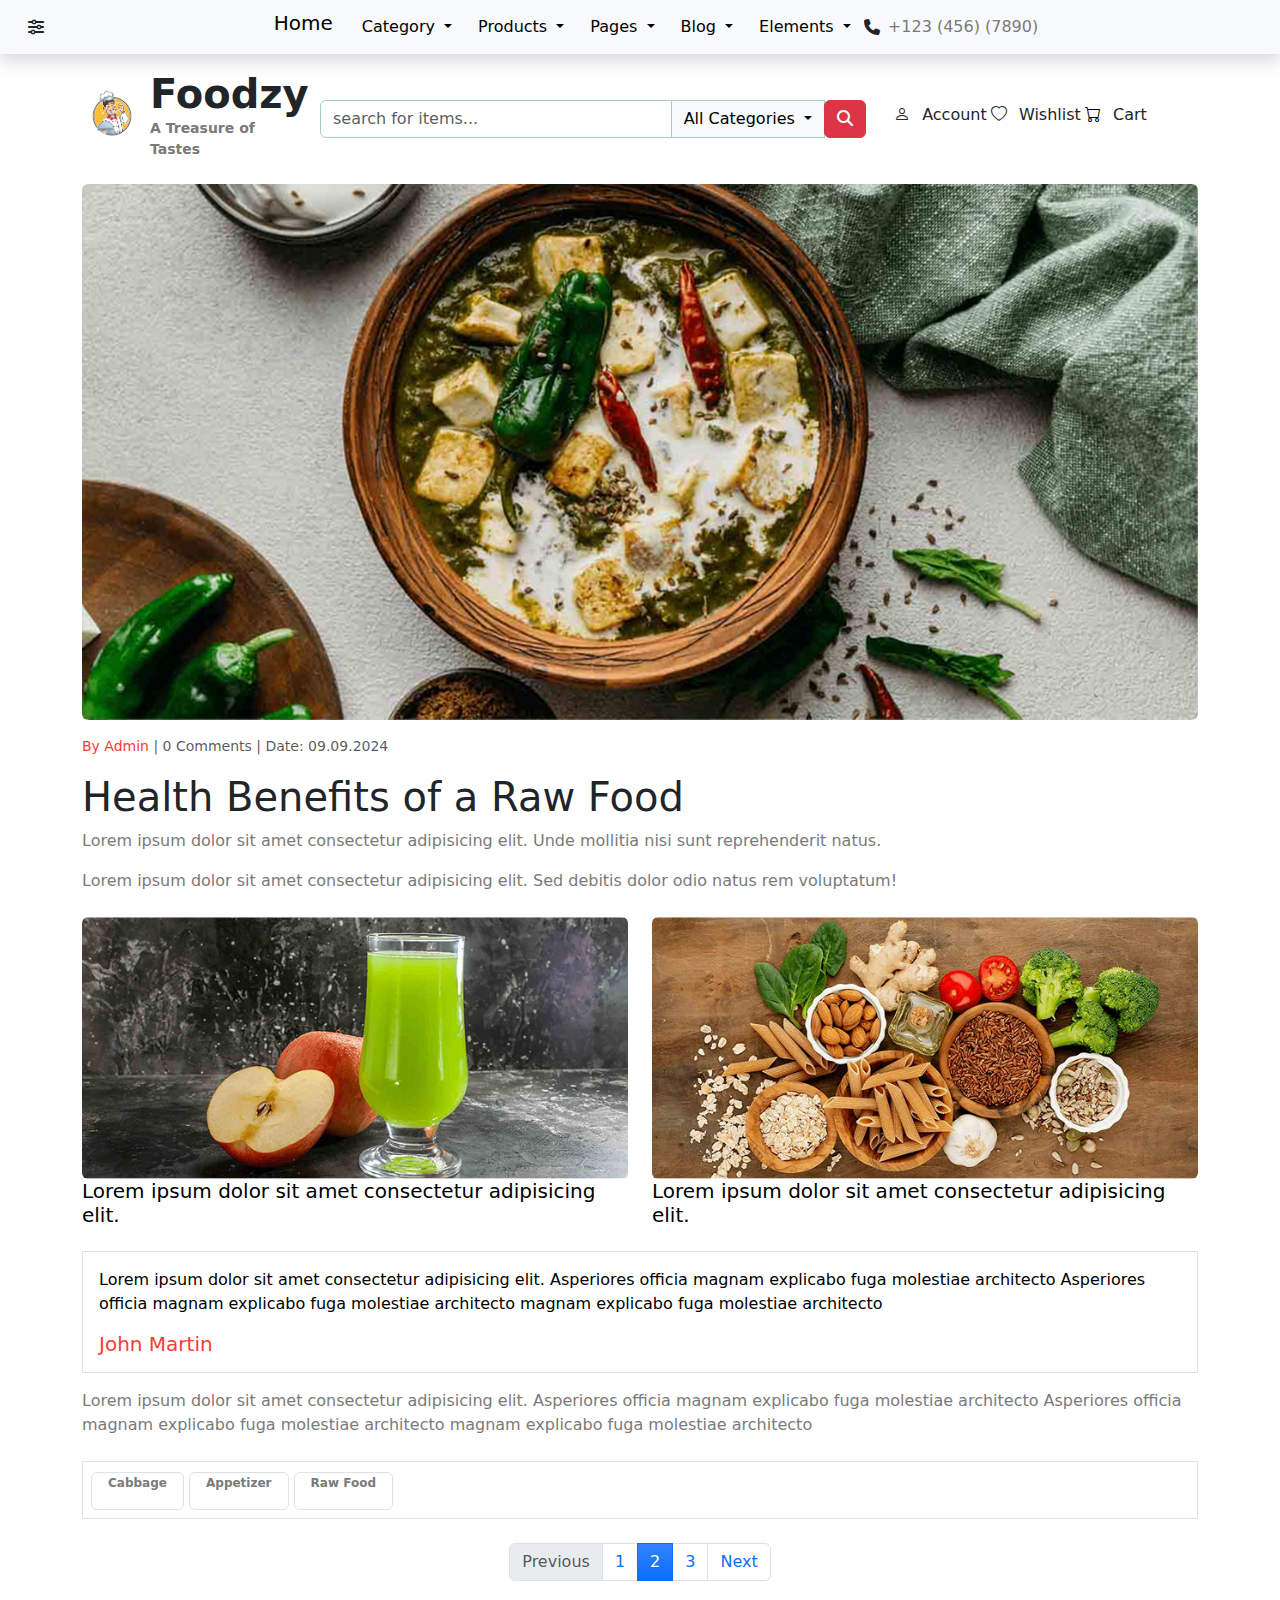
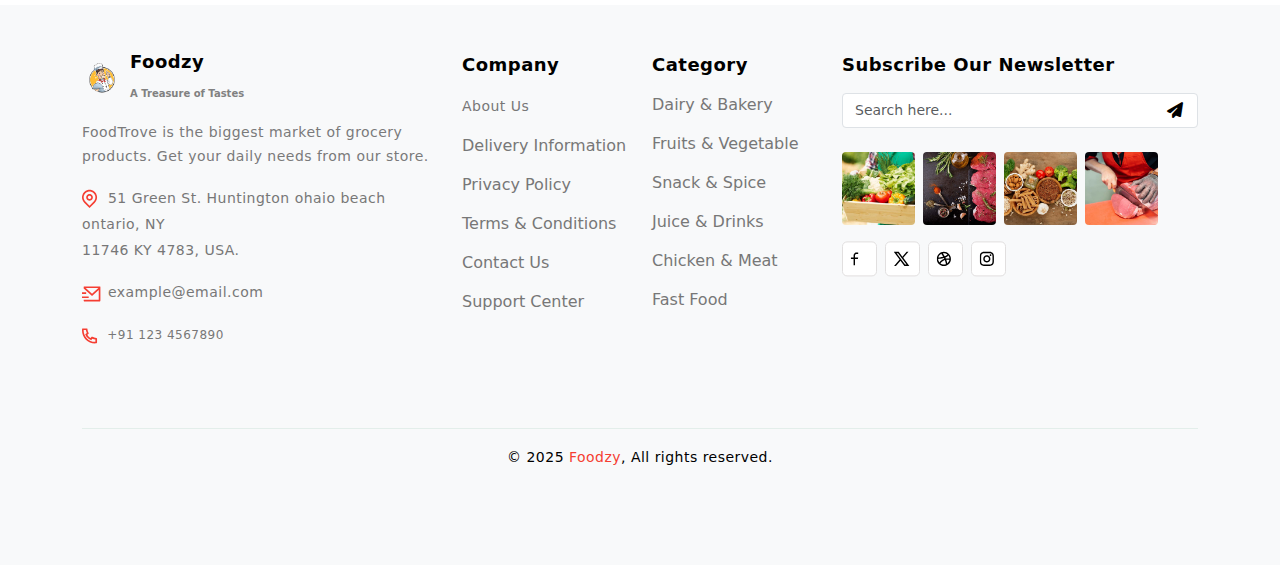
<file: html/blog.html>
<!DOCTYPE html>
<html lang="en">
<head>
  <meta charset="UTF-8">
  <meta name="viewport" content="width=device-width, initial-scale=1.0">
  <title>Blog Details - Foody</title>
  
  <link rel="stylesheet" href="https://cdnjs.cloudflare.com/ajax/libs/font-awesome/6.5.0/css/all.min.css">

  <link href="https://cdn.jsdelivr.net/npm/bootstrap@5.3.2/dist/css/bootstrap.min.css" rel="stylesheet">
  <link href="https://cdn.jsdelivr.net/npm/bootstrap-icons@1.10.5/font/bootstrap-icons.css" rel="stylesheet">
  <link href="/stylecss/blog.css" rel="stylesheet" >

</head>
<body>

<!-- Navbar -->
<nav class="navbar navbar-expand-lg navbar-light bg-light shadow ">
  <div class="container-fluid  ">
      <div class="d-flex align-items-center justify-content-between">
        <div class="icon d-flex align-items-center">
          <i class="fa-solid fa-sliders ps-3"></i>
        </div>
    
        <button class="navbar-toggler" type="button" data-bs-toggle="collapse" data-bs-target="#navbarNavDarkDropdown"
          aria-controls="navbarNavDarkDropdown" aria-expanded="false" aria-label="Toggle navigation">
          <span class="navbar-toggler-icon"></span>
        </button>
      </div>
    
      <div class="home collapse navbar-collapse justify-content-center" id="navbarNavDarkDropdown">
        <ul class="navbar-nav text-center">
          <li class="nav-item">
            <a class="navbar-brand" href="index.html">Home</a>
          </li>
          <li class="nav-item dropdown">
            <button class="btn btn-light dropdown-toggle" data-bs-toggle="dropdown" aria-expanded="false">
              Category
            </button>
            <ul class="dropdown-menu dropdown-menu-dark">
              <li><a class="dropdown-item" href="home.html">home2</a></li>
              <li><a class="dropdown-item" href="Findex.html">home3</a></li>
              <li><a class="dropdown-item" href="blog.html">  blog</a> </li>
              <li><a class="dropdown-item" href="About.html">About</a></li>
              <li><a class="dropdown-item" href="checkout.html">check-out</a></li>
              <li><a class="dropdown-item" href="demo.html">demo</a></li>
              <li><a class="dropdown-item" href="details.html">details</a></li>
              <li><a class="dropdown-item" href="login.html">login</a></li>
              <li><a class="dropdown-item" href="signUp.html">signUp</a></li>
              <li><a class="dropdown-item" href="Shop.html">Shop</a></li>
              <li><a class="dropdown-item" href="faq.html">Faq</a></li>
            </ul>
          </li>
          <li class="nav-item dropdown">
            <button class="btn btn-light dropdown-toggle" data-bs-toggle="dropdown" aria-expanded="false">
              Products
            </button>
            <ul class="dropdown-menu dropdown-menu-dark">
              <li><a class="dropdown-item" href="#">Action</a></li>
              <li><a class="dropdown-item" href="#">Another action</a></li>
              <li><a class="dropdown-item" href="#">Something else here</a></li>
            </ul>
          </li>
          <li class="nav-item dropdown">
            <button class="btn btn-light dropdown-toggle" data-bs-toggle="dropdown" aria-expanded="false">
              Pages
            </button>
            <ul class="dropdown-menu dropdown-menu-dark">
              <li><a class="dropdown-item" href="faq.html">Faq</a></li>
              <li><a class="dropdown-item" href="faq.html">Faq</a></li>
              <li><a class="dropdown-item" href="#">Something else here</a></li>
            </ul>
          </li>
          <li class="nav-item dropdown">
            <button class="btn btn-light dropdown-toggle" data-bs-toggle="dropdown" aria-expanded="false">
              Blog
            </button>
            <ul class="dropdown-menu dropdown-menu-dark">
              <li><a class="dropdown-item" href="#">Action</a></li>
              <li><a class="dropdown-item" href="#">Another action</a></li>
              <li><a class="dropdown-item" href="#">Something else here</a></li>
            </ul>
          </li>
          <li class="nav-item dropdown">
            <button class="btn btn-light dropdown-toggle" data-bs-toggle="dropdown" aria-expanded="false">
              Elements
            </button>
            <ul class="dropdown-menu dropdown-menu-dark">
              <li><a class="dropdown-item" href="#">Action</a></li>
              <li><a class="dropdown-item" href="#">Another action</a></li>
              <li><a class="dropdown-item" href="#">Something else here</a></li>
            </ul>
          </li>
        </ul>
    
        <div class="d-flex align-items-center justify-content-center mt-3 mt-lg-0">
          <i class="fa-solid fa-phone me-2"></i>
          <p class="mb-0">+123 (456) (7890)</p>
        </div>
      </div>
    </div>
    
</nav>

<div class="container">
  <div class="row align-items-center">
    
    <!-- Logo Section -->
    <div class="col-12 col-sm-6 col-md-4 col-lg-2 mt-3">
      <div class="d-flex align-items-center">
        <div>
          <img src="../img/0d3282405895e8ddeadc648b3d042146aa51c7b5.png" alt="logoo" style="width: 60px; height: 60px;" class="me-2">
        </div>
        <div>
          <h1 class="mb-0 fw-bold">Foodzy</h1>
          <p class="mb-0 fw-bold small">A Treasure of Tastes</p>
        </div>
      </div>
    </div>

    <!-- Search Section -->
    <div class="col-8 col-sm-8 col-md-6 col-lg-6  ms-5">
      <div class="input-group w-100 h-25 mt-4">
        <input type="search" class="form-control border border-success-subtle" placeholder="search for items...">
        <button class="btn btn-light dropdown-toggle border border-success-subtle" data-bs-toggle="dropdown" aria-expanded="false">
          All Categories
        </button>
        <ul class="dropdown-menu dropdown-menu-dark">
          <li><a class="dropdown-item" href="#">category one</a></li>
          <li><a class="dropdown-item" href="#">category two</a></li>
        </ul>
        <div class="input-group-append">
          <a href="#" class="btn btn-danger" type="button">
            <i class="fa fa-search"></i>
          </a>
        </div>
      </div>
    </div>

    <!-- User Section -->
    <div class="col-12 col-sm-6 col-md-12 col-lg-3 mt-3">
      <div class="user my-4 d-flex align-items-center justify-content-center justify-content-lg-evenly flex-wrap">
        
          <span class="d-inline-flex align-items-center gap-1 mb-2 mb-lg-0">
          <i class="bi bi-person me-2"></i>Account
        </span>

        <span class="d-inline-flex align-items-center gap-1 mb-2 mb-lg-0">
          <i class="bi bi-heart me-2"></i>Wishlist
        </span>

        <span class="d-inline-flex align-items-center gap-1">
          <a class="text-decoration-none text-black" href="/html/card.html"><i class="bi bi-cart me-2"></a></i>Cart
        </span>
      </div>
      
    </div>

  </div>
</div>

<!-- Blog Header -->
<div class="container my-4">
  <div class="text-center">
    <a class="img bg-info"><img src="../img/Section → blog-1.jpg.png" class="img-fluid rounded img" alt="Blog Image"></a>
  </div>

  <div class="mt-3 text-muted small">
    <span class="admin">By Admin</span> | 
    <span>0 Comments</span> | 
    <span>Date: 09.09.2024</span>
  </div>

  <h1 class="mt-3">Health Benefits of a Raw Food</h1>

  <p>Lorem ipsum dolor sit amet consectetur adipisicing elit. Unde mollitia nisi sunt reprehenderit natus.</p>
  <p>Lorem ipsum dolor sit amet consectetur adipisicing elit. Sed debitis dolor odio natus rem voluptatum!</p>

  <!-- Images Section -->
  <div class="row my-4">
    <div class="col-md-6">
      <img src="../img/Section → blog-2.jpg.png" class="img-fluid rounded" alt="Image 1">
      <h5 class="imgp mb-0">Lorem ipsum dolor sit amet consectetur adipisicing elit.</h5>
    </div>
    <div class="col-md-6">
      <img src="../img/Section → blog-3.jpg.png" class="img-fluid rounded" alt="Image 2">
      <h5 class="imgp mb-0">Lorem ipsum dolor sit amet consectetur adipisicing elit.</h5>
    </div>
  </div>

  <!-- <div class="d-flex flex-column">
    <div class="d-flex align-items-center mb-2">
      <div class="text-danger me-2">•</div>
      <p class="mb-0">Lorem ipsum dolor sit amet consectetur adipisicing elit.</p>
    </div>
    <div class="d-flex align-items-center mb-2">
      <div class="text-danger me-2">•</div>
      <p class="mb-0">Lorem ipsum dolor sit amet consectetur adipisicing elit.</p>
    </div>
  </div> -->
<div class="border border-tertiary p-3">
  <!-- <blockquote class="blockquote my-4"> -->
    <p class="imgp">Lorem ipsum dolor sit amet consectetur adipisicing elit. Asperiores officia magnam explicabo fuga molestiae architecto  Asperiores officia magnam explicabo fuga molestiae architecto magnam explicabo fuga molestiae architecto</p>
    <h5 class="admin mb-0">John Martin</h5>
  <!-- </blockquote> -->
</div>


<p class="my-3" >Lorem ipsum dolor sit amet consectetur adipisicing elit. Asperiores officia magnam explicabo fuga molestiae architecto  Asperiores officia magnam explicabo fuga molestiae architecto magnam explicabo fuga molestiae architecto</p>

  <!-- Tags -->
  <div class="my-4 border border-tertiary p-2">
    <span class="badge border border-tertiary px-3"><p class="text-center">Cabbage</p></span>
    <span class="badge border border-tertiary px-3"><p class="text-center">Appetizer</p></span>
    <span class="badge border border-tertiary px-3"><p class="text-center">Raw Food</p></span>
  </div>

  <!-- Pagination -->
  <nav aria-label="Page navigation example">
    <ul class="pagination justify-content-center">
      <li class="page-item disabled">
        <a class="page-link" href="#">Previous</a>
      </li>
      <li class="page-item"><a class="page-link" href="#">1</a></li>
      <li class="page-item active bg-warning"><a class="page-link bg-gradient" href="#">2</a></li>
      <li class="page-item"><a class="page-link" href="#">3</a></li>
      <li class="page-item">
        <a class="page-link" href="#">Next</a>
      </li>
    </ul>
  </nav>
</div>










<footer class="bg-light  py-5">
  <div class="container">
    <div class="row gy-4">

      <!-- Logo and Description -->
      <div class="col-md-4">
          <div class="d-flex align-items-center mb-3">
            <img src="../img/0d3282405895e8ddeadc648b3d042146aa51c7b5.png" alt="Logo" class="rounded-3 me-2"  style="width: 40px; height: 40px;"/>
            <div>
              <h5 style="color: black; font-size: 18px;  font-weight: 700; line-height: 18.2px; letter-spacing: 0.48px;">Foodzy</h5>
              <small style="color: #818181; font-size: 10px; font-weight: 600;">A Treasure of Tastes</small>
            </div>
          </div>
          <p style="color: #7A7A7A; font-size: 14px;  font-weight: 400; line-height: 24.5px; letter-spacing: 0.48px;">
            FoodTrove is the biggest market of grocery products. Get your daily needs from our store.
          </p>
          <p style="color: #777777; font-size: 14px;    font-weight: 400; line-height: 26px; letter-spacing: 0.48px;">
              <svg width="21" height="25" viewBox="0 0 21 25" fill="none" xmlns="http://www.w3.org/2000/svg">
                  <path d="M7.52941 19.6364L11.6622 15.4868C12.4207 14.7395 12.9339 13.8583 13.2016 12.8432C13.4581 11.8504 13.4581 10.8577 13.2016 9.86489C12.9339 8.84981 12.4235 7.9658 11.6706 7.21286C10.9176 6.45992 10.0336 5.94959 9.01856 5.68188C8.02579 5.42532 7.03303 5.42532 6.04026 5.68188C5.02519 5.94959 4.14118 6.45992 3.38824 7.21286C2.63529 7.9658 2.12497 8.84981 1.85725 9.86489C1.6007 10.8577 1.6007 11.8504 1.85725 12.8432C2.12497 13.8583 2.63808 14.7395 3.3966 15.4868L7.52941 19.6364ZM7.52941 21.9956L2.20863 16.6748C1.23817 15.7155 0.585621 14.5777 0.25098 13.2615C-0.0836601 11.9899 -0.0836601 10.7182 0.25098 9.44659C0.585621 8.13033 1.23538 6.98977 2.20026 6.02489C3.16514 5.06001 4.30571 4.40467 5.62196 4.05887C6.89359 3.73539 8.16523 3.73539 9.43686 4.05887C10.7531 4.40467 11.8937 5.06001 12.8586 6.02489C13.8234 6.98977 14.4732 8.13033 14.8078 9.44659C15.1425 10.7182 15.1425 11.9899 14.8078 13.2615C14.4732 14.5777 13.8207 15.7155 12.8502 16.6748L7.52941 21.9956ZM7.52941 13.0272C7.83059 13.0272 8.10946 12.9519 8.36601 12.8014C8.62257 12.6508 8.82614 12.4472 8.97673 12.1906C9.12732 11.9341 9.20261 11.6552 9.20261 11.354C9.20261 11.0529 9.12732 10.774 8.97673 10.5174C8.82614 10.2609 8.62257 10.0573 8.36601 9.90672C8.10946 9.75613 7.83059 9.68083 7.52941 9.68083C7.22824 9.68083 6.94937 9.75613 6.69281 9.90672C6.43625 10.0573 6.23268 10.2609 6.08209 10.5174C5.9315 10.774 5.85621 11.0529 5.85621 11.354C5.85621 11.6552 5.9315 11.9341 6.08209 12.1906C6.23268 12.4472 6.43625 12.6508 6.69281 12.8014C6.94937 12.9519 7.22824 13.0272 7.52941 13.0272ZM7.52941 14.7004C6.92706 14.7004 6.36932 14.5499 5.85621 14.2487C5.34309 13.9475 4.93595 13.5404 4.63477 13.0272C4.33359 12.5141 4.18301 11.9536 4.18301 11.3457C4.18301 10.7377 4.33359 10.18 4.63477 9.67247C4.93595 9.16493 5.34309 8.76057 5.85621 8.4594C6.36932 8.15822 6.92706 8.00763 7.52941 8.00763C8.13176 8.00763 8.6895 8.15822 9.20261 8.4594C9.71573 8.76057 10.1229 9.16493 10.4241 9.67247C10.7252 10.18 10.8758 10.7377 10.8758 11.3457C10.8758 11.9536 10.7252 12.5141 10.4241 13.0272C10.1229 13.5404 9.71573 13.9475 9.20261 14.2487C8.6895 14.5499 8.13176 14.7004 7.52941 14.7004Z" fill="#F53E32"/>
                  </svg>
                  51 Green St. Huntington ohaio beach ontario, NY<br/>11746 KY 4783, USA.
          </p>
          <p style="color: #777777; font-size: 14px;  font-weight: 400; line-height: 26px; letter-spacing: 0.48px;">
              <svg width="21" height="25" viewBox="0 0 21 25" fill="none" xmlns="http://www.w3.org/2000/svg">
                  <path d="M17.5686 5.38063C17.8029 5.38063 18.0009 5.4615 18.1626 5.62324C18.3244 5.78499 18.4052 5.98298 18.4052 6.21723V19.6029C18.4052 19.8371 18.3244 20.0351 18.1626 20.1968C18.0009 20.3586 17.8029 20.4395 17.5686 20.4395H2.5098C2.27556 20.4395 2.07756 20.3586 1.91582 20.1968C1.75407 20.0351 1.6732 19.8371 1.6732 19.6029V18.7663H16.732V8.97801L10.0392 15.0015L1.6732 7.47213V6.21723C1.6732 5.98298 1.75407 5.78499 1.91582 5.62324C2.07756 5.4615 2.27556 5.38063 2.5098 5.38063H17.5686ZM6.69281 15.4198V17.093H0V15.4198H6.69281ZM4.18301 11.2368V12.91H0V11.2368H4.18301ZM16.3639 7.05383H3.71451L10.0392 12.7427L16.3639 7.05383Z" fill="#F53E32"/>
                  </svg>
                  example@email.com
          </p>
          <p style="color: #777777; font-size: 12px;  font-weight: 400; line-height: 26px; letter-spacing: 0.48px;">
              <svg width="21" height="25" viewBox="0 0 21 25" fill="none" xmlns="http://www.w3.org/2000/svg">
                  <path d="M5.32078 11.8057C5.7112 12.4973 6.18806 13.1248 6.75137 13.6881C7.31468 14.2514 7.94213 14.7283 8.63373 15.1187L9.36993 14.0813C9.49264 13.9028 9.65717 13.7913 9.86353 13.7466C10.0699 13.702 10.2679 13.7299 10.4575 13.8303C11.6511 14.4884 12.9283 14.8677 14.2892 14.9681C14.5011 14.9904 14.6824 15.0796 14.8329 15.2358C14.9835 15.392 15.0588 15.5816 15.0588 15.8047V19.5359C15.0588 19.7479 14.9863 19.9347 14.8413 20.0964C14.6963 20.2582 14.5178 20.3502 14.3059 20.3725C13.8597 20.4171 13.4135 20.4395 12.9673 20.4395C11.2049 20.4395 9.52052 20.0992 7.91425 19.4188C6.36375 18.7607 4.99172 17.8348 3.79817 16.6413C2.60462 15.4477 1.67878 14.0757 1.02065 12.5252C0.340218 10.9189 0 9.23457 0 7.47213C0 7.02595 0.0223094 6.57976 0.0669281 6.13357C0.0892375 5.92163 0.181264 5.74316 0.343007 5.59815C0.504749 5.45314 0.69159 5.38063 0.903529 5.38063H4.63477C4.85786 5.38063 5.04749 5.45592 5.20366 5.60651C5.35983 5.7571 5.44906 5.93836 5.47137 6.1503C5.57176 7.51117 5.95102 8.78839 6.60915 9.98194C6.70954 10.1716 6.73743 10.3696 6.69281 10.5759C6.64819 10.7823 6.53664 10.9468 6.35817 11.0695L5.32078 11.8057ZM3.21255 11.2536L4.80209 10.1158C4.3559 9.14534 4.04915 8.12468 3.88183 7.05383H1.6732V7.47213C1.6732 9.00033 1.9688 10.4672 2.56 11.8727C3.12889 13.2224 3.93481 14.4187 4.97778 15.4617C6.02074 16.5046 7.21708 17.3106 8.5668 17.8795C9.97229 18.4707 11.4391 18.7663 12.9673 18.7663H13.3856V16.5576C12.3148 16.3903 11.2941 16.0835 10.3237 15.6374L9.18588 17.2269C8.72854 17.0484 8.28235 16.8365 7.84732 16.5911L7.79712 16.5744C6.98283 16.1059 6.24105 15.537 5.57176 14.8677C4.90248 14.1984 4.33359 13.4566 3.8651 12.6423L3.84837 12.5921C3.60296 12.1571 3.39102 11.7109 3.21255 11.2536Z" fill="#F53E32"/>
                  </svg>
                  +91 123 4567890
          </p>
        </div>
        

      <!-- Company Links -->
      <div class="col-md-2">
          <h6 style="color: black; font-size: 18px;  font-weight: 700; line-height: 23.4px; letter-spacing: 0.48px;">Company</h6>
          <ul class="list-unstyled mt-3">
            <li style="margin-bottom: 15px;"><a href="#" class="text-decoration-none" style="color: #777777; font-size: 14px; font-weight: 400; line-height: 26px; letter-spacing: 0.48px;">About Us</a></li>
            <li style="margin-bottom: 15px;"><a href="#" class="text-decoration-none" style="color: #777777;">Delivery Information</a></li>
            <li style="margin-bottom: 15px;"><a href="#" class="text-decoration-none" style="color: #777777;">Privacy Policy</a></li>
            <li style="margin-bottom: 15px;"><a href="#" class="text-decoration-none" style="color: #777777;">Terms & Conditions</a></li>
            <li style="margin-bottom: 15px;"><a href="#" class="text-decoration-none" style="color: #777777;">Contact Us</a></li>
            <li><a href="#" class="text-decoration-none" style="color: #777777;">Support Center</a></li>
          </ul>
        </div>
        

      <!-- Category Links -->
      <div class="col-md-2">
        <h6 style="color: black; font-size: 18px;  font-weight: 700; line-height: 23.4px; letter-spacing: 0.48px;">Category</h6>
        <ul class="list-unstyled mt-3">
          <li style="margin-bottom: 15px;"><a href="#" class="text-decoration-none" style="color: #777777;">Dairy & Bakery</a></li>
          <li style="margin-bottom: 15px;"><a href="#" class="text-decoration-none" style="color: #777777;">Fruits & Vegetable</a></li>
          <li style="margin-bottom: 15px;"><a href="#" class="text-decoration-none" style="color: #777777;">Snack & Spice</a></li>
          <li style="margin-bottom: 15px;"><a href="#" class="text-decoration-none" style="color: #777777;">Juice & Drinks</a></li>
          <li style="margin-bottom: 15px;"><a href="#" class="text-decoration-none" style="color: #777777;">Chicken & Meat</a></li>
          <li style="margin-bottom: 15px;"><a href="#" class="text-decoration-none" style="color: #777777;">Fast Food</a></li>
        </ul>
      </div>

      <!-- Subscribe Section -->
      <div class="col-md-4">
          <h6 style="color: black; font-size: 18px;  font-weight: 700; line-height: 23.4px; letter-spacing: 0.48px;">Subscribe Our Newsletter</h6>
          
          <form class="mt-3 position-relative">
              <input type="email" class="form-control  rounded-1 pe-5" placeholder="Search here..." style="color: #7A7A7A;  font-size: 14px; position: relative;">
              
              <i class="fas fa-paper-plane" style="position: absolute; right: 15px; top: 50%; transform: translateY(-50%); color: black; cursor: pointer;"></i>
            </form>
            <div class="d-flex flex-wrap gap-2 mt-4">
              <img src="../img/81a86639cae1f7c01550d7d6dc0bb2f4632bee29.jpg" class="rounded-1" alt="Gallery" style="width: 73px; height: 73px;">
              <img src="../img/988bdede94a2c74e04cee078f6a587949612ae98.jpg" class="rounded-1" alt="Gallery" style="width: 73px; height: 73px;">
              <img src="../img/54ed978bcb73544cf5d9ac0b1a31c0e488e4fd3e.jpg" class="rounded-1" alt="Gallery" style="width: 73px; height: 73px;">
              <img src="../img//ea3f9926014a5d72f6b0f486832b4229a0d3784a.jpg" class="rounded-1" alt="Gallery" style="width: 73px; height: 73px;">
              <!-- <img src="./2eda24cc8621b1f569188e79c7b097e422b05909.jpg" class="rounded-1" alt="Gallery" style="width: 73px; height: 73px;"> -->
          </div>
          
            
        
          <!-- Social Icons -->
          <div class="d-flex mt-3">
            <a href="#" class="me-2 text-dark"><svg width="35" height="36" viewBox="0 0 35 36" fill="none" xmlns="http://www.w3.org/2000/svg">
              <rect x="0.5" y="0.899902" width="34" height="34" rx="4.5" fill="white"/>
              <rect x="0.5" y="0.899902" width="34" height="34" rx="4.5" stroke="#E1DFDF"/>
              <g clip-path="url(#clip0_1_1651)">
              <path d="M13 16.4832H16.1875L15.8333 17.8999H13V24.2749H11.5833V17.8999H8.75V16.4832H11.5833V15.1516C11.5833 14.5566 11.6117 14.0938 11.6683 13.7632C11.725 13.4893 11.8194 13.2249 11.9517 12.9699C12.2067 12.5071 12.5656 12.153 13.0283 11.9074C13.2739 11.7657 13.5383 11.6713 13.8217 11.6241C14.1522 11.558 14.615 11.5249 15.21 11.5249C15.5783 11.5249 15.8994 11.558 16.1733 11.6241V12.9416H15.21C14.7567 12.9416 14.4285 12.9557 14.2254 12.9841C14.0224 13.0124 13.8453 13.0691 13.6942 13.1541C13.4769 13.2674 13.3117 13.428 13.1983 13.6357C13.1228 13.7868 13.0708 13.9639 13.0425 14.167C13.0142 14.37 12.9953 14.6982 12.9858 15.1516V16.4832H13Z" fill="black"/>
              </g>
              <defs>
              <clipPath id="clip0_1_1651">
              <rect width="17.48" height="17" fill="white" transform="matrix(1 0 0 -1 8.75 26.3999)"/>
              </clipPath>
              </defs>
              </svg>
              </a>
            <a href="#" class="me-2 text-dark"><svg width="35" height="36" viewBox="0 0 35 36" fill="none" xmlns="http://www.w3.org/2000/svg">
              <rect x="0.5" y="0.899902" width="34" height="34" rx="4.5" fill="white"/>
              <rect x="0.5" y="0.899902" width="34" height="34" rx="4.5" stroke="#E1DFDF"/>
              <g clip-path="url(#clip0_1_1657)">
              <path d="M13.7083 10.8167H8.75L14.6008 18.6226L9.06167 24.9834H10.9458L15.465 19.7842L19.375 24.9834H24.3333L18.2417 16.8517L23.4833 10.8167H21.6133L17.3633 15.6901L13.7083 10.8167ZM20.0833 23.5667L11.5833 12.2334H13L21.5 23.5667H20.0833Z" fill="black"/>
              </g>
              <defs>
              <clipPath id="clip0_1_1657">
              <rect width="17.48" height="17" fill="white" transform="matrix(1 0 0 -1 8.75 26.3999)"/>
              </clipPath>
              </defs>
              </svg>
              </a>
            <a href="#" class="me-2 text-dark"><svg width="35" height="36" viewBox="0 0 35 36" fill="none" xmlns="http://www.w3.org/2000/svg">
              <rect x="0.5" y="0.899902" width="34" height="34" rx="4.5" fill="white"/>
              <rect x="0.5" y="0.899902" width="34" height="34" rx="4.5" stroke="#E1DFDF"/>
              <g clip-path="url(#clip0_1_1663)">
              <path d="M21.4858 17.6026C21.4575 17.0265 21.3489 16.4787 21.16 15.9592C20.9711 15.4398 20.7114 14.9581 20.3808 14.5142C20.1919 14.7126 19.9747 14.9203 19.7292 15.1376C19.0492 15.7042 18.2653 16.1765 17.3775 16.5542C17.5003 16.8092 17.6089 17.0453 17.7033 17.2626L17.7742 17.4609C18.7847 17.3476 19.885 17.3712 21.075 17.5317L21.4858 17.6026ZM14.8417 12.3184C14.9739 12.4978 15.1108 12.6962 15.2525 12.9134C15.7153 13.584 16.1356 14.2545 16.5133 14.9251L16.7542 15.3501C17.5853 15.0195 18.3031 14.5992 18.9075 14.0892C19.1247 13.9098 19.3136 13.7303 19.4742 13.5509C18.9736 13.1353 18.4164 12.8142 17.8025 12.5876C17.1697 12.3515 16.5133 12.2334 15.8333 12.2334C15.5028 12.2334 15.1722 12.2617 14.8417 12.3184ZM10.3508 16.4834C10.7947 16.474 11.2764 16.4456 11.7958 16.3984C12.9953 16.2851 14.1428 16.0915 15.2383 15.8176C14.8417 15.1187 14.4025 14.4103 13.9208 13.6926C13.7131 13.3809 13.5147 13.0881 13.3258 12.8142C12.5892 13.1826 11.9588 13.6855 11.4346 14.323C10.9104 14.9605 10.5492 15.6806 10.3508 16.4834ZM11.4275 21.4701C11.7392 21.0167 12.1122 20.5681 12.5467 20.1242C13.6422 19.0003 14.8606 18.2212 16.2017 17.7867L16.2442 17.7726C16.1214 17.5176 16.0081 17.2862 15.9042 17.0784C14.6575 17.4373 13.3117 17.6828 11.8667 17.8151C11.2528 17.8717 10.6861 17.9001 10.1667 17.9001C10.1667 18.5706 10.28 19.2128 10.5067 19.8267C10.7239 20.4217 11.0308 20.9695 11.4275 21.4701ZM17.9583 23.1559C17.8828 22.7403 17.7836 22.3059 17.6608 21.8526C17.4247 20.9081 17.1414 19.992 16.8108 19.1042C15.4508 19.5953 14.3081 20.3178 13.3825 21.2717C12.9953 21.6684 12.6836 22.0603 12.4475 22.4476C12.9292 22.8065 13.4581 23.0827 14.0342 23.2763C14.6103 23.4699 15.21 23.5667 15.8333 23.5667C16.57 23.5667 17.2783 23.4298 17.9583 23.1559ZM19.29 22.3909C19.8378 21.9659 20.2958 21.4583 20.6642 20.868C21.0325 20.2777 21.2781 19.6378 21.4008 18.9484C21.1269 18.8728 20.8342 18.8162 20.5225 18.7784C19.7386 18.6651 18.9878 18.6556 18.27 18.7501C18.5817 19.619 18.8461 20.502 19.0633 21.3992C19.1483 21.7487 19.2239 22.0792 19.29 22.3909ZM15.8333 24.9834C14.87 24.9834 13.9492 24.7992 13.0708 24.4309C12.2303 24.072 11.4818 23.5644 10.8254 22.908C10.169 22.2516 9.66139 21.5031 9.3025 20.6626C8.93417 19.7842 8.75 18.8634 8.75 17.9001C8.75 16.9367 8.93417 16.0159 9.3025 15.1376C9.66139 14.297 10.169 13.5485 10.8254 12.8921C11.4818 12.2358 12.2303 11.7281 13.0708 11.3692C13.9492 11.0009 14.87 10.8167 15.8333 10.8167C16.7967 10.8167 17.7175 11.0009 18.5958 11.3692C19.4364 11.7281 20.1849 12.2358 20.8413 12.8921C21.4976 13.5485 22.0053 14.297 22.3642 15.1376C22.7325 16.0159 22.9167 16.9367 22.9167 17.9001C22.9167 18.8634 22.7325 19.7842 22.3642 20.6626C22.0053 21.5031 21.4976 22.2516 20.8413 22.908C20.1849 23.5644 19.4364 24.072 18.5958 24.4309C17.7175 24.7992 16.7967 24.9834 15.8333 24.9834Z" fill="black"/>
              </g>
              <defs>
              <clipPath id="clip0_1_1663">
              <rect width="17.48" height="17" fill="white" transform="matrix(1 0 0 -1 8.75 26.3999)"/>
              </clipPath>
              </defs>
              </svg>
              </i></a>
            <a href="#" class="me-2 text-dark"><svg width="35" height="36" viewBox="0 0 35 36" fill="none" xmlns="http://www.w3.org/2000/svg">
<rect x="0.5" y="0.899902" width="34" height="34" rx="4.5" fill="white"/>
<rect x="0.5" y="0.899902" width="34" height="34" rx="4.5" stroke="#E1DFDF"/>
<g clip-path="url(#clip0_1_1669)">
<path d="M15.8333 15.7751C15.4461 15.7751 15.0896 15.8695 14.7638 16.0584C14.4379 16.2473 14.1806 16.5046 13.9917 16.8305C13.8028 17.1563 13.7083 17.5128 13.7083 17.9001C13.7083 18.2873 13.8028 18.6438 13.9917 18.9696C14.1806 19.2955 14.4379 19.5528 14.7638 19.7417C15.0896 19.9306 15.4461 20.0251 15.8333 20.0251C16.2206 20.0251 16.5771 19.9306 16.9029 19.7417C17.2288 19.5528 17.4861 19.2955 17.675 18.9696C17.8639 18.6438 17.9583 18.2873 17.9583 17.9001C17.9583 17.5128 17.8639 17.1563 17.675 16.8305C17.4861 16.5046 17.2288 16.2473 16.9029 16.0584C16.5771 15.8695 16.2206 15.7751 15.8333 15.7751ZM15.8333 14.3584C16.4756 14.3584 17.0682 14.5166 17.6112 14.833C18.1543 15.1494 18.584 15.5791 18.9004 16.1221C19.2168 16.6652 19.375 17.2578 19.375 17.9001C19.375 18.5423 19.2168 19.1349 18.9004 19.678C18.584 20.221 18.1543 20.6508 17.6112 20.9671C17.0682 21.2835 16.4756 21.4417 15.8333 21.4417C15.1911 21.4417 14.5985 21.2835 14.0554 20.9671C13.5124 20.6508 13.0826 20.221 12.7663 19.678C12.4499 19.1349 12.2917 18.5423 12.2917 17.9001C12.2917 17.2578 12.4499 16.6652 12.7663 16.1221C13.0826 15.5791 13.5124 15.1494 14.0554 14.833C14.5985 14.5166 15.1911 14.3584 15.8333 14.3584ZM20.4375 14.1742C20.4375 14.4198 20.3501 14.6299 20.1754 14.8046C20.0007 14.9794 19.7929 15.0667 19.5521 15.0667C19.3113 15.0667 19.1035 14.9794 18.9288 14.8046C18.754 14.6299 18.6667 14.4221 18.6667 14.1813C18.6667 13.9405 18.754 13.7327 18.9288 13.558C19.1035 13.3833 19.3113 13.2959 19.5521 13.2959C19.7929 13.2959 20.0007 13.3833 20.1754 13.558C20.3501 13.7327 20.4375 13.9381 20.4375 14.1742ZM15.8333 12.2334C14.9644 12.2334 14.3742 12.2358 14.0625 12.2405C13.7508 12.2452 13.3919 12.257 12.9858 12.2759C12.4758 12.2948 12.0508 12.3703 11.7108 12.5026C11.4181 12.6159 11.1607 12.7835 10.9388 13.0055C10.7168 13.2274 10.5492 13.4848 10.4358 13.7776C10.3036 14.1176 10.2281 14.5426 10.2092 15.0526C10.1903 15.4398 10.1785 15.7869 10.1738 16.0938C10.169 16.4008 10.1667 17.0028 10.1667 17.9001C10.1667 18.769 10.169 19.3592 10.1738 19.6709C10.1785 19.9826 10.1903 20.3415 10.2092 20.7476C10.2281 21.2576 10.3036 21.6826 10.4358 22.0226C10.5492 22.3153 10.7168 22.5727 10.9388 22.7946C11.1607 23.0166 11.4181 23.1795 11.7108 23.2834C12.0508 23.4251 12.4758 23.5053 12.9858 23.5242C13.3731 23.5431 13.7201 23.5549 14.0271 23.5596C14.334 23.5644 14.9361 23.5667 15.8333 23.5667C16.7022 23.5667 17.2925 23.5644 17.6042 23.5596C17.9158 23.5549 18.2747 23.5431 18.6808 23.5242C19.1908 23.5053 19.6158 23.4298 19.9558 23.2976C20.2486 23.1842 20.506 23.0166 20.7279 22.7946C20.9499 22.5727 21.1128 22.3153 21.2167 22.0226C21.3583 21.6826 21.4386 21.2576 21.4575 20.7476C21.4764 20.3603 21.4882 20.0133 21.4929 19.7063C21.4976 19.3994 21.5 18.7973 21.5 17.9001C21.5 17.0312 21.4976 16.4409 21.4929 16.1292C21.4882 15.8176 21.4764 15.4587 21.4575 15.0526C21.4386 14.5426 21.3631 14.1176 21.2308 13.7776C21.1175 13.4848 20.9499 13.2274 20.7279 13.0055C20.506 12.7835 20.2486 12.6159 19.9558 12.5026C19.6158 12.3703 19.1908 12.2948 18.6808 12.2759C18.2936 12.257 17.9465 12.2452 17.6396 12.2405C17.3326 12.2358 16.7306 12.2334 15.8333 12.2334ZM15.8333 10.8167C16.7589 10.8167 17.3917 10.8215 17.7317 10.8309C18.015 10.8309 18.355 10.8403 18.7517 10.8592C19.4128 10.8876 19.9842 10.9962 20.4658 11.1851C20.9475 11.374 21.3678 11.6478 21.7267 12.0067C22.0856 12.3656 22.3594 12.7859 22.5483 13.2676C22.7372 13.7492 22.8458 14.3206 22.8742 14.9817C22.8931 15.3878 22.9025 15.7278 22.9025 16.0017C22.9119 16.3606 22.9167 16.9981 22.9167 17.9142C22.9167 18.8303 22.9119 19.4584 22.9025 19.7984C22.9025 20.0817 22.8931 20.4217 22.8742 20.8184C22.8458 21.4795 22.7372 22.0509 22.5483 22.5326C22.3594 23.0142 22.0856 23.4345 21.7267 23.7934C21.3678 24.1523 20.9475 24.4262 20.4658 24.6151C19.9842 24.804 19.4128 24.9126 18.7517 24.9409C18.3456 24.9598 18.0056 24.9692 17.7317 24.9692C17.3728 24.9787 16.7353 24.9834 15.8192 24.9834C14.9031 24.9834 14.275 24.9787 13.935 24.9692C13.6517 24.9692 13.3117 24.9598 12.915 24.9409C12.2539 24.9126 11.6825 24.804 11.2008 24.6151C10.7192 24.4262 10.2989 24.1523 9.94 23.7934C9.58111 23.4345 9.30722 23.0142 9.11833 22.5326C8.92944 22.0509 8.82083 21.4795 8.7925 20.8184C8.77361 20.4123 8.76417 20.0723 8.76417 19.7984C8.75472 19.4395 8.75 18.802 8.75 17.8859C8.75 16.9698 8.75472 16.3417 8.76417 16.0017C8.76417 15.7184 8.77361 15.3784 8.7925 14.9817C8.82083 14.3206 8.92944 13.7492 9.11833 13.2676C9.30722 12.7859 9.58111 12.3656 9.94 12.0067C10.2989 11.6478 10.7192 11.374 11.2008 11.1851C11.6825 10.9962 12.2539 10.8876 12.915 10.8592C13.3211 10.8403 13.6611 10.8309 13.935 10.8309C14.2939 10.8215 14.9267 10.8167 15.8333 10.8167Z" fill="black"/>
</g>
<defs>
<clipPath id="clip0_1_1669">
<rect width="17.48" height="17" fill="white" transform="matrix(1 0 0 -1 8.75 26.3999)"/>
</clipPath>
</defs>
</svg>
</a>
          </div>
        </div>
        

    </div>
<div class=" py-5">
    <hr class="  border-success-subtle">

    <div class="text-center align-items-center">
      <small style="color: black; font-size: 14px;    font-weight: 400; line-height: 16.8px; letter-spacing: 0.48px; align-items: center;">
        &copy; 2025 <span style="color: #F53E32;">Foodzy</span>, All rights reserved.
      </small>
    </div>
  </div>
  </div>
</footer>








<script src="https://cdn.jsdelivr.net/npm/bootstrap@5.3.2/dist/js/bootstrap.bundle.min.js"></script>
</body>
</html>
</file>
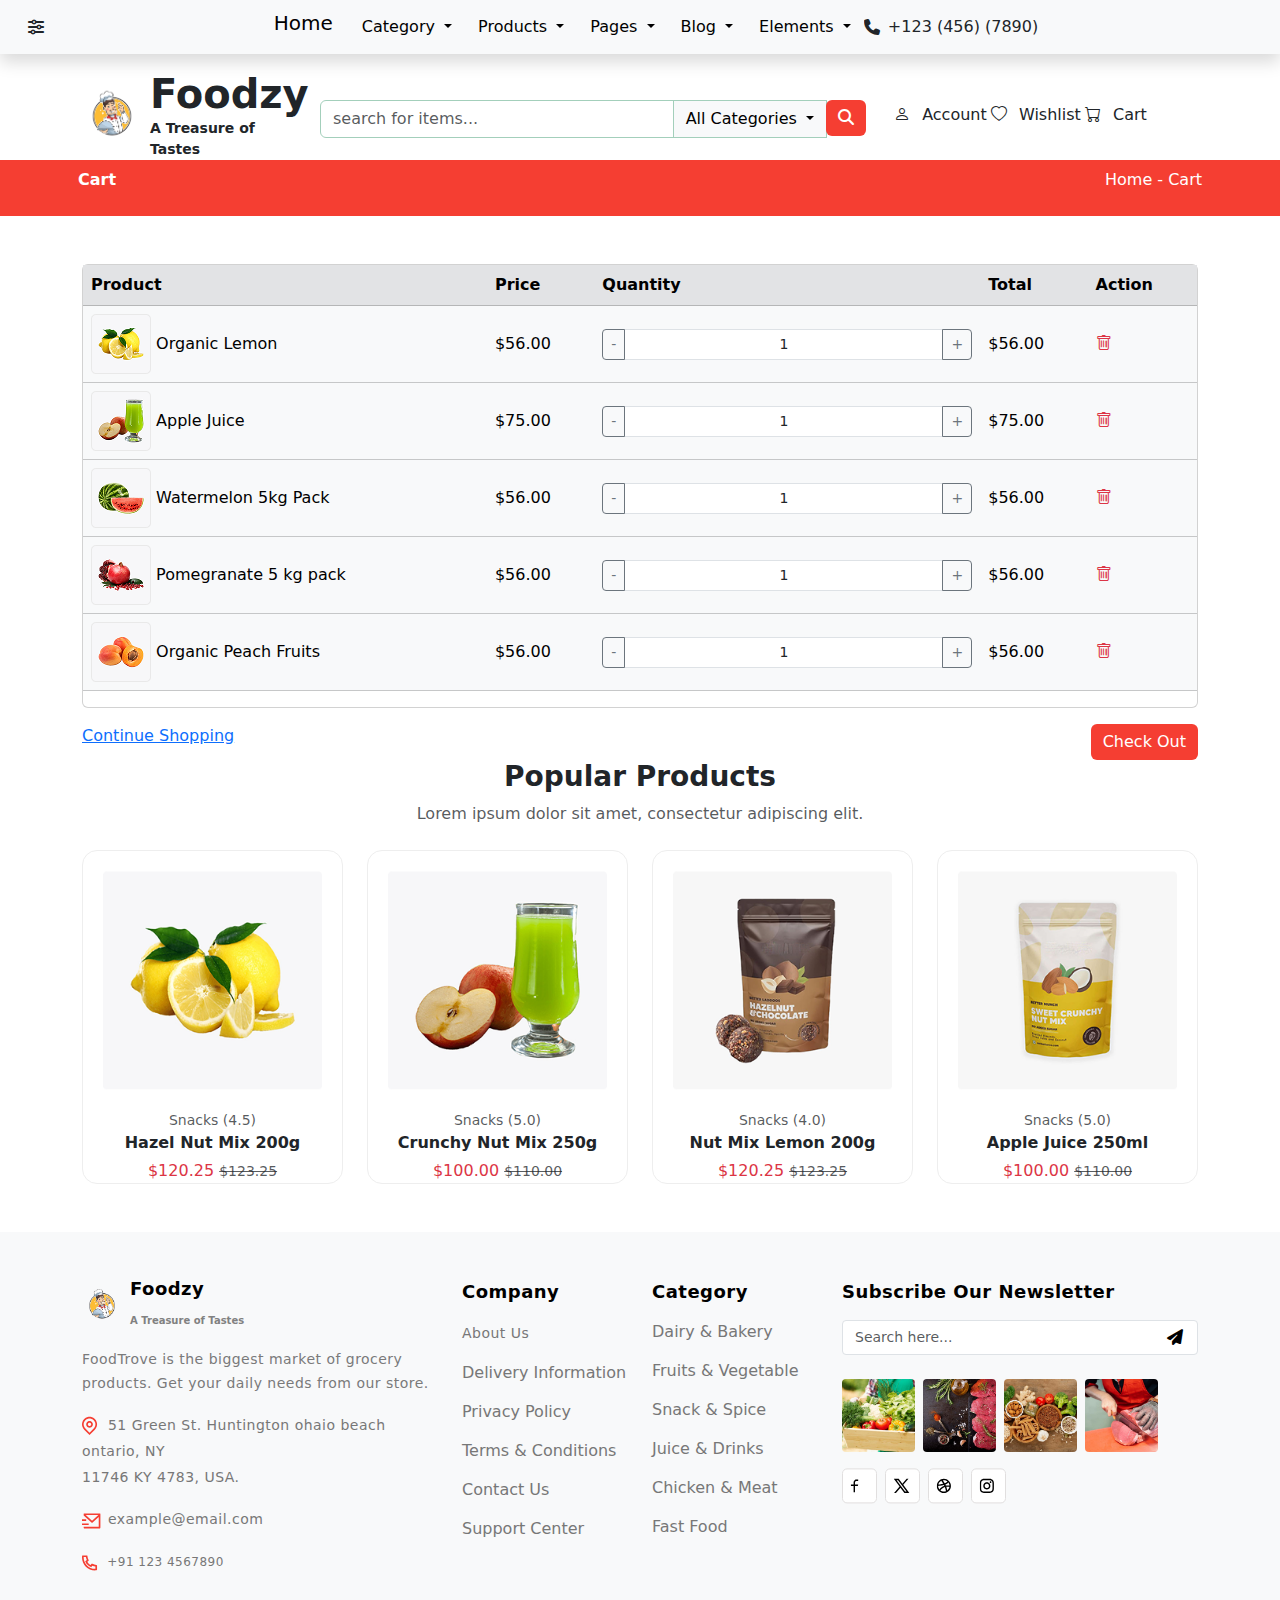
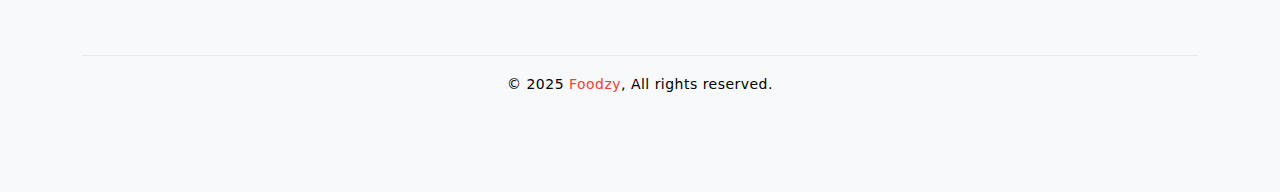
<file: html/card.html>
<!DOCTYPE html>
<html lang="en">
<head>
  <meta charset="UTF-8">
  <title>Shopping Cart Page</title>
  <meta name="viewport" content="width=device-width, initial-scale=1">
  <link rel="stylesheet" href="https://cdnjs.cloudflare.com/ajax/libs/font-awesome/6.5.0/css/all.min.css">

  <link href="https://cdn.jsdelivr.net/npm/bootstrap@5.3.0/dist/css/bootstrap.min.css" rel="stylesheet">
  <link rel="stylesheet" href="https://cdn.jsdelivr.net/npm/bootstrap@5.3.5/dist/css/bootstrap.min.css">
  <link href="https://cdn.jsdelivr.net/npm/bootstrap-icons@1.10.5/font/bootstrap-icons.css" rel="stylesheet">   
  <link href="/stylecss/card.css" rel="stylesheet">
</head>
<body>
  <!-- nav -->
  <nav class="navbar navbar-expand-lg navbar-light bg-light shadow ">
    <div class="container-fluid  ">
        <div class="d-flex align-items-center justify-content-between">
          <div class="icon d-flex align-items-center">
            <i class="fa-solid fa-sliders ps-3"></i>
          </div>
      
          <button class="navbar-toggler" type="button" data-bs-toggle="collapse" data-bs-target="#navbarNavDarkDropdown"
            aria-controls="navbarNavDarkDropdown" aria-expanded="false" aria-label="Toggle navigation">
            <span class="navbar-toggler-icon"></span>
          </button>
        </div>
      
        <div class="home collapse navbar-collapse justify-content-center" id="navbarNavDarkDropdown">
          <ul class="navbar-nav text-center">
            <li class="nav-item">
              <a class="navbar-brand" href="index.html">Home</a>
            </li>
            <li class="nav-item dropdown">
              <button class="btn btn-light dropdown-toggle" data-bs-toggle="dropdown" aria-expanded="false">
                Category
              </button>
              <ul class="dropdown-menu dropdown-menu-dark">
                <li><a class="dropdown-item" href="home.html">home2</a></li>
                <li><a class="dropdown-item" href="Findex.html">home3</a></li>
                <li><a class="dropdown-item" href="demo.html">  blog</a> </li>
                <li><a class="dropdown-item" href="About.html">About</a></li>
                <li><a class="dropdown-item" href="checkout.html">check-out</a></li>
                <li><a class="dropdown-item" href="details.html">details</a></li>
                <li><a class="dropdown-item" href="login.html">login</a></li>
                <li><a class="dropdown-item" href="signUp.html">signUp</a></li>
                <li><a class="dropdown-item" href="Shop.html">Shop</a></li>
                <li><a class="dropdown-item" href="faq.html">Faq</a></li>
              </ul>
            </li>
            <li class="nav-item dropdown">
              <button class="btn btn-light dropdown-toggle" data-bs-toggle="dropdown" aria-expanded="false">
                Products
              </button>
              <ul class="dropdown-menu dropdown-menu-dark">
                <li><a class="dropdown-item" href="#">Action</a></li>
                <li><a class="dropdown-item" href="#">Another action</a></li>
                <li><a class="dropdown-item" href="#">Something else here</a></li>
              </ul>
            </li>
            <li class="nav-item dropdown">
              <button class="btn btn-light dropdown-toggle" data-bs-toggle="dropdown" aria-expanded="false">
                Pages
              </button>
              <ul class="dropdown-menu dropdown-menu-dark">
                <li><a class="dropdown-item" href="faq.html">Faq</a></li>
                <li><a class="dropdown-item" href="faq.html">Faq</a></li>
                <li><a class="dropdown-item" href="#">Something else here</a></li>
              </ul>
            </li>
            <li class="nav-item dropdown">
              <button class="btn btn-light dropdown-toggle" data-bs-toggle="dropdown" aria-expanded="false">
                Blog
              </button>
              <ul class="dropdown-menu dropdown-menu-dark">
                <li><a class="dropdown-item" href="#">Action</a></li>
                <li><a class="dropdown-item" href="#">Another action</a></li>
                <li><a class="dropdown-item" href="#">Something else here</a></li>
              </ul>
            </li>
            <li class="nav-item dropdown">
              <button class="btn btn-light dropdown-toggle" data-bs-toggle="dropdown" aria-expanded="false">
                Elements
              </button>
              <ul class="dropdown-menu dropdown-menu-dark">
                <li><a class="dropdown-item" href="#">Action</a></li>
                <li><a class="dropdown-item" href="#">Another action</a></li>
                <li><a class="dropdown-item" href="#">Something else here</a></li>
              </ul>
            </li>
          </ul>
      
          <div class="d-flex align-items-center justify-content-center mt-3 mt-lg-0">
            <i class="fa-solid fa-phone me-2"></i>
            <p class="mb-0">+123 (456) (7890)</p>
          </div>
        </div>
      </div>
      
  </nav>

  <div class="container">
    <div class="row align-items-center">
      
      <!-- Logo Section -->
      <div class="col-12 col-sm-6 col-md-4 col-lg-2 mt-3">
        <div class="d-flex align-items-center">
          <div>
            <img src="../img/0d3282405895e8ddeadc648b3d042146aa51c7b5.png" alt="logoo" style="width: 60px; height: 60px;" class="me-2">
          </div>
          <div>
            <h1 class="mb-0 fw-bold">Foodzy</h1>
            <p class="mb-0 fw-bold small">A Treasure of Tastes</p>
          </div>
        </div>
      </div>
  
      <!-- Search Section -->
      <div class="col-8 col-sm-8 col-md-6 col-lg-6  ms-5">
        <div class="input-group w-100 h-25 mt-4">
          <input type="search" class="form-control border border-success-subtle" placeholder="search for items...">
          <button class="btn btn-light dropdown-toggle border border-success-subtle" data-bs-toggle="dropdown" aria-expanded="false">
            All Categories
          </button>
          <ul class="dropdown-menu dropdown-menu-dark">
            <li><a class="dropdown-item" href="#">category one</a></li>
            <li><a class="dropdown-item" href="#">category two</a></li>
          </ul>
          <div class="input-group-append">
            <a href="#" class="btn btn-danger" type="button">
              <i class="fa fa-search"></i>
            </a>
          </div>
        </div>
      </div>
  
      <!-- User Section -->
      <div class="col-12 col-sm-6 col-md-12 col-lg-3 mt-3">
        <div class="user my-4 d-flex align-items-center justify-content-center justify-content-lg-evenly flex-wrap">
          
            <span class="d-inline-flex align-items-center gap-1 mb-2 mb-lg-0">
            <i class="bi bi-person me-2"></i>Account
          </span>
  
          <span class="d-inline-flex align-items-center gap-1 mb-2 mb-lg-0">
            <i class="bi bi-heart me-2"></i>Wishlist
          </span>
  
          <span class="d-inline-flex align-items-center gap-1">
            <i class="bi bi-cart me-2"></i>Cart
          </span>
        </div>
        
      </div>
  
    </div>
  </div>
   <!-- end nav -->

   <!-- red header -->
   <div class="container-fluid justify-content-center rednav">
    <div class="container  p-2">
        <div class="col-12 d-flex  align-items-center justify-content-between">
            <p class="text-white fs-6 fw-bold ">Cart</p>
            <p class="text-white fs-6 fw-medium">Home - Cart</p>
        </div>
    </div>
</div>
<!-- end -->

<div class="container my-5">

  <!-- Shopping Cart Section -->
  <div class="card mb-3">
    <!-- <div class="card-body"> -->
      <table class="table align-middle table-light">
        <thead class="table-secondary">
          <tr>
            <th>Product</th>
            <th>Price</th>
            <th>Quantity</th>
            <th>Total</th>
            <th>Action</th>
          </tr>
        </thead>
        <tbody>
          <tr>
            <td><img src="../img/→ 1.jpg.png" alt="Product"> Organic Lemon</td>
            <td>$56.00</td>
            <td>
              <div class="input-group input-group-sm quantity-control">
                <button class="btn btn-outline-secondary">-</button>
                <input type="text" class="form-control text-center" value="1">
                <button class="btn btn-outline-secondary">+</button>
              </div>
            </td>
            <td>$56.00</td>
            <td><i class="bi bi-trash text-danger" style="cursor:pointer;"></i></td>
          </tr>
          <tr>
            <td><img src="../img/→ 2.jpg.png" alt="Product"> Apple Juice</td>
            <td>$75.00</td>
            <td>
              <div class="input-group input-group-sm quantity-control">
                <button class="btn btn-outline-secondary">-</button>
                <input type="text" class="form-control text-center" value="1">
                <button class="btn btn-outline-secondary">+</button>
              </div>
            </td>
            <td>$75.00</td>
            <td><i class="bi bi-trash text-danger" style="cursor:pointer;"></i></td>
          </tr>
          <tr>
            <td><img src="../img/→ 3.jpg.png" alt="Product"> Watermelon 5kg Pack </td>
            <td>$56.00</td>
            <td>
              <div class="input-group input-group-sm quantity-control">
                <button class="btn btn-outline-secondary">-</button>
                <input type="text" class="form-control text-center" value="1">
                <button class="btn btn-outline-secondary">+</button>
              </div>
            </td>
            <td>$56.00</td>
            <td><i class="bi bi-trash text-danger" style="cursor:pointer;"></i></td>
          </tr>
          <tr>
            <td><img src="../img/→ 4.jpg.png" alt="Product"> Pomegranate 5 kg pack</td>
            <td>$56.00</td>
            <td>
              <div class="input-group input-group-sm quantity-control">
                <button class="btn btn-outline-secondary">-</button>
                <input type="text" class="form-control text-center" value="1">
                <button class="btn btn-outline-secondary">+</button>
              </div>
            </td>
            <td>$56.00</td>
            <td><i class="bi bi-trash text-danger" style="cursor:pointer;"></i></td>
          </tr>
          <tr>
            <td><img src="../img/→ 5.jpg.png" alt="Product"> Organic Peach Fruits</td>
            <td>$56.00</td>
            <td>
              <div class="input-group input-group-sm quantity-control">
                <button class="btn btn-outline-secondary">-</button>
                <input type="text" class="form-control text-center" value="1">
                <button class="btn btn-outline-secondary">+</button>
              </div>
            </td>
            <td>$56.00</td>
            <td><i class="bi bi-trash text-danger" style="cursor:pointer;"></i></td>
          </tr>
        </tbody>
      </table>
    </div>
  <!-- </div> -->
  <div class="d-flex justify-content-between">
    <a href="#" class="text-decoration-underline">Continue Shopping</a>
    <button class="btn btn-danger">Check Out</button>
  </div>

  <!-- Popular Products Section -->
  <div class="text-center mb-4">
    <h3 class="fw-bold">Popular Products</h3>
    <p class="text-muted">Lorem ipsum dolor sit amet, consectetur adipiscing elit.</p>
  </div>

  <div class="row g-4">
    <div class="col-md-6 col-sm-12 col-lg-4 col-xl-3">
      <div class="product-card">
        <img src="../img/1.jpg.png" alt="Snack">
        <div class="text-muted small">Snacks (4.5)</div>
        <strong>Hazel Nut Mix 200g</strong>
        <div class="text-danger mt-1">$120.25 <del class="text-muted small">$123.25</del></div>
      </div>
    </div>

    <div class="col-md-6 col-sm-12 col-lg-4 col-xl-3">
      <div class="product-card">
        <img src="../img/2.jpg.png" alt="Snack">
        <div class="text-muted small">Snacks (5.0)</div>
        <strong>Crunchy Nut Mix 250g</strong>
        <div class="text-danger mt-1">$100.00 <del class="text-muted small">$110.00</del></div>
      </div>
    </div>

    <div class="col-md-6 col-sm-12 col-lg-4 col-xl-3">
      <div class="product-card">
        <img src="../img/9.jpg.png" alt="Snack">
        <div class="text-muted small">Snacks (4.0)</div>
        <strong>Nut Mix Lemon 200g</strong>
        <div class="text-danger mt-1">$120.25 <del class="text-muted small">$123.25</del></div>
      </div>
    </div>

    <div class="col-md-6 col-sm-12 col-lg-4 col-xl-3">
      <div class="product-card">
        <img src="../img/10.jpg.png" alt="Juice">
        <div class="text-muted small">Snacks (5.0)</div>
        <strong>Apple Juice 250ml</strong>
        <div class="text-danger mt-1">$100.00 <del class="text-muted small">$110.00</del></div>
      </div>
    </div>
  </div>
</div>

<!-- footer  -->
<footer class="bg-light  py-5">
  <div class="container">
    <div class="row gy-4">

      <!-- Logo and Description -->
      <div class="col-md-4">
          <div class="d-flex align-items-center mb-3">
            <img src="../img/0d3282405895e8ddeadc648b3d042146aa51c7b5.png" alt="Logo" class="rounded-3 me-2"  style="width: 40px; height: 40px;"/>
            <div>
              <h5 style="color: black; font-size: 18px;  font-weight: 700; line-height: 18.2px; letter-spacing: 0.48px;">Foodzy</h5>
              <small style="color: #818181; font-size: 10px; font-weight: 600;">A Treasure of Tastes</small>
            </div>
          </div>
          <p style="color: #7A7A7A; font-size: 14px;  font-weight: 400; line-height: 24.5px; letter-spacing: 0.48px;">
            FoodTrove is the biggest market of grocery products. Get your daily needs from our store.
          </p>
          <p style="color: #777777; font-size: 14px;    font-weight: 400; line-height: 26px; letter-spacing: 0.48px;">
              <svg width="21" height="25" viewBox="0 0 21 25" fill="none" xmlns="http://www.w3.org/2000/svg">
                  <path d="M7.52941 19.6364L11.6622 15.4868C12.4207 14.7395 12.9339 13.8583 13.2016 12.8432C13.4581 11.8504 13.4581 10.8577 13.2016 9.86489C12.9339 8.84981 12.4235 7.9658 11.6706 7.21286C10.9176 6.45992 10.0336 5.94959 9.01856 5.68188C8.02579 5.42532 7.03303 5.42532 6.04026 5.68188C5.02519 5.94959 4.14118 6.45992 3.38824 7.21286C2.63529 7.9658 2.12497 8.84981 1.85725 9.86489C1.6007 10.8577 1.6007 11.8504 1.85725 12.8432C2.12497 13.8583 2.63808 14.7395 3.3966 15.4868L7.52941 19.6364ZM7.52941 21.9956L2.20863 16.6748C1.23817 15.7155 0.585621 14.5777 0.25098 13.2615C-0.0836601 11.9899 -0.0836601 10.7182 0.25098 9.44659C0.585621 8.13033 1.23538 6.98977 2.20026 6.02489C3.16514 5.06001 4.30571 4.40467 5.62196 4.05887C6.89359 3.73539 8.16523 3.73539 9.43686 4.05887C10.7531 4.40467 11.8937 5.06001 12.8586 6.02489C13.8234 6.98977 14.4732 8.13033 14.8078 9.44659C15.1425 10.7182 15.1425 11.9899 14.8078 13.2615C14.4732 14.5777 13.8207 15.7155 12.8502 16.6748L7.52941 21.9956ZM7.52941 13.0272C7.83059 13.0272 8.10946 12.9519 8.36601 12.8014C8.62257 12.6508 8.82614 12.4472 8.97673 12.1906C9.12732 11.9341 9.20261 11.6552 9.20261 11.354C9.20261 11.0529 9.12732 10.774 8.97673 10.5174C8.82614 10.2609 8.62257 10.0573 8.36601 9.90672C8.10946 9.75613 7.83059 9.68083 7.52941 9.68083C7.22824 9.68083 6.94937 9.75613 6.69281 9.90672C6.43625 10.0573 6.23268 10.2609 6.08209 10.5174C5.9315 10.774 5.85621 11.0529 5.85621 11.354C5.85621 11.6552 5.9315 11.9341 6.08209 12.1906C6.23268 12.4472 6.43625 12.6508 6.69281 12.8014C6.94937 12.9519 7.22824 13.0272 7.52941 13.0272ZM7.52941 14.7004C6.92706 14.7004 6.36932 14.5499 5.85621 14.2487C5.34309 13.9475 4.93595 13.5404 4.63477 13.0272C4.33359 12.5141 4.18301 11.9536 4.18301 11.3457C4.18301 10.7377 4.33359 10.18 4.63477 9.67247C4.93595 9.16493 5.34309 8.76057 5.85621 8.4594C6.36932 8.15822 6.92706 8.00763 7.52941 8.00763C8.13176 8.00763 8.6895 8.15822 9.20261 8.4594C9.71573 8.76057 10.1229 9.16493 10.4241 9.67247C10.7252 10.18 10.8758 10.7377 10.8758 11.3457C10.8758 11.9536 10.7252 12.5141 10.4241 13.0272C10.1229 13.5404 9.71573 13.9475 9.20261 14.2487C8.6895 14.5499 8.13176 14.7004 7.52941 14.7004Z" fill="#F53E32"/>
                  </svg>
                  51 Green St. Huntington ohaio beach ontario, NY<br/>11746 KY 4783, USA.
          </p>
          <p style="color: #777777; font-size: 14px;  font-weight: 400; line-height: 26px; letter-spacing: 0.48px;">
              <svg width="21" height="25" viewBox="0 0 21 25" fill="none" xmlns="http://www.w3.org/2000/svg">
                  <path d="M17.5686 5.38063C17.8029 5.38063 18.0009 5.4615 18.1626 5.62324C18.3244 5.78499 18.4052 5.98298 18.4052 6.21723V19.6029C18.4052 19.8371 18.3244 20.0351 18.1626 20.1968C18.0009 20.3586 17.8029 20.4395 17.5686 20.4395H2.5098C2.27556 20.4395 2.07756 20.3586 1.91582 20.1968C1.75407 20.0351 1.6732 19.8371 1.6732 19.6029V18.7663H16.732V8.97801L10.0392 15.0015L1.6732 7.47213V6.21723C1.6732 5.98298 1.75407 5.78499 1.91582 5.62324C2.07756 5.4615 2.27556 5.38063 2.5098 5.38063H17.5686ZM6.69281 15.4198V17.093H0V15.4198H6.69281ZM4.18301 11.2368V12.91H0V11.2368H4.18301ZM16.3639 7.05383H3.71451L10.0392 12.7427L16.3639 7.05383Z" fill="#F53E32"/>
                  </svg>
                  example@email.com
          </p>
          <p style="color: #777777; font-size: 12px;  font-weight: 400; line-height: 26px; letter-spacing: 0.48px;">
              <svg width="21" height="25" viewBox="0 0 21 25" fill="none" xmlns="http://www.w3.org/2000/svg">
                  <path d="M5.32078 11.8057C5.7112 12.4973 6.18806 13.1248 6.75137 13.6881C7.31468 14.2514 7.94213 14.7283 8.63373 15.1187L9.36993 14.0813C9.49264 13.9028 9.65717 13.7913 9.86353 13.7466C10.0699 13.702 10.2679 13.7299 10.4575 13.8303C11.6511 14.4884 12.9283 14.8677 14.2892 14.9681C14.5011 14.9904 14.6824 15.0796 14.8329 15.2358C14.9835 15.392 15.0588 15.5816 15.0588 15.8047V19.5359C15.0588 19.7479 14.9863 19.9347 14.8413 20.0964C14.6963 20.2582 14.5178 20.3502 14.3059 20.3725C13.8597 20.4171 13.4135 20.4395 12.9673 20.4395C11.2049 20.4395 9.52052 20.0992 7.91425 19.4188C6.36375 18.7607 4.99172 17.8348 3.79817 16.6413C2.60462 15.4477 1.67878 14.0757 1.02065 12.5252C0.340218 10.9189 0 9.23457 0 7.47213C0 7.02595 0.0223094 6.57976 0.0669281 6.13357C0.0892375 5.92163 0.181264 5.74316 0.343007 5.59815C0.504749 5.45314 0.69159 5.38063 0.903529 5.38063H4.63477C4.85786 5.38063 5.04749 5.45592 5.20366 5.60651C5.35983 5.7571 5.44906 5.93836 5.47137 6.1503C5.57176 7.51117 5.95102 8.78839 6.60915 9.98194C6.70954 10.1716 6.73743 10.3696 6.69281 10.5759C6.64819 10.7823 6.53664 10.9468 6.35817 11.0695L5.32078 11.8057ZM3.21255 11.2536L4.80209 10.1158C4.3559 9.14534 4.04915 8.12468 3.88183 7.05383H1.6732V7.47213C1.6732 9.00033 1.9688 10.4672 2.56 11.8727C3.12889 13.2224 3.93481 14.4187 4.97778 15.4617C6.02074 16.5046 7.21708 17.3106 8.5668 17.8795C9.97229 18.4707 11.4391 18.7663 12.9673 18.7663H13.3856V16.5576C12.3148 16.3903 11.2941 16.0835 10.3237 15.6374L9.18588 17.2269C8.72854 17.0484 8.28235 16.8365 7.84732 16.5911L7.79712 16.5744C6.98283 16.1059 6.24105 15.537 5.57176 14.8677C4.90248 14.1984 4.33359 13.4566 3.8651 12.6423L3.84837 12.5921C3.60296 12.1571 3.39102 11.7109 3.21255 11.2536Z" fill="#F53E32"/>
                  </svg>
                  +91 123 4567890
          </p>
        </div>
        

      <!-- Company Links -->
      <div class="col-md-2">
          <h6 style="color: black; font-size: 18px;  font-weight: 700; line-height: 23.4px; letter-spacing: 0.48px;">Company</h6>
          <ul class="list-unstyled mt-3">
            <li style="margin-bottom: 15px;"><a href="#" class="text-decoration-none" style="color: #777777; font-size: 14px; font-weight: 400; line-height: 26px; letter-spacing: 0.48px;">About Us</a></li>
            <li style="margin-bottom: 15px;"><a href="#" class="text-decoration-none" style="color: #777777;">Delivery Information</a></li>
            <li style="margin-bottom: 15px;"><a href="#" class="text-decoration-none" style="color: #777777;">Privacy Policy</a></li>
            <li style="margin-bottom: 15px;"><a href="#" class="text-decoration-none" style="color: #777777;">Terms & Conditions</a></li>
            <li style="margin-bottom: 15px;"><a href="#" class="text-decoration-none" style="color: #777777;">Contact Us</a></li>
            <li><a href="#" class="text-decoration-none" style="color: #777777;">Support Center</a></li>
          </ul>
        </div>
        

      <!-- Category Links -->
      <div class="col-md-2">
        <h6 style="color: black; font-size: 18px;  font-weight: 700; line-height: 23.4px; letter-spacing: 0.48px;">Category</h6>
        <ul class="list-unstyled mt-3">
          <li style="margin-bottom: 15px;"><a href="#" class="text-decoration-none" style="color: #777777;">Dairy & Bakery</a></li>
          <li style="margin-bottom: 15px;"><a href="#" class="text-decoration-none" style="color: #777777;">Fruits & Vegetable</a></li>
          <li style="margin-bottom: 15px;"><a href="#" class="text-decoration-none" style="color: #777777;">Snack & Spice</a></li>
          <li style="margin-bottom: 15px;"><a href="#" class="text-decoration-none" style="color: #777777;">Juice & Drinks</a></li>
          <li style="margin-bottom: 15px;"><a href="#" class="text-decoration-none" style="color: #777777;">Chicken & Meat</a></li>
          <li style="margin-bottom: 15px;"><a href="#" class="text-decoration-none" style="color: #777777;">Fast Food</a></li>
        </ul>
      </div>

      <!-- Subscribe Section -->
      <div class="col-md-4">
          <h6 style="color: black; font-size: 18px;  font-weight: 700; line-height: 23.4px; letter-spacing: 0.48px;">Subscribe Our Newsletter</h6>
          
          <form class="mt-3 position-relative">
              <input type="email" class="form-control  rounded-1 pe-5" placeholder="Search here..." style="color: #7A7A7A;  font-size: 14px; position: relative;">
              
              <i class="fas fa-paper-plane" style="position: absolute; right: 15px; top: 50%; transform: translateY(-50%); color: black; cursor: pointer;"></i>
            </form>
            <div class="d-flex flex-wrap gap-2 mt-4">
              <img src="../img/81a86639cae1f7c01550d7d6dc0bb2f4632bee29.jpg" class="rounded-1" alt="Gallery" style="width: 73px; height: 73px;">
              <img src="../img/988bdede94a2c74e04cee078f6a587949612ae98.jpg" class="rounded-1" alt="Gallery" style="width: 73px; height: 73px;">
              <img src="../img/54ed978bcb73544cf5d9ac0b1a31c0e488e4fd3e.jpg" class="rounded-1" alt="Gallery" style="width: 73px; height: 73px;">
              <img src="../img//ea3f9926014a5d72f6b0f486832b4229a0d3784a.jpg" class="rounded-1" alt="Gallery" style="width: 73px; height: 73px;">
              <!-- <img src="./2eda24cc8621b1f569188e79c7b097e422b05909.jpg" class="rounded-1" alt="Gallery" style="width: 73px; height: 73px;"> -->
          </div>
          
            
        
          <!-- Social Icons -->
          <div class="d-flex mt-3">
            <a href="#" class="me-2 text-dark"><svg width="35" height="36" viewBox="0 0 35 36" fill="none" xmlns="http://www.w3.org/2000/svg">
              <rect x="0.5" y="0.899902" width="34" height="34" rx="4.5" fill="white"/>
              <rect x="0.5" y="0.899902" width="34" height="34" rx="4.5" stroke="#E1DFDF"/>
              <g clip-path="url(#clip0_1_1651)">
              <path d="M13 16.4832H16.1875L15.8333 17.8999H13V24.2749H11.5833V17.8999H8.75V16.4832H11.5833V15.1516C11.5833 14.5566 11.6117 14.0938 11.6683 13.7632C11.725 13.4893 11.8194 13.2249 11.9517 12.9699C12.2067 12.5071 12.5656 12.153 13.0283 11.9074C13.2739 11.7657 13.5383 11.6713 13.8217 11.6241C14.1522 11.558 14.615 11.5249 15.21 11.5249C15.5783 11.5249 15.8994 11.558 16.1733 11.6241V12.9416H15.21C14.7567 12.9416 14.4285 12.9557 14.2254 12.9841C14.0224 13.0124 13.8453 13.0691 13.6942 13.1541C13.4769 13.2674 13.3117 13.428 13.1983 13.6357C13.1228 13.7868 13.0708 13.9639 13.0425 14.167C13.0142 14.37 12.9953 14.6982 12.9858 15.1516V16.4832H13Z" fill="black"/>
              </g>
              <defs>
              <clipPath id="clip0_1_1651">
              <rect width="17.48" height="17" fill="white" transform="matrix(1 0 0 -1 8.75 26.3999)"/>
              </clipPath>
              </defs>
              </svg>
              </a>
            <a href="#" class="me-2 text-dark"><svg width="35" height="36" viewBox="0 0 35 36" fill="none" xmlns="http://www.w3.org/2000/svg">
              <rect x="0.5" y="0.899902" width="34" height="34" rx="4.5" fill="white"/>
              <rect x="0.5" y="0.899902" width="34" height="34" rx="4.5" stroke="#E1DFDF"/>
              <g clip-path="url(#clip0_1_1657)">
              <path d="M13.7083 10.8167H8.75L14.6008 18.6226L9.06167 24.9834H10.9458L15.465 19.7842L19.375 24.9834H24.3333L18.2417 16.8517L23.4833 10.8167H21.6133L17.3633 15.6901L13.7083 10.8167ZM20.0833 23.5667L11.5833 12.2334H13L21.5 23.5667H20.0833Z" fill="black"/>
              </g>
              <defs>
              <clipPath id="clip0_1_1657">
              <rect width="17.48" height="17" fill="white" transform="matrix(1 0 0 -1 8.75 26.3999)"/>
              </clipPath>
              </defs>
              </svg>
              </a>
            <a href="#" class="me-2 text-dark"><svg width="35" height="36" viewBox="0 0 35 36" fill="none" xmlns="http://www.w3.org/2000/svg">
              <rect x="0.5" y="0.899902" width="34" height="34" rx="4.5" fill="white"/>
              <rect x="0.5" y="0.899902" width="34" height="34" rx="4.5" stroke="#E1DFDF"/>
              <g clip-path="url(#clip0_1_1663)">
              <path d="M21.4858 17.6026C21.4575 17.0265 21.3489 16.4787 21.16 15.9592C20.9711 15.4398 20.7114 14.9581 20.3808 14.5142C20.1919 14.7126 19.9747 14.9203 19.7292 15.1376C19.0492 15.7042 18.2653 16.1765 17.3775 16.5542C17.5003 16.8092 17.6089 17.0453 17.7033 17.2626L17.7742 17.4609C18.7847 17.3476 19.885 17.3712 21.075 17.5317L21.4858 17.6026ZM14.8417 12.3184C14.9739 12.4978 15.1108 12.6962 15.2525 12.9134C15.7153 13.584 16.1356 14.2545 16.5133 14.9251L16.7542 15.3501C17.5853 15.0195 18.3031 14.5992 18.9075 14.0892C19.1247 13.9098 19.3136 13.7303 19.4742 13.5509C18.9736 13.1353 18.4164 12.8142 17.8025 12.5876C17.1697 12.3515 16.5133 12.2334 15.8333 12.2334C15.5028 12.2334 15.1722 12.2617 14.8417 12.3184ZM10.3508 16.4834C10.7947 16.474 11.2764 16.4456 11.7958 16.3984C12.9953 16.2851 14.1428 16.0915 15.2383 15.8176C14.8417 15.1187 14.4025 14.4103 13.9208 13.6926C13.7131 13.3809 13.5147 13.0881 13.3258 12.8142C12.5892 13.1826 11.9588 13.6855 11.4346 14.323C10.9104 14.9605 10.5492 15.6806 10.3508 16.4834ZM11.4275 21.4701C11.7392 21.0167 12.1122 20.5681 12.5467 20.1242C13.6422 19.0003 14.8606 18.2212 16.2017 17.7867L16.2442 17.7726C16.1214 17.5176 16.0081 17.2862 15.9042 17.0784C14.6575 17.4373 13.3117 17.6828 11.8667 17.8151C11.2528 17.8717 10.6861 17.9001 10.1667 17.9001C10.1667 18.5706 10.28 19.2128 10.5067 19.8267C10.7239 20.4217 11.0308 20.9695 11.4275 21.4701ZM17.9583 23.1559C17.8828 22.7403 17.7836 22.3059 17.6608 21.8526C17.4247 20.9081 17.1414 19.992 16.8108 19.1042C15.4508 19.5953 14.3081 20.3178 13.3825 21.2717C12.9953 21.6684 12.6836 22.0603 12.4475 22.4476C12.9292 22.8065 13.4581 23.0827 14.0342 23.2763C14.6103 23.4699 15.21 23.5667 15.8333 23.5667C16.57 23.5667 17.2783 23.4298 17.9583 23.1559ZM19.29 22.3909C19.8378 21.9659 20.2958 21.4583 20.6642 20.868C21.0325 20.2777 21.2781 19.6378 21.4008 18.9484C21.1269 18.8728 20.8342 18.8162 20.5225 18.7784C19.7386 18.6651 18.9878 18.6556 18.27 18.7501C18.5817 19.619 18.8461 20.502 19.0633 21.3992C19.1483 21.7487 19.2239 22.0792 19.29 22.3909ZM15.8333 24.9834C14.87 24.9834 13.9492 24.7992 13.0708 24.4309C12.2303 24.072 11.4818 23.5644 10.8254 22.908C10.169 22.2516 9.66139 21.5031 9.3025 20.6626C8.93417 19.7842 8.75 18.8634 8.75 17.9001C8.75 16.9367 8.93417 16.0159 9.3025 15.1376C9.66139 14.297 10.169 13.5485 10.8254 12.8921C11.4818 12.2358 12.2303 11.7281 13.0708 11.3692C13.9492 11.0009 14.87 10.8167 15.8333 10.8167C16.7967 10.8167 17.7175 11.0009 18.5958 11.3692C19.4364 11.7281 20.1849 12.2358 20.8413 12.8921C21.4976 13.5485 22.0053 14.297 22.3642 15.1376C22.7325 16.0159 22.9167 16.9367 22.9167 17.9001C22.9167 18.8634 22.7325 19.7842 22.3642 20.6626C22.0053 21.5031 21.4976 22.2516 20.8413 22.908C20.1849 23.5644 19.4364 24.072 18.5958 24.4309C17.7175 24.7992 16.7967 24.9834 15.8333 24.9834Z" fill="black"/>
              </g>
              <defs>
              <clipPath id="clip0_1_1663">
              <rect width="17.48" height="17" fill="white" transform="matrix(1 0 0 -1 8.75 26.3999)"/>
              </clipPath>
              </defs>
              </svg>
              </i></a>
            <a href="#" class="me-2 text-dark"><svg width="35" height="36" viewBox="0 0 35 36" fill="none" xmlns="http://www.w3.org/2000/svg">
<rect x="0.5" y="0.899902" width="34" height="34" rx="4.5" fill="white"/>
<rect x="0.5" y="0.899902" width="34" height="34" rx="4.5" stroke="#E1DFDF"/>
<g clip-path="url(#clip0_1_1669)">
<path d="M15.8333 15.7751C15.4461 15.7751 15.0896 15.8695 14.7638 16.0584C14.4379 16.2473 14.1806 16.5046 13.9917 16.8305C13.8028 17.1563 13.7083 17.5128 13.7083 17.9001C13.7083 18.2873 13.8028 18.6438 13.9917 18.9696C14.1806 19.2955 14.4379 19.5528 14.7638 19.7417C15.0896 19.9306 15.4461 20.0251 15.8333 20.0251C16.2206 20.0251 16.5771 19.9306 16.9029 19.7417C17.2288 19.5528 17.4861 19.2955 17.675 18.9696C17.8639 18.6438 17.9583 18.2873 17.9583 17.9001C17.9583 17.5128 17.8639 17.1563 17.675 16.8305C17.4861 16.5046 17.2288 16.2473 16.9029 16.0584C16.5771 15.8695 16.2206 15.7751 15.8333 15.7751ZM15.8333 14.3584C16.4756 14.3584 17.0682 14.5166 17.6112 14.833C18.1543 15.1494 18.584 15.5791 18.9004 16.1221C19.2168 16.6652 19.375 17.2578 19.375 17.9001C19.375 18.5423 19.2168 19.1349 18.9004 19.678C18.584 20.221 18.1543 20.6508 17.6112 20.9671C17.0682 21.2835 16.4756 21.4417 15.8333 21.4417C15.1911 21.4417 14.5985 21.2835 14.0554 20.9671C13.5124 20.6508 13.0826 20.221 12.7663 19.678C12.4499 19.1349 12.2917 18.5423 12.2917 17.9001C12.2917 17.2578 12.4499 16.6652 12.7663 16.1221C13.0826 15.5791 13.5124 15.1494 14.0554 14.833C14.5985 14.5166 15.1911 14.3584 15.8333 14.3584ZM20.4375 14.1742C20.4375 14.4198 20.3501 14.6299 20.1754 14.8046C20.0007 14.9794 19.7929 15.0667 19.5521 15.0667C19.3113 15.0667 19.1035 14.9794 18.9288 14.8046C18.754 14.6299 18.6667 14.4221 18.6667 14.1813C18.6667 13.9405 18.754 13.7327 18.9288 13.558C19.1035 13.3833 19.3113 13.2959 19.5521 13.2959C19.7929 13.2959 20.0007 13.3833 20.1754 13.558C20.3501 13.7327 20.4375 13.9381 20.4375 14.1742ZM15.8333 12.2334C14.9644 12.2334 14.3742 12.2358 14.0625 12.2405C13.7508 12.2452 13.3919 12.257 12.9858 12.2759C12.4758 12.2948 12.0508 12.3703 11.7108 12.5026C11.4181 12.6159 11.1607 12.7835 10.9388 13.0055C10.7168 13.2274 10.5492 13.4848 10.4358 13.7776C10.3036 14.1176 10.2281 14.5426 10.2092 15.0526C10.1903 15.4398 10.1785 15.7869 10.1738 16.0938C10.169 16.4008 10.1667 17.0028 10.1667 17.9001C10.1667 18.769 10.169 19.3592 10.1738 19.6709C10.1785 19.9826 10.1903 20.3415 10.2092 20.7476C10.2281 21.2576 10.3036 21.6826 10.4358 22.0226C10.5492 22.3153 10.7168 22.5727 10.9388 22.7946C11.1607 23.0166 11.4181 23.1795 11.7108 23.2834C12.0508 23.4251 12.4758 23.5053 12.9858 23.5242C13.3731 23.5431 13.7201 23.5549 14.0271 23.5596C14.334 23.5644 14.9361 23.5667 15.8333 23.5667C16.7022 23.5667 17.2925 23.5644 17.6042 23.5596C17.9158 23.5549 18.2747 23.5431 18.6808 23.5242C19.1908 23.5053 19.6158 23.4298 19.9558 23.2976C20.2486 23.1842 20.506 23.0166 20.7279 22.7946C20.9499 22.5727 21.1128 22.3153 21.2167 22.0226C21.3583 21.6826 21.4386 21.2576 21.4575 20.7476C21.4764 20.3603 21.4882 20.0133 21.4929 19.7063C21.4976 19.3994 21.5 18.7973 21.5 17.9001C21.5 17.0312 21.4976 16.4409 21.4929 16.1292C21.4882 15.8176 21.4764 15.4587 21.4575 15.0526C21.4386 14.5426 21.3631 14.1176 21.2308 13.7776C21.1175 13.4848 20.9499 13.2274 20.7279 13.0055C20.506 12.7835 20.2486 12.6159 19.9558 12.5026C19.6158 12.3703 19.1908 12.2948 18.6808 12.2759C18.2936 12.257 17.9465 12.2452 17.6396 12.2405C17.3326 12.2358 16.7306 12.2334 15.8333 12.2334ZM15.8333 10.8167C16.7589 10.8167 17.3917 10.8215 17.7317 10.8309C18.015 10.8309 18.355 10.8403 18.7517 10.8592C19.4128 10.8876 19.9842 10.9962 20.4658 11.1851C20.9475 11.374 21.3678 11.6478 21.7267 12.0067C22.0856 12.3656 22.3594 12.7859 22.5483 13.2676C22.7372 13.7492 22.8458 14.3206 22.8742 14.9817C22.8931 15.3878 22.9025 15.7278 22.9025 16.0017C22.9119 16.3606 22.9167 16.9981 22.9167 17.9142C22.9167 18.8303 22.9119 19.4584 22.9025 19.7984C22.9025 20.0817 22.8931 20.4217 22.8742 20.8184C22.8458 21.4795 22.7372 22.0509 22.5483 22.5326C22.3594 23.0142 22.0856 23.4345 21.7267 23.7934C21.3678 24.1523 20.9475 24.4262 20.4658 24.6151C19.9842 24.804 19.4128 24.9126 18.7517 24.9409C18.3456 24.9598 18.0056 24.9692 17.7317 24.9692C17.3728 24.9787 16.7353 24.9834 15.8192 24.9834C14.9031 24.9834 14.275 24.9787 13.935 24.9692C13.6517 24.9692 13.3117 24.9598 12.915 24.9409C12.2539 24.9126 11.6825 24.804 11.2008 24.6151C10.7192 24.4262 10.2989 24.1523 9.94 23.7934C9.58111 23.4345 9.30722 23.0142 9.11833 22.5326C8.92944 22.0509 8.82083 21.4795 8.7925 20.8184C8.77361 20.4123 8.76417 20.0723 8.76417 19.7984C8.75472 19.4395 8.75 18.802 8.75 17.8859C8.75 16.9698 8.75472 16.3417 8.76417 16.0017C8.76417 15.7184 8.77361 15.3784 8.7925 14.9817C8.82083 14.3206 8.92944 13.7492 9.11833 13.2676C9.30722 12.7859 9.58111 12.3656 9.94 12.0067C10.2989 11.6478 10.7192 11.374 11.2008 11.1851C11.6825 10.9962 12.2539 10.8876 12.915 10.8592C13.3211 10.8403 13.6611 10.8309 13.935 10.8309C14.2939 10.8215 14.9267 10.8167 15.8333 10.8167Z" fill="black"/>
</g>
<defs>
<clipPath id="clip0_1_1669">
<rect width="17.48" height="17" fill="white" transform="matrix(1 0 0 -1 8.75 26.3999)"/>
</clipPath>
</defs>
</svg>
</a>
          </div>
        </div>
        

    </div>
<div class=" py-5">
    <hr class="  border-success-subtle">

    <div class="text-center align-items-center">
      <small style="color: black; font-size: 14px;    font-weight: 400; line-height: 16.8px; letter-spacing: 0.48px; align-items: center;">
        &copy; 2025 <span style="color: #F53E32;">Foodzy</span>, All rights reserved.
      </small>
    </div>
  </div>
  </div>
</footer>
 <!-- end footer -->

<!-- Bootstrap JS (Optional) -->
<script src="https://cdn.jsdelivr.net/npm/bootstrap@5.3.0/dist/js/bootstrap.bundle.min.js"></script>
</body>
</html>
</file>
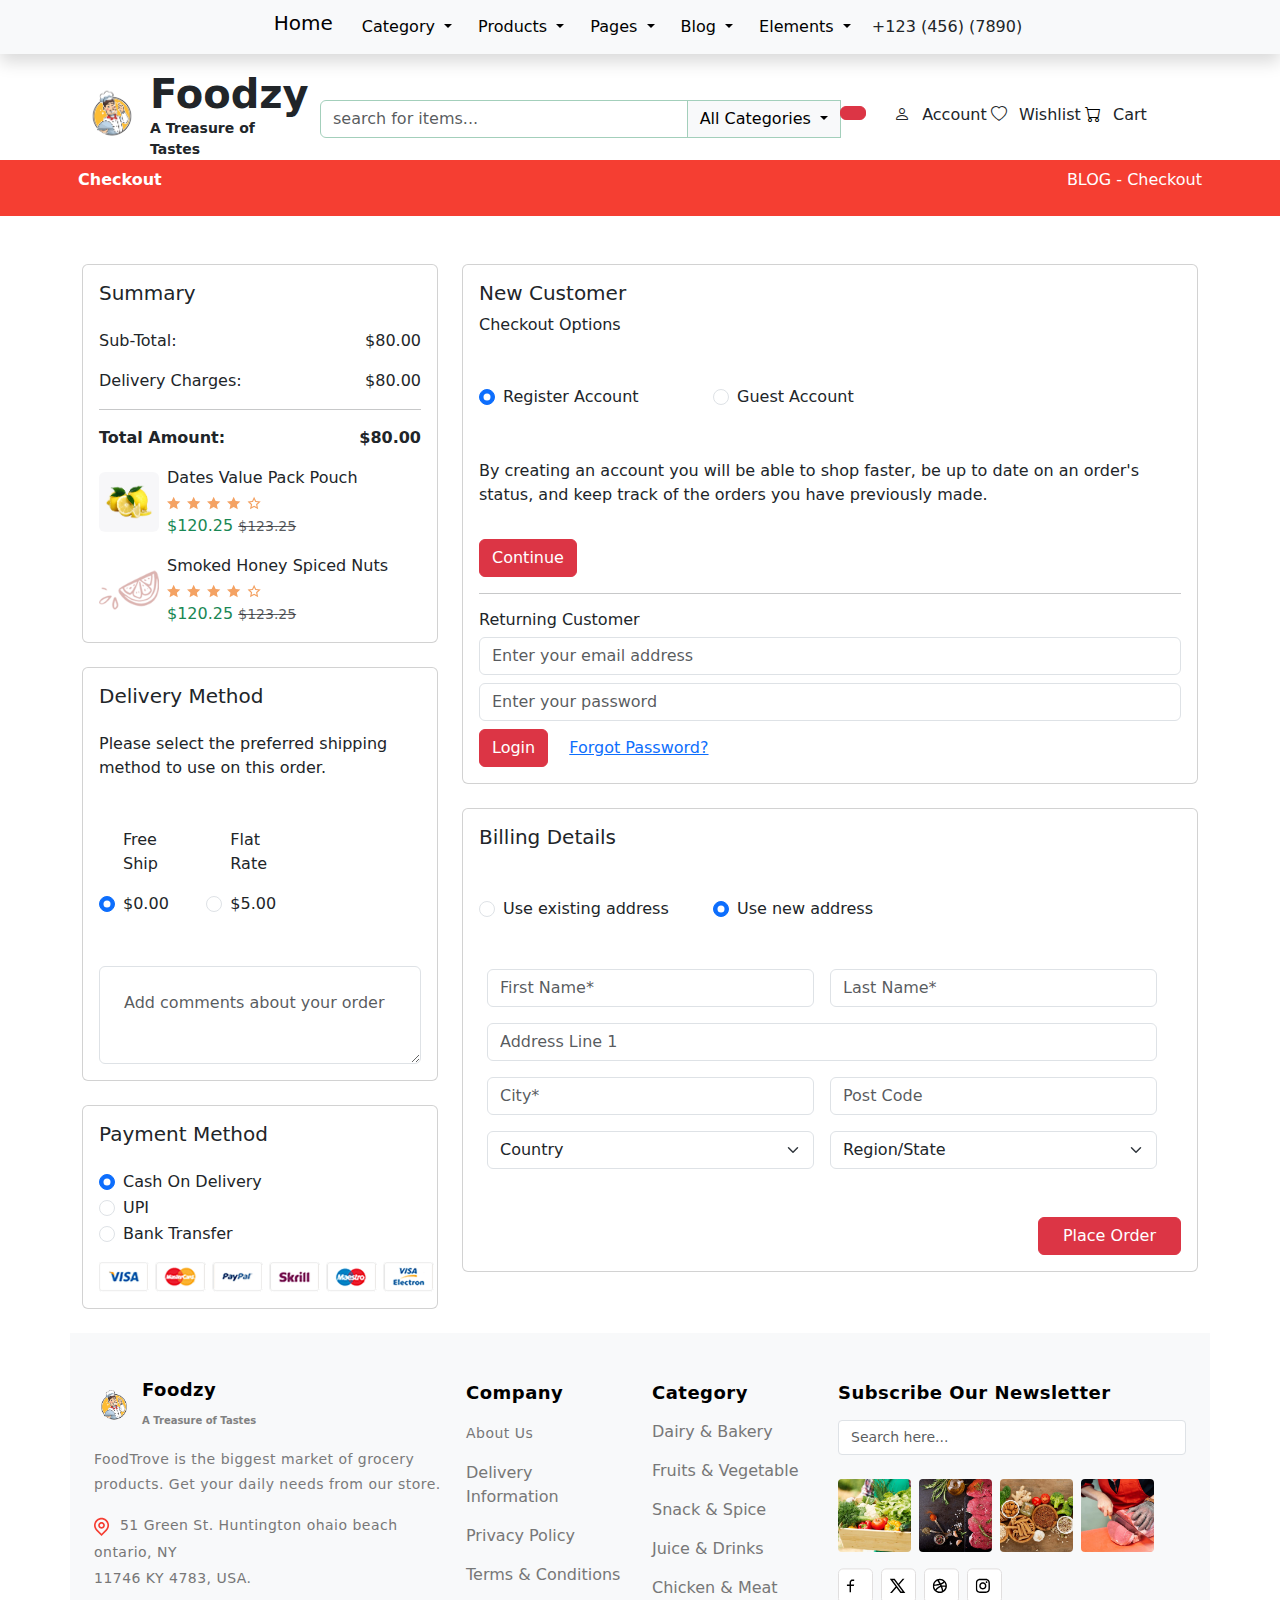
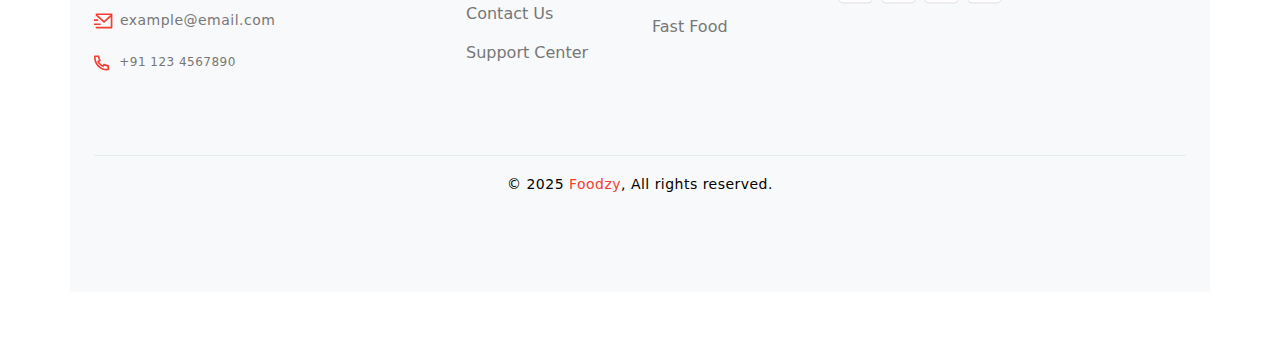
<file: html/checkout.html>
<!DOCTYPE html>
<html lang="en">
<head>
  <meta charset="UTF-8">
  <title>Checkout Page</title>
  <link href="https://cdn.jsdelivr.net/npm/bootstrap@5.3.0/dist/css/bootstrap.min.css" rel="stylesheet">
  <link href="https://cdn.jsdelivr.net/npm/bootstrap-icons@1.10.5/font/bootstrap-icons.css" rel="stylesheet">
</head>
<body>
   <!-- nav -->
   <nav class="navbar navbar-expand-lg navbar-light bg-light shadow ">
    <div class="container-fluid  ">
        <div class="d-flex align-items-center justify-content-between">
          <div class="icon d-flex align-items-center">
            <i class="fa-solid fa-sliders ps-3"></i>
          </div>
      
          <button class="navbar-toggler" type="button" data-bs-toggle="collapse" data-bs-target="#navbarNavDarkDropdown"
            aria-controls="navbarNavDarkDropdown" aria-expanded="false" aria-label="Toggle navigation">
            <span class="navbar-toggler-icon"></span>
          </button>
        </div>
      
        <div class="home collapse navbar-collapse justify-content-center" id="navbarNavDarkDropdown">
          <ul class="navbar-nav text-center">
            <li class="nav-item">
              <a class="navbar-brand" href="index.html">Home</a>
            </li>
            <li class="nav-item dropdown">
              <button class="btn btn-light dropdown-toggle" data-bs-toggle="dropdown" aria-expanded="false">
                Category
              </button>
              <ul class="dropdown-menu dropdown-menu-dark">
                <li><a class="dropdown-item" href="home.html">home2</a></li>
                <li><a class="dropdown-item" href="Findex.html">home3</a></li>
                <li><a class="dropdown-item" href="demo.html">  blog</a> </li>
                <li><a class="dropdown-item" href="About.html">About</a></li>
                <li><a class="dropdown-item" href="checkout.html">check-out</a></li>
                <li><a class="dropdown-item" href="details.html">details</a></li>
                <li><a class="dropdown-item" href="login.html">login</a></li>
                <li><a class="dropdown-item" href="signUp.html">signUp</a></li>
                <li><a class="dropdown-item" href="Shop.html">Shop</a></li>
                <li><a class="dropdown-item" href="faq.html">Faq</a></li>
              </ul>
            </li>
            <li class="nav-item dropdown">
              <button class="btn btn-light dropdown-toggle" data-bs-toggle="dropdown" aria-expanded="false">
                Products
              </button>
              <ul class="dropdown-menu dropdown-menu-dark">
                <li><a class="dropdown-item" href="#">Action</a></li>
                <li><a class="dropdown-item" href="#">Another action</a></li>
                <li><a class="dropdown-item" href="#">Something else here</a></li>
              </ul>
            </li>
            <li class="nav-item dropdown">
              <button class="btn btn-light dropdown-toggle" data-bs-toggle="dropdown" aria-expanded="false">
                Pages
              </button>
              <ul class="dropdown-menu dropdown-menu-dark">
                <li><a class="dropdown-item" href="faq.html">Faq</a></li>
                <li><a class="dropdown-item" href="faq.html">Faq</a></li>
                <li><a class="dropdown-item" href="#">Something else here</a></li>
              </ul>
            </li>
            <li class="nav-item dropdown">
              <button class="btn btn-light dropdown-toggle" data-bs-toggle="dropdown" aria-expanded="false">
                Blog
              </button>
              <ul class="dropdown-menu dropdown-menu-dark">
                <li><a class="dropdown-item" href="#">Action</a></li>
                <li><a class="dropdown-item" href="#">Another action</a></li>
                <li><a class="dropdown-item" href="#">Something else here</a></li>
              </ul>
            </li>
            <li class="nav-item dropdown">
              <button class="btn btn-light dropdown-toggle" data-bs-toggle="dropdown" aria-expanded="false">
                Elements
              </button>
              <ul class="dropdown-menu dropdown-menu-dark">
                <li><a class="dropdown-item" href="#">Action</a></li>
                <li><a class="dropdown-item" href="#">Another action</a></li>
                <li><a class="dropdown-item" href="#">Something else here</a></li>
              </ul>
            </li>
          </ul>
      
          <div class="d-flex align-items-center justify-content-center mt-3 mt-lg-0">
            <i class="fa-solid fa-phone me-2"></i>
            <p class="mb-0">+123 (456) (7890)</p>
          </div>
        </div>
      </div>
      
  </nav>

  <div class="container">
    <div class="row align-items-center">
      
      <!-- Logo Section -->
      <div class="col-12 col-sm-6 col-md-4 col-lg-2 mt-3">
        <div class="d-flex align-items-center">
          <div>
            <img src="../img/0d3282405895e8ddeadc648b3d042146aa51c7b5.png" alt="logoo" style="width: 60px; height: 60px;" class="me-2">
          </div>
          <div>
            <h1 class="mb-0 fw-bold">Foodzy</h1>
            <p class="mb-0 fw-bold small">A Treasure of Tastes</p>
          </div>
        </div>
      </div>
  
      <!-- Search Section -->
      <div class="col-8 col-sm-8 col-md-6 col-lg-6  ms-5">
        <div class="input-group w-100 h-25 mt-4">
          <input type="search" class="form-control border border-success-subtle" placeholder="search for items...">
          <button class="btn btn-light dropdown-toggle border border-success-subtle" data-bs-toggle="dropdown" aria-expanded="false">
            All Categories
          </button>
          <ul class="dropdown-menu dropdown-menu-dark">
            <li><a class="dropdown-item" href="#">category one</a></li>
            <li><a class="dropdown-item" href="#">category two</a></li>
          </ul>
          <div class="input-group-append">
            <a href="#" class="btn btn-danger" type="button">
              <i class="fa fa-search"></i>
            </a>
          </div>
        </div>
      </div>
  
      <!-- User Section -->
      <div class="col-12 col-sm-6 col-md-12 col-lg-3 mt-3">
        <div class="user my-4 d-flex align-items-center justify-content-center justify-content-lg-evenly flex-wrap">
          
            <span class="d-inline-flex align-items-center gap-1 mb-2 mb-lg-0">
            <i class="bi bi-person me-2"></i>Account
          </span>
  
          <span class="d-inline-flex align-items-center gap-1 mb-2 mb-lg-0">
            <i class="bi bi-heart me-2"></i>Wishlist
          </span>
  
          <span class="d-inline-flex align-items-center gap-1">
            <a class="text-decoration-none text-black" href="/html/card.html"><i class="bi bi-cart me-2"></a></i>Cart
          </span>
        </div>
        
      </div>
  
    </div>
  </div>
  
   <!-- end nav -->
       <!-- red header -->
 <div class="container-fluid justify-content-center rednav" style="background-color: #F53E32;">
  <div class="container  p-2">
      <div class="col-12 d-flex  align-items-center justify-content-between">
          <p class="text-white fs-6 fw-bold ">Checkout</p>
          <p class="text-white fs-6 fw-medium">BLOG - Checkout</p>
      </div>
  </div>
</div>
<!-- end -->

<div class="container my-5">
  <div class="row">
    
    <!-- Left Column -->
    <div class="col-md-4">
      
      <!-- Summary Card -->
      <div class="card mb-4">
        <div class="px-3 pt-3 fw-bold"><h5>Summary</h5></div>
        <div class="card-body">
          <p>Sub-Total: <span class="float-end">$80.00</span></p>
          <p>Delivery Charges: <span class="float-end">$80.00</span></p>
          <hr>
          <p><strong>Total Amount:</strong> <span class="float-end fw-bold">$80.00</span></p>
          
          <!-- Product Items -->
          <div class="mt-3 d-flex gap-2 align-items-center">
            <img src="../img/1.jpg.png" width="60" class="rounded">
            <div>
              <div>Dates Value Pack Pouch</div>

        <!-- stars -->

              <svg xmlns="http://www.w3.org/2000/svg" width="15" height="14" viewBox="0 0 15 14" fill="none">
                <g clip-path="url(#clip0_8337_1212)">
                  <path d="M6.66167 11.025L2.54333 13.335L3.465 8.70329L0 5.50663L4.69 4.94663L6.66167 0.664961L8.63333 4.94663L13.3233 5.50663L9.85833 8.70329L10.78 13.335L6.66167 11.025Z" fill="#F4A263"/>
                </g>
                <defs>
                  <clipPath id="clip0_8337_1212">
                    <rect width="14.48" height="14" fill="white" transform="matrix(1 0 0 -1 0 14)"/>
                  </clipPath>
                </defs>
              </svg>
              <svg xmlns="http://www.w3.org/2000/svg" width="15" height="14" viewBox="0 0 15 14" fill="none">
                <g clip-path="url(#clip0_8337_1212)">
                  <path d="M6.66167 11.025L2.54333 13.335L3.465 8.70329L0 5.50663L4.69 4.94663L6.66167 0.664961L8.63333 4.94663L13.3233 5.50663L9.85833 8.70329L10.78 13.335L6.66167 11.025Z" fill="#F4A263"/>
                </g>
                <defs>
                  <clipPath id="clip0_8337_1212">
                    <rect width="14.48" height="14" fill="white" transform="matrix(1 0 0 -1 0 14)"/>
                  </clipPath>
                </defs>
              </svg>
              <svg xmlns="http://www.w3.org/2000/svg" width="15" height="14" viewBox="0 0 15 14" fill="none">
                <g clip-path="url(#clip0_8337_1212)">
                  <path d="M6.66167 11.025L2.54333 13.335L3.465 8.70329L0 5.50663L4.69 4.94663L6.66167 0.664961L8.63333 4.94663L13.3233 5.50663L9.85833 8.70329L10.78 13.335L6.66167 11.025Z" fill="#F4A263"/>
                </g>
                <defs>
                  <clipPath id="clip0_8337_1212">
                    <rect width="14.48" height="14" fill="white" transform="matrix(1 0 0 -1 0 14)"/>
                  </clipPath>
                </defs>
              </svg>
              <svg xmlns="http://www.w3.org/2000/svg" width="15" height="14" viewBox="0 0 15 14" fill="none">
                <g clip-path="url(#clip0_8337_1212)">
                  <path d="M6.66167 11.025L2.54333 13.335L3.465 8.70329L0 5.50663L4.69 4.94663L6.66167 0.664961L8.63333 4.94663L13.3233 5.50663L9.85833 8.70329L10.78 13.335L6.66167 11.025Z" fill="#F4A263"/>
                </g>
                <defs>
                  <clipPath id="clip0_8337_1212">
                    <rect width="14.48" height="14" fill="white" transform="matrix(1 0 0 -1 0 14)"/>
                  </clipPath>
                </defs>
              </svg>
              <svg xmlns="http://www.w3.org/2000/svg" width="15" height="14" viewBox="0 0 15 14" fill="none">
                <g clip-path="url(#clip0_8337_1239)">
                  <path d="M7.10112 11.025L2.98279 13.335L3.90445 8.70329L0.439453 5.50663L5.12945 4.94663L7.10112 0.664961L9.07279 4.94663L13.7628 5.50663L10.2978 8.70329L11.2195 13.335L7.10112 11.025ZM7.10112 9.69496L9.57445 11.0833L9.02612 8.29496L11.1145 6.36996L8.29112 6.03163L7.10112 3.45329L5.91112 6.03163L3.08779 6.36996L5.17612 8.29496L4.62779 11.0833L7.10112 9.69496Z" fill="#F4A263"/>
                </g>
                <defs>
                  <clipPath id="clip0_8337_1239">
                    <rect width="14.48" height="14" fill="white" transform="matrix(1 0 0 -1 0.439453 14)"/>
                  </clipPath>
                </defs>
              </svg>

           <!-- stars end -->

              <div class="text-success">$120.25 <del class="text-muted small">$123.25</del></div>
            </div>
          </div>
          <div class="mt-3 d-flex gap-2 align-items-center">
            <img src="../img/2.png" width="60" class="rounded">
            <div>
              <div>Smoked Honey Spiced Nuts</div>

               <!-- stars -->
            </svg>
            <svg xmlns="http://www.w3.org/2000/svg" width="15" height="14" viewBox="0 0 15 14" fill="none">
              <g clip-path="url(#clip0_8337_1212)">
                <path d="M6.66167 11.025L2.54333 13.335L3.465 8.70329L0 5.50663L4.69 4.94663L6.66167 0.664961L8.63333 4.94663L13.3233 5.50663L9.85833 8.70329L10.78 13.335L6.66167 11.025Z" fill="#F4A263"/>
              </g>
              <defs>
                <clipPath id="clip0_8337_1212">
                  <rect width="14.48" height="14" fill="white" transform="matrix(1 0 0 -1 0 14)"/>
                </clipPath>
              </defs>
            </svg>
        </svg>
            <svg xmlns="http://www.w3.org/2000/svg" width="15" height="14" viewBox="0 0 15 14" fill="none">
            <g clip-path="url(#clip0_8337_1212)">
                <path d="M6.66167 11.025L2.54333 13.335L3.465 8.70329L0 5.50663L4.69 4.94663L6.66167 0.664961L8.63333 4.94663L13.3233 5.50663L9.85833 8.70329L10.78 13.335L6.66167 11.025Z" fill="#F4A263"/>
            </g>
            <defs>
                <clipPath id="clip0_8337_1212">
                <rect width="14.48" height="14" fill="white" transform="matrix(1 0 0 -1 0 14)"/>
                </clipPath>
            </defs>
            </svg>
            </svg>
            <svg xmlns="http://www.w3.org/2000/svg" width="15" height="14" viewBox="0 0 15 14" fill="none">
            <g clip-path="url(#clip0_8337_1212)">
                <path d="M6.66167 11.025L2.54333 13.335L3.465 8.70329L0 5.50663L4.69 4.94663L6.66167 0.664961L8.63333 4.94663L13.3233 5.50663L9.85833 8.70329L10.78 13.335L6.66167 11.025Z" fill="#F4A263"/>
            </g>
            <defs>
                <clipPath id="clip0_8337_1212">
                <rect width="14.48" height="14" fill="white" transform="matrix(1 0 0 -1 0 14)"/>
                </clipPath>
            </defs>
            </svg>
            <svg xmlns="http://www.w3.org/2000/svg" width="15" height="14" viewBox="0 0 15 14" fill="none">
              <g clip-path="url(#clip0_8337_1212)">
                <path d="M6.66167 11.025L2.54333 13.335L3.465 8.70329L0 5.50663L4.69 4.94663L6.66167 0.664961L8.63333 4.94663L13.3233 5.50663L9.85833 8.70329L10.78 13.335L6.66167 11.025Z" fill="#F4A263"/>
              </g>
              <defs>
                <clipPath id="clip0_8337_1212">
                  <rect width="14.48" height="14" fill="white" transform="matrix(1 0 0 -1 0 14)"/>
                </clipPath>
              </defs>
            </svg>
            <svg xmlns="http://www.w3.org/2000/svg" width="15" height="14" viewBox="0 0 15 14" fill="none">
              <g clip-path="url(#clip0_8337_1239)">
                <path d="M7.10112 11.025L2.98279 13.335L3.90445 8.70329L0.439453 5.50663L5.12945 4.94663L7.10112 0.664961L9.07279 4.94663L13.7628 5.50663L10.2978 8.70329L11.2195 13.335L7.10112 11.025ZM7.10112 9.69496L9.57445 11.0833L9.02612 8.29496L11.1145 6.36996L8.29112 6.03163L7.10112 3.45329L5.91112 6.03163L3.08779 6.36996L5.17612 8.29496L4.62779 11.0833L7.10112 9.69496Z" fill="#F4A263"/>
              </g>
              <defs>
                <clipPath id="clip0_8337_1239">
                  <rect width="14.48" height="14" fill="white" transform="matrix(1 0 0 -1 0.439453 14)"/>
                </clipPath>
              </defs>
            </svg>

         <!-- stars end -->
              <div class="text-success">$120.25 <del class="text-muted small">$123.25</del></div>
            </div>
          </div>
        </div>
      </div>

      <!-- Delivery Method -->
      <div class="card mb-4">
        <div class="px-3 pt-3 fw-bold"><h5>Delivery Method</h5></div>
        <div class="card-body">
          <p>Please select the preferred shipping method to use on this order.</p>

          <div class="container my-5">
            <div class="row">
          <div class="col-md-4 form-check">
            <p>Free Ship</p>
            <input class="form-check-input" type="radio" name="shipping" checked >
            <label class="form-check-label"> $0.00</label>
          </div>
          <div class=" col-md-4 form-check">
            <p>Flat Rate</p>
            <input class="form-check-input" type="radio" name="shipping">
            <label class="form-check-label">$5.00</label>
          </div>
            </div>
          </div>
          <textarea class="form-control mt-3 p-4" placeholder="Add comments about your order"></textarea>
        </div>
      </div>

      <!-- Payment Method -->
      <div class="card mb-4">
        <div class="px-3 pt-3 fw-bold"><h5>Payment Method</h5></div>
        <div class="card-body">
            <div class="form-check">
              <input class="form-check-input" type="radio" name="payment" checked>
              <label class="form-check-label">Cash On Delivery</label>
            </div>
            <div class="form-check">
              <input class="form-check-input" type="radio" name="payment">
              <label class="form-check-label">UPI</label>
            </div>
            <div class="form-check">
              <input class="form-check-input" type="radio" name="payment">
              <label class="form-check-label">Bank Transfer</label>
            </div>
          <div class="mt-3">
            <img src="../img/payment.png.png">
        
          </div>
        </div>
      </div>
      
    </div>

    <!-- Right Column -->
    <div class="col-md-8">
      
      <!-- New Customer Section -->
      <div class="card mb-4">
        <div class="card-body">
          <h5>New Customer</h5>
          <p class="">Checkout Options</p>
          <div class="container my-5">
            <div class="row">
          <div class="col-md-4 form-check">
            <input class="form-check-input" type="radio" name="account" checked>
            <label class="form-check-label">Register Account</label>
          </div>
          <div class="col-md-4 form-check">
            <input class="form-check-input" type="radio" name="account">
            <label class="form-check-label">Guest Account</label>
          </div>
          </div>
          </div>
          <p>By creating an account you will be able to shop faster, be up to date on an order's
            status, and keep track of the orders you have previously made.</p>
          <button class="btn btn-danger mt-3">Continue</button>
          <hr>
          <h6>Returning Customer</h6>
          <input type="email" class="form-control mb-2" placeholder="Enter your email address">
          <input type="password" class="form-control mb-2" placeholder="Enter your password">
          <button class="btn btn-danger">Login</button>
          <a href="#" class="ms-3">Forgot Password?</a>
        </div>
      </div>

      <!-- Billing Details -->
      <div class="card mb-4">
        <div class="card-body">
          <h5>Billing Details</h5>

          <div class="container my-5">
            <div class="row">
          <div class="col-md-4 form-check">
            <input class="form-check-input" type="radio" name="address-option">
            <label class="form-check-label">Use existing address</label>
          </div>
          <div class="col-md-4 form-check mb-3">
            <input class="form-check-input" type="radio" name="address-option" checked>
            <label class="form-check-label">Use new address</label>
          </div>

          <div class="row g-3">
            <div class="col-md-6">
              <input type="text" class="form-control" placeholder="First Name*">
            </div>
            <div class="col-md-6">
              <input type="text" class="form-control" placeholder="Last Name*">
            </div>
            <div class="col-12">
              <input type="text" class="form-control" placeholder="Address Line 1">
            </div>
            <div class="col-md-6">
              <input type="text" class="form-control" placeholder="City*">
            </div>
            <div class="col-md-6">
              <input type="text" class="form-control" placeholder="Post Code">
            </div>
            <div class="col-md-6">
              <select class="form-select">
                <option>Country</option>
              </select>
            </div>
            <div class="col-md-6">
              <select class="form-select">
                <option>Region/State</option>
              </select>
            </div>
          </div>
        </div>
      </div>

      <div class="text-end">
        <button class="btn btn-danger px-4">Place Order</button>
      </div>

    </div>
  </div>
</div>

<!-- footer -->
<footer class="bg-light  py-5">
  <div class="container">
    <div class="row gy-4">

      <!-- Logo and Description -->
      <div class="col-md-4">
          <div class="d-flex align-items-center mb-3">
            <img src="../img/0d3282405895e8ddeadc648b3d042146aa51c7b5.png" alt="Logo" class="rounded-3 me-2"  style="width: 40px; height: 40px;"/>
            <div>
              <h5 style="color: black; font-size: 18px;  font-weight: 700; line-height: 18.2px; letter-spacing: 0.48px;">Foodzy</h5>
              <small style="color: #818181; font-size: 10px; font-weight: 600;">A Treasure of Tastes</small>
            </div>
          </div>
          <p style="color: #7A7A7A; font-size: 14px;  font-weight: 400; line-height: 24.5px; letter-spacing: 0.48px;">
            FoodTrove is the biggest market of grocery products. Get your daily needs from our store.
          </p>
          <p style="color: #777777; font-size: 14px;    font-weight: 400; line-height: 26px; letter-spacing: 0.48px;">
              <svg width="21" height="25" viewBox="0 0 21 25" fill="none" xmlns="http://www.w3.org/2000/svg">
                  <path d="M7.52941 19.6364L11.6622 15.4868C12.4207 14.7395 12.9339 13.8583 13.2016 12.8432C13.4581 11.8504 13.4581 10.8577 13.2016 9.86489C12.9339 8.84981 12.4235 7.9658 11.6706 7.21286C10.9176 6.45992 10.0336 5.94959 9.01856 5.68188C8.02579 5.42532 7.03303 5.42532 6.04026 5.68188C5.02519 5.94959 4.14118 6.45992 3.38824 7.21286C2.63529 7.9658 2.12497 8.84981 1.85725 9.86489C1.6007 10.8577 1.6007 11.8504 1.85725 12.8432C2.12497 13.8583 2.63808 14.7395 3.3966 15.4868L7.52941 19.6364ZM7.52941 21.9956L2.20863 16.6748C1.23817 15.7155 0.585621 14.5777 0.25098 13.2615C-0.0836601 11.9899 -0.0836601 10.7182 0.25098 9.44659C0.585621 8.13033 1.23538 6.98977 2.20026 6.02489C3.16514 5.06001 4.30571 4.40467 5.62196 4.05887C6.89359 3.73539 8.16523 3.73539 9.43686 4.05887C10.7531 4.40467 11.8937 5.06001 12.8586 6.02489C13.8234 6.98977 14.4732 8.13033 14.8078 9.44659C15.1425 10.7182 15.1425 11.9899 14.8078 13.2615C14.4732 14.5777 13.8207 15.7155 12.8502 16.6748L7.52941 21.9956ZM7.52941 13.0272C7.83059 13.0272 8.10946 12.9519 8.36601 12.8014C8.62257 12.6508 8.82614 12.4472 8.97673 12.1906C9.12732 11.9341 9.20261 11.6552 9.20261 11.354C9.20261 11.0529 9.12732 10.774 8.97673 10.5174C8.82614 10.2609 8.62257 10.0573 8.36601 9.90672C8.10946 9.75613 7.83059 9.68083 7.52941 9.68083C7.22824 9.68083 6.94937 9.75613 6.69281 9.90672C6.43625 10.0573 6.23268 10.2609 6.08209 10.5174C5.9315 10.774 5.85621 11.0529 5.85621 11.354C5.85621 11.6552 5.9315 11.9341 6.08209 12.1906C6.23268 12.4472 6.43625 12.6508 6.69281 12.8014C6.94937 12.9519 7.22824 13.0272 7.52941 13.0272ZM7.52941 14.7004C6.92706 14.7004 6.36932 14.5499 5.85621 14.2487C5.34309 13.9475 4.93595 13.5404 4.63477 13.0272C4.33359 12.5141 4.18301 11.9536 4.18301 11.3457C4.18301 10.7377 4.33359 10.18 4.63477 9.67247C4.93595 9.16493 5.34309 8.76057 5.85621 8.4594C6.36932 8.15822 6.92706 8.00763 7.52941 8.00763C8.13176 8.00763 8.6895 8.15822 9.20261 8.4594C9.71573 8.76057 10.1229 9.16493 10.4241 9.67247C10.7252 10.18 10.8758 10.7377 10.8758 11.3457C10.8758 11.9536 10.7252 12.5141 10.4241 13.0272C10.1229 13.5404 9.71573 13.9475 9.20261 14.2487C8.6895 14.5499 8.13176 14.7004 7.52941 14.7004Z" fill="#F53E32"/>
                  </svg>
                  51 Green St. Huntington ohaio beach ontario, NY<br/>11746 KY 4783, USA.
          </p>
          <p style="color: #777777; font-size: 14px;  font-weight: 400; line-height: 26px; letter-spacing: 0.48px;">
              <svg width="21" height="25" viewBox="0 0 21 25" fill="none" xmlns="http://www.w3.org/2000/svg">
                  <path d="M17.5686 5.38063C17.8029 5.38063 18.0009 5.4615 18.1626 5.62324C18.3244 5.78499 18.4052 5.98298 18.4052 6.21723V19.6029C18.4052 19.8371 18.3244 20.0351 18.1626 20.1968C18.0009 20.3586 17.8029 20.4395 17.5686 20.4395H2.5098C2.27556 20.4395 2.07756 20.3586 1.91582 20.1968C1.75407 20.0351 1.6732 19.8371 1.6732 19.6029V18.7663H16.732V8.97801L10.0392 15.0015L1.6732 7.47213V6.21723C1.6732 5.98298 1.75407 5.78499 1.91582 5.62324C2.07756 5.4615 2.27556 5.38063 2.5098 5.38063H17.5686ZM6.69281 15.4198V17.093H0V15.4198H6.69281ZM4.18301 11.2368V12.91H0V11.2368H4.18301ZM16.3639 7.05383H3.71451L10.0392 12.7427L16.3639 7.05383Z" fill="#F53E32"/>
                  </svg>
                  example@email.com
          </p>
          <p style="color: #777777; font-size: 12px;  font-weight: 400; line-height: 26px; letter-spacing: 0.48px;">
              <svg width="21" height="25" viewBox="0 0 21 25" fill="none" xmlns="http://www.w3.org/2000/svg">
                  <path d="M5.32078 11.8057C5.7112 12.4973 6.18806 13.1248 6.75137 13.6881C7.31468 14.2514 7.94213 14.7283 8.63373 15.1187L9.36993 14.0813C9.49264 13.9028 9.65717 13.7913 9.86353 13.7466C10.0699 13.702 10.2679 13.7299 10.4575 13.8303C11.6511 14.4884 12.9283 14.8677 14.2892 14.9681C14.5011 14.9904 14.6824 15.0796 14.8329 15.2358C14.9835 15.392 15.0588 15.5816 15.0588 15.8047V19.5359C15.0588 19.7479 14.9863 19.9347 14.8413 20.0964C14.6963 20.2582 14.5178 20.3502 14.3059 20.3725C13.8597 20.4171 13.4135 20.4395 12.9673 20.4395C11.2049 20.4395 9.52052 20.0992 7.91425 19.4188C6.36375 18.7607 4.99172 17.8348 3.79817 16.6413C2.60462 15.4477 1.67878 14.0757 1.02065 12.5252C0.340218 10.9189 0 9.23457 0 7.47213C0 7.02595 0.0223094 6.57976 0.0669281 6.13357C0.0892375 5.92163 0.181264 5.74316 0.343007 5.59815C0.504749 5.45314 0.69159 5.38063 0.903529 5.38063H4.63477C4.85786 5.38063 5.04749 5.45592 5.20366 5.60651C5.35983 5.7571 5.44906 5.93836 5.47137 6.1503C5.57176 7.51117 5.95102 8.78839 6.60915 9.98194C6.70954 10.1716 6.73743 10.3696 6.69281 10.5759C6.64819 10.7823 6.53664 10.9468 6.35817 11.0695L5.32078 11.8057ZM3.21255 11.2536L4.80209 10.1158C4.3559 9.14534 4.04915 8.12468 3.88183 7.05383H1.6732V7.47213C1.6732 9.00033 1.9688 10.4672 2.56 11.8727C3.12889 13.2224 3.93481 14.4187 4.97778 15.4617C6.02074 16.5046 7.21708 17.3106 8.5668 17.8795C9.97229 18.4707 11.4391 18.7663 12.9673 18.7663H13.3856V16.5576C12.3148 16.3903 11.2941 16.0835 10.3237 15.6374L9.18588 17.2269C8.72854 17.0484 8.28235 16.8365 7.84732 16.5911L7.79712 16.5744C6.98283 16.1059 6.24105 15.537 5.57176 14.8677C4.90248 14.1984 4.33359 13.4566 3.8651 12.6423L3.84837 12.5921C3.60296 12.1571 3.39102 11.7109 3.21255 11.2536Z" fill="#F53E32"/>
                  </svg>
                  +91 123 4567890
          </p>
        </div>
        

      <!-- Company Links -->
      <div class="col-md-2">
          <h6 style="color: black; font-size: 18px;  font-weight: 700; line-height: 23.4px; letter-spacing: 0.48px;">Company</h6>
          <ul class="list-unstyled mt-3">
            <li style="margin-bottom: 15px;"><a href="#" class="text-decoration-none" style="color: #777777; font-size: 14px; font-weight: 400; line-height: 26px; letter-spacing: 0.48px;">About Us</a></li>
            <li style="margin-bottom: 15px;"><a href="#" class="text-decoration-none" style="color: #777777;">Delivery Information</a></li>
            <li style="margin-bottom: 15px;"><a href="#" class="text-decoration-none" style="color: #777777;">Privacy Policy</a></li>
            <li style="margin-bottom: 15px;"><a href="#" class="text-decoration-none" style="color: #777777;">Terms & Conditions</a></li>
            <li style="margin-bottom: 15px;"><a href="#" class="text-decoration-none" style="color: #777777;">Contact Us</a></li>
            <li><a href="#" class="text-decoration-none" style="color: #777777;">Support Center</a></li>
          </ul>
        </div>
        

      <!-- Category Links -->
      <div class="col-md-2">
        <h6 style="color: black; font-size: 18px;  font-weight: 700; line-height: 23.4px; letter-spacing: 0.48px;">Category</h6>
        <ul class="list-unstyled mt-3">
          <li style="margin-bottom: 15px;"><a href="#" class="text-decoration-none" style="color: #777777;">Dairy & Bakery</a></li>
          <li style="margin-bottom: 15px;"><a href="#" class="text-decoration-none" style="color: #777777;">Fruits & Vegetable</a></li>
          <li style="margin-bottom: 15px;"><a href="#" class="text-decoration-none" style="color: #777777;">Snack & Spice</a></li>
          <li style="margin-bottom: 15px;"><a href="#" class="text-decoration-none" style="color: #777777;">Juice & Drinks</a></li>
          <li style="margin-bottom: 15px;"><a href="#" class="text-decoration-none" style="color: #777777;">Chicken & Meat</a></li>
          <li style="margin-bottom: 15px;"><a href="#" class="text-decoration-none" style="color: #777777;">Fast Food</a></li>
        </ul>
      </div>

      <!-- Subscribe Section -->
      <div class="col-md-4">
          <h6 style="color: black; font-size: 18px;  font-weight: 700; line-height: 23.4px; letter-spacing: 0.48px;">Subscribe Our Newsletter</h6>
          
          <form class="mt-3 position-relative">
              <input type="email" class="form-control  rounded-1 pe-5" placeholder="Search here..." style="color: #7A7A7A;  font-size: 14px; position: relative;">
              
              <i class="fas fa-paper-plane" style="position: absolute; right: 15px; top: 50%; transform: translateY(-50%); color: black; cursor: pointer;"></i>
            </form>
            <div class="d-flex flex-wrap gap-2 mt-4">
              <img src="../img/81a86639cae1f7c01550d7d6dc0bb2f4632bee29.jpg" class="rounded-1" alt="Gallery" style="width: 73px; height: 73px;">
              <img src="../img/988bdede94a2c74e04cee078f6a587949612ae98.jpg" class="rounded-1" alt="Gallery" style="width: 73px; height: 73px;">
              <img src="../img/54ed978bcb73544cf5d9ac0b1a31c0e488e4fd3e.jpg" class="rounded-1" alt="Gallery" style="width: 73px; height: 73px;">
              <img src="../img//ea3f9926014a5d72f6b0f486832b4229a0d3784a.jpg" class="rounded-1" alt="Gallery" style="width: 73px; height: 73px;">
              <!-- <img src="./2eda24cc8621b1f569188e79c7b097e422b05909.jpg" class="rounded-1" alt="Gallery" style="width: 73px; height: 73px;"> -->
          </div>
          
            
        
          <!-- Social Icons -->
          <div class="d-flex mt-3">
            <a href="#" class="me-2 text-dark"><svg width="35" height="36" viewBox="0 0 35 36" fill="none" xmlns="http://www.w3.org/2000/svg">
              <rect x="0.5" y="0.899902" width="34" height="34" rx="4.5" fill="white"/>
              <rect x="0.5" y="0.899902" width="34" height="34" rx="4.5" stroke="#E1DFDF"/>
              <g clip-path="url(#clip0_1_1651)">
              <path d="M13 16.4832H16.1875L15.8333 17.8999H13V24.2749H11.5833V17.8999H8.75V16.4832H11.5833V15.1516C11.5833 14.5566 11.6117 14.0938 11.6683 13.7632C11.725 13.4893 11.8194 13.2249 11.9517 12.9699C12.2067 12.5071 12.5656 12.153 13.0283 11.9074C13.2739 11.7657 13.5383 11.6713 13.8217 11.6241C14.1522 11.558 14.615 11.5249 15.21 11.5249C15.5783 11.5249 15.8994 11.558 16.1733 11.6241V12.9416H15.21C14.7567 12.9416 14.4285 12.9557 14.2254 12.9841C14.0224 13.0124 13.8453 13.0691 13.6942 13.1541C13.4769 13.2674 13.3117 13.428 13.1983 13.6357C13.1228 13.7868 13.0708 13.9639 13.0425 14.167C13.0142 14.37 12.9953 14.6982 12.9858 15.1516V16.4832H13Z" fill="black"/>
              </g>
              <defs>
              <clipPath id="clip0_1_1651">
              <rect width="17.48" height="17" fill="white" transform="matrix(1 0 0 -1 8.75 26.3999)"/>
              </clipPath>
              </defs>
              </svg>
              </a>
            <a href="#" class="me-2 text-dark"><svg width="35" height="36" viewBox="0 0 35 36" fill="none" xmlns="http://www.w3.org/2000/svg">
              <rect x="0.5" y="0.899902" width="34" height="34" rx="4.5" fill="white"/>
              <rect x="0.5" y="0.899902" width="34" height="34" rx="4.5" stroke="#E1DFDF"/>
              <g clip-path="url(#clip0_1_1657)">
              <path d="M13.7083 10.8167H8.75L14.6008 18.6226L9.06167 24.9834H10.9458L15.465 19.7842L19.375 24.9834H24.3333L18.2417 16.8517L23.4833 10.8167H21.6133L17.3633 15.6901L13.7083 10.8167ZM20.0833 23.5667L11.5833 12.2334H13L21.5 23.5667H20.0833Z" fill="black"/>
              </g>
              <defs>
              <clipPath id="clip0_1_1657">
              <rect width="17.48" height="17" fill="white" transform="matrix(1 0 0 -1 8.75 26.3999)"/>
              </clipPath>
              </defs>
              </svg>
              </a>
            <a href="#" class="me-2 text-dark"><svg width="35" height="36" viewBox="0 0 35 36" fill="none" xmlns="http://www.w3.org/2000/svg">
              <rect x="0.5" y="0.899902" width="34" height="34" rx="4.5" fill="white"/>
              <rect x="0.5" y="0.899902" width="34" height="34" rx="4.5" stroke="#E1DFDF"/>
              <g clip-path="url(#clip0_1_1663)">
              <path d="M21.4858 17.6026C21.4575 17.0265 21.3489 16.4787 21.16 15.9592C20.9711 15.4398 20.7114 14.9581 20.3808 14.5142C20.1919 14.7126 19.9747 14.9203 19.7292 15.1376C19.0492 15.7042 18.2653 16.1765 17.3775 16.5542C17.5003 16.8092 17.6089 17.0453 17.7033 17.2626L17.7742 17.4609C18.7847 17.3476 19.885 17.3712 21.075 17.5317L21.4858 17.6026ZM14.8417 12.3184C14.9739 12.4978 15.1108 12.6962 15.2525 12.9134C15.7153 13.584 16.1356 14.2545 16.5133 14.9251L16.7542 15.3501C17.5853 15.0195 18.3031 14.5992 18.9075 14.0892C19.1247 13.9098 19.3136 13.7303 19.4742 13.5509C18.9736 13.1353 18.4164 12.8142 17.8025 12.5876C17.1697 12.3515 16.5133 12.2334 15.8333 12.2334C15.5028 12.2334 15.1722 12.2617 14.8417 12.3184ZM10.3508 16.4834C10.7947 16.474 11.2764 16.4456 11.7958 16.3984C12.9953 16.2851 14.1428 16.0915 15.2383 15.8176C14.8417 15.1187 14.4025 14.4103 13.9208 13.6926C13.7131 13.3809 13.5147 13.0881 13.3258 12.8142C12.5892 13.1826 11.9588 13.6855 11.4346 14.323C10.9104 14.9605 10.5492 15.6806 10.3508 16.4834ZM11.4275 21.4701C11.7392 21.0167 12.1122 20.5681 12.5467 20.1242C13.6422 19.0003 14.8606 18.2212 16.2017 17.7867L16.2442 17.7726C16.1214 17.5176 16.0081 17.2862 15.9042 17.0784C14.6575 17.4373 13.3117 17.6828 11.8667 17.8151C11.2528 17.8717 10.6861 17.9001 10.1667 17.9001C10.1667 18.5706 10.28 19.2128 10.5067 19.8267C10.7239 20.4217 11.0308 20.9695 11.4275 21.4701ZM17.9583 23.1559C17.8828 22.7403 17.7836 22.3059 17.6608 21.8526C17.4247 20.9081 17.1414 19.992 16.8108 19.1042C15.4508 19.5953 14.3081 20.3178 13.3825 21.2717C12.9953 21.6684 12.6836 22.0603 12.4475 22.4476C12.9292 22.8065 13.4581 23.0827 14.0342 23.2763C14.6103 23.4699 15.21 23.5667 15.8333 23.5667C16.57 23.5667 17.2783 23.4298 17.9583 23.1559ZM19.29 22.3909C19.8378 21.9659 20.2958 21.4583 20.6642 20.868C21.0325 20.2777 21.2781 19.6378 21.4008 18.9484C21.1269 18.8728 20.8342 18.8162 20.5225 18.7784C19.7386 18.6651 18.9878 18.6556 18.27 18.7501C18.5817 19.619 18.8461 20.502 19.0633 21.3992C19.1483 21.7487 19.2239 22.0792 19.29 22.3909ZM15.8333 24.9834C14.87 24.9834 13.9492 24.7992 13.0708 24.4309C12.2303 24.072 11.4818 23.5644 10.8254 22.908C10.169 22.2516 9.66139 21.5031 9.3025 20.6626C8.93417 19.7842 8.75 18.8634 8.75 17.9001C8.75 16.9367 8.93417 16.0159 9.3025 15.1376C9.66139 14.297 10.169 13.5485 10.8254 12.8921C11.4818 12.2358 12.2303 11.7281 13.0708 11.3692C13.9492 11.0009 14.87 10.8167 15.8333 10.8167C16.7967 10.8167 17.7175 11.0009 18.5958 11.3692C19.4364 11.7281 20.1849 12.2358 20.8413 12.8921C21.4976 13.5485 22.0053 14.297 22.3642 15.1376C22.7325 16.0159 22.9167 16.9367 22.9167 17.9001C22.9167 18.8634 22.7325 19.7842 22.3642 20.6626C22.0053 21.5031 21.4976 22.2516 20.8413 22.908C20.1849 23.5644 19.4364 24.072 18.5958 24.4309C17.7175 24.7992 16.7967 24.9834 15.8333 24.9834Z" fill="black"/>
              </g>
              <defs>
              <clipPath id="clip0_1_1663">
              <rect width="17.48" height="17" fill="white" transform="matrix(1 0 0 -1 8.75 26.3999)"/>
              </clipPath>
              </defs>
              </svg>
              </i></a>
            <a href="#" class="me-2 text-dark"><svg width="35" height="36" viewBox="0 0 35 36" fill="none" xmlns="http://www.w3.org/2000/svg">
<rect x="0.5" y="0.899902" width="34" height="34" rx="4.5" fill="white"/>
<rect x="0.5" y="0.899902" width="34" height="34" rx="4.5" stroke="#E1DFDF"/>
<g clip-path="url(#clip0_1_1669)">
<path d="M15.8333 15.7751C15.4461 15.7751 15.0896 15.8695 14.7638 16.0584C14.4379 16.2473 14.1806 16.5046 13.9917 16.8305C13.8028 17.1563 13.7083 17.5128 13.7083 17.9001C13.7083 18.2873 13.8028 18.6438 13.9917 18.9696C14.1806 19.2955 14.4379 19.5528 14.7638 19.7417C15.0896 19.9306 15.4461 20.0251 15.8333 20.0251C16.2206 20.0251 16.5771 19.9306 16.9029 19.7417C17.2288 19.5528 17.4861 19.2955 17.675 18.9696C17.8639 18.6438 17.9583 18.2873 17.9583 17.9001C17.9583 17.5128 17.8639 17.1563 17.675 16.8305C17.4861 16.5046 17.2288 16.2473 16.9029 16.0584C16.5771 15.8695 16.2206 15.7751 15.8333 15.7751ZM15.8333 14.3584C16.4756 14.3584 17.0682 14.5166 17.6112 14.833C18.1543 15.1494 18.584 15.5791 18.9004 16.1221C19.2168 16.6652 19.375 17.2578 19.375 17.9001C19.375 18.5423 19.2168 19.1349 18.9004 19.678C18.584 20.221 18.1543 20.6508 17.6112 20.9671C17.0682 21.2835 16.4756 21.4417 15.8333 21.4417C15.1911 21.4417 14.5985 21.2835 14.0554 20.9671C13.5124 20.6508 13.0826 20.221 12.7663 19.678C12.4499 19.1349 12.2917 18.5423 12.2917 17.9001C12.2917 17.2578 12.4499 16.6652 12.7663 16.1221C13.0826 15.5791 13.5124 15.1494 14.0554 14.833C14.5985 14.5166 15.1911 14.3584 15.8333 14.3584ZM20.4375 14.1742C20.4375 14.4198 20.3501 14.6299 20.1754 14.8046C20.0007 14.9794 19.7929 15.0667 19.5521 15.0667C19.3113 15.0667 19.1035 14.9794 18.9288 14.8046C18.754 14.6299 18.6667 14.4221 18.6667 14.1813C18.6667 13.9405 18.754 13.7327 18.9288 13.558C19.1035 13.3833 19.3113 13.2959 19.5521 13.2959C19.7929 13.2959 20.0007 13.3833 20.1754 13.558C20.3501 13.7327 20.4375 13.9381 20.4375 14.1742ZM15.8333 12.2334C14.9644 12.2334 14.3742 12.2358 14.0625 12.2405C13.7508 12.2452 13.3919 12.257 12.9858 12.2759C12.4758 12.2948 12.0508 12.3703 11.7108 12.5026C11.4181 12.6159 11.1607 12.7835 10.9388 13.0055C10.7168 13.2274 10.5492 13.4848 10.4358 13.7776C10.3036 14.1176 10.2281 14.5426 10.2092 15.0526C10.1903 15.4398 10.1785 15.7869 10.1738 16.0938C10.169 16.4008 10.1667 17.0028 10.1667 17.9001C10.1667 18.769 10.169 19.3592 10.1738 19.6709C10.1785 19.9826 10.1903 20.3415 10.2092 20.7476C10.2281 21.2576 10.3036 21.6826 10.4358 22.0226C10.5492 22.3153 10.7168 22.5727 10.9388 22.7946C11.1607 23.0166 11.4181 23.1795 11.7108 23.2834C12.0508 23.4251 12.4758 23.5053 12.9858 23.5242C13.3731 23.5431 13.7201 23.5549 14.0271 23.5596C14.334 23.5644 14.9361 23.5667 15.8333 23.5667C16.7022 23.5667 17.2925 23.5644 17.6042 23.5596C17.9158 23.5549 18.2747 23.5431 18.6808 23.5242C19.1908 23.5053 19.6158 23.4298 19.9558 23.2976C20.2486 23.1842 20.506 23.0166 20.7279 22.7946C20.9499 22.5727 21.1128 22.3153 21.2167 22.0226C21.3583 21.6826 21.4386 21.2576 21.4575 20.7476C21.4764 20.3603 21.4882 20.0133 21.4929 19.7063C21.4976 19.3994 21.5 18.7973 21.5 17.9001C21.5 17.0312 21.4976 16.4409 21.4929 16.1292C21.4882 15.8176 21.4764 15.4587 21.4575 15.0526C21.4386 14.5426 21.3631 14.1176 21.2308 13.7776C21.1175 13.4848 20.9499 13.2274 20.7279 13.0055C20.506 12.7835 20.2486 12.6159 19.9558 12.5026C19.6158 12.3703 19.1908 12.2948 18.6808 12.2759C18.2936 12.257 17.9465 12.2452 17.6396 12.2405C17.3326 12.2358 16.7306 12.2334 15.8333 12.2334ZM15.8333 10.8167C16.7589 10.8167 17.3917 10.8215 17.7317 10.8309C18.015 10.8309 18.355 10.8403 18.7517 10.8592C19.4128 10.8876 19.9842 10.9962 20.4658 11.1851C20.9475 11.374 21.3678 11.6478 21.7267 12.0067C22.0856 12.3656 22.3594 12.7859 22.5483 13.2676C22.7372 13.7492 22.8458 14.3206 22.8742 14.9817C22.8931 15.3878 22.9025 15.7278 22.9025 16.0017C22.9119 16.3606 22.9167 16.9981 22.9167 17.9142C22.9167 18.8303 22.9119 19.4584 22.9025 19.7984C22.9025 20.0817 22.8931 20.4217 22.8742 20.8184C22.8458 21.4795 22.7372 22.0509 22.5483 22.5326C22.3594 23.0142 22.0856 23.4345 21.7267 23.7934C21.3678 24.1523 20.9475 24.4262 20.4658 24.6151C19.9842 24.804 19.4128 24.9126 18.7517 24.9409C18.3456 24.9598 18.0056 24.9692 17.7317 24.9692C17.3728 24.9787 16.7353 24.9834 15.8192 24.9834C14.9031 24.9834 14.275 24.9787 13.935 24.9692C13.6517 24.9692 13.3117 24.9598 12.915 24.9409C12.2539 24.9126 11.6825 24.804 11.2008 24.6151C10.7192 24.4262 10.2989 24.1523 9.94 23.7934C9.58111 23.4345 9.30722 23.0142 9.11833 22.5326C8.92944 22.0509 8.82083 21.4795 8.7925 20.8184C8.77361 20.4123 8.76417 20.0723 8.76417 19.7984C8.75472 19.4395 8.75 18.802 8.75 17.8859C8.75 16.9698 8.75472 16.3417 8.76417 16.0017C8.76417 15.7184 8.77361 15.3784 8.7925 14.9817C8.82083 14.3206 8.92944 13.7492 9.11833 13.2676C9.30722 12.7859 9.58111 12.3656 9.94 12.0067C10.2989 11.6478 10.7192 11.374 11.2008 11.1851C11.6825 10.9962 12.2539 10.8876 12.915 10.8592C13.3211 10.8403 13.6611 10.8309 13.935 10.8309C14.2939 10.8215 14.9267 10.8167 15.8333 10.8167Z" fill="black"/>
</g>
<defs>
<clipPath id="clip0_1_1669">
<rect width="17.48" height="17" fill="white" transform="matrix(1 0 0 -1 8.75 26.3999)"/>
</clipPath>
</defs>
</svg>
</a>
          </div>
        </div>
        

    </div>
<div class=" py-5">
    <hr class="  border-success-subtle">

    <div class="text-center align-items-center">
      <small style="color: black; font-size: 14px;    font-weight: 400; line-height: 16.8px; letter-spacing: 0.48px; align-items: center;">
        &copy; 2025 <span style="color: #F53E32;">Foodzy</span>, All rights reserved.
      </small>
    </div>
  </div>
  </div>
</footer>
 <!-- end footer -->

</body>
</html>
</file>
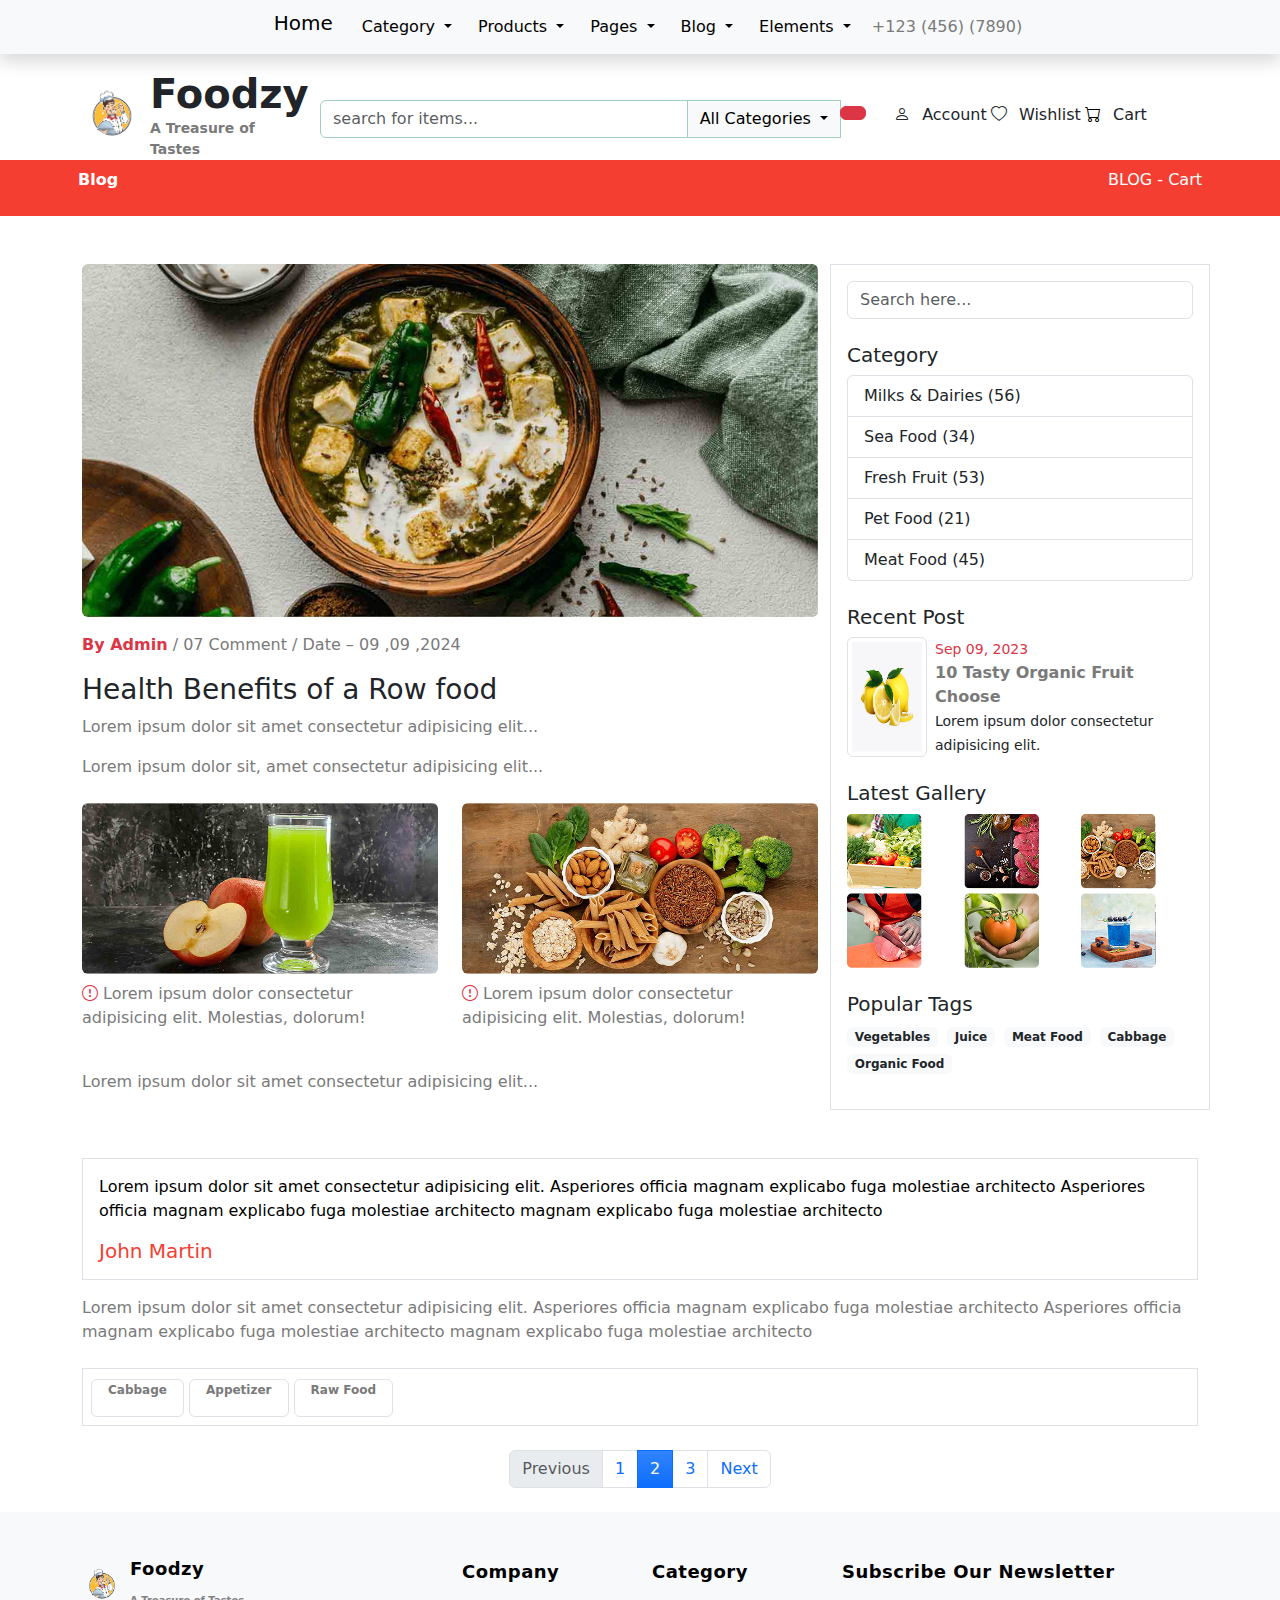
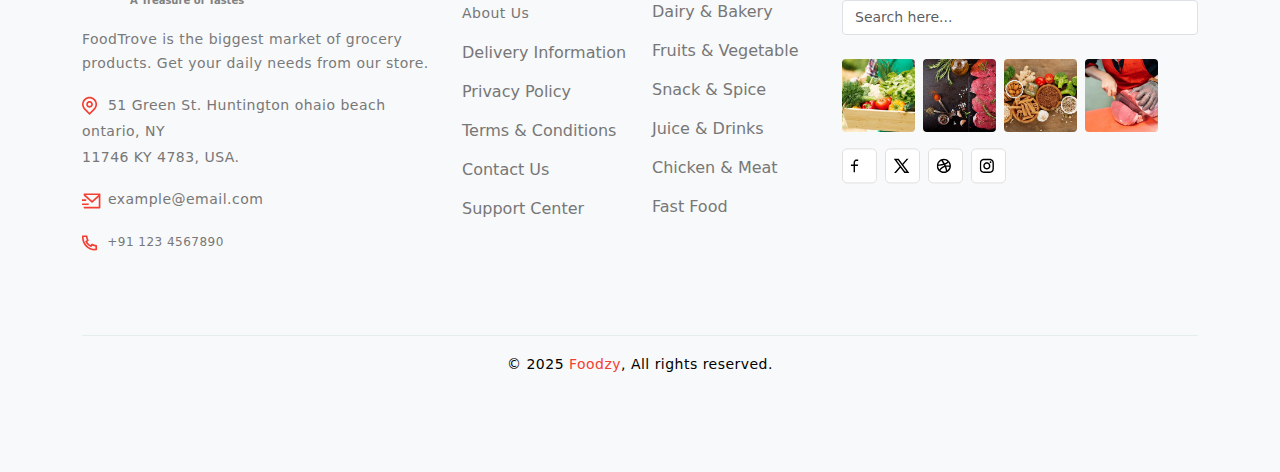
<file: html/demo.html>
<!DOCTYPE html>
<html lang="en">
<head>
  <meta charset="UTF-8">
  <meta name="viewport" content="width=device-width, initial-scale=1">
  <title>Health Blog Post</title>
  <link href="https://cdn.jsdelivr.net/npm/bootstrap@5.3.0/dist/css/bootstrap.min.css" rel="stylesheet">
  <link href="https://cdn.jsdelivr.net/npm/bootstrap-icons@1.10.5/font/bootstrap-icons.css" rel="stylesheet">
  <link href="/stylecss/blog.css" rel="stylesheet">
</head>
<body>

    <!-- nav -->
    <nav class="navbar navbar-expand-lg navbar-light bg-light shadow ">
      <div class="container-fluid  ">
          <div class="d-flex align-items-center justify-content-between">
            <div class="icon d-flex align-items-center">
              <i class="fa-solid fa-sliders ps-3"></i>
            </div>
        
            <button class="navbar-toggler" type="button" data-bs-toggle="collapse" data-bs-target="#navbarNavDarkDropdown"
              aria-controls="navbarNavDarkDropdown" aria-expanded="false" aria-label="Toggle navigation">
              <span class="navbar-toggler-icon"></span>
            </button>
          </div>
        
          <div class="home collapse navbar-collapse justify-content-center" id="navbarNavDarkDropdown">
            <ul class="navbar-nav text-center">
              <li class="nav-item">
                <a class="navbar-brand" href="index.html">Home</a>
              </li>
              <li class="nav-item dropdown">
                <button class="btn btn-light dropdown-toggle" data-bs-toggle="dropdown" aria-expanded="false">
                  Category
                </button>
                <ul class="dropdown-menu dropdown-menu-dark">
                  <li><a class="dropdown-item" href="home.html">home2</a></li>
                  <li><a class="dropdown-item" href="Findex.html">home3</a></li>
                  <li><a class="dropdown-item" href="demo.html">  blog</a> </li>
                  <li><a class="dropdown-item" href="About.html">About</a></li>
                  <li><a class="dropdown-item" href="checkout.html">check-out</a></li>
                  <li><a class="dropdown-item" href="details.html">details</a></li>
                  <li><a class="dropdown-item" href="login.html">login</a></li>
                  <li><a class="dropdown-item" href="signUp.html">signUp</a></li>
                  <li><a class="dropdown-item" href="Shop.html">Shop</a></li>
                  <li><a class="dropdown-item" href="faq.html">Faq</a></li>
                </ul>
              </li>
              <li class="nav-item dropdown">
                <button class="btn btn-light dropdown-toggle" data-bs-toggle="dropdown" aria-expanded="false">
                  Products
                </button>
                <ul class="dropdown-menu dropdown-menu-dark">
                  <li><a class="dropdown-item" href="#">Action</a></li>
                  <li><a class="dropdown-item" href="#">Another action</a></li>
                  <li><a class="dropdown-item" href="#">Something else here</a></li>
                </ul>
              </li>
              <li class="nav-item dropdown">
                <button class="btn btn-light dropdown-toggle" data-bs-toggle="dropdown" aria-expanded="false">
                  Pages
                </button>
                <ul class="dropdown-menu dropdown-menu-dark">
                  <li><a class="dropdown-item" href="faq.html">Faq</a></li>
                  <li><a class="dropdown-item" href="faq.html">Faq</a></li>
                  <li><a class="dropdown-item" href="#">Something else here</a></li>
                </ul>
              </li>
              <li class="nav-item dropdown">
                <button class="btn btn-light dropdown-toggle" data-bs-toggle="dropdown" aria-expanded="false">
                  Blog
                </button>
                <ul class="dropdown-menu dropdown-menu-dark">
                  <li><a class="dropdown-item" href="#">Action</a></li>
                  <li><a class="dropdown-item" href="#">Another action</a></li>
                  <li><a class="dropdown-item" href="#">Something else here</a></li>
                </ul>
              </li>
              <li class="nav-item dropdown">
                <button class="btn btn-light dropdown-toggle" data-bs-toggle="dropdown" aria-expanded="false">
                  Elements
                </button>
                <ul class="dropdown-menu dropdown-menu-dark">
                  <li><a class="dropdown-item" href="#">Action</a></li>
                  <li><a class="dropdown-item" href="#">Another action</a></li>
                  <li><a class="dropdown-item" href="#">Something else here</a></li>
                </ul>
              </li>
            </ul>
        
            <div class="d-flex align-items-center justify-content-center mt-3 mt-lg-0">
              <i class="fa-solid fa-phone me-2"></i>
              <p class="mb-0">+123 (456) (7890)</p>
            </div>
          </div>
        </div>
        
    </nav>
  
    <div class="container">
      <div class="row align-items-center">
        
        <!-- Logo Section -->
        <div class="col-12 col-sm-6 col-md-4 col-lg-2 mt-3">
          <div class="d-flex align-items-center">
            <div>
              <img src="../img/0d3282405895e8ddeadc648b3d042146aa51c7b5.png" alt="logoo" style="width: 60px; height: 60px;" class="me-2">
            </div>
            <div>
              <h1 class="mb-0 fw-bold">Foodzy</h1>
              <p class="mb-0 fw-bold small">A Treasure of Tastes</p>
            </div>
          </div>
        </div>
    
        <!-- Search Section -->
        <div class="col-8 col-sm-8 col-md-6 col-lg-6  ms-5">
          <div class="input-group w-100 h-25 mt-4">
            <input type="search" class="form-control border border-success-subtle" placeholder="search for items...">
            <button class="btn btn-light dropdown-toggle border border-success-subtle" data-bs-toggle="dropdown" aria-expanded="false">
              All Categories
            </button>
            <ul class="dropdown-menu dropdown-menu-dark">
              <li><a class="dropdown-item" href="#">category one</a></li>
              <li><a class="dropdown-item" href="#">category two</a></li>
            </ul>
            <div class="input-group-append">
              <a href="#" class="btn btn-danger" type="button">
                <i class="fa fa-search"></i>
              </a>
            </div>
          </div>
        </div>
    
        <!-- User Section -->
        <div class="col-12 col-sm-6 col-md-12 col-lg-3 mt-3">
          <div class="user my-4 d-flex align-items-center justify-content-center justify-content-lg-evenly flex-wrap">
            
              <span class="d-inline-flex align-items-center gap-1 mb-2 mb-lg-0">
              <i class="bi bi-person me-2"></i>Account
            </span>
    
            <span class="d-inline-flex align-items-center gap-1 mb-2 mb-lg-0">
              <i class="bi bi-heart me-2"></i>Wishlist
            </span>
    
            <span class="d-inline-flex align-items-center gap-1">
              <a class="text-decoration-none text-black" href="/html/card.html"><i class="bi bi-cart me-2"></a></i>Cart
            </span>
          </div>
          
        </div>
    
      </div>
    </div>
    
     <!-- end nav -->
         <!-- red header -->
   <div class="container-fluid justify-content-center rednav">
    <div class="container  p-2">
        <div class="col-12 d-flex  align-items-center justify-content-between">
            <p class="text-white fs-6 fw-bold ">Blog</p>
            <p class="text-white fs-6 fw-medium">BLOG - Cart</p>
        </div>
    </div>
</div>
<!-- end -->

<div class="container my-5">
  <div class="row">
    <!-- Main Content -->
    <div class="col-lg-8">
      <img src="../img/Section → blog-1.jpg.png" class="img-fluid rounded mb-3" alt="Food Image">
      <p><strong class="text-danger">By Admin</strong> / 07 Comment / Date – 09 ,09 ,2024</p>
      <h3>Health Benefits of a Row food</h3>
      <p>Lorem ipsum dolor sit amet consectetur adipisicing elit...</p>
      <p>Lorem ipsum dolor sit, amet consectetur adipisicing elit...</p>

      <!-- Sub images and text -->
      <div class="row my-4">
        <div class="col-md-6">
          <img src="../img/Section → blog-2.jpg.png" class="img-fluid rounded mb-2" alt="Juice">
          <p><i class="bi bi-exclamation-circle text-danger"></i> Lorem ipsum dolor consectetur adipisicing elit. Molestias, dolorum!</p>
        </div>
        <div class="col-md-6">
          <img src="../img/Section → blog-3.jpg.png" class="img-fluid rounded mb-2" alt="Nuts and Veggies">
          <p><i class="bi bi-exclamation-circle text-danger"></i> Lorem ipsum dolor consectetur adipisicing elit. Molestias, dolorum!</p>
        </div>
      </div>

      <p>Lorem ipsum dolor sit amet consectetur adipisicing elit...</p>
    </div>

    <!-- Sidebar -->
    <div class=" d-none d-lg-block col-lg-4 border border-tertiary p-3">
      <!-- Search -->
      <div class="mb-4">
        <input class="form-control" type="search" placeholder="Search here...">
      </div>

      <!-- Category List -->
      <div class="mb-4">
        <h5>Category</h5>
        <ul class="list-group">
          <li class="list-group-item">Milks & Dairies (56)</li>
          <li class="list-group-item">Sea Food (34)</li>
          <li class="list-group-item">Fresh Fruit (53)</li>
          <li class="list-group-item">Pet Food (21)</li>
          <li class="list-group-item">Meat Food (45)</li>
        </ul>
      </div>

      <!-- Recent Post -->
      <div class="mb-4">
        <h5>Recent Post</h5>
        <div class="d-flex">
          <img src="../img/1.jpg (1).png" class="img-thumbnail me-2" alt="Recent Post" width="80">
          <div>
            <small class="text-danger">Sep 09, 2023</small>
            <p class="fw-bold mb-0">10 Tasty Organic Fruit Choose</p>
            <small>Lorem ipsum dolor consectetur adipisicing elit.</small>
          </div>
        </div>
      </div>

      <!-- Latest Gallery -->
      <div class="mb-4">
        <h5>Latest Gallery</h5>
        <div class="row g-1">
          <div class="col-4"><img src="../img/→ 1.jpg (1).png" class="img-fluid" alt=""></div>
          <div class="col-4"><img src="../img/→ 2.jpg (1).png" class="img-fluid" alt=""></div>
          <div class="col-4"><img src="../img/→ 3.jpg (1).png" class="img-fluid" alt=""></div>
          <div class="col-4"><img src="../img/→ 4.jpg (1).png" class="img-fluid" alt=""></div>
          <div class="col-4"><img src="../img/→ 5.jpg (1).png" class="img-fluid" alt=""></div>
          <div class="col-4"><img src="../img/→ 6.jpg.png" class="img-fluid" alt=""></div>
        </div>
      </div>

      <!-- Popular Tags -->
      <div>
        <h5>Popular Tags</h5>
        <span class="badge bg-light text-dark me-1 mb-1">Vegetables</span>
        <span class="badge bg-light text-dark me-1 mb-1">Juice</span>
        <span class="badge bg-light text-dark me-1 mb-1">Meat Food</span>
        <span class="badge bg-light text-dark me-1 mb-1">Cabbage</span>
        <span class="badge bg-light text-dark me-1 mb-1">Organic Food</span>
      </div>
    </div>
  </div>
</div>

<div class="container my-4">
  <div class="border border-tertiary p-3">
    <!-- <blockquote class="blockquote my-4"> -->
      <p class="imgp">Lorem ipsum dolor sit amet consectetur adipisicing elit. Asperiores officia magnam explicabo fuga molestiae architecto  Asperiores officia magnam explicabo fuga molestiae architecto magnam explicabo fuga molestiae architecto</p>
      <h5 class="admin mb-0">John Martin</h5>
    <!-- </blockquote> -->
  </div>
  
  
  <p class="my-3" >Lorem ipsum dolor sit amet consectetur adipisicing elit. Asperiores officia magnam explicabo fuga molestiae architecto  Asperiores officia magnam explicabo fuga molestiae architecto magnam explicabo fuga molestiae architecto</p>
  
    <!-- Tags -->
    <div class="my-4 border border-tertiary p-2">
      <span class="badge border border-tertiary px-3"><p class="text-center">Cabbage</p></span>
      <span class="badge border border-tertiary px-3"><p class="text-center">Appetizer</p></span>
      <span class="badge border border-tertiary px-3"><p class="text-center">Raw Food</p></span>
    </div>
  
    <!-- Pagination -->
    <nav aria-label="Page navigation example">
      <ul class="pagination justify-content-center">
        <li class="page-item disabled">
          <a class="page-link" href="#">Previous</a>
        </li>
        <li class="page-item"><a class="page-link" href="#">1</a></li>
        <li class="page-item active bg-warning"><a class="page-link bg-gradient" href="#">2</a></li>
        <li class="page-item"><a class="page-link" href="#">3</a></li>
        <li class="page-item">
          <a class="page-link" href="#">Next</a>
        </li>
      </ul>
    </nav>
  </div>
  
</div>

<!-- footer  -->
<footer class="bg-light  py-5">
  <div class="container">
    <div class="row gy-4">

      <!-- Logo and Description -->
      <div class="col-md-4">
          <div class="d-flex align-items-center mb-3">
            <img src="../img/0d3282405895e8ddeadc648b3d042146aa51c7b5.png" alt="Logo" class="rounded-3 me-2"  style="width: 40px; height: 40px;"/>
            <div>
              <h5 style="color: black; font-size: 18px;  font-weight: 700; line-height: 18.2px; letter-spacing: 0.48px;">Foodzy</h5>
              <small style="color: #818181; font-size: 10px; font-weight: 600;">A Treasure of Tastes</small>
            </div>
          </div>
          <p style="color: #7A7A7A; font-size: 14px;  font-weight: 400; line-height: 24.5px; letter-spacing: 0.48px;">
            FoodTrove is the biggest market of grocery products. Get your daily needs from our store.
          </p>
          <p style="color: #777777; font-size: 14px;    font-weight: 400; line-height: 26px; letter-spacing: 0.48px;">
              <svg width="21" height="25" viewBox="0 0 21 25" fill="none" xmlns="http://www.w3.org/2000/svg">
                  <path d="M7.52941 19.6364L11.6622 15.4868C12.4207 14.7395 12.9339 13.8583 13.2016 12.8432C13.4581 11.8504 13.4581 10.8577 13.2016 9.86489C12.9339 8.84981 12.4235 7.9658 11.6706 7.21286C10.9176 6.45992 10.0336 5.94959 9.01856 5.68188C8.02579 5.42532 7.03303 5.42532 6.04026 5.68188C5.02519 5.94959 4.14118 6.45992 3.38824 7.21286C2.63529 7.9658 2.12497 8.84981 1.85725 9.86489C1.6007 10.8577 1.6007 11.8504 1.85725 12.8432C2.12497 13.8583 2.63808 14.7395 3.3966 15.4868L7.52941 19.6364ZM7.52941 21.9956L2.20863 16.6748C1.23817 15.7155 0.585621 14.5777 0.25098 13.2615C-0.0836601 11.9899 -0.0836601 10.7182 0.25098 9.44659C0.585621 8.13033 1.23538 6.98977 2.20026 6.02489C3.16514 5.06001 4.30571 4.40467 5.62196 4.05887C6.89359 3.73539 8.16523 3.73539 9.43686 4.05887C10.7531 4.40467 11.8937 5.06001 12.8586 6.02489C13.8234 6.98977 14.4732 8.13033 14.8078 9.44659C15.1425 10.7182 15.1425 11.9899 14.8078 13.2615C14.4732 14.5777 13.8207 15.7155 12.8502 16.6748L7.52941 21.9956ZM7.52941 13.0272C7.83059 13.0272 8.10946 12.9519 8.36601 12.8014C8.62257 12.6508 8.82614 12.4472 8.97673 12.1906C9.12732 11.9341 9.20261 11.6552 9.20261 11.354C9.20261 11.0529 9.12732 10.774 8.97673 10.5174C8.82614 10.2609 8.62257 10.0573 8.36601 9.90672C8.10946 9.75613 7.83059 9.68083 7.52941 9.68083C7.22824 9.68083 6.94937 9.75613 6.69281 9.90672C6.43625 10.0573 6.23268 10.2609 6.08209 10.5174C5.9315 10.774 5.85621 11.0529 5.85621 11.354C5.85621 11.6552 5.9315 11.9341 6.08209 12.1906C6.23268 12.4472 6.43625 12.6508 6.69281 12.8014C6.94937 12.9519 7.22824 13.0272 7.52941 13.0272ZM7.52941 14.7004C6.92706 14.7004 6.36932 14.5499 5.85621 14.2487C5.34309 13.9475 4.93595 13.5404 4.63477 13.0272C4.33359 12.5141 4.18301 11.9536 4.18301 11.3457C4.18301 10.7377 4.33359 10.18 4.63477 9.67247C4.93595 9.16493 5.34309 8.76057 5.85621 8.4594C6.36932 8.15822 6.92706 8.00763 7.52941 8.00763C8.13176 8.00763 8.6895 8.15822 9.20261 8.4594C9.71573 8.76057 10.1229 9.16493 10.4241 9.67247C10.7252 10.18 10.8758 10.7377 10.8758 11.3457C10.8758 11.9536 10.7252 12.5141 10.4241 13.0272C10.1229 13.5404 9.71573 13.9475 9.20261 14.2487C8.6895 14.5499 8.13176 14.7004 7.52941 14.7004Z" fill="#F53E32"/>
                  </svg>
                  51 Green St. Huntington ohaio beach ontario, NY<br/>11746 KY 4783, USA.
          </p>
          <p style="color: #777777; font-size: 14px;  font-weight: 400; line-height: 26px; letter-spacing: 0.48px;">
              <svg width="21" height="25" viewBox="0 0 21 25" fill="none" xmlns="http://www.w3.org/2000/svg">
                  <path d="M17.5686 5.38063C17.8029 5.38063 18.0009 5.4615 18.1626 5.62324C18.3244 5.78499 18.4052 5.98298 18.4052 6.21723V19.6029C18.4052 19.8371 18.3244 20.0351 18.1626 20.1968C18.0009 20.3586 17.8029 20.4395 17.5686 20.4395H2.5098C2.27556 20.4395 2.07756 20.3586 1.91582 20.1968C1.75407 20.0351 1.6732 19.8371 1.6732 19.6029V18.7663H16.732V8.97801L10.0392 15.0015L1.6732 7.47213V6.21723C1.6732 5.98298 1.75407 5.78499 1.91582 5.62324C2.07756 5.4615 2.27556 5.38063 2.5098 5.38063H17.5686ZM6.69281 15.4198V17.093H0V15.4198H6.69281ZM4.18301 11.2368V12.91H0V11.2368H4.18301ZM16.3639 7.05383H3.71451L10.0392 12.7427L16.3639 7.05383Z" fill="#F53E32"/>
                  </svg>
                  example@email.com
          </p>
          <p style="color: #777777; font-size: 12px;  font-weight: 400; line-height: 26px; letter-spacing: 0.48px;">
              <svg width="21" height="25" viewBox="0 0 21 25" fill="none" xmlns="http://www.w3.org/2000/svg">
                  <path d="M5.32078 11.8057C5.7112 12.4973 6.18806 13.1248 6.75137 13.6881C7.31468 14.2514 7.94213 14.7283 8.63373 15.1187L9.36993 14.0813C9.49264 13.9028 9.65717 13.7913 9.86353 13.7466C10.0699 13.702 10.2679 13.7299 10.4575 13.8303C11.6511 14.4884 12.9283 14.8677 14.2892 14.9681C14.5011 14.9904 14.6824 15.0796 14.8329 15.2358C14.9835 15.392 15.0588 15.5816 15.0588 15.8047V19.5359C15.0588 19.7479 14.9863 19.9347 14.8413 20.0964C14.6963 20.2582 14.5178 20.3502 14.3059 20.3725C13.8597 20.4171 13.4135 20.4395 12.9673 20.4395C11.2049 20.4395 9.52052 20.0992 7.91425 19.4188C6.36375 18.7607 4.99172 17.8348 3.79817 16.6413C2.60462 15.4477 1.67878 14.0757 1.02065 12.5252C0.340218 10.9189 0 9.23457 0 7.47213C0 7.02595 0.0223094 6.57976 0.0669281 6.13357C0.0892375 5.92163 0.181264 5.74316 0.343007 5.59815C0.504749 5.45314 0.69159 5.38063 0.903529 5.38063H4.63477C4.85786 5.38063 5.04749 5.45592 5.20366 5.60651C5.35983 5.7571 5.44906 5.93836 5.47137 6.1503C5.57176 7.51117 5.95102 8.78839 6.60915 9.98194C6.70954 10.1716 6.73743 10.3696 6.69281 10.5759C6.64819 10.7823 6.53664 10.9468 6.35817 11.0695L5.32078 11.8057ZM3.21255 11.2536L4.80209 10.1158C4.3559 9.14534 4.04915 8.12468 3.88183 7.05383H1.6732V7.47213C1.6732 9.00033 1.9688 10.4672 2.56 11.8727C3.12889 13.2224 3.93481 14.4187 4.97778 15.4617C6.02074 16.5046 7.21708 17.3106 8.5668 17.8795C9.97229 18.4707 11.4391 18.7663 12.9673 18.7663H13.3856V16.5576C12.3148 16.3903 11.2941 16.0835 10.3237 15.6374L9.18588 17.2269C8.72854 17.0484 8.28235 16.8365 7.84732 16.5911L7.79712 16.5744C6.98283 16.1059 6.24105 15.537 5.57176 14.8677C4.90248 14.1984 4.33359 13.4566 3.8651 12.6423L3.84837 12.5921C3.60296 12.1571 3.39102 11.7109 3.21255 11.2536Z" fill="#F53E32"/>
                  </svg>
                  +91 123 4567890
          </p>
        </div>
        

      <!-- Company Links -->
      <div class="col-md-2">
          <h6 style="color: black; font-size: 18px;  font-weight: 700; line-height: 23.4px; letter-spacing: 0.48px;">Company</h6>
          <ul class="list-unstyled mt-3">
            <li style="margin-bottom: 15px;"><a href="#" class="text-decoration-none" style="color: #777777; font-size: 14px; font-weight: 400; line-height: 26px; letter-spacing: 0.48px;">About Us</a></li>
            <li style="margin-bottom: 15px;"><a href="#" class="text-decoration-none" style="color: #777777;">Delivery Information</a></li>
            <li style="margin-bottom: 15px;"><a href="#" class="text-decoration-none" style="color: #777777;">Privacy Policy</a></li>
            <li style="margin-bottom: 15px;"><a href="#" class="text-decoration-none" style="color: #777777;">Terms & Conditions</a></li>
            <li style="margin-bottom: 15px;"><a href="#" class="text-decoration-none" style="color: #777777;">Contact Us</a></li>
            <li><a href="#" class="text-decoration-none" style="color: #777777;">Support Center</a></li>
          </ul>
        </div>
        

      <!-- Category Links -->
      <div class="col-md-2">
        <h6 style="color: black; font-size: 18px;  font-weight: 700; line-height: 23.4px; letter-spacing: 0.48px;">Category</h6>
        <ul class="list-unstyled mt-3">
          <li style="margin-bottom: 15px;"><a href="#" class="text-decoration-none" style="color: #777777;">Dairy & Bakery</a></li>
          <li style="margin-bottom: 15px;"><a href="#" class="text-decoration-none" style="color: #777777;">Fruits & Vegetable</a></li>
          <li style="margin-bottom: 15px;"><a href="#" class="text-decoration-none" style="color: #777777;">Snack & Spice</a></li>
          <li style="margin-bottom: 15px;"><a href="#" class="text-decoration-none" style="color: #777777;">Juice & Drinks</a></li>
          <li style="margin-bottom: 15px;"><a href="#" class="text-decoration-none" style="color: #777777;">Chicken & Meat</a></li>
          <li style="margin-bottom: 15px;"><a href="#" class="text-decoration-none" style="color: #777777;">Fast Food</a></li>
        </ul>
      </div>

      <!-- Subscribe Section -->
      <div class="col-md-4">
          <h6 style="color: black; font-size: 18px;  font-weight: 700; line-height: 23.4px; letter-spacing: 0.48px;">Subscribe Our Newsletter</h6>
          
          <form class="mt-3 position-relative">
              <input type="email" class="form-control  rounded-1 pe-5" placeholder="Search here..." style="color: #7A7A7A;  font-size: 14px; position: relative;">
              
              <i class="fas fa-paper-plane" style="position: absolute; right: 15px; top: 50%; transform: translateY(-50%); color: black; cursor: pointer;"></i>
            </form>
            <div class="d-flex flex-wrap gap-2 mt-4">
              <img src="../img/81a86639cae1f7c01550d7d6dc0bb2f4632bee29.jpg" class="rounded-1" alt="Gallery" style="width: 73px; height: 73px;">
              <img src="../img/988bdede94a2c74e04cee078f6a587949612ae98.jpg" class="rounded-1" alt="Gallery" style="width: 73px; height: 73px;">
              <img src="../img/54ed978bcb73544cf5d9ac0b1a31c0e488e4fd3e.jpg" class="rounded-1" alt="Gallery" style="width: 73px; height: 73px;">
              <img src="../img//ea3f9926014a5d72f6b0f486832b4229a0d3784a.jpg" class="rounded-1" alt="Gallery" style="width: 73px; height: 73px;">
              <!-- <img src="./2eda24cc8621b1f569188e79c7b097e422b05909.jpg" class="rounded-1" alt="Gallery" style="width: 73px; height: 73px;"> -->
          </div>
          
            
        
          <!-- Social Icons -->
          <div class="d-flex mt-3">
            <a href="#" class="me-2 text-dark"><svg width="35" height="36" viewBox="0 0 35 36" fill="none" xmlns="http://www.w3.org/2000/svg">
              <rect x="0.5" y="0.899902" width="34" height="34" rx="4.5" fill="white"/>
              <rect x="0.5" y="0.899902" width="34" height="34" rx="4.5" stroke="#E1DFDF"/>
              <g clip-path="url(#clip0_1_1651)">
              <path d="M13 16.4832H16.1875L15.8333 17.8999H13V24.2749H11.5833V17.8999H8.75V16.4832H11.5833V15.1516C11.5833 14.5566 11.6117 14.0938 11.6683 13.7632C11.725 13.4893 11.8194 13.2249 11.9517 12.9699C12.2067 12.5071 12.5656 12.153 13.0283 11.9074C13.2739 11.7657 13.5383 11.6713 13.8217 11.6241C14.1522 11.558 14.615 11.5249 15.21 11.5249C15.5783 11.5249 15.8994 11.558 16.1733 11.6241V12.9416H15.21C14.7567 12.9416 14.4285 12.9557 14.2254 12.9841C14.0224 13.0124 13.8453 13.0691 13.6942 13.1541C13.4769 13.2674 13.3117 13.428 13.1983 13.6357C13.1228 13.7868 13.0708 13.9639 13.0425 14.167C13.0142 14.37 12.9953 14.6982 12.9858 15.1516V16.4832H13Z" fill="black"/>
              </g>
              <defs>
              <clipPath id="clip0_1_1651">
              <rect width="17.48" height="17" fill="white" transform="matrix(1 0 0 -1 8.75 26.3999)"/>
              </clipPath>
              </defs>
              </svg>
              </a>
            <a href="#" class="me-2 text-dark"><svg width="35" height="36" viewBox="0 0 35 36" fill="none" xmlns="http://www.w3.org/2000/svg">
              <rect x="0.5" y="0.899902" width="34" height="34" rx="4.5" fill="white"/>
              <rect x="0.5" y="0.899902" width="34" height="34" rx="4.5" stroke="#E1DFDF"/>
              <g clip-path="url(#clip0_1_1657)">
              <path d="M13.7083 10.8167H8.75L14.6008 18.6226L9.06167 24.9834H10.9458L15.465 19.7842L19.375 24.9834H24.3333L18.2417 16.8517L23.4833 10.8167H21.6133L17.3633 15.6901L13.7083 10.8167ZM20.0833 23.5667L11.5833 12.2334H13L21.5 23.5667H20.0833Z" fill="black"/>
              </g>
              <defs>
              <clipPath id="clip0_1_1657">
              <rect width="17.48" height="17" fill="white" transform="matrix(1 0 0 -1 8.75 26.3999)"/>
              </clipPath>
              </defs>
              </svg>
              </a>
            <a href="#" class="me-2 text-dark"><svg width="35" height="36" viewBox="0 0 35 36" fill="none" xmlns="http://www.w3.org/2000/svg">
              <rect x="0.5" y="0.899902" width="34" height="34" rx="4.5" fill="white"/>
              <rect x="0.5" y="0.899902" width="34" height="34" rx="4.5" stroke="#E1DFDF"/>
              <g clip-path="url(#clip0_1_1663)">
              <path d="M21.4858 17.6026C21.4575 17.0265 21.3489 16.4787 21.16 15.9592C20.9711 15.4398 20.7114 14.9581 20.3808 14.5142C20.1919 14.7126 19.9747 14.9203 19.7292 15.1376C19.0492 15.7042 18.2653 16.1765 17.3775 16.5542C17.5003 16.8092 17.6089 17.0453 17.7033 17.2626L17.7742 17.4609C18.7847 17.3476 19.885 17.3712 21.075 17.5317L21.4858 17.6026ZM14.8417 12.3184C14.9739 12.4978 15.1108 12.6962 15.2525 12.9134C15.7153 13.584 16.1356 14.2545 16.5133 14.9251L16.7542 15.3501C17.5853 15.0195 18.3031 14.5992 18.9075 14.0892C19.1247 13.9098 19.3136 13.7303 19.4742 13.5509C18.9736 13.1353 18.4164 12.8142 17.8025 12.5876C17.1697 12.3515 16.5133 12.2334 15.8333 12.2334C15.5028 12.2334 15.1722 12.2617 14.8417 12.3184ZM10.3508 16.4834C10.7947 16.474 11.2764 16.4456 11.7958 16.3984C12.9953 16.2851 14.1428 16.0915 15.2383 15.8176C14.8417 15.1187 14.4025 14.4103 13.9208 13.6926C13.7131 13.3809 13.5147 13.0881 13.3258 12.8142C12.5892 13.1826 11.9588 13.6855 11.4346 14.323C10.9104 14.9605 10.5492 15.6806 10.3508 16.4834ZM11.4275 21.4701C11.7392 21.0167 12.1122 20.5681 12.5467 20.1242C13.6422 19.0003 14.8606 18.2212 16.2017 17.7867L16.2442 17.7726C16.1214 17.5176 16.0081 17.2862 15.9042 17.0784C14.6575 17.4373 13.3117 17.6828 11.8667 17.8151C11.2528 17.8717 10.6861 17.9001 10.1667 17.9001C10.1667 18.5706 10.28 19.2128 10.5067 19.8267C10.7239 20.4217 11.0308 20.9695 11.4275 21.4701ZM17.9583 23.1559C17.8828 22.7403 17.7836 22.3059 17.6608 21.8526C17.4247 20.9081 17.1414 19.992 16.8108 19.1042C15.4508 19.5953 14.3081 20.3178 13.3825 21.2717C12.9953 21.6684 12.6836 22.0603 12.4475 22.4476C12.9292 22.8065 13.4581 23.0827 14.0342 23.2763C14.6103 23.4699 15.21 23.5667 15.8333 23.5667C16.57 23.5667 17.2783 23.4298 17.9583 23.1559ZM19.29 22.3909C19.8378 21.9659 20.2958 21.4583 20.6642 20.868C21.0325 20.2777 21.2781 19.6378 21.4008 18.9484C21.1269 18.8728 20.8342 18.8162 20.5225 18.7784C19.7386 18.6651 18.9878 18.6556 18.27 18.7501C18.5817 19.619 18.8461 20.502 19.0633 21.3992C19.1483 21.7487 19.2239 22.0792 19.29 22.3909ZM15.8333 24.9834C14.87 24.9834 13.9492 24.7992 13.0708 24.4309C12.2303 24.072 11.4818 23.5644 10.8254 22.908C10.169 22.2516 9.66139 21.5031 9.3025 20.6626C8.93417 19.7842 8.75 18.8634 8.75 17.9001C8.75 16.9367 8.93417 16.0159 9.3025 15.1376C9.66139 14.297 10.169 13.5485 10.8254 12.8921C11.4818 12.2358 12.2303 11.7281 13.0708 11.3692C13.9492 11.0009 14.87 10.8167 15.8333 10.8167C16.7967 10.8167 17.7175 11.0009 18.5958 11.3692C19.4364 11.7281 20.1849 12.2358 20.8413 12.8921C21.4976 13.5485 22.0053 14.297 22.3642 15.1376C22.7325 16.0159 22.9167 16.9367 22.9167 17.9001C22.9167 18.8634 22.7325 19.7842 22.3642 20.6626C22.0053 21.5031 21.4976 22.2516 20.8413 22.908C20.1849 23.5644 19.4364 24.072 18.5958 24.4309C17.7175 24.7992 16.7967 24.9834 15.8333 24.9834Z" fill="black"/>
              </g>
              <defs>
              <clipPath id="clip0_1_1663">
              <rect width="17.48" height="17" fill="white" transform="matrix(1 0 0 -1 8.75 26.3999)"/>
              </clipPath>
              </defs>
              </svg>
              </i></a>
            <a href="#" class="me-2 text-dark"><svg width="35" height="36" viewBox="0 0 35 36" fill="none" xmlns="http://www.w3.org/2000/svg">
<rect x="0.5" y="0.899902" width="34" height="34" rx="4.5" fill="white"/>
<rect x="0.5" y="0.899902" width="34" height="34" rx="4.5" stroke="#E1DFDF"/>
<g clip-path="url(#clip0_1_1669)">
<path d="M15.8333 15.7751C15.4461 15.7751 15.0896 15.8695 14.7638 16.0584C14.4379 16.2473 14.1806 16.5046 13.9917 16.8305C13.8028 17.1563 13.7083 17.5128 13.7083 17.9001C13.7083 18.2873 13.8028 18.6438 13.9917 18.9696C14.1806 19.2955 14.4379 19.5528 14.7638 19.7417C15.0896 19.9306 15.4461 20.0251 15.8333 20.0251C16.2206 20.0251 16.5771 19.9306 16.9029 19.7417C17.2288 19.5528 17.4861 19.2955 17.675 18.9696C17.8639 18.6438 17.9583 18.2873 17.9583 17.9001C17.9583 17.5128 17.8639 17.1563 17.675 16.8305C17.4861 16.5046 17.2288 16.2473 16.9029 16.0584C16.5771 15.8695 16.2206 15.7751 15.8333 15.7751ZM15.8333 14.3584C16.4756 14.3584 17.0682 14.5166 17.6112 14.833C18.1543 15.1494 18.584 15.5791 18.9004 16.1221C19.2168 16.6652 19.375 17.2578 19.375 17.9001C19.375 18.5423 19.2168 19.1349 18.9004 19.678C18.584 20.221 18.1543 20.6508 17.6112 20.9671C17.0682 21.2835 16.4756 21.4417 15.8333 21.4417C15.1911 21.4417 14.5985 21.2835 14.0554 20.9671C13.5124 20.6508 13.0826 20.221 12.7663 19.678C12.4499 19.1349 12.2917 18.5423 12.2917 17.9001C12.2917 17.2578 12.4499 16.6652 12.7663 16.1221C13.0826 15.5791 13.5124 15.1494 14.0554 14.833C14.5985 14.5166 15.1911 14.3584 15.8333 14.3584ZM20.4375 14.1742C20.4375 14.4198 20.3501 14.6299 20.1754 14.8046C20.0007 14.9794 19.7929 15.0667 19.5521 15.0667C19.3113 15.0667 19.1035 14.9794 18.9288 14.8046C18.754 14.6299 18.6667 14.4221 18.6667 14.1813C18.6667 13.9405 18.754 13.7327 18.9288 13.558C19.1035 13.3833 19.3113 13.2959 19.5521 13.2959C19.7929 13.2959 20.0007 13.3833 20.1754 13.558C20.3501 13.7327 20.4375 13.9381 20.4375 14.1742ZM15.8333 12.2334C14.9644 12.2334 14.3742 12.2358 14.0625 12.2405C13.7508 12.2452 13.3919 12.257 12.9858 12.2759C12.4758 12.2948 12.0508 12.3703 11.7108 12.5026C11.4181 12.6159 11.1607 12.7835 10.9388 13.0055C10.7168 13.2274 10.5492 13.4848 10.4358 13.7776C10.3036 14.1176 10.2281 14.5426 10.2092 15.0526C10.1903 15.4398 10.1785 15.7869 10.1738 16.0938C10.169 16.4008 10.1667 17.0028 10.1667 17.9001C10.1667 18.769 10.169 19.3592 10.1738 19.6709C10.1785 19.9826 10.1903 20.3415 10.2092 20.7476C10.2281 21.2576 10.3036 21.6826 10.4358 22.0226C10.5492 22.3153 10.7168 22.5727 10.9388 22.7946C11.1607 23.0166 11.4181 23.1795 11.7108 23.2834C12.0508 23.4251 12.4758 23.5053 12.9858 23.5242C13.3731 23.5431 13.7201 23.5549 14.0271 23.5596C14.334 23.5644 14.9361 23.5667 15.8333 23.5667C16.7022 23.5667 17.2925 23.5644 17.6042 23.5596C17.9158 23.5549 18.2747 23.5431 18.6808 23.5242C19.1908 23.5053 19.6158 23.4298 19.9558 23.2976C20.2486 23.1842 20.506 23.0166 20.7279 22.7946C20.9499 22.5727 21.1128 22.3153 21.2167 22.0226C21.3583 21.6826 21.4386 21.2576 21.4575 20.7476C21.4764 20.3603 21.4882 20.0133 21.4929 19.7063C21.4976 19.3994 21.5 18.7973 21.5 17.9001C21.5 17.0312 21.4976 16.4409 21.4929 16.1292C21.4882 15.8176 21.4764 15.4587 21.4575 15.0526C21.4386 14.5426 21.3631 14.1176 21.2308 13.7776C21.1175 13.4848 20.9499 13.2274 20.7279 13.0055C20.506 12.7835 20.2486 12.6159 19.9558 12.5026C19.6158 12.3703 19.1908 12.2948 18.6808 12.2759C18.2936 12.257 17.9465 12.2452 17.6396 12.2405C17.3326 12.2358 16.7306 12.2334 15.8333 12.2334ZM15.8333 10.8167C16.7589 10.8167 17.3917 10.8215 17.7317 10.8309C18.015 10.8309 18.355 10.8403 18.7517 10.8592C19.4128 10.8876 19.9842 10.9962 20.4658 11.1851C20.9475 11.374 21.3678 11.6478 21.7267 12.0067C22.0856 12.3656 22.3594 12.7859 22.5483 13.2676C22.7372 13.7492 22.8458 14.3206 22.8742 14.9817C22.8931 15.3878 22.9025 15.7278 22.9025 16.0017C22.9119 16.3606 22.9167 16.9981 22.9167 17.9142C22.9167 18.8303 22.9119 19.4584 22.9025 19.7984C22.9025 20.0817 22.8931 20.4217 22.8742 20.8184C22.8458 21.4795 22.7372 22.0509 22.5483 22.5326C22.3594 23.0142 22.0856 23.4345 21.7267 23.7934C21.3678 24.1523 20.9475 24.4262 20.4658 24.6151C19.9842 24.804 19.4128 24.9126 18.7517 24.9409C18.3456 24.9598 18.0056 24.9692 17.7317 24.9692C17.3728 24.9787 16.7353 24.9834 15.8192 24.9834C14.9031 24.9834 14.275 24.9787 13.935 24.9692C13.6517 24.9692 13.3117 24.9598 12.915 24.9409C12.2539 24.9126 11.6825 24.804 11.2008 24.6151C10.7192 24.4262 10.2989 24.1523 9.94 23.7934C9.58111 23.4345 9.30722 23.0142 9.11833 22.5326C8.92944 22.0509 8.82083 21.4795 8.7925 20.8184C8.77361 20.4123 8.76417 20.0723 8.76417 19.7984C8.75472 19.4395 8.75 18.802 8.75 17.8859C8.75 16.9698 8.75472 16.3417 8.76417 16.0017C8.76417 15.7184 8.77361 15.3784 8.7925 14.9817C8.82083 14.3206 8.92944 13.7492 9.11833 13.2676C9.30722 12.7859 9.58111 12.3656 9.94 12.0067C10.2989 11.6478 10.7192 11.374 11.2008 11.1851C11.6825 10.9962 12.2539 10.8876 12.915 10.8592C13.3211 10.8403 13.6611 10.8309 13.935 10.8309C14.2939 10.8215 14.9267 10.8167 15.8333 10.8167Z" fill="black"/>
</g>
<defs>
<clipPath id="clip0_1_1669">
<rect width="17.48" height="17" fill="white" transform="matrix(1 0 0 -1 8.75 26.3999)"/>
</clipPath>
</defs>
</svg>
</a>
          </div>
        </div>
        

    </div>
<div class=" py-5">
    <hr class="  border-success-subtle">

    <div class="text-center align-items-center">
      <small style="color: black; font-size: 14px;    font-weight: 400; line-height: 16.8px; letter-spacing: 0.48px; align-items: center;">
        &copy; 2025 <span style="color: #F53E32;">Foodzy</span>, All rights reserved.
      </small>
    </div>
  </div>
  </div>
</footer>
 <!-- end footer -->

<!-- Bootstrap JS (optional) -->
<script src="https://cdn.jsdelivr.net/npm/bootstrap@5.3.0/dist/js/bootstrap.bundle.min.js"></script>
</body>
</html>
</file>
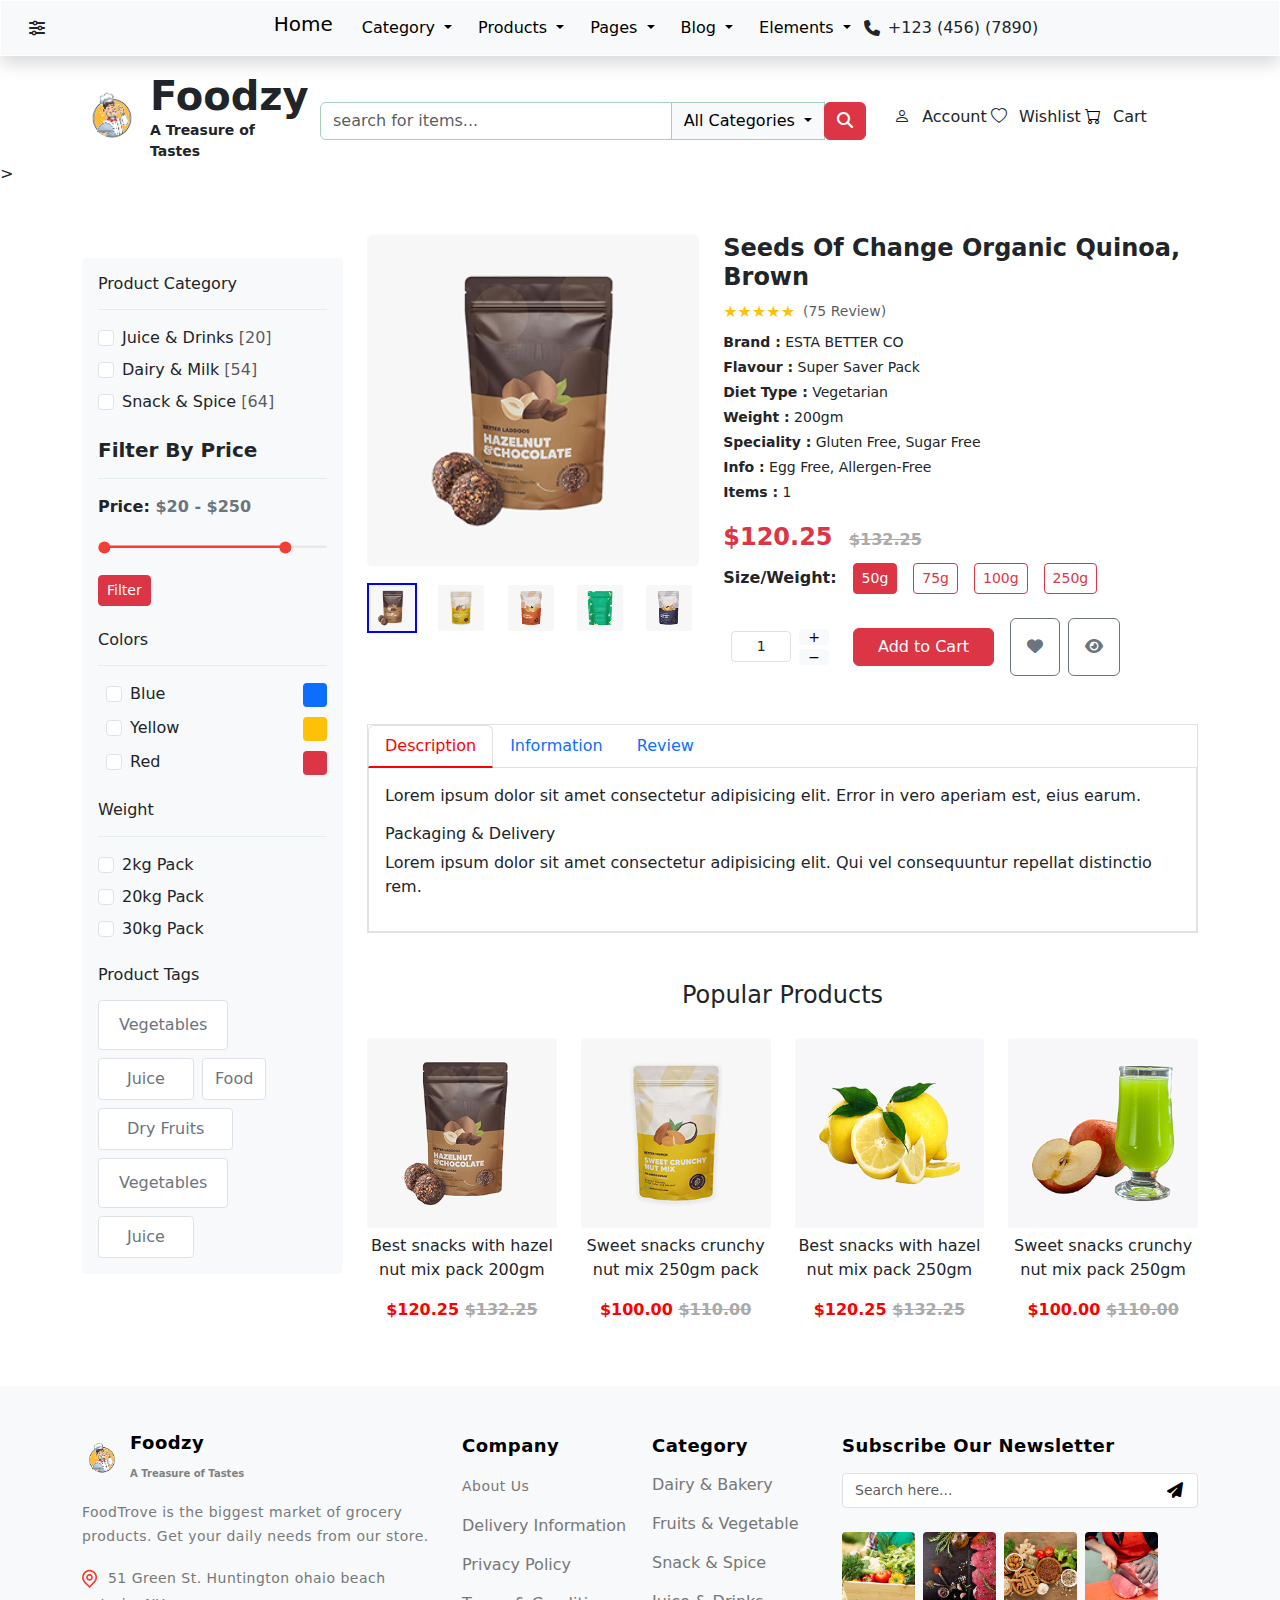
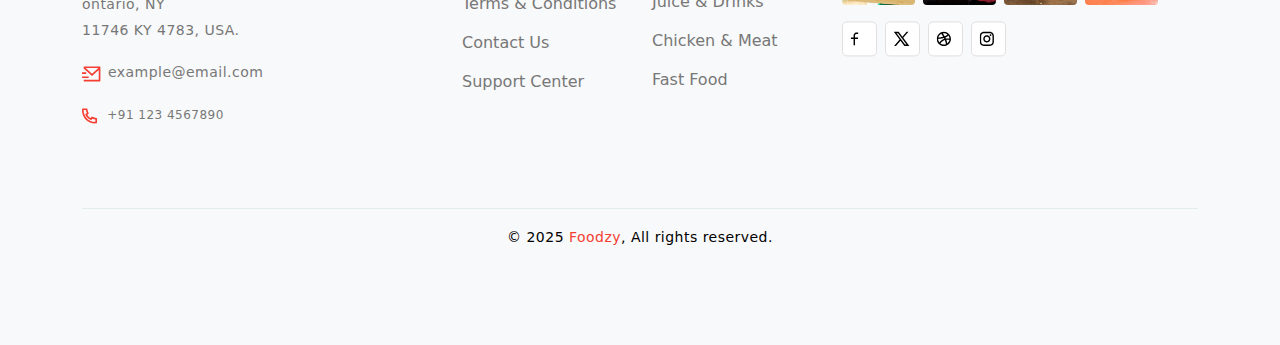
<file: html/details.html>
<!DOCTYPE html>
<html lang="en">

<head>
  <meta charset="UTF-8">
  <meta name="viewport" content="width=device-width, initial-scale=1.0">
  <title>Product Details</title>
  <link rel="stylesheet" href="https://cdn.jsdelivr.net/npm/bootstrap-icons@1.10.5/font/bootstrap-icons.min.css">
  <link href="https://cdn.jsdelivr.net/npm/bootstrap-icons@1.10.5/font/bootstrap-icons.css" rel="stylesheet">
  <link href="https://cdn.jsdelivr.net/npm/bootstrap@5.3.3/dist/css/bootstrap.min.css" rel="stylesheet"
        integrity="sha384-QWTKZyjpPEjISv5WaRU9OFeRpok6YctnYmDr5pNlyT2bRjXh0JMhjY6hW+ALEwIH" crossorigin="anonymous">
  <link rel="stylesheet" href="https://cdnjs.cloudflare.com/ajax/libs/font-awesome/6.4.2/css/all.min.css">      
  <style>
     nav{
            /* width: 100%; */
            /* height: auto; */
            /* padding: 10px 0px; */
            background-color: white;
            border: 1px solid white;
        }
        /* nav ul{
            padding: 0;
            margin-left: 10rem;
        } */
        nav ul li:hover a{
            color: #CBB777;
        }
    .sidebar {
      border: 1px solid #ddd;
      padding: 15px;
    }
    .product-image-gallery img {
      width: 50px;
      height: 50px;
      margin-right: 5px;
      border: 2px solid transparent;
    }
    .product-image-gallery img.active {
      border-color: blue;
    }
    .tabs-section .nav-link.active {
      color: red;
      border-bottom: 2px solid red;
    }
    .popular-products img {
      height: 200px;
      object-fit: contain;
    }
    .price-red {
      color: red;
      font-weight: bold;
    }
    .old-price {
      text-decoration: line-through;
      color: #aaa;
    }
    .product-image-gallery {
      display: flex;
      justify-content: space-between;
      margin-top: 10px;
    }

    .small-image {
      width: 18%; /* Adjust width of small images */
      cursor: pointer;
      transition: transform 0.3s ease;
    }

    .small-image:hover {
      transform: scale(1.1);
    }

    .large-image {
      width: 100%;
      display: block;
      margin-bottom: 10px;
    }

  </style>
</head>

<body>
  <nav class="navbar navbar-expand-lg navbar-light bg-light shadow ">
    <div class="container-fluid  ">
        <div class="d-flex align-items-center justify-content-between">
          <div class="icon d-flex align-items-center">
            <i class="fa-solid fa-sliders ps-3"></i>
          </div>
      
          <button class="navbar-toggler" type="button" data-bs-toggle="collapse" data-bs-target="#navbarNavDarkDropdown"
            aria-controls="navbarNavDarkDropdown" aria-expanded="false" aria-label="Toggle navigation">
            <span class="navbar-toggler-icon"></span>
          </button>
        </div>
      
        <div class="home collapse navbar-collapse justify-content-center" id="navbarNavDarkDropdown">
          <ul class="navbar-nav text-center">
            <li class="nav-item">
              <a class="navbar-brand" href="index.html">Home</a>
            </li>
            <li class="nav-item dropdown">
              <button class="btn btn-light dropdown-toggle" data-bs-toggle="dropdown" aria-expanded="false">
                Category
              </button>
              <ul class="dropdown-menu dropdown-menu-dark">
                <li><a class="dropdown-item" href="home.html">home2</a></li>
                <li><a class="dropdown-item" href="Findex.html">home3</a></li>
                <li><a class="dropdown-item" href="demo.html">  blog</a> </li>
                <li><a class="dropdown-item" href="About.html">About</a></li>
                <li><a class="dropdown-item" href="checkout.html">check-out</a></li>
                <li><a class="dropdown-item" href="details.html">details</a></li>
                <li><a class="dropdown-item" href="login.html">login</a></li>
                <li><a class="dropdown-item" href="signUp.html">signUp</a></li>
                <li><a class="dropdown-item" href="Shop.html">Shop</a></li>
                <li><a class="dropdown-item" href="faq.html">Faq</a></li>
              </ul>
            </li>
            <li class="nav-item dropdown">
              <button class="btn btn-light dropdown-toggle" data-bs-toggle="dropdown" aria-expanded="false">
                Products
              </button>
              <ul class="dropdown-menu dropdown-menu-dark">
                <li><a class="dropdown-item" href="#">Action</a></li>
                <li><a class="dropdown-item" href="#">Another action</a></li>
                <li><a class="dropdown-item" href="#">Something else here</a></li>
              </ul>
            </li>
            <li class="nav-item dropdown">
              <button class="btn btn-light dropdown-toggle" data-bs-toggle="dropdown" aria-expanded="false">
                Pages
              </button>
              <ul class="dropdown-menu dropdown-menu-dark">
                <li><a class="dropdown-item" href="faq.html">Faq</a></li>
                <li><a class="dropdown-item" href="faq.html">Faq</a></li>
                <li><a class="dropdown-item" href="#">Something else here</a></li>
              </ul>
            </li>
            <li class="nav-item dropdown">
              <button class="btn btn-light dropdown-toggle" data-bs-toggle="dropdown" aria-expanded="false">
                Blog
              </button>
              <ul class="dropdown-menu dropdown-menu-dark">
                <li><a class="dropdown-item" href="#">Action</a></li>
                <li><a class="dropdown-item" href="#">Another action</a></li>
                <li><a class="dropdown-item" href="#">Something else here</a></li>
              </ul>
            </li>
            <li class="nav-item dropdown">
              <button class="btn btn-light dropdown-toggle" data-bs-toggle="dropdown" aria-expanded="false">
                Elements
              </button>
              <ul class="dropdown-menu dropdown-menu-dark">
                <li><a class="dropdown-item" href="#">Action</a></li>
                <li><a class="dropdown-item" href="#">Another action</a></li>
                <li><a class="dropdown-item" href="#">Something else here</a></li>
              </ul>
            </li>
          </ul>
      
          <div class="d-flex align-items-center justify-content-center mt-3 mt-lg-0">
            <i class="fa-solid fa-phone me-2"></i>
            <p class="mb-0">+123 (456) (7890)</p>
          </div>
        </div>
      </div>
      
  </nav>

  <div class="container">
    <div class="row align-items-center">
      
      <!-- Logo Section -->
      <div class="col-12 col-sm-6 col-md-4 col-lg-2 mt-3">
        <div class="d-flex align-items-center">
          <div>
            <img src="../img/0d3282405895e8ddeadc648b3d042146aa51c7b5.png" alt="logoo" style="width: 60px; height: 60px;" class="me-2">
          </div>
          <div>
            <h1 class="mb-0 fw-bold">Foodzy</h1>
            <p class="mb-0 fw-bold small">A Treasure of Tastes</p>
          </div>
        </div>
      </div>
  
      <!-- Search Section -->
      <div class="col-8 col-sm-8 col-md-6 col-lg-6  ms-5">
        <div class="input-group w-100 h-25 mt-4">
          <input type="search" class="form-control border border-success-subtle" placeholder="search for items...">
          <button class="btn btn-light dropdown-toggle border border-success-subtle" data-bs-toggle="dropdown" aria-expanded="false">
            All Categories
          </button>
          <ul class="dropdown-menu dropdown-menu-dark">
            <li><a class="dropdown-item" href="#">category one</a></li>
            <li><a class="dropdown-item" href="#">category two</a></li>
          </ul>
          <div class="input-group-append">
            <a href="#" class="btn btn-danger" type="button">
              <i class="fa fa-search"></i>
            </a>
          </div>
        </div>
      </div>
  
      <!-- User Section -->
      <div class="col-12 col-sm-6 col-md-12 col-lg-3 mt-3">
        <div class="user my-4 d-flex align-items-center justify-content-center justify-content-lg-evenly flex-wrap">
          
            <span class="d-inline-flex align-items-center gap-1 mb-2 mb-lg-0">
            <i class="bi bi-person me-2"></i>Account
          </span>
  
          <span class="d-inline-flex align-items-center gap-1 mb-2 mb-lg-0">
            <i class="bi bi-heart me-2"></i>Wishlist
          </span>
  
          <span class="d-inline-flex align-items-center gap-1">
            <a class="text-decoration-none text-black" href="/html/card.html"><i class="bi bi-cart me-2"></a></i>Cart
          </span>
        </div>
        
      </div>
  
    </div>
  </div>
  >
  <div class="container my-5">
    <div class="row">
      <!-- Sidebar -->
      <div class="col-md-3 py-4">
                

        <div class="bg-light rounded-1  p-3">
           <div> <h6 class="text-dark fw-medium mb-3 ">Product Category</h6></div>
           <hr class=" border-success-subtle">
            <div class="form-check mb-2 ">
              <input class="form-check-input" type="checkbox" id="cat1">
              <label class="form-check-label " for="cat1">Juice & Drinks <span class="text-muted">[20]</span></label>
            </div>
            <div class="form-check mb-2">
              <input class="form-check-input" type="checkbox" id="cat2">
              <label class="form-check-label" for="cat2">Dairy & Milk <span class="text-muted">[54]</span></label>
            </div>
            <div class="form-check mb-2">
              <input class="form-check-input" type="checkbox" id="cat3">
              <label class="form-check-label" for="cat3">Snack & Spice <span class="text-muted">[64]</span></label>
            </div>

            <h5 class="text-dark fw-bold mt-4 mb-2">Filter By Price</h5>
            <hr class=" border-success-subtle">
            <div class="mb-2 fw-bold">Price: <span class="text-secondary">$20 - $250</span></div>

            <div class="my-3">
              <svg width="100%" height="15" viewBox="0 0 266 15" fill="none" xmlns="http://www.w3.org/2000/svg">
                <rect x="10" y="5.19" width="256" height="3" rx="1.5" fill="#E9E9E9"/>
                <rect x="10" y="5.19" width="210.28" height="3" rx="1.5" fill="#F53E32"/>
                <rect x="0.41" y="0.39" width="14" height="14" rx="7" fill="#F53E32"/>
                <rect x="210.69" y="0.39" width="14" height="14" rx="7" fill="#F53E32"/>
              </svg>
            </div>
          
            <button class="btn btn-danger btn-sm">Filter</button>

            <h6 class="text-dark fw-medium mt-4 mb-3">Colors</h6>
            <hr class=" border-success-subtle">
            <div class="d-flex flex-column gap-2">

                <div class="d-flex align-items-center justify-content-between">
                    <div class="form-check ms-2">
                        <input class="form-check-input" type="checkbox" value="" id="flexCheckBlue">
                        <label class="form-check-label" for="flexCheckBlue">Blue</label>
                    </div>
                    <div class="rounded-1 bg-primary" style="width: 24px; height: 24px;" title="Blue"></div>

                </div>

                <div class="d-flex align-items-center justify-content-between">
                    <div class="form-check ms-2">
                        <input class="form-check-input" type="checkbox" value="" id="flexCheckYellow">
                        <label class="form-check-label" for="flexCheckYellow">Yellow</label>
                    </div>
                    <div class="rounded-1 bg-warning" style="width: 24px; height: 24px;" title="Yellow"></div>

                </div>
            

                <div class="d-flex align-items-center justify-content-between">
                    <div class="form-check ms-2">
                        <input class="form-check-input" type="checkbox" value="" id="flexCheckRed">
                        <label class="form-check-label" for="flexCheckRed">Red</label>
                    </div>
                    <div class="rounded-1 bg-danger" style="width: 24px; height: 24px;" title="Red">

                    </div>

                </div>
            </div>
            

            <h6 class="text-dark fw-medium mt-4 mb-3">Weight</h6>
            <hr class=" border-success-subtle">
            <div class="form-check mb-2">
              <input class="form-check-input" type="checkbox" id="weight1">
              <label class="form-check-label" for="weight1">2kg Pack</label>
            </div>
            <div class="form-check mb-2">
              <input class="form-check-input" type="checkbox" id="weight2">
              <label class="form-check-label" for="weight2">20kg Pack</label>
            </div>
            <div class="form-check mb-2">
              <input class="form-check-input" type="checkbox" id="weight3">
              <label class="form-check-label" for="weight3">30kg Pack</label>
            </div>
          

            <h6 class="text-dark fw-medium mt-4 mb-3">Product Tags</h6>
            <div class="d-flex flex-wrap gap-2">
                <div class="px-1 py-1 bg-white rounded-1 border border-1  justify-content-center align-items-center">
                    <p class="text-secondary fs-6 fw-normal font-family-Poppins text-capitalize  m-0 px-3 py-2">Vegetables</p>
                </div>
                <div class="px-1 py-1 bg-white rounded-1 border border-1  justify-content-center align-items-center">
                    <p class="text-secondary fs-6 fw-normal font-family-Poppins text-capitalize  m-0 px-4 py-1">juice</p>
                </div>
                <div class="px-1 py-1 bg-white rounded-1 border border-1 justify-content-center align-items-center">
                    <p class="text-secondary fs-6 fw-normal font-family-Poppins text-capitalize  m-0 px-2 py-1">Food</p>
                </div>
                <div class="px-1 py-1 bg-white rounded-1 border border-1  justify-content-center align-items-center">
                    <p class="text-secondary fs-6 fw-normal font-family-Poppins text-capitalize  m-0 px-4 py-1">Dry Fruits</p>
                </div>
                <div class="px-1 py-1 bg-white rounded-1 border border-1  justify-content-center align-items-center">
                    <p class="text-secondary fs-6 fw-normal font-family-Poppins text-capitalize  m-0 px-3 py-2">Vegetables</p>
                </div>
                <div class="px-1 py-1 bg-white rounded-1 border border-1  justify-content-center align-items-center">
                    <p class="text-secondary fs-6 fw-normal font-family-Poppins text-capitalize  m-0 px-4 py-1">juice</p>
                </div>
            </div>
          </div>
          
    </div>

      <!-- Product Details -->
      <div class="col-md-9">
        <div class="row">
          <div class="col-md-5">
            <img src="../img/9.jpg.png" class="img-fluid mb-3 large-image" alt="Product Image">
            <div class="product-image-gallery d-flex justify-content-between">
              <img src="../img/9.jpg.png" class="small-image active">
              <img src="../img/10.jpg.png" class="small-image">
              <img src="../img/11.jpg.png" class="small-image">
              <img src="../img/12.jpg.png" class="small-image">
              <img src="../img/13.jpg.png" class="small-image">
            </div>
          </div>
          
          <div class="col-md-7">
            <h4 class="fw-bold">Seeds Of Change Organic Quinoa, Brown</h4>
            <div class="d-flex align-items-center mb-2">
              <div class="text-warning me-2">
                ★★★★★
              </div>
              <small class="text-muted">(75 Review)</small>
            </div>
            <ul class="list-unstyled small mb-3">
              <li class="mb-1"><strong>Brand   :</strong> ESTA BETTER CO</li>
              <li class="mb-1"><strong>Flavour   :</strong> Super Saver Pack</li>
              <li class="mb-1"><strong>Diet Type   :</strong> Vegetarian</li>
              <li class="mb-1"><strong>Weight   :</strong> 200gm</li>
              <li class="mb-1"><strong>Speciality   :</strong> Gluten Free, Sugar Free</li>
              <li class="mb-1"><strong>Info   :</strong> Egg Free, Allergen-Free</li>
              <li class="mb-1"><strong>Items   :</strong> 1</li>
            </ul>
            <p class="fs-4 text-danger fw-bold mb-2">$120.25 <span class="old-price ms-2 fs-6">$132.25</span></p>
          
            <div class="mb-3">
              <div class="d-flex align-items-center">
                <label class="form-label fw-semibold mb-0 me-3">Size/Weight:</label>
                  <div class="d-flex flex-wrap gap-2">
                  <button class="btn btn-outline-danger btn-sm me-2 active">50g</button>
                  <button class="btn btn-outline-danger btn-sm me-2">75g</button>
                  <button class="btn btn-outline-danger btn-sm me-2 ">100g</button>
                  <button class="btn btn-outline-danger btn-sm me-2">250g</button>
                </div>
              </div>
            </div>               
            <div class="d-flex align-items-center gap-3 mt-4 flex-wrap">

              <!-- Quantity -->
              <div class="d-flex align-items-center rounded px-2 py-1" style="width: fit-content;">
                <input type="text" id="quantity" class="form-control form-control-sm text-center" value="1" style="width: 60px;" readonly>
                <div class="d-flex flex-column ms-2">
                  <button class="btn btn-sm btn-light py-0" onclick="increaseQty()" style="line-height: 1;">+</button>
                  <button class="btn btn-sm btn-light py-0 mt-1" onclick="decreaseQty()" style="line-height: 1;">−</button>
                </div>
              </div>
            
              <!-- Add to Cart -->
              <button class="btn btn-danger d-flex align-items-center px-4">
                Add to Cart
              </button>
            
              <!-- Extra Icons -->
              <div class="d-flex align-items-center gap-2 ">
                <button class="btn btn-outline-secondary p-3">
                  <i class="fas fa-heart"></i>
                </button>
                <button class="btn btn-outline-secondary p-3">
                  <i class="fas fa-eye"></i>
                </button>
              </div>
            </div>
            
          </div>
          
        </div>

        <!-- Tabs Section -->
        <div class="tabs-section mt-5 border">
          <ul class="nav nav-tabs">
            <li class="nav-item">
              <a class="nav-link active" data-bs-toggle="tab" href="#description">Description</a>
            </li>
            <li class="nav-item">
              <a class="nav-link" data-bs-toggle="tab" href="#info">Information</a>
            </li>
            <li class="nav-item">
              <a class="nav-link" data-bs-toggle="tab" href="#review">Review</a>
            </li>
          </ul>
          <div class="tab-content p-3 border border-top-0">
            <div class="tab-pane fade show active" id="description">
              <p>Lorem ipsum dolor sit amet consectetur adipisicing elit. Error in vero aperiam est, eius earum.</p>
              <h6>Packaging & Delivery</h6>
              <p>Lorem ipsum dolor sit amet consectetur adipisicing elit. Qui vel consequuntur repellat distinctio rem.</p>
            </div>
            <div class="tab-pane fade" id="info">
              <p>Additional product information goes here.</p>
            </div>
            <div class="tab-pane fade" id="review">
              <p>Customer reviews will be listed here.</p>
            </div>
          </div>
        </div>

        <!-- Popular Products -->
        <div class="popular-products mt-5">
          <h4 class="text-center mb-4">Popular Products</h4>
          <div class="row text-center">
            <div class="col-md-3">
              <img src="../img/9.jpg (1).png" class="img-fluid">
              <p>Best snacks with hazel nut mix pack 200gm</p>
              <p class="price-red">$120.25 <span class="old-price">$132.25</span></p>
            </div>
            <div class="col-md-3">
              <img src="../img/10.jpg.png" class="img-fluid">
              <p>Sweet snacks crunchy nut mix 250gm pack</p>
              <p class="price-red">$100.00 <span class="old-price">$110.00</span></p>
            </div>
            <div class="col-md-3">
              <img src="../img/1.jpg.png" class="img-fluid">
              <p>Best snacks with hazel nut mix pack 250gm</p>
              <p class="price-red">$120.25 <span class="old-price">$132.25</span></p>
            </div>
            <div class="col-md-3">
              <img src="../img/2.jpg.png" class="img-fluid">
              <p>Sweet snacks crunchy nut mix pack 250gm</p>
              <p class="price-red">$100.00 <span class="old-price">$110.00</span></p>
            </div>
          </div>
        </div>
      </div>
    </div>
  </div>

  <footer class="bg-light  py-5">
    <div class="container">
      <div class="row gy-4">
  
        <!-- Logo and Description -->
        <div class="col-md-4">
            <div class="d-flex align-items-center mb-3">
              <img src="../img/0d3282405895e8ddeadc648b3d042146aa51c7b5.png" alt="Logo" class="rounded-3 me-2"  style="width: 40px; height: 40px;"/>
              <div>
                <h5 style="color: black; font-size: 18px;  font-weight: 700; line-height: 18.2px; letter-spacing: 0.48px;">Foodzy</h5>
                <small style="color: #818181; font-size: 10px; font-weight: 600;">A Treasure of Tastes</small>
              </div>
            </div>
            <p style="color: #7A7A7A; font-size: 14px;  font-weight: 400; line-height: 24.5px; letter-spacing: 0.48px;">
              FoodTrove is the biggest market of grocery products. Get your daily needs from our store.
            </p>
            <p style="color: #777777; font-size: 14px;    font-weight: 400; line-height: 26px; letter-spacing: 0.48px;">
                <svg width="21" height="25" viewBox="0 0 21 25" fill="none" xmlns="http://www.w3.org/2000/svg">
                    <path d="M7.52941 19.6364L11.6622 15.4868C12.4207 14.7395 12.9339 13.8583 13.2016 12.8432C13.4581 11.8504 13.4581 10.8577 13.2016 9.86489C12.9339 8.84981 12.4235 7.9658 11.6706 7.21286C10.9176 6.45992 10.0336 5.94959 9.01856 5.68188C8.02579 5.42532 7.03303 5.42532 6.04026 5.68188C5.02519 5.94959 4.14118 6.45992 3.38824 7.21286C2.63529 7.9658 2.12497 8.84981 1.85725 9.86489C1.6007 10.8577 1.6007 11.8504 1.85725 12.8432C2.12497 13.8583 2.63808 14.7395 3.3966 15.4868L7.52941 19.6364ZM7.52941 21.9956L2.20863 16.6748C1.23817 15.7155 0.585621 14.5777 0.25098 13.2615C-0.0836601 11.9899 -0.0836601 10.7182 0.25098 9.44659C0.585621 8.13033 1.23538 6.98977 2.20026 6.02489C3.16514 5.06001 4.30571 4.40467 5.62196 4.05887C6.89359 3.73539 8.16523 3.73539 9.43686 4.05887C10.7531 4.40467 11.8937 5.06001 12.8586 6.02489C13.8234 6.98977 14.4732 8.13033 14.8078 9.44659C15.1425 10.7182 15.1425 11.9899 14.8078 13.2615C14.4732 14.5777 13.8207 15.7155 12.8502 16.6748L7.52941 21.9956ZM7.52941 13.0272C7.83059 13.0272 8.10946 12.9519 8.36601 12.8014C8.62257 12.6508 8.82614 12.4472 8.97673 12.1906C9.12732 11.9341 9.20261 11.6552 9.20261 11.354C9.20261 11.0529 9.12732 10.774 8.97673 10.5174C8.82614 10.2609 8.62257 10.0573 8.36601 9.90672C8.10946 9.75613 7.83059 9.68083 7.52941 9.68083C7.22824 9.68083 6.94937 9.75613 6.69281 9.90672C6.43625 10.0573 6.23268 10.2609 6.08209 10.5174C5.9315 10.774 5.85621 11.0529 5.85621 11.354C5.85621 11.6552 5.9315 11.9341 6.08209 12.1906C6.23268 12.4472 6.43625 12.6508 6.69281 12.8014C6.94937 12.9519 7.22824 13.0272 7.52941 13.0272ZM7.52941 14.7004C6.92706 14.7004 6.36932 14.5499 5.85621 14.2487C5.34309 13.9475 4.93595 13.5404 4.63477 13.0272C4.33359 12.5141 4.18301 11.9536 4.18301 11.3457C4.18301 10.7377 4.33359 10.18 4.63477 9.67247C4.93595 9.16493 5.34309 8.76057 5.85621 8.4594C6.36932 8.15822 6.92706 8.00763 7.52941 8.00763C8.13176 8.00763 8.6895 8.15822 9.20261 8.4594C9.71573 8.76057 10.1229 9.16493 10.4241 9.67247C10.7252 10.18 10.8758 10.7377 10.8758 11.3457C10.8758 11.9536 10.7252 12.5141 10.4241 13.0272C10.1229 13.5404 9.71573 13.9475 9.20261 14.2487C8.6895 14.5499 8.13176 14.7004 7.52941 14.7004Z" fill="#F53E32"/>
                    </svg>
                    51 Green St. Huntington ohaio beach ontario, NY<br/>11746 KY 4783, USA.
            </p>
            <p style="color: #777777; font-size: 14px;  font-weight: 400; line-height: 26px; letter-spacing: 0.48px;">
                <svg width="21" height="25" viewBox="0 0 21 25" fill="none" xmlns="http://www.w3.org/2000/svg">
                    <path d="M17.5686 5.38063C17.8029 5.38063 18.0009 5.4615 18.1626 5.62324C18.3244 5.78499 18.4052 5.98298 18.4052 6.21723V19.6029C18.4052 19.8371 18.3244 20.0351 18.1626 20.1968C18.0009 20.3586 17.8029 20.4395 17.5686 20.4395H2.5098C2.27556 20.4395 2.07756 20.3586 1.91582 20.1968C1.75407 20.0351 1.6732 19.8371 1.6732 19.6029V18.7663H16.732V8.97801L10.0392 15.0015L1.6732 7.47213V6.21723C1.6732 5.98298 1.75407 5.78499 1.91582 5.62324C2.07756 5.4615 2.27556 5.38063 2.5098 5.38063H17.5686ZM6.69281 15.4198V17.093H0V15.4198H6.69281ZM4.18301 11.2368V12.91H0V11.2368H4.18301ZM16.3639 7.05383H3.71451L10.0392 12.7427L16.3639 7.05383Z" fill="#F53E32"/>
                    </svg>
                    example@email.com
            </p>
            <p style="color: #777777; font-size: 12px;  font-weight: 400; line-height: 26px; letter-spacing: 0.48px;">
                <svg width="21" height="25" viewBox="0 0 21 25" fill="none" xmlns="http://www.w3.org/2000/svg">
                    <path d="M5.32078 11.8057C5.7112 12.4973 6.18806 13.1248 6.75137 13.6881C7.31468 14.2514 7.94213 14.7283 8.63373 15.1187L9.36993 14.0813C9.49264 13.9028 9.65717 13.7913 9.86353 13.7466C10.0699 13.702 10.2679 13.7299 10.4575 13.8303C11.6511 14.4884 12.9283 14.8677 14.2892 14.9681C14.5011 14.9904 14.6824 15.0796 14.8329 15.2358C14.9835 15.392 15.0588 15.5816 15.0588 15.8047V19.5359C15.0588 19.7479 14.9863 19.9347 14.8413 20.0964C14.6963 20.2582 14.5178 20.3502 14.3059 20.3725C13.8597 20.4171 13.4135 20.4395 12.9673 20.4395C11.2049 20.4395 9.52052 20.0992 7.91425 19.4188C6.36375 18.7607 4.99172 17.8348 3.79817 16.6413C2.60462 15.4477 1.67878 14.0757 1.02065 12.5252C0.340218 10.9189 0 9.23457 0 7.47213C0 7.02595 0.0223094 6.57976 0.0669281 6.13357C0.0892375 5.92163 0.181264 5.74316 0.343007 5.59815C0.504749 5.45314 0.69159 5.38063 0.903529 5.38063H4.63477C4.85786 5.38063 5.04749 5.45592 5.20366 5.60651C5.35983 5.7571 5.44906 5.93836 5.47137 6.1503C5.57176 7.51117 5.95102 8.78839 6.60915 9.98194C6.70954 10.1716 6.73743 10.3696 6.69281 10.5759C6.64819 10.7823 6.53664 10.9468 6.35817 11.0695L5.32078 11.8057ZM3.21255 11.2536L4.80209 10.1158C4.3559 9.14534 4.04915 8.12468 3.88183 7.05383H1.6732V7.47213C1.6732 9.00033 1.9688 10.4672 2.56 11.8727C3.12889 13.2224 3.93481 14.4187 4.97778 15.4617C6.02074 16.5046 7.21708 17.3106 8.5668 17.8795C9.97229 18.4707 11.4391 18.7663 12.9673 18.7663H13.3856V16.5576C12.3148 16.3903 11.2941 16.0835 10.3237 15.6374L9.18588 17.2269C8.72854 17.0484 8.28235 16.8365 7.84732 16.5911L7.79712 16.5744C6.98283 16.1059 6.24105 15.537 5.57176 14.8677C4.90248 14.1984 4.33359 13.4566 3.8651 12.6423L3.84837 12.5921C3.60296 12.1571 3.39102 11.7109 3.21255 11.2536Z" fill="#F53E32"/>
                    </svg>
                    +91 123 4567890
            </p>
          </div>
          
  
        <!-- Company Links -->
        <div class="col-md-2">
            <h6 style="color: black; font-size: 18px;  font-weight: 700; line-height: 23.4px; letter-spacing: 0.48px;">Company</h6>
            <ul class="list-unstyled mt-3">
              <li style="margin-bottom: 15px;"><a href="#" class="text-decoration-none" style="color: #777777; font-size: 14px; font-weight: 400; line-height: 26px; letter-spacing: 0.48px;">About Us</a></li>
              <li style="margin-bottom: 15px;"><a href="#" class="text-decoration-none" style="color: #777777;">Delivery Information</a></li>
              <li style="margin-bottom: 15px;"><a href="#" class="text-decoration-none" style="color: #777777;">Privacy Policy</a></li>
              <li style="margin-bottom: 15px;"><a href="#" class="text-decoration-none" style="color: #777777;">Terms & Conditions</a></li>
              <li style="margin-bottom: 15px;"><a href="#" class="text-decoration-none" style="color: #777777;">Contact Us</a></li>
              <li><a href="#" class="text-decoration-none" style="color: #777777;">Support Center</a></li>
            </ul>
          </div>
          
  
        <!-- Category Links -->
        <div class="col-md-2">
          <h6 style="color: black; font-size: 18px;  font-weight: 700; line-height: 23.4px; letter-spacing: 0.48px;">Category</h6>
          <ul class="list-unstyled mt-3">
            <li style="margin-bottom: 15px;"><a href="#" class="text-decoration-none" style="color: #777777;">Dairy & Bakery</a></li>
            <li style="margin-bottom: 15px;"><a href="#" class="text-decoration-none" style="color: #777777;">Fruits & Vegetable</a></li>
            <li style="margin-bottom: 15px;"><a href="#" class="text-decoration-none" style="color: #777777;">Snack & Spice</a></li>
            <li style="margin-bottom: 15px;"><a href="#" class="text-decoration-none" style="color: #777777;">Juice & Drinks</a></li>
            <li style="margin-bottom: 15px;"><a href="#" class="text-decoration-none" style="color: #777777;">Chicken & Meat</a></li>
            <li style="margin-bottom: 15px;"><a href="#" class="text-decoration-none" style="color: #777777;">Fast Food</a></li>
          </ul>
        </div>
  
        <!-- Subscribe Section -->
        <div class="col-md-4">
            <h6 style="color: black; font-size: 18px;  font-weight: 700; line-height: 23.4px; letter-spacing: 0.48px;">Subscribe Our Newsletter</h6>
            
            <form class="mt-3 position-relative">
                <input type="email" class="form-control  rounded-1 pe-5" placeholder="Search here..." style="color: #7A7A7A;  font-size: 14px; position: relative;">
                
                <i class="fas fa-paper-plane" style="position: absolute; right: 15px; top: 50%; transform: translateY(-50%); color: black; cursor: pointer;"></i>
              </form>
              <div class="d-flex flex-wrap gap-2 mt-4">
                <img src="../img/81a86639cae1f7c01550d7d6dc0bb2f4632bee29.jpg" class="rounded-1" alt="Gallery" style="width: 73px; height: 73px;">
                <img src="../img/988bdede94a2c74e04cee078f6a587949612ae98.jpg" class="rounded-1" alt="Gallery" style="width: 73px; height: 73px;">
                <img src="../img/54ed978bcb73544cf5d9ac0b1a31c0e488e4fd3e.jpg" class="rounded-1" alt="Gallery" style="width: 73px; height: 73px;">
                <img src="../img//ea3f9926014a5d72f6b0f486832b4229a0d3784a.jpg" class="rounded-1" alt="Gallery" style="width: 73px; height: 73px;">
                <!-- <img src="./2eda24cc8621b1f569188e79c7b097e422b05909.jpg" class="rounded-1" alt="Gallery" style="width: 73px; height: 73px;"> -->
            </div>
            
              
          
            <!-- Social Icons -->
            <div class="d-flex mt-3">
              <a href="#" class="me-2 text-dark"><svg width="35" height="36" viewBox="0 0 35 36" fill="none" xmlns="http://www.w3.org/2000/svg">
                <rect x="0.5" y="0.899902" width="34" height="34" rx="4.5" fill="white"/>
                <rect x="0.5" y="0.899902" width="34" height="34" rx="4.5" stroke="#E1DFDF"/>
                <g clip-path="url(#clip0_1_1651)">
                <path d="M13 16.4832H16.1875L15.8333 17.8999H13V24.2749H11.5833V17.8999H8.75V16.4832H11.5833V15.1516C11.5833 14.5566 11.6117 14.0938 11.6683 13.7632C11.725 13.4893 11.8194 13.2249 11.9517 12.9699C12.2067 12.5071 12.5656 12.153 13.0283 11.9074C13.2739 11.7657 13.5383 11.6713 13.8217 11.6241C14.1522 11.558 14.615 11.5249 15.21 11.5249C15.5783 11.5249 15.8994 11.558 16.1733 11.6241V12.9416H15.21C14.7567 12.9416 14.4285 12.9557 14.2254 12.9841C14.0224 13.0124 13.8453 13.0691 13.6942 13.1541C13.4769 13.2674 13.3117 13.428 13.1983 13.6357C13.1228 13.7868 13.0708 13.9639 13.0425 14.167C13.0142 14.37 12.9953 14.6982 12.9858 15.1516V16.4832H13Z" fill="black"/>
                </g>
                <defs>
                <clipPath id="clip0_1_1651">
                <rect width="17.48" height="17" fill="white" transform="matrix(1 0 0 -1 8.75 26.3999)"/>
                </clipPath>
                </defs>
                </svg>
                </a>
              <a href="#" class="me-2 text-dark"><svg width="35" height="36" viewBox="0 0 35 36" fill="none" xmlns="http://www.w3.org/2000/svg">
                <rect x="0.5" y="0.899902" width="34" height="34" rx="4.5" fill="white"/>
                <rect x="0.5" y="0.899902" width="34" height="34" rx="4.5" stroke="#E1DFDF"/>
                <g clip-path="url(#clip0_1_1657)">
                <path d="M13.7083 10.8167H8.75L14.6008 18.6226L9.06167 24.9834H10.9458L15.465 19.7842L19.375 24.9834H24.3333L18.2417 16.8517L23.4833 10.8167H21.6133L17.3633 15.6901L13.7083 10.8167ZM20.0833 23.5667L11.5833 12.2334H13L21.5 23.5667H20.0833Z" fill="black"/>
                </g>
                <defs>
                <clipPath id="clip0_1_1657">
                <rect width="17.48" height="17" fill="white" transform="matrix(1 0 0 -1 8.75 26.3999)"/>
                </clipPath>
                </defs>
                </svg>
                </a>
              <a href="#" class="me-2 text-dark"><svg width="35" height="36" viewBox="0 0 35 36" fill="none" xmlns="http://www.w3.org/2000/svg">
                <rect x="0.5" y="0.899902" width="34" height="34" rx="4.5" fill="white"/>
                <rect x="0.5" y="0.899902" width="34" height="34" rx="4.5" stroke="#E1DFDF"/>
                <g clip-path="url(#clip0_1_1663)">
                <path d="M21.4858 17.6026C21.4575 17.0265 21.3489 16.4787 21.16 15.9592C20.9711 15.4398 20.7114 14.9581 20.3808 14.5142C20.1919 14.7126 19.9747 14.9203 19.7292 15.1376C19.0492 15.7042 18.2653 16.1765 17.3775 16.5542C17.5003 16.8092 17.6089 17.0453 17.7033 17.2626L17.7742 17.4609C18.7847 17.3476 19.885 17.3712 21.075 17.5317L21.4858 17.6026ZM14.8417 12.3184C14.9739 12.4978 15.1108 12.6962 15.2525 12.9134C15.7153 13.584 16.1356 14.2545 16.5133 14.9251L16.7542 15.3501C17.5853 15.0195 18.3031 14.5992 18.9075 14.0892C19.1247 13.9098 19.3136 13.7303 19.4742 13.5509C18.9736 13.1353 18.4164 12.8142 17.8025 12.5876C17.1697 12.3515 16.5133 12.2334 15.8333 12.2334C15.5028 12.2334 15.1722 12.2617 14.8417 12.3184ZM10.3508 16.4834C10.7947 16.474 11.2764 16.4456 11.7958 16.3984C12.9953 16.2851 14.1428 16.0915 15.2383 15.8176C14.8417 15.1187 14.4025 14.4103 13.9208 13.6926C13.7131 13.3809 13.5147 13.0881 13.3258 12.8142C12.5892 13.1826 11.9588 13.6855 11.4346 14.323C10.9104 14.9605 10.5492 15.6806 10.3508 16.4834ZM11.4275 21.4701C11.7392 21.0167 12.1122 20.5681 12.5467 20.1242C13.6422 19.0003 14.8606 18.2212 16.2017 17.7867L16.2442 17.7726C16.1214 17.5176 16.0081 17.2862 15.9042 17.0784C14.6575 17.4373 13.3117 17.6828 11.8667 17.8151C11.2528 17.8717 10.6861 17.9001 10.1667 17.9001C10.1667 18.5706 10.28 19.2128 10.5067 19.8267C10.7239 20.4217 11.0308 20.9695 11.4275 21.4701ZM17.9583 23.1559C17.8828 22.7403 17.7836 22.3059 17.6608 21.8526C17.4247 20.9081 17.1414 19.992 16.8108 19.1042C15.4508 19.5953 14.3081 20.3178 13.3825 21.2717C12.9953 21.6684 12.6836 22.0603 12.4475 22.4476C12.9292 22.8065 13.4581 23.0827 14.0342 23.2763C14.6103 23.4699 15.21 23.5667 15.8333 23.5667C16.57 23.5667 17.2783 23.4298 17.9583 23.1559ZM19.29 22.3909C19.8378 21.9659 20.2958 21.4583 20.6642 20.868C21.0325 20.2777 21.2781 19.6378 21.4008 18.9484C21.1269 18.8728 20.8342 18.8162 20.5225 18.7784C19.7386 18.6651 18.9878 18.6556 18.27 18.7501C18.5817 19.619 18.8461 20.502 19.0633 21.3992C19.1483 21.7487 19.2239 22.0792 19.29 22.3909ZM15.8333 24.9834C14.87 24.9834 13.9492 24.7992 13.0708 24.4309C12.2303 24.072 11.4818 23.5644 10.8254 22.908C10.169 22.2516 9.66139 21.5031 9.3025 20.6626C8.93417 19.7842 8.75 18.8634 8.75 17.9001C8.75 16.9367 8.93417 16.0159 9.3025 15.1376C9.66139 14.297 10.169 13.5485 10.8254 12.8921C11.4818 12.2358 12.2303 11.7281 13.0708 11.3692C13.9492 11.0009 14.87 10.8167 15.8333 10.8167C16.7967 10.8167 17.7175 11.0009 18.5958 11.3692C19.4364 11.7281 20.1849 12.2358 20.8413 12.8921C21.4976 13.5485 22.0053 14.297 22.3642 15.1376C22.7325 16.0159 22.9167 16.9367 22.9167 17.9001C22.9167 18.8634 22.7325 19.7842 22.3642 20.6626C22.0053 21.5031 21.4976 22.2516 20.8413 22.908C20.1849 23.5644 19.4364 24.072 18.5958 24.4309C17.7175 24.7992 16.7967 24.9834 15.8333 24.9834Z" fill="black"/>
                </g>
                <defs>
                <clipPath id="clip0_1_1663">
                <rect width="17.48" height="17" fill="white" transform="matrix(1 0 0 -1 8.75 26.3999)"/>
                </clipPath>
                </defs>
                </svg>
                </i></a>
              <a href="#" class="me-2 text-dark"><svg width="35" height="36" viewBox="0 0 35 36" fill="none" xmlns="http://www.w3.org/2000/svg">
<rect x="0.5" y="0.899902" width="34" height="34" rx="4.5" fill="white"/>
<rect x="0.5" y="0.899902" width="34" height="34" rx="4.5" stroke="#E1DFDF"/>
<g clip-path="url(#clip0_1_1669)">
<path d="M15.8333 15.7751C15.4461 15.7751 15.0896 15.8695 14.7638 16.0584C14.4379 16.2473 14.1806 16.5046 13.9917 16.8305C13.8028 17.1563 13.7083 17.5128 13.7083 17.9001C13.7083 18.2873 13.8028 18.6438 13.9917 18.9696C14.1806 19.2955 14.4379 19.5528 14.7638 19.7417C15.0896 19.9306 15.4461 20.0251 15.8333 20.0251C16.2206 20.0251 16.5771 19.9306 16.9029 19.7417C17.2288 19.5528 17.4861 19.2955 17.675 18.9696C17.8639 18.6438 17.9583 18.2873 17.9583 17.9001C17.9583 17.5128 17.8639 17.1563 17.675 16.8305C17.4861 16.5046 17.2288 16.2473 16.9029 16.0584C16.5771 15.8695 16.2206 15.7751 15.8333 15.7751ZM15.8333 14.3584C16.4756 14.3584 17.0682 14.5166 17.6112 14.833C18.1543 15.1494 18.584 15.5791 18.9004 16.1221C19.2168 16.6652 19.375 17.2578 19.375 17.9001C19.375 18.5423 19.2168 19.1349 18.9004 19.678C18.584 20.221 18.1543 20.6508 17.6112 20.9671C17.0682 21.2835 16.4756 21.4417 15.8333 21.4417C15.1911 21.4417 14.5985 21.2835 14.0554 20.9671C13.5124 20.6508 13.0826 20.221 12.7663 19.678C12.4499 19.1349 12.2917 18.5423 12.2917 17.9001C12.2917 17.2578 12.4499 16.6652 12.7663 16.1221C13.0826 15.5791 13.5124 15.1494 14.0554 14.833C14.5985 14.5166 15.1911 14.3584 15.8333 14.3584ZM20.4375 14.1742C20.4375 14.4198 20.3501 14.6299 20.1754 14.8046C20.0007 14.9794 19.7929 15.0667 19.5521 15.0667C19.3113 15.0667 19.1035 14.9794 18.9288 14.8046C18.754 14.6299 18.6667 14.4221 18.6667 14.1813C18.6667 13.9405 18.754 13.7327 18.9288 13.558C19.1035 13.3833 19.3113 13.2959 19.5521 13.2959C19.7929 13.2959 20.0007 13.3833 20.1754 13.558C20.3501 13.7327 20.4375 13.9381 20.4375 14.1742ZM15.8333 12.2334C14.9644 12.2334 14.3742 12.2358 14.0625 12.2405C13.7508 12.2452 13.3919 12.257 12.9858 12.2759C12.4758 12.2948 12.0508 12.3703 11.7108 12.5026C11.4181 12.6159 11.1607 12.7835 10.9388 13.0055C10.7168 13.2274 10.5492 13.4848 10.4358 13.7776C10.3036 14.1176 10.2281 14.5426 10.2092 15.0526C10.1903 15.4398 10.1785 15.7869 10.1738 16.0938C10.169 16.4008 10.1667 17.0028 10.1667 17.9001C10.1667 18.769 10.169 19.3592 10.1738 19.6709C10.1785 19.9826 10.1903 20.3415 10.2092 20.7476C10.2281 21.2576 10.3036 21.6826 10.4358 22.0226C10.5492 22.3153 10.7168 22.5727 10.9388 22.7946C11.1607 23.0166 11.4181 23.1795 11.7108 23.2834C12.0508 23.4251 12.4758 23.5053 12.9858 23.5242C13.3731 23.5431 13.7201 23.5549 14.0271 23.5596C14.334 23.5644 14.9361 23.5667 15.8333 23.5667C16.7022 23.5667 17.2925 23.5644 17.6042 23.5596C17.9158 23.5549 18.2747 23.5431 18.6808 23.5242C19.1908 23.5053 19.6158 23.4298 19.9558 23.2976C20.2486 23.1842 20.506 23.0166 20.7279 22.7946C20.9499 22.5727 21.1128 22.3153 21.2167 22.0226C21.3583 21.6826 21.4386 21.2576 21.4575 20.7476C21.4764 20.3603 21.4882 20.0133 21.4929 19.7063C21.4976 19.3994 21.5 18.7973 21.5 17.9001C21.5 17.0312 21.4976 16.4409 21.4929 16.1292C21.4882 15.8176 21.4764 15.4587 21.4575 15.0526C21.4386 14.5426 21.3631 14.1176 21.2308 13.7776C21.1175 13.4848 20.9499 13.2274 20.7279 13.0055C20.506 12.7835 20.2486 12.6159 19.9558 12.5026C19.6158 12.3703 19.1908 12.2948 18.6808 12.2759C18.2936 12.257 17.9465 12.2452 17.6396 12.2405C17.3326 12.2358 16.7306 12.2334 15.8333 12.2334ZM15.8333 10.8167C16.7589 10.8167 17.3917 10.8215 17.7317 10.8309C18.015 10.8309 18.355 10.8403 18.7517 10.8592C19.4128 10.8876 19.9842 10.9962 20.4658 11.1851C20.9475 11.374 21.3678 11.6478 21.7267 12.0067C22.0856 12.3656 22.3594 12.7859 22.5483 13.2676C22.7372 13.7492 22.8458 14.3206 22.8742 14.9817C22.8931 15.3878 22.9025 15.7278 22.9025 16.0017C22.9119 16.3606 22.9167 16.9981 22.9167 17.9142C22.9167 18.8303 22.9119 19.4584 22.9025 19.7984C22.9025 20.0817 22.8931 20.4217 22.8742 20.8184C22.8458 21.4795 22.7372 22.0509 22.5483 22.5326C22.3594 23.0142 22.0856 23.4345 21.7267 23.7934C21.3678 24.1523 20.9475 24.4262 20.4658 24.6151C19.9842 24.804 19.4128 24.9126 18.7517 24.9409C18.3456 24.9598 18.0056 24.9692 17.7317 24.9692C17.3728 24.9787 16.7353 24.9834 15.8192 24.9834C14.9031 24.9834 14.275 24.9787 13.935 24.9692C13.6517 24.9692 13.3117 24.9598 12.915 24.9409C12.2539 24.9126 11.6825 24.804 11.2008 24.6151C10.7192 24.4262 10.2989 24.1523 9.94 23.7934C9.58111 23.4345 9.30722 23.0142 9.11833 22.5326C8.92944 22.0509 8.82083 21.4795 8.7925 20.8184C8.77361 20.4123 8.76417 20.0723 8.76417 19.7984C8.75472 19.4395 8.75 18.802 8.75 17.8859C8.75 16.9698 8.75472 16.3417 8.76417 16.0017C8.76417 15.7184 8.77361 15.3784 8.7925 14.9817C8.82083 14.3206 8.92944 13.7492 9.11833 13.2676C9.30722 12.7859 9.58111 12.3656 9.94 12.0067C10.2989 11.6478 10.7192 11.374 11.2008 11.1851C11.6825 10.9962 12.2539 10.8876 12.915 10.8592C13.3211 10.8403 13.6611 10.8309 13.935 10.8309C14.2939 10.8215 14.9267 10.8167 15.8333 10.8167Z" fill="black"/>
</g>
<defs>
<clipPath id="clip0_1_1669">
<rect width="17.48" height="17" fill="white" transform="matrix(1 0 0 -1 8.75 26.3999)"/>
</clipPath>
</defs>
</svg>
</a>
            </div>
          </div>
          
  
      </div>
  <div class=" py-5">
      <hr class="  border-success-subtle">
  
      <div class="text-center align-items-center">
        <small style="color: black; font-size: 14px;    font-weight: 400; line-height: 16.8px; letter-spacing: 0.48px; align-items: center;">
          &copy; 2025 <span style="color: #F53E32;">Foodzy</span>, All rights reserved.
        </small>
      </div>
    </div>
    </div>
  </footer>
  <script src="https://cdn.jsdelivr.net/npm/bootstrap@5.3.0/dist/js/bootstrap.bundle.min.js"></script>
</body>

</html>
</file>
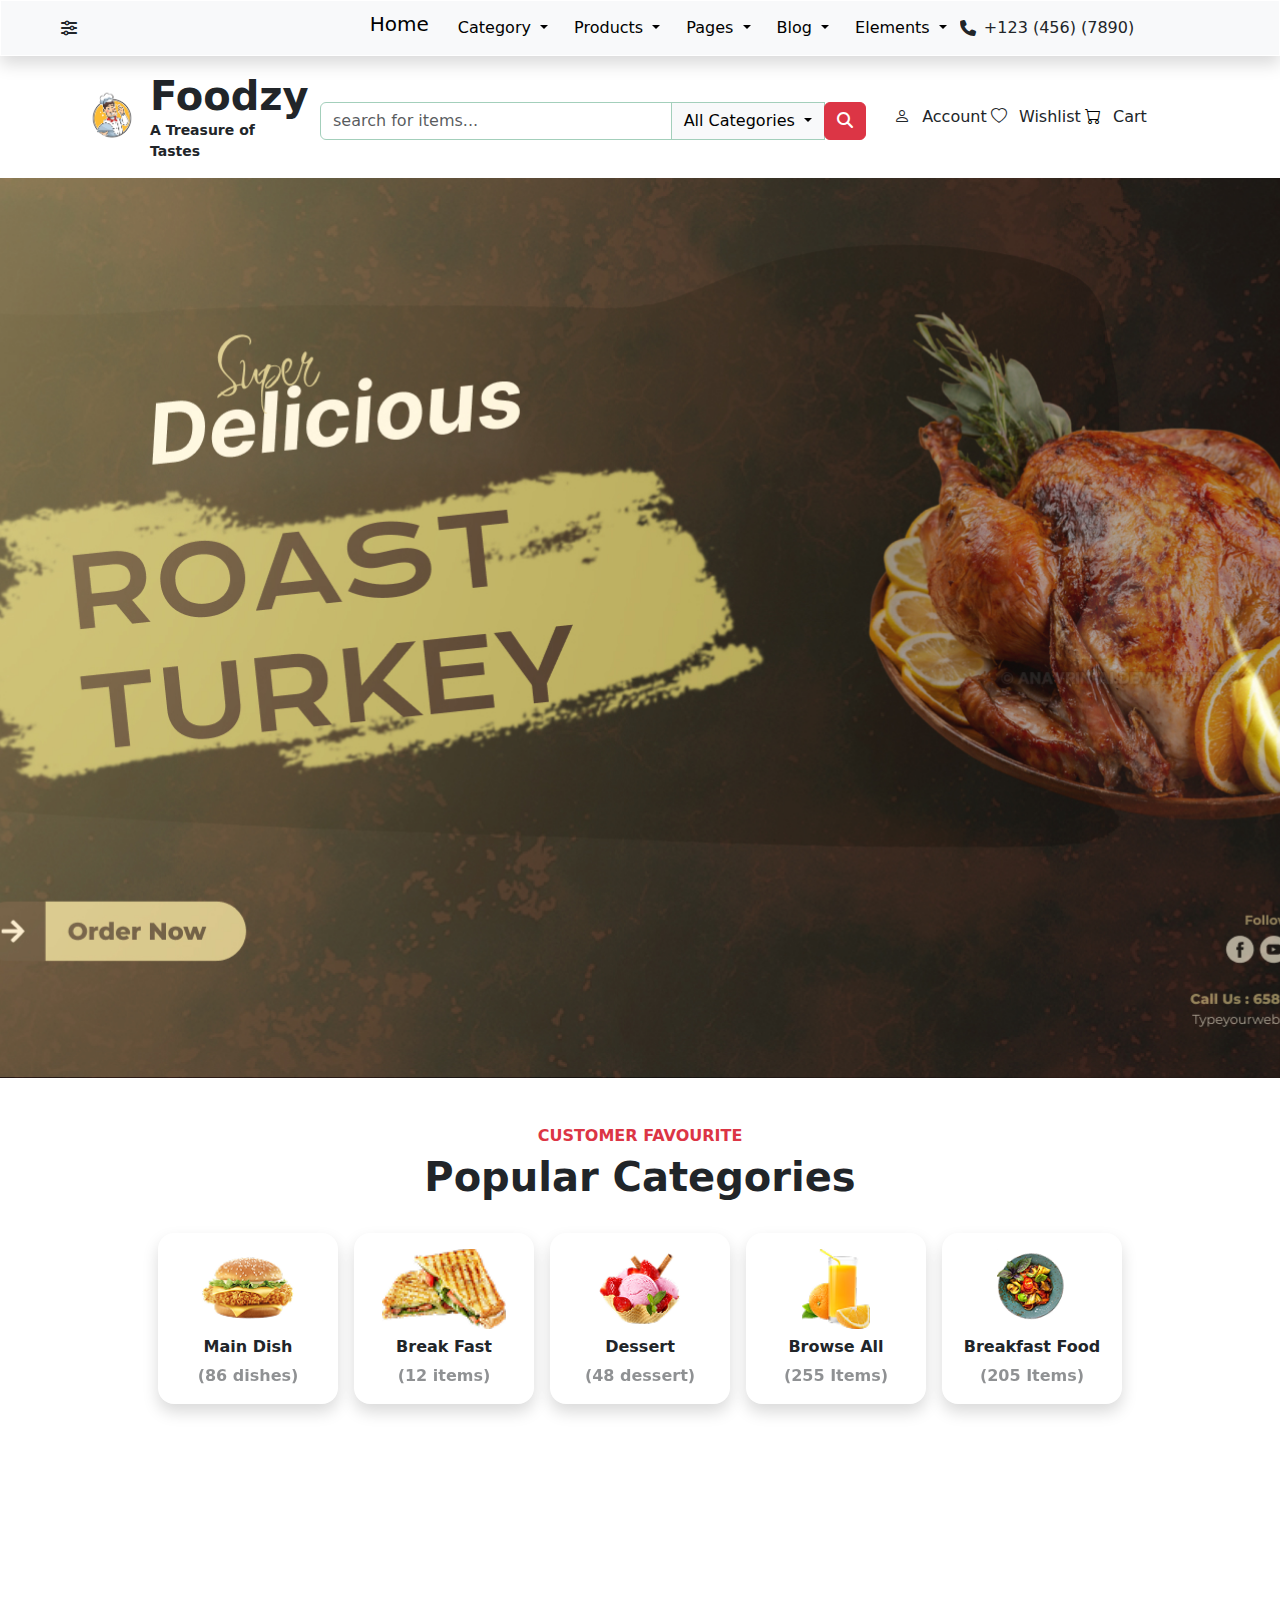
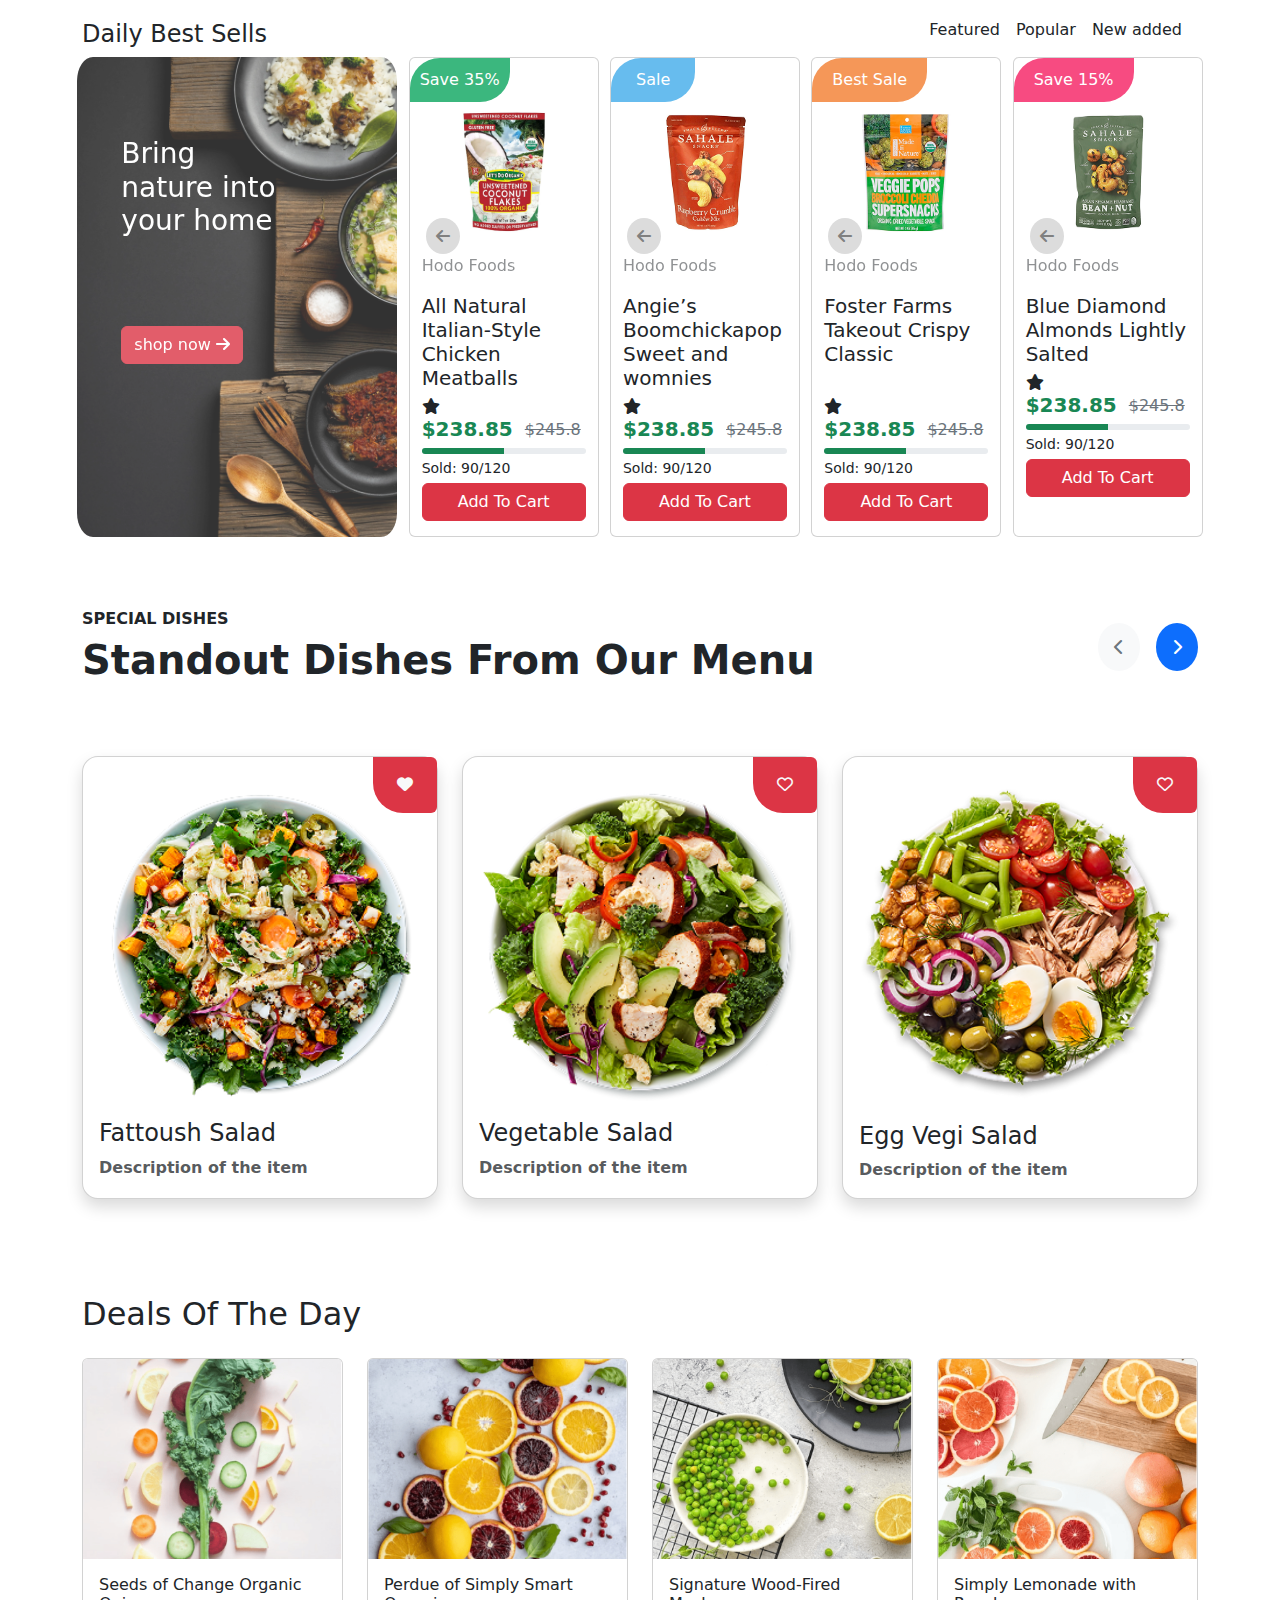
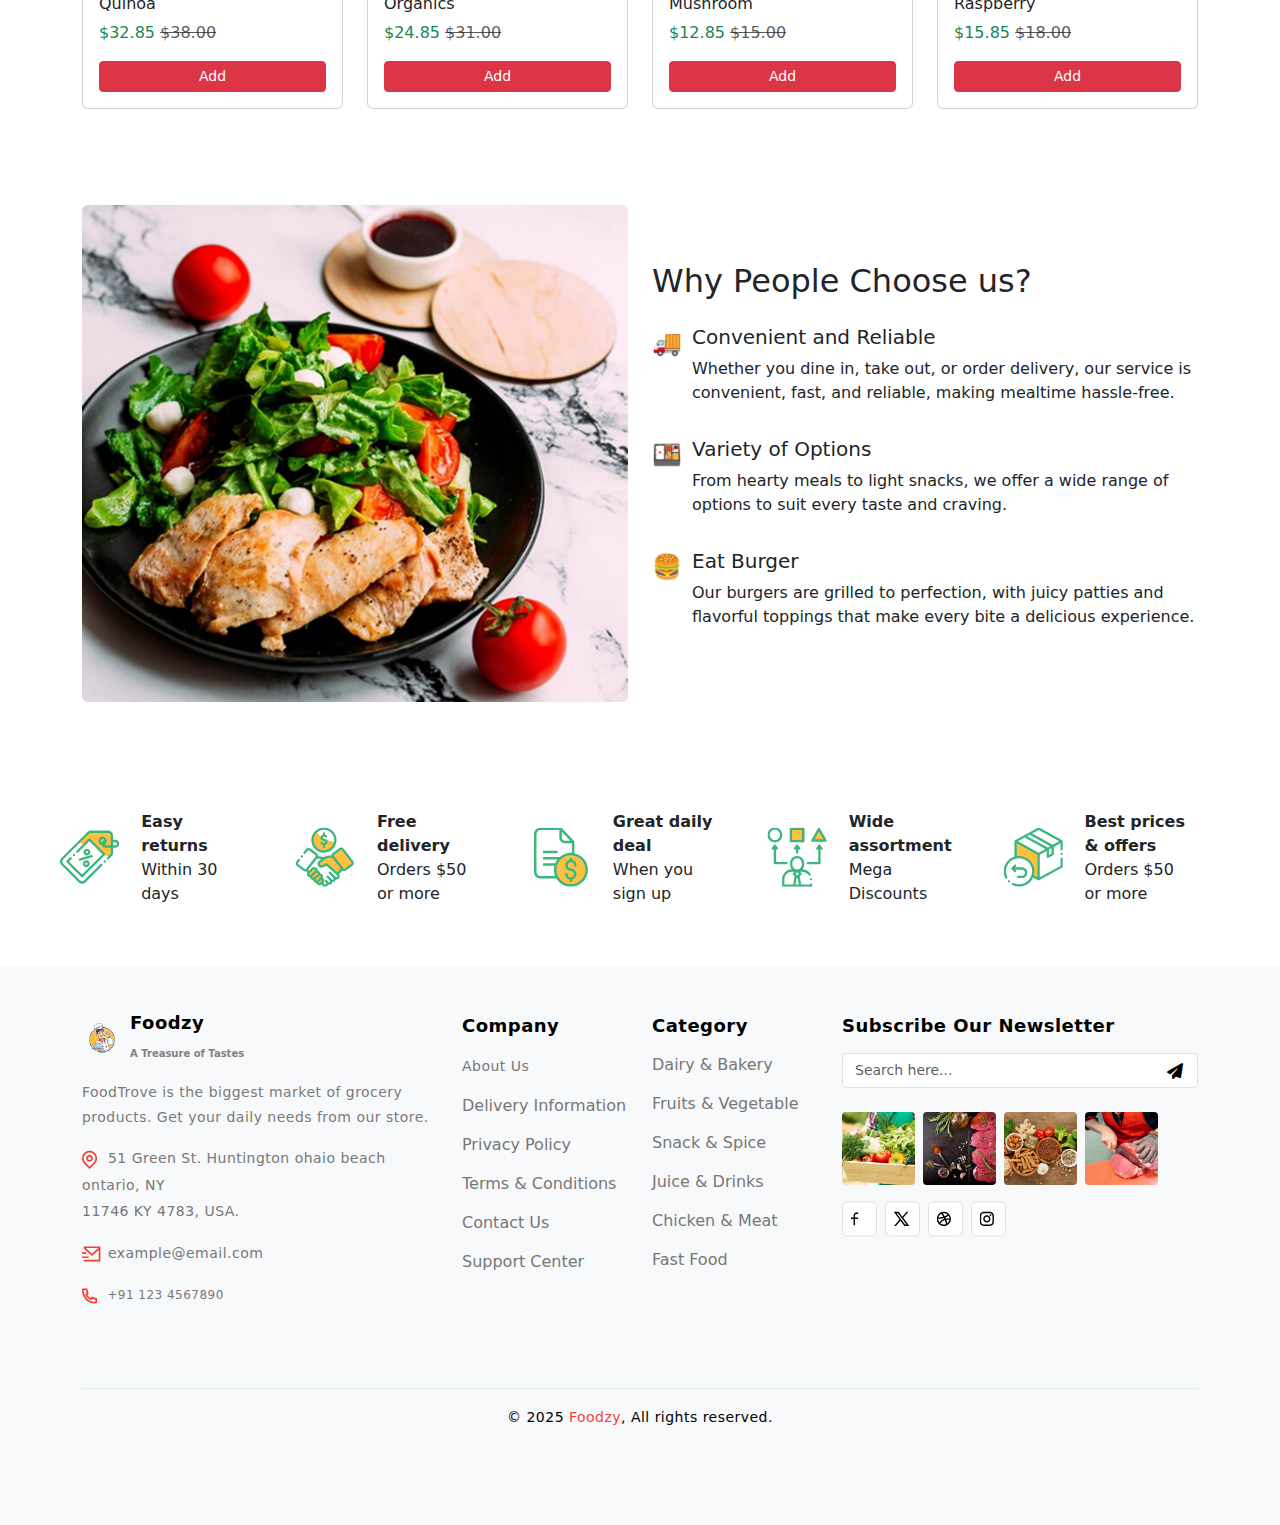
<file: html/home.html>
<!DOCTYPE html>
<html lang="en">

<head>
  <meta charset="UTF-8">
  <link rel="stylesheet" href="https://cdnjs.cloudflare.com/ajax/libs/font-awesome/6.5.0/css/all.min.css">
  <link rel="stylesheet" href="https://cdn.jsdelivr.net/npm/bootstrap@5.3.5/dist/css/bootstrap.min.css">
  <link href="https://cdn.jsdelivr.net/npm/bootstrap-icons@1.10.5/font/bootstrap-icons.css" rel="stylesheet">   
  <meta name="viewport" content="width=device-width, initial-scale=1.0">
  <link rel="stylesheet" href="../stylecss/style.css">
  <title>HOME</title>
</head>

<body>

  <nav class="navbar navbar-expand-lg navbar-light bg-light shadow ">
    <div class="container-fluid  ">
        <div class="d-flex align-items-center justify-content-between">
          <div class="icon d-flex align-items-center">
            <i class="fa-solid fa-sliders ps-3"></i>
          </div>
      
          <button class="navbar-toggler" type="button" data-bs-toggle="collapse" data-bs-target="#navbarNavDarkDropdown"
            aria-controls="navbarNavDarkDropdown" aria-expanded="false" aria-label="Toggle navigation">
            <span class="navbar-toggler-icon"></span>
          </button>
        </div>
      
        <div class="home collapse navbar-collapse justify-content-center" id="navbarNavDarkDropdown">
          <ul class="navbar-nav text-center">
            <li class="nav-item">
              <a class="navbar-brand" href="index.html">Home</a>
            </li>
            <li class="nav-item dropdown">
              <button class="btn btn-light dropdown-toggle" data-bs-toggle="dropdown" aria-expanded="false">
                Category
              </button>
              <ul class="dropdown-menu dropdown-menu-dark">
                <li><a class="dropdown-item" href="home.html">home2</a></li>
                <li><a class="dropdown-item" href="Findex.html">home3</a></li>
                <li><a class="dropdown-item" href="demo.html">  blog</a> </li>
                <li><a class="dropdown-item" href="About.html">About</a></li>
                <li><a class="dropdown-item" href="checkout.html">check-out</a></li>
                <li><a class="dropdown-item" href="details.html">details</a></li>
                <li><a class="dropdown-item" href="login.html">login</a></li>
                <li><a class="dropdown-item" href="signUp.html">signUp</a></li>
                <li><a class="dropdown-item" href="Shop.html">Shop</a></li>
                <li><a class="dropdown-item" href="faq.html">Faq</a></li>
              </ul>
            </li>
            <li class="nav-item dropdown">
              <button class="btn btn-light dropdown-toggle" data-bs-toggle="dropdown" aria-expanded="false">
                Products
              </button>
              <ul class="dropdown-menu dropdown-menu-dark">
                <li><a class="dropdown-item" href="#">Action</a></li>
                <li><a class="dropdown-item" href="#">Another action</a></li>
                <li><a class="dropdown-item" href="#">Something else here</a></li>
              </ul>
            </li>
            <li class="nav-item dropdown">
              <button class="btn btn-light dropdown-toggle" data-bs-toggle="dropdown" aria-expanded="false">
                Pages
              </button>
              <ul class="dropdown-menu dropdown-menu-dark">
                <li><a class="dropdown-item" href="faq.html">Faq</a></li>
                <li><a class="dropdown-item" href="faq.html">Faq</a></li>
                <li><a class="dropdown-item" href="#">Something else here</a></li>
              </ul>
            </li>
            <li class="nav-item dropdown">
              <button class="btn btn-light dropdown-toggle" data-bs-toggle="dropdown" aria-expanded="false">
                Blog
              </button>
              <ul class="dropdown-menu dropdown-menu-dark">
                <li><a class="dropdown-item" href="#">Action</a></li>
                <li><a class="dropdown-item" href="#">Another action</a></li>
                <li><a class="dropdown-item" href="#">Something else here</a></li>
              </ul>
            </li>
            <li class="nav-item dropdown">
              <button class="btn btn-light dropdown-toggle" data-bs-toggle="dropdown" aria-expanded="false">
                Elements
              </button>
              <ul class="dropdown-menu dropdown-menu-dark">
                <li><a class="dropdown-item" href="#">Action</a></li>
                <li><a class="dropdown-item" href="#">Another action</a></li>
                <li><a class="dropdown-item" href="#">Something else here</a></li>
              </ul>
            </li>
          </ul>
      
          <div class="d-flex align-items-center justify-content-center mt-3 mt-lg-0">
            <i class="fa-solid fa-phone me-2"></i>
            <p class="mb-0">+123 (456) (7890)</p>
          </div>
        </div>
      </div>
      
  </nav>

  <div class="container">
    <div class="row align-items-center">
      
      <!-- Logo Section -->
      <div class="col-12 col-sm-6 col-md-4 col-lg-2 mt-3">
        <div class="d-flex align-items-center">
          <div>
            <img src="../img/0d3282405895e8ddeadc648b3d042146aa51c7b5.png" alt="logoo" style="width: 60px; height: 60px;" class="me-2">
          </div>
          <div>
            <h1 class="mb-0 fw-bold">Foodzy</h1>
            <p class="mb-0 fw-bold small">A Treasure of Tastes</p>
          </div>
        </div>
      </div>
  
      <!-- Search Section -->
      <div class="col-8 col-sm-8 col-md-6 col-lg-6  ms-5">
        <div class="input-group w-100 h-25 mt-4">
          <input type="search" class="form-control border border-success-subtle" placeholder="search for items...">
          <button class="btn btn-light dropdown-toggle border border-success-subtle" data-bs-toggle="dropdown" aria-expanded="false">
            All Categories
          </button>
          <ul class="dropdown-menu dropdown-menu-dark">
            <li><a class="dropdown-item" href="#">category one</a></li>
            <li><a class="dropdown-item" href="#">category two</a></li>
          </ul>
          <div class="input-group-append">
            <a href="#" class="btn btn-danger" type="button">
              <i class="fa fa-search"></i>
            </a>
          </div>
        </div>
      </div>
  
      <!-- User Section -->
      <div class="col-12 col-sm-6 col-md-12 col-lg-3 mt-3">
        <div class="user my-4 d-flex align-items-center justify-content-center justify-content-lg-evenly flex-wrap">
          
            <span class="d-inline-flex align-items-center gap-1 mb-2 mb-lg-0">
            <i class="bi bi-person me-2"></i>Account
          </span>
  
          <span class="d-inline-flex align-items-center gap-1 mb-2 mb-lg-0">
            <i class="bi bi-heart me-2"></i>Wishlist
          </span>
  
          <span class="d-inline-flex align-items-center gap-1">
            <a class="text-decoration-none text-black" href="/html/card.html"><i class="bi bi-cart me-2"></a></i>Cart
          </span>
        </div>
        
      </div>
  
    </div>
  </div>
  

  <div class="back mt-3">
  </div>

  <section class="category py-5">
    <div class="container">
      <div class="text-center">
        <h6 class="text-danger fw-bold">CUSTOMER FAVOURITE</h6>
        <h1 class="fw-bold">Popular Categories</h1>
      </div>
  
      <div class="d-flex flex-wrap gap-3 pb-2 justify-content-center py-4">
        <div class="shadow rounded-4  p-3 bg-white text-center" style="width: 180px;">
          <img src="../img/pngwing 4.png" class="img-fluid mb-2" style="height: 80px;" alt="..">
          <h6 class="fw-bold">Main Dish</h6>
          <p class="opacity-50 fw-semibold m-0">(86 dishes)</p>
        </div>
  
        <div class="shadow rounded-4  p-3 bg-white text-center" style="width: 180px;">
          <img src="../img/pngwing 6.png" class="img-fluid mb-2" style="height: 80px;">
          <h6 class="fw-bold">Break Fast</h6>
          <p class="opacity-50 fw-semibold m-0">(12 items)</p>
        </div>
  
        <div class="shadow rounded-4  p-3 bg-white text-center" style="width: 180px;">
          <img src="../img/pngwing 3.png" class="img-fluid mb-2" style="height: 80px;">
          <h6 class="fw-bold">Dessert</h6>
          <p class="opacity-50 fw-semibold m-0">(48 dessert)</p>
        </div>
  
        <div class="shadow rounded-4  p-3 bg-white text-center" style="width: 180px;">
          <img src="../img/pngwing 7.png" class="img-fluid mb-2" style="height: 80px;">
          <h6 class="fw-bold">Browse All</h6>
          <p class="opacity-50 fw-semibold m-0">(255 Items)</p>
        </div>
  
        <div class="shadow rounded-4  p-3 bg-white text-center" style="width: 180px;">
          <img src="../img/Frame 45.png" class="img-fluid mb-2" style="height: 80px;">
          <h6 class="fw-bold">Breakfast Food</h6>
          <p class="opacity-50 fw-semibold m-0">(205 Items)</p>
        </div>
      </div>
    </div>
  </section>
  
  
  

  <section class="sells ">
    <div class="container">
      <div class="row head ">
        <div class="col-lg-6 col-md-3 col-sm-4">
          <h4 class="w-auto">Daily Best Sells</h4>
        </div>
        <div class="col-lg-6 col-md-9 col-sm-8 d-flex justify-content-end">
          <h6 class="pe-3">Featured</h6>
          <h6 class="pe-3">Popular</h6>
          <h6 class="pe-3">New added</h6>
        </div>
      </div>
      <div class="row main gap-1 justify-content-evenly">
        <div class="slide col-lg-2 col-md-12 col-sm-6 ">
          <h3 class="text-white">Bring nature into your home</h3>
          <button class="btn btn-danger">shop now <span><i class="fa-solid fa-arrow-right"></i></span></button>
        </div>
        <div class="card col-lg-2 col-md-4 col-sm-6">
          <div class="mini">Save 35%</div>
          <img src="../img/img1.png">
          <div><i class=" arrow fa-solid fa-arrow-left"></i></div>
          <p class="opacity-50 mt-0">Hodo Foods</p>
          <h5 class="mt-0 pt-0 fs-5">All Natural Italian-Style
            Chicken Meatballs</h5>
          <i class="fa-solid fa-star"></i>
          <div class="d-flex">
            <span class="text-success fw-bold me-2 fs-5">$238.85</span>
            <span class="text-secondary text-decoration-line-through pt-1 ms-1">$245.8 </span>
          </div>
          <div class="progress mt-1" style="height:6px">
            <div class="progress-bar bg-success" style="width: 50%;"></div>
          </div>
          <p class="small mt-1 mb-1">Sold: 90/120</p>
          <button class="btn btn-danger mt-0 ms-0 mb-2">Add To Cart</button>
        </div>
        <div class="card col-lg-2 col-md-4 col-sm-6">
          <div class="mini2">Sale</div>
          <img src="../img/img6.png">
          <div><i class=" arrow fa-solid fa-arrow-left"></i></div>
          <p class="opacity-50 mt-0">Hodo Foods</p>
          <h5 class="mt-0 pt-0 fs-5">Angie’s Boomchickapop Sweet
            and womnies</h5>
          <i class="fa-solid fa-star"></i>
          <div class="d-flex">
            <span class="text-success fw-bold me-2 fs-5">$238.85</span>
            <span class="text-secondary text-decoration-line-through pt-1 ms-1">$245.8 </span>
          </div>
          <div class="progress mt-1" style="height:6px">
            <div class="progress-bar bg-success" style="width: 50%;"></div>
          </div>
          <p class="small mt-1 mb-1">Sold: 90/120</p>
          <button class="btn btn-danger mt-0 ms-0 mb-2">Add To Cart</button>
        </div>
        <div class="card col-lg-2 col-md-4 col-sm-6">
          <div class="mini3">Best Sale</div>
          <img src="../img/img3.png">
          <div><i class=" arrow fa-solid fa-arrow-left"></i></div>
          <p class="opacity-50 mt-0">Hodo Foods</p>
          <h5 class="mt-0 pt-0 fs-5">Foster Farms Takeout Crispy
            Classic</h5>
          <i class="fa-solid fa-star mt-4"></i>
          <div class="d-flex">
            <span class="text-success fw-bold me-2 fs-5">$238.85</span>
            <span class="text-secondary text-decoration-line-through pt-1 ms-1">$245.8 </span>
          </div>
          <div class="progress mt-1" style="height:6px">
            <div class="progress-bar bg-success" style="width: 50%;"></div>
          </div>
          <p class="small mt-1 mb-1">Sold: 90/120</p>
          <button class="btn btn-danger mt-0 ms-0 mb-2">Add To Cart</button>
        </div>
        <div class="card col-lg-2 col-md-4 col-sm-6">
          <div class="mini4">Save 15%</div>
          <img src="../img/img4.png">
          <div><i class=" arrow fa-solid fa-arrow-left"></i></div>
          <p class="opacity-50 mt-0">Hodo Foods</p>
          <h5 class="mt-0 pt-0 fs-5">Blue Diamond Almonds Lightly
            Salted</h5>
          <i class="fa-solid fa-star"></i>
          <div class="d-flex">
            <span class="text-success fw-bold me-2 fs-5">$238.85</span>
            <span class="text-secondary text-decoration-line-through pt-1 ms-1">$245.8 </span>
          </div>
          <div class="progress mt-1" style="height:6px">
            <div class="progress-bar bg-success" style="width: 50%;"></div>
          </div>
          <p class="small mt-1 mb-1">Sold: 90/120</p>
          <button class="btn btn-danger mt-0 ms-0 mb-2">Add To Cart</button>
        </div>
      </div>
    </div>
  </section>

  <section class="dishes py-5">
    <div class="container mt-4">
  
      <!-- Header -->
      <div class="d-flex flex-column flex-md-row justify-content-between align-items-start align-items-md-center gap-3">
        <div>
          <h6 class="text-uppercase fw-bold">Special Dishes</h6>
          <h1 class="fw-bold m-0">Standout Dishes From Our Menu</h1>
        </div>
  
        <div class="ico d-flex justify-content-start justify-content-md-end">
          <i class="iconL fa-solid fa-chevron-left text-secondary bg-light rounded-circle p-3 me-3"></i>
          <i class="iconR fa-solid fa-chevron-right p-3 rounded-circle bg-primary text-white"></i>
        </div>
      </div>
  
      <!-- Cards -->
      <div class="row justify-content-evenly mt-5 gy-4">
        <!-- Card 1 -->
        <div class="col-12 col-sm-6 col-lg-4">
          <div class="card shadow rounded-4 position-relative h-100">
            <div class="heart bg-danger position-absolute top-0 end-0 py-3 px-4 rounded-end">
              <i class="fa-solid fa-heart text-light"></i>
            </div>
            <img src="../img/Fattoush salad.png" class="card-img-top img-fluid rounded-top mt-4 px-3" alt="Fattoush Salad">
            <div class="card-body">
              <h4 class="card-title">Fattoush Salad</h4>
              <p class="card-text text-muted fw-bold">Description of the item</p>
            </div>
          </div>
        </div>
  
        <!-- Card 2 -->
        <div class="col-12 col-sm-6 col-lg-4">
          <div class="card shadow rounded-4 position-relative h-100">
            <div class="heart bg-danger position-absolute top-0 end-0 py-3 px-4 rounded-end">
              <i class="fa-regular fa-heart text-light"></i>
            </div>
            <img src="../img/Vegetable salad.png" class="card-img-top img-fluid rounded-top mt-4 px-3" alt="Vegetable Salad">
            <div class="card-body">
              <h4 class="card-title">Vegetable Salad</h4>
              <p class="card-text text-muted fw-bold">Description of the item</p>
            </div>
          </div>
        </div>
  
        <!-- Card 3 -->
        <div class="col-12 col-sm-6 col-lg-4">
          <div class="card shadow rounded-4 position-relative h-100">
            <div class="heart bg-danger position-absolute top-0 end-0 py-3 px-4 rounded-end">
              <i class="fa-regular fa-heart text-light"></i>
            </div>
            <img src="../img/Egg salad.png" class="card-img-top img-fluid rounded-top mt-4 px-3" alt="Egg Vegi Salad">
            <div class="card-body">
              <h4 class="card-title">Egg Vegi Salad</h4>
              <p class="card-text text-muted fw-bold">Description of the item</p>
            </div>
          </div>
        </div>
      </div>
      
    </div>
  </section>
  

  <!-- Deals Of The Day Section -->
  <section class="container my-5">
    <h2 class="mb-4">Deals Of The Day</h2>
    <div class="row g-4">
      <div class="col-md-3 col-sm-6">
        <div class="card deal-card">
          <img src="../img/deal 4.png" class="card-img-top" alt="Deal 1">
          <div class="card-body">
            <h6 class="card-title">Seeds of Change Organic Quinoa</h6>
            <p class="text-success">$32.85 <s class="text-muted">$38.00</s></p>
            <button class="btn btn-danger btn-sm w-100">Add</button>
          </div>
        </div>
      </div>
      <div class="col-md-3 col-sm-6">
        <div class="card deal-card">
          <img src="../img/deal 3.png" class="card-img-top" alt="Deal 2">
          <div class="card-body">
            <h6 class="card-title">Perdue of Simply Smart Organics</h6>
            <p class="text-success">$24.85 <s class="text-muted">$31.00</s></p>
            <button class="btn btn-danger btn-sm w-100">Add</button>
          </div>
        </div>
      </div>
      <div class="col-md-3 col-sm-6">
        <div class="card deal-card">
          <img src="../img/deal 2.png" class="card-img-top" alt="Deal 3">
          <div class="card-body">
            <h6 class="card-title">Signature Wood-Fired Mushroom</h6>
            <p class="text-success">$12.85 <s class="text-muted">$15.00</s></p>
            <button class="btn btn-danger btn-sm w-100">Add</button>
          </div>
        </div>
      </div>
      <div class="col-md-3 col-sm-6">
        <div class="card deal-card">
          <img src="../img/deal 1.png" class="card-img-top" alt="Deal 4">
          <div class="card-body">
            <h6 class="card-title">Simply Lemonade with Raspberry</h6>
            <p class="text-success">$15.85 <s class="text-muted">$18.00</s></p>
            <button class="btn btn-danger btn-sm w-100">Add</button>
          </div>
        </div>
      </div>
    </div>
  </section>

  <!-- Why People Choose Us Section -->
  <section class="container py-5 mt-5">
    <div class="row align-items-center">
      <div class="col-md-6 mb-4 mb-md-0">
        <img src="../img/image 28.png" class="img-fluid rounded" alt="Why Choose Us">
      </div>
      <div class="col-md-6">
        <h2 class="mb-4">Why People Choose us?</h2>
        <div class="mb-3 d-flex">
          <div class="why-icon">🚚</div>
          <div>
            <h5>Convenient and Reliable</h5>
            <p>Whether you dine in, take out, or order delivery, our service is convenient, fast, and reliable, making
              mealtime hassle-free.</p>
          </div>
        </div>
        <div class="mb-3 d-flex">
          <div class="why-icon">🍱</div>
          <div>
            <h5>Variety of Options</h5>
            <p>From hearty meals to light snacks, we offer a wide range of options to suit every taste and craving.</p>
          </div>
        </div>
        <div class="d-flex">
          <div class="why-icon">🍔</div>
          <div>
            <h5>Eat Burger</h5>
            <p>Our burgers are grilled to perfection, with juicy patties and flavorful toppings that make every bite a
              delicious experience.</p>
          </div>
        </div>
      </div>
    </div>
  </section>

  <section class="stay py-3">
    <div class="container my-4 py-3">
      <div class="row g-3 justify-content-between">
        
        <!-- الكارت 1 -->
        <div class="col-12 col-sm-6 col-md-4 col-lg-2">
          <div class="px-1 py-1 bg-light rounded-3 row align-items-center bg-white">
            <div class="col-3 d-flex justify-content-center align-items-center ">
              <div class="position-relative">
                <div class="me-3 d-flex justify-content-center align-items-center" style="width: 60px; height: 60px;">
                  <!-- أيقونة -->
                  <svg width="60" height="61" viewBox="0 0 60 61" fill="none" xmlns="http://www.w3.org/2000/svg">
                    <mask id="mask0_1_6519" style="mask-type:luminance" maskUnits="userSpaceOnUse" x="0" y="0" width="60" height="60">
                    <path d="M59.305 0.47998H0V59.785H59.305V0.47998Z" fill="white"/>
                    </mask>
                    <g mask="url(#mask0_1_6519)">
                    <path d="M37.7141 4.76562H29.1426L18.8569 15.0513L23.9998 18.0513L29.1426 12.9085L39.8569 23.6228L43.7141 28.3371L49.2855 29.1942L51.8569 24.4799V8.1942L47.5712 4.76562H37.7141Z" fill="#FDC040"/>
                    <path d="M55.3668 12.8128H53.048L53.0502 8.6673C53.0516 5.88421 50.7888 3.61874 48.0052 3.61737L30.4063 3.60742H30.4041C29.4023 3.60742 28.4603 3.99745 27.7517 4.706L1.47819 30.9795C0.524855 31.9329 0 33.2002 0 34.5485C0 35.8969 0.524855 37.1642 1.47819 38.1176L18.5288 55.1681C19.5129 56.1522 20.8055 56.6441 22.0977 56.6441C23.3905 56.6441 24.6831 56.1522 25.6672 55.1681L42.2092 38.6261C42.6617 38.1737 42.6617 37.4402 42.2092 36.9882C41.7567 36.5357 41.0233 36.5357 40.5709 36.9882L24.0289 53.5302C22.9642 54.5949 21.2318 54.5949 20.1671 53.5302L3.11655 36.4797C2.60075 35.9639 2.3166 35.2779 2.3166 34.5485C2.3166 33.8192 2.60075 33.1332 3.11655 32.6174L29.3896 6.34436C29.6607 6.07334 30.0208 5.92402 30.4041 5.92402H30.405L48.0039 5.93398C49.5097 5.93443 50.7345 7.1606 50.7336 8.66639L50.7282 18.3726H45.5109C45.0615 18.3726 44.6547 18.1889 44.3607 17.893C44.8453 17.6853 45.2996 17.3853 45.6945 16.9903C47.3591 15.3252 47.3591 12.6168 45.6945 10.9523C44.0295 9.28718 41.3211 9.28718 39.656 10.9523C37.9914 12.6168 37.9914 15.3252 39.656 16.9903C40.2731 17.6075 41.0342 17.9952 41.8319 18.155C42.3988 19.6349 43.8336 20.6892 45.5109 20.6892H50.7268L50.7237 26.2418C50.7237 26.625 50.5743 26.9848 50.3033 27.2553L47.1234 30.4356C46.6709 30.8881 46.6709 31.6216 47.1234 32.0741C47.5755 32.526 48.3088 32.526 48.7613 32.0741L51.9417 28.8937C52.6493 28.1855 53.0398 27.2445 53.0403 26.2432L53.0434 20.6892H55.3668C57.5382 20.6892 59.305 18.9228 59.305 16.751C59.305 14.5796 57.5382 12.8128 55.3668 12.8128ZM41.2943 12.5902C41.6753 12.2092 42.1753 12.0191 42.6757 12.0191C43.1757 12.0191 43.6756 12.2096 44.0566 12.5902C44.177 12.7109 44.2765 12.8444 44.3589 12.9851C43.0875 13.3747 42.0885 14.3923 41.7233 15.6746C41.5699 15.5891 41.4247 15.4827 41.2943 15.3524C40.5328 14.5905 40.5328 13.3517 41.2943 12.5902ZM55.3668 18.3726H53.0448L53.0466 15.1294H55.3668C56.2609 15.1294 56.9884 15.8569 56.9884 16.751C56.9884 17.645 56.2609 18.3726 55.3668 18.3726Z" fill="#3BB77E"/>
                    <path d="M18.6965 32.8319C18.839 33.3444 19.3046 33.6797 19.8114 33.6797C19.9146 33.6797 20.019 33.6662 20.1227 33.6372L32.0134 30.3275C32.6296 30.1559 32.9902 29.5171 32.8188 28.9008C32.6472 28.2851 32.0088 27.9245 31.3921 28.0959L19.5014 31.4052C18.8856 31.5772 18.525 32.2156 18.6965 32.8319Z" fill="#3BB77E"/>
                    <path d="M23.9305 34.3605C23.2853 35.0058 22.9302 35.8632 22.9302 36.7758C22.9302 37.6879 23.2853 38.5453 23.9305 39.1906C24.5965 39.8562 25.4707 40.1892 26.3453 40.1892C27.2199 40.1892 28.0945 39.8562 28.7605 39.1906C30.0921 37.8589 30.0921 35.6921 28.7605 34.3605C27.429 33.0289 25.2621 33.0289 23.9305 34.3605ZM27.1222 37.5522C26.6937 37.9806 25.9969 37.9806 25.5685 37.5522C25.3608 37.345 25.2468 37.069 25.2468 36.7753C25.2468 36.4821 25.3612 36.2061 25.5685 35.9984C25.7829 35.7844 26.0643 35.6772 26.3453 35.6772C26.6268 35.6772 26.9082 35.7844 27.1222 35.9984C27.5507 36.4269 27.5507 37.1242 27.1222 37.5522Z" fill="#3BB77E"/>
                    <path d="M29.3345 27.4642C30.6661 26.1322 30.6661 23.9657 29.3345 22.6342C28.6894 21.989 27.8315 21.6338 26.9193 21.6338C26.0071 21.6338 25.1493 21.989 24.5045 22.6342C23.173 23.9657 23.173 26.1322 24.5045 27.4642C25.1705 28.1297 26.0447 28.4627 26.9193 28.4627C27.7939 28.4627 28.6685 28.1297 29.3345 27.4642ZM26.1425 24.2721C26.3501 24.0644 26.6261 23.9504 26.9193 23.9504C27.2129 23.9504 27.4889 24.0644 27.6962 24.2721C28.1247 24.7006 28.1247 25.3973 27.6962 25.8258C27.2681 26.2543 26.5709 26.2543 26.1425 25.8258C25.7144 25.3973 25.7144 24.7006 26.1425 24.2721Z" fill="#3BB77E"/>
                    <path d="M11.5204 30.4385C11.068 29.986 10.3345 29.986 9.88201 30.4385L6.59081 33.7297C6.37363 33.9469 6.25146 34.2414 6.25146 34.5486C6.25146 34.8559 6.37363 35.1504 6.59081 35.3676L21.2791 50.0558C21.5049 50.2816 21.8017 50.3947 22.098 50.3947C22.3944 50.3947 22.6907 50.2816 22.917 50.0558L44.8776 28.0947C45.3301 27.6422 45.3301 26.9088 44.8776 26.4564L30.1899 11.7685C29.9727 11.5513 29.6781 11.4292 29.3709 11.4292C29.0637 11.4292 28.7691 11.5513 28.552 11.7685L16.4345 23.8859C15.9821 24.3384 15.9821 25.0718 16.4345 25.5242C16.8866 25.9763 17.62 25.9763 18.0724 25.5242L29.3709 14.2259L42.4208 27.2757L22.098 47.5985L9.0481 34.5486L11.5204 32.0764C11.9724 31.6239 11.9728 30.8909 11.5204 30.4385Z" fill="#3BB77E"/>
                    <path d="M44.6666 33.3726C44.3617 33.3726 44.063 33.4965 43.8476 33.7119C43.6323 33.9273 43.5083 34.2264 43.5083 34.5308C43.5083 34.8354 43.6323 35.1344 43.8476 35.3498C44.063 35.5652 44.3617 35.6892 44.6666 35.6892C44.9711 35.6892 45.2697 35.5652 45.4856 35.3498C45.701 35.1344 45.8249 34.8354 45.8249 34.5308C45.8249 34.2264 45.701 33.9273 45.4856 33.7119C45.2697 33.4965 44.9711 33.3726 44.6666 33.3726Z" fill="#3BB77E"/>
                    <path d="M14.7956 28.7995C15.0124 28.5842 15.1354 28.2864 15.1354 27.9806C15.1354 27.6761 15.0124 27.3784 14.7956 27.1616C14.5803 26.9463 14.2825 26.8223 13.9771 26.8223C13.6721 26.8223 13.3735 26.9463 13.1582 27.1616C12.9424 27.377 12.8188 27.6761 12.8188 27.9806C12.8188 28.2864 12.9424 28.5842 13.1582 28.7995C13.3744 29.0163 13.6721 29.1389 13.9771 29.1389C14.2825 29.1389 14.5803 29.0163 14.7956 28.7995Z" fill="#3BB77E"/>
                    </g>
                    </svg>
                                  </div>
              </div>
            </div>
            <div class="col-9">
              <p class="text-dark fs-6 fw-semibold font-family-Quicksand m-0 px-2">Easy returns</p>
              <p class="text-success-subtle fs-6 fw-normal font-family-Lato m-0 px-2">Within 30 days</p>
            </div>
          </div>
        </div>
    
        <!-- الكارت 2 -->
        <div class="col-12 col-sm-6 col-md-4 col-lg-2">
          <div class="px-1 py-1 bg-light rounded-3 row align-items-center bg-white">
            <div class="col-3 d-flex justify-content-center align-items-center">
              <div class="position-relative">
                <div class="me-3 d-flex justify-content-center align-items-center" style="width: 60px; height: 60px;">
                  <svg width="60" height="61" viewBox="0 0 60 61" fill="none" xmlns="http://www.w3.org/2000/svg">
                    <g clip-path="url(#clip0_1_6539)">
                    <mask id="mask0_1_6539" style="mask-type:luminance" maskUnits="userSpaceOnUse" x="0" y="0" width="60" height="60">
                    <path d="M59.4671 0.47998H0.162109V59.785H59.4671V0.47998Z" fill="white"/>
                    </mask>
                    <g mask="url(#mask0_1_6539)">
                    <path d="M38.1431 28.7657L41.1431 24.0514L45.4288 21.9086C46.0002 21.7657 47.2288 21.5657 47.5716 21.9086C47.9145 22.2514 52.8574 28.9086 55.2859 32.1943L57.4288 36.0514C57.0002 36.9086 56.0574 38.7086 55.7145 39.0514C55.3716 39.3943 52.143 40.9086 50.5716 41.6228C49.7145 41.7657 47.9145 42.0514 47.5716 42.0514C47.2288 42.0514 43.143 36.6229 41.1431 33.9086L38.8931 30.0514L38.1431 28.7657Z" fill="#FDC040"/>
                    <path d="M47.5718 42.0513C47.2289 42.0513 43.1432 36.6227 41.1432 33.9084L38.8932 30.0513H37.2861H33.0003C32.5718 30.0513 30.4289 30.9084 29.5718 31.337L27.0003 32.6227C26.1432 33.0513 25.2861 33.9084 24.8575 34.337C24.4289 34.7656 23.5718 36.0513 23.5718 36.4798C23.5718 36.9084 23.5718 37.7656 24.0003 38.1941C24.4289 38.6227 25.2861 39.0513 25.7146 39.0513H28.2861C28.9718 39.0513 30.8575 38.1941 31.7146 37.7656C32.0003 37.9084 32.6575 38.2798 33.0003 38.6227C33.3432 38.9656 36.286 41.0512 37.7146 42.0513L41.1432 45.4798C41.7147 45.7655 42.9432 46.2513 43.2861 45.9084C43.6289 45.5656 44.8575 44.6227 45.4289 44.1941L46.7146 43.337L47.5718 42.0513Z" fill="#FDC040"/>
                    <path d="M13.2856 46.7659C13.2856 47.4516 14.4285 48.7658 14.9999 49.3373L17.9999 51.9087L19.7142 53.1944L21.4285 54.9087C22 55.1944 23.1428 55.8516 23.1428 56.1944C23.1428 56.5373 24.8571 56.9087 25.7142 57.0516C26.1428 56.7659 27.0856 56.1087 27.4285 55.7659C27.8571 55.3373 27.8571 55.3373 27.8571 54.4802C27.8571 53.623 27.8571 52.7659 27.4285 51.9087C26.9999 51.0516 26.9999 49.3373 26.5714 48.9087C26.1428 48.4802 24.4285 47.623 24.4285 47.1944C24.4285 46.7659 23.1428 45.0516 22.7142 44.623C22.2856 44.1944 21.4285 42.4802 20.9999 42.0516C20.5714 41.623 19.2856 40.7659 18.4285 41.1944C17.5714 41.623 14.9999 43.7659 14.5714 44.1944C14.2285 44.5373 13.5713 46.0516 13.2856 46.7659Z" fill="#FDC040"/>
                    <path d="M21.4289 4.76562C24.0003 8.33706 31.3718 15.3085 40.2861 14.6228L38.5718 19.7656L36.0003 21.9085L27.8575 24.4799L21.4289 22.3371L17.5718 15.4799L18.0003 9.90848L20.1432 6.05134L21.4289 4.76562Z" fill="#FDC040"/>
                    <path d="M28.8559 15.8868C28.4034 15.8868 27.8486 15.8206 27.4687 15.3973C27.3366 15.2486 27.2209 15.1096 27.1087 14.9938C26.2038 14.0415 24.6449 15.3643 25.5894 16.6009L25.8174 16.8951C25.9659 17.0805 26.2335 17.2953 26.6166 17.5401C26.9898 17.778 27.4059 17.95 27.8683 18.0525V19.6863C27.8683 20.2484 28.3272 20.7113 28.8889 20.7113C29.4537 20.7113 29.9325 20.2484 29.9325 19.6863V18.0427C30.6724 17.8709 31.3065 17.5103 31.825 16.9648C32.3466 16.419 32.6076 15.695 32.6076 14.7921C32.6076 14.1771 32.4889 13.6647 32.251 13.2512C32.0132 12.8411 31.7226 12.5535 31.3758 12.3914C31.0257 12.2293 30.6459 12.0871 30.2264 11.9649C29.8104 11.8425 29.4306 11.7565 29.0804 11.7037C28.7337 11.6539 28.443 11.548 28.2052 11.3928C27.9673 11.2339 27.8485 11.0289 27.8485 10.7743C27.8485 9.55748 29.632 9.7062 30.4179 10.3676C31.5772 11.3431 32.8751 9.55748 31.5309 8.54892L31.3757 8.40992C31.2699 8.32745 31.085 8.22482 30.8175 8.09579C30.5532 7.96698 30.2559 7.87096 29.9324 7.80146V6.81285V6.38301C29.9324 5.82077 29.4732 5.35791 28.9086 5.35791C28.347 5.35791 27.8848 5.82066 27.8848 6.38301V7.78501C27.1316 7.93386 26.5074 8.30764 26.0749 8.85969C25.639 9.42197 25.4177 10.0437 25.4177 10.7379C25.4177 11.4357 25.5797 12.0078 25.9032 12.4609C26.2268 12.9136 26.6199 13.2312 27.0856 13.4164C27.5479 13.6017 28.0102 13.7505 28.4726 13.8595C28.9382 13.9721 29.3314 14.0943 29.6549 14.2365C29.9786 14.3754 30.1404 14.5706 30.1404 14.8251C30.1405 15.5328 29.7113 15.8868 28.8559 15.8868Z" fill="#3BB77E"/>
                    <path d="M58.2429 33.9371L48.7254 21.7463C48.0843 20.923 47.1123 20.4507 46.0589 20.4507C45.3153 20.4507 44.6114 20.6867 44.0207 21.1349L37.792 25.883C37.079 26.4263 36.6235 27.2149 36.5094 28.1033C36.4923 28.2358 36.4843 28.3678 36.4829 28.4992C34.1083 28.3193 31.6557 28.5001 29.2739 30.0483L29.1671 30.1176L23.1418 29.1962C23.1541 28.9876 23.1475 28.7765 23.1199 28.5646C23.0051 27.6783 22.5504 26.8915 21.8388 26.349L15.6085 21.6053C14.1488 20.489 12.0383 20.7602 10.9033 22.2113L8.6344 25.1181C8.23732 25.6265 8.32789 26.3606 8.83642 26.7575C9.34497 27.1545 10.079 27.0639 10.476 26.5554L12.7441 23.6497C13.0875 23.2107 13.7493 23.1243 14.1913 23.4624L20.423 28.2072C20.6341 28.3681 20.7691 28.6017 20.8032 28.8651C20.8373 29.1288 20.7661 29.3899 20.6035 29.5987L11.0841 41.7916C10.7431 42.2296 10.0804 42.3151 9.63905 41.9805L3.41009 37.2319C3.19789 37.0703 3.06226 36.8358 3.02831 36.5721C2.99461 36.3095 3.06585 36.0503 3.22974 35.8409L4.84812 33.7676C5.24507 33.2591 5.15461 32.5251 4.646 32.1282C4.13751 31.731 3.40349 31.8217 3.00642 32.3303L1.38898 34.4023C0.837969 35.1067 0.597274 35.983 0.711251 36.8698C0.825344 37.758 1.28102 38.5466 1.99384 39.0899L8.2248 43.8401C8.8312 44.3 9.54785 44.5225 10.2598 44.5224C10.6716 44.5224 11.0813 44.4467 11.4676 44.3009L12.274 45.4053C11.8357 46.2048 11.7673 47.1653 12.1196 48.0923C12.6231 49.4177 13.8112 50.3162 15.0966 50.359C15.1364 50.5478 15.1916 50.7365 15.2671 50.9233C15.7852 52.2071 16.9682 53.0808 18.2395 53.1383C18.2453 53.1717 18.2497 53.2051 18.2565 53.2385C18.4984 54.4139 19.4001 55.4177 20.5537 55.7959C20.8475 55.8923 21.1438 55.9417 21.4372 55.9505C21.5496 56.4237 21.7844 56.8808 22.1455 57.282C22.7083 57.9077 23.53 58.3079 24.4314 58.3078C25.086 58.3078 25.7827 58.0954 26.4523 57.6059L27.775 58.8423C28.4487 59.471 29.2969 59.7849 30.1369 59.7849C30.9889 59.7848 31.8324 59.4618 32.4765 58.8171C32.8606 58.4327 33.1582 57.9753 33.3507 57.4937C33.6789 57.5935 33.9996 57.6407 34.3072 57.6407C35.1735 57.6407 35.938 57.2748 36.4857 56.7107C36.9339 56.2491 37.2547 55.6346 37.3966 54.9796C37.444 54.982 37.4914 54.9839 37.539 54.9844C37.5507 54.9845 37.5621 54.9845 37.5738 54.9845C38.4952 54.9845 39.3792 54.6276 40.0035 54.0024C40.4409 53.5646 40.7418 53.0256 40.8854 52.4372C41.1083 52.4807 41.3321 52.5034 41.5554 52.5034C41.8365 52.5034 42.117 52.4685 42.3932 52.3977C43.5196 52.1091 44.3894 51.2287 44.6631 50.1002C44.9157 49.0589 44.6555 47.9619 43.947 46.9648C45.7814 45.4889 46.5235 44.7618 47.3615 43.4024C47.9339 43.8235 48.6307 44.0555 49.3672 44.0555C50.1129 44.0555 50.8182 43.8177 51.4045 43.3693L57.6373 38.6237C58.3483 38.0818 58.8031 37.2952 58.918 36.4087C59.0329 35.5215 58.7935 34.644 58.2429 33.9371ZM15.7076 47.7833C15.5287 47.9449 15.3552 48.0269 15.1918 48.0269C14.8563 48.0269 14.4662 47.6914 14.3034 47.2627C14.1555 46.8734 14.2244 46.5481 14.5089 46.2955L14.5127 46.2923L14.5162 46.2892L18.4514 42.7913C18.7807 42.4993 19.1119 42.3449 19.4097 42.3449C19.8455 42.3449 20.1713 42.6758 20.2896 42.9835C20.4161 43.3121 20.34 43.6053 20.0647 43.8542L19.3788 44.4728L19.377 44.4744C19.3735 44.4773 19.3704 44.4803 19.3669 44.4833C19.3424 44.5056 19.3171 44.5285 19.292 44.5511L15.7076 47.7833ZM18.8885 50.5751C18.7111 50.7318 18.5421 50.8078 18.3721 50.8078C18.0175 50.8078 17.6053 50.4746 17.4336 50.0489C17.2442 49.58 17.4689 49.3635 17.5399 49.2949C17.5855 49.2512 17.6403 49.1987 17.6974 49.1375L17.6984 49.1366L17.7105 49.126C17.9352 48.9252 19.9139 47.1374 20.8593 46.2832L20.9298 46.2197C21.2502 45.9384 21.5747 45.7898 21.8688 45.7898C22.3326 45.7898 22.6778 46.1447 22.8024 46.4744C22.9262 46.8022 22.8519 47.0891 22.5825 47.3263L22.3402 47.5394C22.3384 47.541 22.3366 47.5423 22.3349 47.5439L22.3332 47.5457L18.8885 50.5751ZM22.3701 53.0963C22.354 53.1108 22.3388 53.126 22.3232 53.1407L22.0491 53.388C21.8055 53.6081 21.5616 53.6681 21.2813 53.5762C20.9269 53.4599 20.6175 53.12 20.545 52.7679C20.4819 52.4617 20.6045 52.178 20.9156 51.9037L21.3054 51.5632C21.3152 51.5546 21.3237 51.5452 21.3332 51.5363L23.8863 49.2911C24.4981 48.7502 25.1041 48.696 25.5073 49.1469C25.5641 49.2104 26.045 49.7821 25.4579 50.3125L23.8899 51.7274C23.8731 51.7422 23.8561 51.7555 23.8394 51.7707C23.8335 51.7762 23.8286 51.7824 23.8228 51.7877L22.388 53.0824C22.3823 53.0873 22.3758 53.0912 22.3701 53.0963ZM23.8824 55.7195C23.7593 55.5828 23.5218 55.2285 23.9113 54.8543L25.4755 53.443C25.5939 53.3417 25.708 53.2614 25.8148 53.2063C25.8196 53.2037 25.8247 53.2012 25.8295 53.1987C26.46 52.8619 26.8016 53.2545 26.8915 53.3827C27.007 53.5476 27.1478 53.8716 26.7937 54.1897L25.7221 55.153C25.718 55.1566 25.7141 55.1603 25.7101 55.1639L25.2455 55.5814C24.482 56.2667 24.0091 55.8605 23.8824 55.7195ZM42.3927 49.5496C42.3209 49.8455 42.1098 50.0587 41.8134 50.1347C41.322 50.2605 40.7 49.9877 40.1305 49.4033C40.0879 49.3561 40.0441 49.3096 39.9983 49.2645L35.5891 44.906C35.1301 44.4527 34.3906 44.4569 33.9372 44.9157C33.4837 45.3744 33.4879 46.1141 33.9466 46.5675L38.3487 50.9189C38.3561 50.9267 38.3635 50.9343 38.3707 50.9421C38.5466 51.1229 38.6444 51.3646 38.6455 51.6262C38.6466 51.9024 38.5418 52.16 38.3505 52.3516C38.1618 52.5407 37.8795 52.6485 37.5745 52.6485C37.5702 52.6485 37.566 52.6485 37.5617 52.6483C37.2916 52.6458 37.0451 52.5553 36.8716 52.3974C36.7985 52.303 36.7189 52.2113 36.6314 52.1235L33.4081 48.8962C32.9521 48.4399 32.2125 48.4394 31.7561 48.8951C31.2997 49.351 31.2992 50.0905 31.755 50.5469L34.8119 53.6076C34.8487 53.6615 34.8896 53.7135 34.9366 53.7621L35.0667 53.8962C35.2343 54.2153 35.1304 54.7529 34.8096 55.0835C34.3145 55.5934 33.6177 55.1439 33.1213 54.6777L31.7409 53.3782C31.2712 52.936 30.5318 52.9583 30.0897 53.428C29.6475 53.8978 29.6698 54.6371 30.1395 55.0793L31.194 56.0718C31.1966 56.0742 31.1987 56.0769 31.2013 56.0792C31.2253 56.1017 31.2616 56.1358 31.2634 56.2535C31.2679 56.5273 31.0872 56.9027 30.8239 57.1662C30.4395 57.5508 29.8005 57.5371 29.3697 57.135L28.2138 56.0546L28.355 55.9275C29.5013 54.8982 29.6863 53.3009 28.8049 52.0427C28.5181 51.6332 28.1589 51.3151 27.756 51.0944C28.324 49.9742 28.1652 48.6141 27.2484 47.5894C26.7313 47.0111 26.0007 46.6163 25.1852 46.5288C25.1619 46.2358 25.0978 45.9404 24.9878 45.6492C24.5911 44.5986 23.709 43.8253 22.6709 43.5575C22.7141 43.0921 22.6498 42.6117 22.4701 42.1443C21.9784 40.8671 20.7487 40.0087 19.4098 40.0087C18.5318 40.0087 17.6645 40.3666 16.9005 41.0442L13.9182 43.6951L13.2626 42.7973L22.1545 31.4085L26.2198 32.0303L25.6048 32.4293C22.3105 34.5665 22.0694 37.0522 22.9423 38.6658C23.6409 39.9575 25.0351 40.6957 26.5151 40.6957C27.1243 40.6956 27.7484 40.5705 28.3441 40.3073C28.3599 40.3001 28.3755 40.2929 28.3909 40.2853L31.4706 38.7583L33.2484 40.3771C33.2502 40.3787 33.252 40.3799 33.2536 40.3814C33.2553 40.3829 33.2568 40.3846 33.2585 40.3862L41.4757 47.6942C42.1798 48.3203 42.5227 49.0139 42.3927 49.5496ZM42.2945 45.2962L34.8161 38.6452L32.4531 36.4937C32.0973 36.1696 31.5789 36.0969 31.1479 36.3108L27.3782 38.18C26.3541 38.6205 25.3467 38.2013 24.9969 37.5546C24.5162 36.666 25.2362 35.453 26.8761 34.3892L30.5462 32.0076C32.5362 30.714 34.6237 30.6143 37.4792 30.9456L45.7477 41.5403C44.8752 43.1072 44.4118 43.6046 42.2945 45.2962ZM56.6011 36.1084C56.5671 36.3714 56.432 36.6049 56.2214 36.7655L49.9873 41.5121C49.7634 41.6834 49.5266 41.7193 49.3675 41.7193C49.0398 41.7192 48.7389 41.575 48.543 41.3243L39.027 29.1314C38.8638 28.9228 38.7926 28.6635 38.8264 28.401C38.8603 28.1372 38.9958 27.9026 39.2082 27.7409L45.435 22.9942C45.6609 22.8229 45.8988 22.7869 46.0587 22.7869C46.3867 22.7869 46.6868 22.9307 46.883 23.1826L56.4006 35.3735C56.5641 35.5837 56.6354 35.8445 56.6011 36.1084Z" fill="#3BB77E"/>
                    <path d="M22.9612 24.2093C24.7951 25.1989 26.8667 25.7219 28.9522 25.7219C35.9044 25.7219 41.5607 20.0594 41.5607 13.0992C41.5607 8.24153 38.7248 3.76191 34.3368 1.68704C32.6465 0.886081 30.8348 0.47998 28.9522 0.47998C22.0014 0.47998 16.3467 6.14095 16.3467 13.0992C16.3467 17.7401 18.8805 21.9968 22.9612 24.2093ZM28.9522 2.81605C30.486 2.81605 31.9612 3.14651 33.3373 3.7984C36.9136 5.48941 39.2245 9.1403 39.2245 13.0992C39.2245 18.7713 34.6163 23.3858 28.9523 23.3858C27.2528 23.3858 25.5648 22.9596 24.0727 22.1546C20.7481 20.3519 18.6828 16.8821 18.6828 13.0992C18.6828 7.42909 23.2895 2.81605 28.9522 2.81605Z" fill="#3BB77E"/>
                    <path d="M6.01277 30.354C6.22786 30.5257 6.48512 30.6091 6.74064 30.6091C7.08374 30.6091 7.4237 30.4586 7.65431 30.1695L7.66752 30.1529C8.06991 29.6488 7.98732 28.9138 7.48311 28.5114C6.97891 28.1093 6.24385 28.1915 5.84157 28.6959L5.82836 28.7125C5.42597 29.2167 5.50856 29.9516 6.01277 30.354Z" fill="#3BB77E"/>
                    </g>
                    </g>
                    <defs>
                    <clipPath id="clip0_1_6539">
                    <rect width="60" height="60" fill="white" transform="translate(0 0.47998)"/>
                    </clipPath>
                    </defs>
                    </svg>
                                  </div>
              </div>
            </div>
            <div class="col-9">
              <p class="text-dark fs-6 fw-semibold font-family-Quicksand m-0 px-2">Free delivery</p>
              <p class="text-success-subtle fs-6 fw-normal font-family-Lato m-0 px-2">Orders $50 or more</p>
            </div>
          </div>
        </div>
    
        <!-- الكارت 3 -->
        <div class="col-12 col-sm-6 col-md-4 col-lg-2">
          <div class="px-1 py-1 bg-light rounded-3 row align-items-center bg-white">
            <div class="col-3 d-flex justify-content-center align-items-center">
              <div class="position-relative">
                <div class="me-3 d-flex justify-content-center align-items-center" style="width: 60px; height: 60px;">
                  <svg width="60" height="61" viewBox="0 0 60 61" fill="none" xmlns="http://www.w3.org/2000/svg">
                    <g clip-path="url(#clip0_1_6559)">
                    <mask id="mask0_1_6559" style="mask-type:luminance" maskUnits="userSpaceOnUse" x="0" y="0" width="60" height="60">
                    <path d="M59.6292 0.47998H0.324219V59.785H59.6292V0.47998Z" fill="white"/>
                    </mask>
                    <g mask="url(#mask0_1_6559)">
                    <path d="M40.2855 57.9084C48.8065 57.9084 55.7141 51.0008 55.7141 42.4798C55.7141 33.9589 48.8065 27.0513 40.2855 27.0513C31.7645 27.0513 24.8569 33.9589 24.8569 42.4798C24.8569 51.0008 31.7645 57.9084 40.2855 57.9084Z" fill="#FDC040"/>
                    <path d="M43.4066 26.1526V14.9294C43.4066 14.6081 43.2583 14.3113 43.0483 14.0764L30.4654 0.863215C30.2305 0.616171 29.8966 0.47998 29.5632 0.47998H9.61325C5.93018 0.47998 2.98828 3.48342 2.98828 7.16691V44.8909C2.98828 48.5744 5.93018 51.5285 9.61325 51.5285H25.3607C28.3392 56.4726 33.7534 59.785 39.9209 59.785C49.2901 59.785 56.9412 52.171 56.9412 42.7897C56.9539 34.5947 51.07 27.7472 43.4066 26.1526ZM30.7993 4.81863L39.2413 13.7054H33.7657C32.1341 13.7054 30.7993 12.3584 30.7993 10.7269V4.81863ZM9.61325 49.0562C7.30205 49.0562 5.46053 47.2021 5.46053 44.8909V7.16691C5.46053 4.84307 7.30205 2.95223 9.61325 2.95223H28.327V10.7269C28.327 13.7303 30.7621 16.1777 33.7657 16.1777H40.9345V25.8309C40.5638 25.8188 40.267 25.7816 39.9458 25.7816C35.632 25.7816 31.6644 27.4381 28.6732 30.0338H12.9755C12.2954 30.0338 11.7393 30.59 11.7393 31.2695C11.7393 31.9496 12.2954 32.5057 12.9755 32.5057H26.3742C25.4964 33.7418 24.767 34.9779 24.1987 36.3375H12.9755C12.2954 36.3375 11.7393 36.8936 11.7393 37.5737C11.7393 38.2532 12.2954 38.8098 12.9755 38.8098H23.3952C23.0862 40.046 22.9255 41.4178 22.9255 42.7897C22.9255 45.0144 23.3581 47.2148 24.1368 49.0689H9.61325V49.0562ZM39.9336 57.3254C31.9241 57.3254 25.41 50.8113 25.41 42.8018C25.41 34.7924 31.9114 28.2783 39.9336 28.2783C47.9552 28.2783 54.4567 34.7924 54.4567 42.8018C54.4567 50.8113 47.9431 57.3254 39.9336 57.3254Z" fill="#3BB77E"/>
                    <path d="M12.9753 26.3131H25.4963C26.1764 26.3131 26.7325 25.7565 26.7325 25.077C26.7325 24.3969 26.1764 23.8408 25.4963 23.8408H12.9753C12.2953 23.8408 11.7393 24.3969 11.7393 25.077C11.7393 25.7565 12.2953 26.3131 12.9753 26.3131Z" fill="#3BB77E"/>
                    <path d="M39.5255 35.1755C39.6246 35.2 39.7233 35.2126 39.8224 35.2126C39.9459 35.2126 40.0572 35.2 40.1685 35.1628C41.8001 35.299 43.0733 36.6587 43.0733 38.3152C43.0733 38.9948 43.6294 39.5508 44.309 39.5508C44.9891 39.5508 45.5451 38.9948 45.5451 38.3152C45.5451 35.5959 43.6172 33.3214 41.0585 32.7898V31.9988C41.0585 31.3187 40.502 30.7627 39.8224 30.7627C39.1423 30.7627 38.5862 31.3187 38.5862 31.9988V32.8395C36.114 33.4327 34.2725 35.6701 34.2725 38.3152C34.2725 41.4299 36.8063 43.9515 39.9088 43.9515C41.6517 43.9515 43.0733 45.3727 43.0733 47.1155C43.0733 48.8584 41.6639 50.2923 39.9088 50.2923C38.1659 50.2923 36.7447 48.8706 36.7447 47.1278C36.7447 46.4482 36.1882 45.8916 35.5086 45.8916C34.8286 45.8916 34.2725 46.4482 34.2725 47.1278C34.2725 49.7855 36.114 52.0102 38.5862 52.6035V53.8767C38.5862 54.5567 39.1423 55.1128 39.8224 55.1128C40.502 55.1128 41.0585 54.5567 41.0585 53.8767V52.6406C43.6172 52.1089 45.5451 49.8348 45.5451 47.1155C45.5451 44.0008 43.0113 41.4792 39.9088 41.4792C38.1659 41.4792 36.7447 40.0576 36.7447 38.3152C36.7447 36.708 37.9559 35.3611 39.5255 35.1755Z" fill="#3BB77E"/>
                    </g>
                    </g>
                    <defs>
                    <clipPath id="clip0_1_6559">
                    <rect width="60" height="60" fill="white" transform="translate(0 0.47998)"/>
                    </clipPath>
                    </defs>
                    </svg>
                                  </div>
              </div>
            </div>
            <div class="col-9">
              <p class="text-dark fs-6 fw-semibold font-family-Quicksand m-0 px-2">Great daily deal</p>
              <p class="text-success-subtle fs-6 fw-normal font-family-Lato m-0 px-2">When you sign up</p>
            </div>
          </div>
        </div>
    
        <!-- الكارت 4 -->
        <div class="col-12 col-sm-6 col-md-4 col-lg-2">
          <div class="px-1 py-1 bg-light rounded-3 row align-items-center bg-white">
            <div class="col-3 d-flex justify-content-center align-items-center">
              <div class="position-relative">
                <div class="me-3 d-flex justify-content-center align-items-center" style="width: 60px; height: 60px;">
                  <svg width="60" height="61" viewBox="0 0 60 61" fill="none" xmlns="http://www.w3.org/2000/svg">
                    <g clip-path="url(#clip0_1_6575)">
                    <mask id="mask0_1_6575" style="mask-type:luminance" maskUnits="userSpaceOnUse" x="0" y="0" width="60" height="60">
                    <path d="M59.7914 0.47998H0.486328V59.785H59.7914V0.47998Z" fill="white"/>
                    </mask>
                    <g mask="url(#mask0_1_6575)">
                    <path d="M44.0168 56.4259C43.4162 56.4259 42.9224 56.8829 42.8641 57.4681H34.1476L32.7725 49.1875L34.3009 47.6592C34.5181 47.442 34.6402 47.1473 34.6402 46.8402C34.6402 46.533 34.5181 46.2384 34.3009 46.0211L32.9485 44.6687H35.2595C37.7957 44.6687 40.1557 45.9275 41.5722 48.036C41.929 48.567 42.6487 48.7082 43.1795 48.3516C43.7105 47.9948 43.8518 47.2752 43.4951 46.7441C41.662 44.0156 38.6169 42.3789 35.3374 42.3532C36.4595 41.1106 37.1439 39.4656 37.1439 37.6635V35.9646C37.1439 32.1019 34.0014 28.9595 30.1387 28.9595C26.276 28.9595 23.1335 32.1019 23.1335 35.9646V37.6635C23.1335 39.4661 23.8182 41.1113 24.9406 42.354C19.5089 42.396 15.1025 46.8261 15.1025 52.2676V58.6264C15.1025 59.2661 15.6211 59.7847 16.2609 59.7847H44.0165C44.6563 59.7847 45.1749 59.2661 45.1749 58.6264V57.5842C45.1751 56.9446 44.6565 56.4259 44.0168 56.4259ZM30.1523 48.5317L28.4606 46.8402L30.1523 45.1486L31.844 46.8402L30.1523 48.5317ZM29.5527 51.1596C29.7365 51.271 29.9441 51.3281 30.1522 51.3281C30.3602 51.3281 30.5679 51.2711 30.7516 51.1596L31.7993 57.4681H28.505L29.5527 51.1596ZM25.4504 35.9646C25.4504 33.3794 27.5536 31.2761 30.139 31.2761C32.7243 31.2761 34.8275 33.3792 34.8275 35.9646V37.6635C34.8275 40.2487 32.7243 42.3521 30.139 42.3521C27.5536 42.3521 25.4504 40.2488 25.4504 37.6635V35.9646ZM17.4194 52.2676C17.4194 48.0774 20.8283 44.6687 25.0183 44.6687H27.3557L26.0033 46.0211C25.7861 46.2384 25.6641 46.533 25.6641 46.8402C25.6641 47.1473 25.7861 47.442 26.0033 47.6592L27.5318 49.1875L26.1567 57.4681H17.4193L17.4194 52.2676Z" fill="#3BB77E"/>
                    <path d="M24 1.76562C24.3429 1.76562 32.1429 2.05134 36 2.1942V14.6228L24 14.1942V1.76562Z" fill="#FDC040"/>
                    <path d="M51.4282 2.19434L45.4282 13.3372H58.2854L52.2854 2.62291L51.4282 2.19434Z" fill="#FDC040"/>
                    <path d="M24 1.76562C24.3429 1.76562 32.1429 2.05134 36 2.1942V14.6228L24 14.1942V1.76562Z" stroke="black" stroke-width="0.857143" stroke-linecap="round" stroke-linejoin="round"/>
                    <path d="M51.4282 2.19434L45.4282 13.3372H58.2854L52.2854 2.62291L51.4282 2.19434Z" stroke="black" stroke-width="0.857143" stroke-linecap="round" stroke-linejoin="round"/>
                    <path d="M15.2993 7.88737C15.2993 3.80343 11.9766 0.480957 7.89285 0.480957C3.80903 0.480957 0.486328 3.80355 0.486328 7.88737C0.486328 11.9712 3.80892 15.2938 7.89274 15.2938C11.9766 15.2938 15.2993 11.9713 15.2993 7.88737ZM2.80293 7.88737C2.80293 5.08092 5.08617 2.79756 7.89274 2.79756C10.6993 2.79756 12.9825 5.08092 12.9825 7.88737C12.9825 10.6938 10.6993 12.9772 7.89274 12.9772C5.08617 12.9772 2.80293 10.694 2.80293 7.88737Z" fill="#3BB77E"/>
                    <path d="M23.8907 15.2929H36.3871C37.0267 15.2929 37.5453 14.7742 37.5453 14.1346V1.63828C37.5453 0.998668 37.0267 0.47998 36.3871 0.47998H23.8907C23.251 0.47998 22.7324 0.998668 22.7324 1.63828V14.1346C22.7324 14.7742 23.251 15.2929 23.8907 15.2929ZM25.049 2.79659H35.2287V12.9763H25.049V2.79659Z" fill="#3BB77E"/>
                    <path d="M59.6364 13.0951L52.9528 1.51909C52.746 1.16071 52.3636 0.939941 51.9498 0.939941C51.5359 0.939941 51.1535 1.16071 50.9467 1.51909L44.2631 13.0951C44.0562 13.4536 44.0562 13.8951 44.2631 14.2535C44.47 14.6118 44.8524 14.8326 45.2662 14.8326H58.6333C59.0471 14.8326 59.4295 14.6118 59.6364 14.2535C59.8433 13.8951 59.8433 13.4536 59.6364 13.0951ZM47.2724 12.516L51.9496 4.41485L56.6269 12.516H47.2724Z" fill="#3BB77E"/>
                    <path d="M30.1389 26.6857C30.7787 26.6857 31.2972 26.1669 31.2972 25.5273V22.2223L31.3441 22.2878C31.5703 22.6039 31.9259 22.7722 32.2871 22.7722C32.5204 22.7722 32.756 22.7019 32.9603 22.5557C33.4805 22.1834 33.6004 21.4599 33.2281 20.9397L31.081 17.9394C30.8634 17.6354 30.5127 17.4551 30.1391 17.4551C29.7653 17.4551 29.4146 17.6354 29.1971 17.9394L27.0499 20.9397C26.6777 21.4599 26.7976 22.1834 27.3178 22.5557C27.838 22.9279 28.5614 22.8082 28.9338 22.2879L28.9806 22.2223V25.5273C28.9806 26.1671 29.4992 26.6857 30.1389 26.6857Z" fill="#3BB77E"/>
                    <path d="M20.6019 36.0667C20.6019 35.427 20.0833 34.9084 19.4436 34.9084H9.05744V22.2223L9.10441 22.2878C9.33061 22.6038 9.68615 22.7722 10.0474 22.7722C10.2806 22.7722 10.5162 22.7019 10.7206 22.5557C11.2408 22.1834 11.3606 21.4599 10.9883 20.9397L8.84118 17.9394C8.62364 17.6354 8.27294 17.4551 7.89928 17.4551C7.5256 17.4551 7.17487 17.6354 6.95734 17.9394L4.8102 20.9397C4.43792 21.4599 4.55781 22.1834 5.078 22.5557C5.59808 22.9279 6.32167 22.8082 6.69406 22.2879L6.74086 22.2223V36.0667C6.74086 36.7063 7.25943 37.225 7.89916 37.225H19.4436C20.0832 37.225 20.6019 36.7064 20.6019 36.0667Z" fill="#3BB77E"/>
                    <path d="M53.32 17.9394C53.1024 17.6354 52.7517 17.4551 52.3781 17.4551C52.0044 17.4551 51.6537 17.6354 51.4361 17.9394L49.289 20.9397C48.9167 21.4599 49.0366 22.1834 49.5568 22.5557C50.077 22.9279 50.8006 22.8082 51.1728 22.2879L51.2197 22.2224V34.9085H40.8336C40.1939 34.9085 39.6753 35.4272 39.6753 36.0668C39.6753 36.7064 40.1939 37.2251 40.8336 37.2251H52.3781C53.0177 37.2251 53.5363 36.7064 53.5363 36.0668V22.2224L53.5833 22.2879C53.8095 22.6039 54.1651 22.7723 54.5262 22.7723C54.7595 22.7723 54.9951 22.702 55.1994 22.5558C55.7196 22.1835 55.8396 21.4601 55.4673 20.9399L53.32 17.9394Z" fill="#3BB77E"/>
                    <path d="M44.0163 53.5305C44.6559 53.5305 45.1745 53.0119 45.1745 52.3722C45.1745 51.7325 44.6559 51.2139 44.0163 51.2139C43.3765 51.2139 42.8579 51.7325 42.8579 52.3722C42.8579 53.0119 43.3765 53.5305 44.0163 53.5305Z" fill="#3BB77E"/>
                    </g>
                    </g>
                    <defs>
                    <clipPath id="clip0_1_6575">
                    <rect width="60" height="60" fill="white" transform="translate(0 0.47998)"/>
                    </clipPath>
                    </defs>
                    </svg>
                                  </div>
              </div>
            </div>
            <div class="col-9">
              <p class="text-dark fs-6 fw-semibold font-family-Quicksand m-0 px-2">Wide assortment</p>
              <p class="text-success-subtle fs-6 fw-normal font-family-Lato m-0 px-2">Mega Discounts</p>
            </div>
          </div>
        </div>
    
        <!-- الكارت 5 -->
        <div class="col-12 col-sm-6 col-md-4 col-lg-2">
          <div class="px-1 py-1 bg-light rounded-3 row align-items-center bg-white">
            <div class="col-3 d-flex justify-content-center align-items-center">
              <div class="position-relative">
                <div class="me-3 d-flex justify-content-center align-items-center" style="width: 60px; height: 60px;">
  
                  <svg width="60" height="61" viewBox="0 0 60 61" fill="none" xmlns="http://www.w3.org/2000/svg">
                    <g clip-path="url(#clip0_1_6598)">
                    <g clip-path="url(#clip1_1_6598)">
                    <mask id="mask0_1_6598" style="mask-type:luminance" maskUnits="userSpaceOnUse" x="0" y="0" width="60" height="60">
                    <path d="M59.8382 0.47998H0.648926V59.6692H59.8382V0.47998Z" fill="white"/>
                    </mask>
                    <g mask="url(#mask0_1_6598)">
                    <path d="M12.4287 14.623V30.4802C15.4287 29.4802 22.8001 29.2802 28.2859 36.4802C29.5716 39.1945 31.6287 45.4802 29.5716 48.9088L35.5716 52.3373V26.623L12.4287 14.623Z" fill="#FDC040"/>
                    <path d="M59.2389 13.2817L36.1867 0.623542C35.8403 0.433429 35.4204 0.433429 35.0741 0.623542L26.3853 5.39446C26.2019 5.44278 26.0308 5.53491 25.889 5.66722L12.0223 13.2817C11.6525 13.4845 11.4227 13.8728 11.4227 14.2951V29.6045C9.08351 30.3361 6.93984 31.6261 5.15746 33.409C0.511628 38.0544 -0.67286 45.1396 2.21001 51.0395C2.48999 51.613 3.18226 51.851 3.75577 51.5706C4.32972 51.2901 4.56725 50.5979 4.28727 50.0244C1.83792 45.0114 2.84448 38.9914 6.79218 35.0437C9.26094 32.5749 12.543 31.2152 16.0342 31.2152C19.5253 31.2152 22.8074 32.5749 25.2761 35.0437C27.7445 37.5121 29.1042 40.7941 29.1042 44.2853C29.1042 47.7764 27.7445 51.0585 25.2757 53.5273C21.3281 57.4749 15.308 58.4815 10.2951 56.0322C9.72157 55.7517 9.02925 55.9897 8.74931 56.5632C8.46889 57.1372 8.70645 57.8294 9.28039 58.1094C11.4294 59.1598 13.7352 59.6701 16.0242 59.6701C20.0176 59.6696 23.9576 58.1153 26.9109 55.162C28.2652 53.8077 29.3354 52.2452 30.0927 50.5468L35.0741 53.282C35.2475 53.3773 35.4389 53.4247 35.6304 53.4247C35.8218 53.4247 36.0138 53.3773 36.1867 53.282L59.2389 40.6243C59.6087 40.4211 59.8385 40.0327 59.8385 39.6109V31.5769C59.8385 30.9385 59.3211 30.4209 58.6825 30.4209C58.044 30.4209 57.5265 30.9385 57.5265 31.5769V38.9269L36.7901 50.3134V27.6351L43.6337 23.8771V29.8343C43.6337 30.2435 43.8496 30.6218 44.2013 30.8296C44.3829 30.9367 44.5861 30.9903 44.7898 30.9903C44.9813 30.9903 45.1732 30.9429 45.347 30.8472L50.2868 28.1282C50.6562 27.925 50.8852 27.5371 50.8852 27.1159V19.8951L57.5265 16.2486V22.3291C57.5265 22.9676 58.044 23.4852 58.6825 23.4852C59.3211 23.4852 59.8385 22.9676 59.8385 22.3291V14.2951C59.8385 13.8733 59.6087 13.4845 59.2389 13.2817ZM35.6304 2.95549L56.2806 14.2951L49.7666 17.872L29.1164 6.53244L35.6304 2.95549ZM35.6304 25.6342L14.9802 14.2951L21.7331 10.5867L42.3838 21.9259L35.6304 25.6342ZM44.7852 20.6072L24.135 9.26808L26.7144 7.8515L47.3651 19.1906L44.7852 20.6072ZM26.9109 33.409C24.0054 30.5035 20.1426 28.9036 16.0342 28.9036C15.257 28.9036 14.4893 28.9609 13.7347 29.0734V16.2486L34.4784 27.6392V50.3174L30.878 48.3404C31.2325 47.0353 31.4159 45.6743 31.4159 44.2853C31.4159 40.1768 29.8159 36.314 26.9109 33.409ZM48.5735 26.4325L45.9458 27.879V22.6077L48.5735 21.1649V26.4325Z" fill="#3BB77E"/>
                    <path d="M58.6819 25.7905C58.378 25.7905 58.0795 25.9143 57.8646 26.1293C57.6496 26.3442 57.5259 26.6423 57.5259 26.9466C57.5259 27.2505 57.6496 27.5485 57.8646 27.7635C58.0795 27.9789 58.378 28.1022 58.6819 28.1022C58.9858 28.1022 59.2843 27.9789 59.4993 27.7635C59.7142 27.5485 59.838 27.2505 59.838 26.9466C59.838 26.6423 59.7142 26.3442 59.4993 26.1293C59.2843 25.9143 58.9858 25.7905 58.6819 25.7905Z" fill="#3BB77E"/>
                    <path d="M12.1465 45.4404C12.4423 45.4404 12.7386 45.3275 12.9639 45.1021C13.4154 44.6505 13.4154 43.9185 12.9639 43.467L12.1632 42.6659H18.9956C20.6529 42.6659 22.0013 44.0142 22.0013 45.6715C22.0013 47.3288 20.6529 48.6773 18.9956 48.6773H14.9472C14.3087 48.6773 13.7911 49.1947 13.7911 49.8333C13.7911 50.4714 14.3087 50.9889 14.9472 50.9889H18.9956C21.9277 50.9889 24.3134 48.6036 24.3134 45.6715C24.3134 42.7394 21.9277 40.3542 18.9956 40.3542H12.1632L12.9639 39.5531C13.4154 39.1015 13.4154 38.3695 12.9639 37.918C12.5127 37.4668 11.7807 37.4668 11.3292 37.918L8.55465 40.6925C8.10353 41.144 8.10353 41.876 8.55465 42.3276L11.3292 45.1016C11.5549 45.3275 11.8507 45.4404 12.1465 45.4404Z" fill="#3BB77E"/>
                    <path d="M5.97512 55.5016C5.64637 55.5016 5.31988 55.3616 5.09183 55.0902L5.08958 55.0875C4.67864 54.5989 4.74186 53.87 5.23047 53.4591C5.71907 53.0477 6.44837 53.1109 6.85931 53.5995C7.26979 54.0886 7.20793 54.8188 6.71931 55.2297C6.50211 55.4122 6.23794 55.5016 5.97512 55.5016Z" fill="#3BB77E"/>
                    </g>
                    </g>
                    </g>
                    <defs>
                    <clipPath id="clip0_1_6598">
                    <rect width="60" height="60" fill="white" transform="translate(0 0.47998)"/>
                    </clipPath>
                    <clipPath id="clip1_1_6598">
                    <rect width="60" height="60" fill="white" transform="translate(0 0.47998)"/>
                    </clipPath>
                    </defs>
                    </svg>
                                  </div>
              </div>
            </div>
            <div class="col-9">
              <p class="text-dark fs-6 fw-semibold font-family-Quicksand m-0 px-2">Best prices & offers</p>
              <p class="text-success-subtle fs-6 fw-normal font-family-Lato m-0 px-2">Orders $50 or more</p>
            </div>
          </div>
        </div>
    
      </div>
    </div>
  </section>

  <footer class="bg-light  py-5">
    <div class="container">
      <div class="row gy-4">
  
        <!-- Logo and Description -->
        <div class="col-md-4">
            <div class="d-flex align-items-center mb-3">
              <img src="../img/0d3282405895e8ddeadc648b3d042146aa51c7b5.png" alt="Logo" class="rounded-3 me-2"  style="width: 40px; height: 40px;"/>
              <div>
                <h5 style="color: black; font-size: 18px;  font-weight: 700; line-height: 18.2px; letter-spacing: 0.48px;">Foodzy</h5>
                <small style="color: #818181; font-size: 10px; font-weight: 600;">A Treasure of Tastes</small>
              </div>
            </div>
            <p style="color: #7A7A7A; font-size: 14px;  font-weight: 400; line-height: 24.5px; letter-spacing: 0.48px;">
              FoodTrove is the biggest market of grocery products. Get your daily needs from our store.
            </p>
            <p style="color: #777777; font-size: 14px;    font-weight: 400; line-height: 26px; letter-spacing: 0.48px;">
                <svg width="21" height="25" viewBox="0 0 21 25" fill="none" xmlns="http://www.w3.org/2000/svg">
                    <path d="M7.52941 19.6364L11.6622 15.4868C12.4207 14.7395 12.9339 13.8583 13.2016 12.8432C13.4581 11.8504 13.4581 10.8577 13.2016 9.86489C12.9339 8.84981 12.4235 7.9658 11.6706 7.21286C10.9176 6.45992 10.0336 5.94959 9.01856 5.68188C8.02579 5.42532 7.03303 5.42532 6.04026 5.68188C5.02519 5.94959 4.14118 6.45992 3.38824 7.21286C2.63529 7.9658 2.12497 8.84981 1.85725 9.86489C1.6007 10.8577 1.6007 11.8504 1.85725 12.8432C2.12497 13.8583 2.63808 14.7395 3.3966 15.4868L7.52941 19.6364ZM7.52941 21.9956L2.20863 16.6748C1.23817 15.7155 0.585621 14.5777 0.25098 13.2615C-0.0836601 11.9899 -0.0836601 10.7182 0.25098 9.44659C0.585621 8.13033 1.23538 6.98977 2.20026 6.02489C3.16514 5.06001 4.30571 4.40467 5.62196 4.05887C6.89359 3.73539 8.16523 3.73539 9.43686 4.05887C10.7531 4.40467 11.8937 5.06001 12.8586 6.02489C13.8234 6.98977 14.4732 8.13033 14.8078 9.44659C15.1425 10.7182 15.1425 11.9899 14.8078 13.2615C14.4732 14.5777 13.8207 15.7155 12.8502 16.6748L7.52941 21.9956ZM7.52941 13.0272C7.83059 13.0272 8.10946 12.9519 8.36601 12.8014C8.62257 12.6508 8.82614 12.4472 8.97673 12.1906C9.12732 11.9341 9.20261 11.6552 9.20261 11.354C9.20261 11.0529 9.12732 10.774 8.97673 10.5174C8.82614 10.2609 8.62257 10.0573 8.36601 9.90672C8.10946 9.75613 7.83059 9.68083 7.52941 9.68083C7.22824 9.68083 6.94937 9.75613 6.69281 9.90672C6.43625 10.0573 6.23268 10.2609 6.08209 10.5174C5.9315 10.774 5.85621 11.0529 5.85621 11.354C5.85621 11.6552 5.9315 11.9341 6.08209 12.1906C6.23268 12.4472 6.43625 12.6508 6.69281 12.8014C6.94937 12.9519 7.22824 13.0272 7.52941 13.0272ZM7.52941 14.7004C6.92706 14.7004 6.36932 14.5499 5.85621 14.2487C5.34309 13.9475 4.93595 13.5404 4.63477 13.0272C4.33359 12.5141 4.18301 11.9536 4.18301 11.3457C4.18301 10.7377 4.33359 10.18 4.63477 9.67247C4.93595 9.16493 5.34309 8.76057 5.85621 8.4594C6.36932 8.15822 6.92706 8.00763 7.52941 8.00763C8.13176 8.00763 8.6895 8.15822 9.20261 8.4594C9.71573 8.76057 10.1229 9.16493 10.4241 9.67247C10.7252 10.18 10.8758 10.7377 10.8758 11.3457C10.8758 11.9536 10.7252 12.5141 10.4241 13.0272C10.1229 13.5404 9.71573 13.9475 9.20261 14.2487C8.6895 14.5499 8.13176 14.7004 7.52941 14.7004Z" fill="#F53E32"/>
                    </svg>
                    51 Green St. Huntington ohaio beach ontario, NY<br/>11746 KY 4783, USA.
            </p>
            <p style="color: #777777; font-size: 14px;  font-weight: 400; line-height: 26px; letter-spacing: 0.48px;">
                <svg width="21" height="25" viewBox="0 0 21 25" fill="none" xmlns="http://www.w3.org/2000/svg">
                    <path d="M17.5686 5.38063C17.8029 5.38063 18.0009 5.4615 18.1626 5.62324C18.3244 5.78499 18.4052 5.98298 18.4052 6.21723V19.6029C18.4052 19.8371 18.3244 20.0351 18.1626 20.1968C18.0009 20.3586 17.8029 20.4395 17.5686 20.4395H2.5098C2.27556 20.4395 2.07756 20.3586 1.91582 20.1968C1.75407 20.0351 1.6732 19.8371 1.6732 19.6029V18.7663H16.732V8.97801L10.0392 15.0015L1.6732 7.47213V6.21723C1.6732 5.98298 1.75407 5.78499 1.91582 5.62324C2.07756 5.4615 2.27556 5.38063 2.5098 5.38063H17.5686ZM6.69281 15.4198V17.093H0V15.4198H6.69281ZM4.18301 11.2368V12.91H0V11.2368H4.18301ZM16.3639 7.05383H3.71451L10.0392 12.7427L16.3639 7.05383Z" fill="#F53E32"/>
                    </svg>
                    example@email.com
            </p>
            <p style="color: #777777; font-size: 12px;  font-weight: 400; line-height: 26px; letter-spacing: 0.48px;">
                <svg width="21" height="25" viewBox="0 0 21 25" fill="none" xmlns="http://www.w3.org/2000/svg">
                    <path d="M5.32078 11.8057C5.7112 12.4973 6.18806 13.1248 6.75137 13.6881C7.31468 14.2514 7.94213 14.7283 8.63373 15.1187L9.36993 14.0813C9.49264 13.9028 9.65717 13.7913 9.86353 13.7466C10.0699 13.702 10.2679 13.7299 10.4575 13.8303C11.6511 14.4884 12.9283 14.8677 14.2892 14.9681C14.5011 14.9904 14.6824 15.0796 14.8329 15.2358C14.9835 15.392 15.0588 15.5816 15.0588 15.8047V19.5359C15.0588 19.7479 14.9863 19.9347 14.8413 20.0964C14.6963 20.2582 14.5178 20.3502 14.3059 20.3725C13.8597 20.4171 13.4135 20.4395 12.9673 20.4395C11.2049 20.4395 9.52052 20.0992 7.91425 19.4188C6.36375 18.7607 4.99172 17.8348 3.79817 16.6413C2.60462 15.4477 1.67878 14.0757 1.02065 12.5252C0.340218 10.9189 0 9.23457 0 7.47213C0 7.02595 0.0223094 6.57976 0.0669281 6.13357C0.0892375 5.92163 0.181264 5.74316 0.343007 5.59815C0.504749 5.45314 0.69159 5.38063 0.903529 5.38063H4.63477C4.85786 5.38063 5.04749 5.45592 5.20366 5.60651C5.35983 5.7571 5.44906 5.93836 5.47137 6.1503C5.57176 7.51117 5.95102 8.78839 6.60915 9.98194C6.70954 10.1716 6.73743 10.3696 6.69281 10.5759C6.64819 10.7823 6.53664 10.9468 6.35817 11.0695L5.32078 11.8057ZM3.21255 11.2536L4.80209 10.1158C4.3559 9.14534 4.04915 8.12468 3.88183 7.05383H1.6732V7.47213C1.6732 9.00033 1.9688 10.4672 2.56 11.8727C3.12889 13.2224 3.93481 14.4187 4.97778 15.4617C6.02074 16.5046 7.21708 17.3106 8.5668 17.8795C9.97229 18.4707 11.4391 18.7663 12.9673 18.7663H13.3856V16.5576C12.3148 16.3903 11.2941 16.0835 10.3237 15.6374L9.18588 17.2269C8.72854 17.0484 8.28235 16.8365 7.84732 16.5911L7.79712 16.5744C6.98283 16.1059 6.24105 15.537 5.57176 14.8677C4.90248 14.1984 4.33359 13.4566 3.8651 12.6423L3.84837 12.5921C3.60296 12.1571 3.39102 11.7109 3.21255 11.2536Z" fill="#F53E32"/>
                    </svg>
                    +91 123 4567890
            </p>
          </div>
          
  
        <!-- Company Links -->
        <div class="col-md-2">
            <h6 style="color: black; font-size: 18px;  font-weight: 700; line-height: 23.4px; letter-spacing: 0.48px;">Company</h6>
            <ul class="list-unstyled mt-3">
              <li style="margin-bottom: 15px;"><a href="#" class="text-decoration-none" style="color: #777777; font-size: 14px; font-weight: 400; line-height: 26px; letter-spacing: 0.48px;">About Us</a></li>
              <li style="margin-bottom: 15px;"><a href="#" class="text-decoration-none" style="color: #777777;">Delivery Information</a></li>
              <li style="margin-bottom: 15px;"><a href="#" class="text-decoration-none" style="color: #777777;">Privacy Policy</a></li>
              <li style="margin-bottom: 15px;"><a href="#" class="text-decoration-none" style="color: #777777;">Terms & Conditions</a></li>
              <li style="margin-bottom: 15px;"><a href="#" class="text-decoration-none" style="color: #777777;">Contact Us</a></li>
              <li><a href="#" class="text-decoration-none" style="color: #777777;">Support Center</a></li>
            </ul>
          </div>
          
  
        <!-- Category Links -->
        <div class="col-md-2">
          <h6 style="color: black; font-size: 18px;  font-weight: 700; line-height: 23.4px; letter-spacing: 0.48px;">Category</h6>
          <ul class="list-unstyled mt-3">
            <li style="margin-bottom: 15px;"><a href="#" class="text-decoration-none" style="color: #777777;">Dairy & Bakery</a></li>
            <li style="margin-bottom: 15px;"><a href="#" class="text-decoration-none" style="color: #777777;">Fruits & Vegetable</a></li>
            <li style="margin-bottom: 15px;"><a href="#" class="text-decoration-none" style="color: #777777;">Snack & Spice</a></li>
            <li style="margin-bottom: 15px;"><a href="#" class="text-decoration-none" style="color: #777777;">Juice & Drinks</a></li>
            <li style="margin-bottom: 15px;"><a href="#" class="text-decoration-none" style="color: #777777;">Chicken & Meat</a></li>
            <li style="margin-bottom: 15px;"><a href="#" class="text-decoration-none" style="color: #777777;">Fast Food</a></li>
          </ul>
        </div>
  
        <!-- Subscribe Section -->
        <div class="col-md-4">
            <h6 style="color: black; font-size: 18px;  font-weight: 700; line-height: 23.4px; letter-spacing: 0.48px;">Subscribe Our Newsletter</h6>
            
            <form class="mt-3 position-relative">
                <input type="email" class="form-control  rounded-1 pe-5" placeholder="Search here..." style="color: #7A7A7A;  font-size: 14px; position: relative;">
                
                <i class="fas fa-paper-plane" style="position: absolute; right: 15px; top: 50%; transform: translateY(-50%); color: black; cursor: pointer;"></i>
              </form>
              <div class="d-flex flex-wrap gap-2 mt-4">
                <img src="../img/81a86639cae1f7c01550d7d6dc0bb2f4632bee29.jpg" class="rounded-1" alt="Gallery" style="width: 73px; height: 73px;">
                <img src="../img/988bdede94a2c74e04cee078f6a587949612ae98.jpg" class="rounded-1" alt="Gallery" style="width: 73px; height: 73px;">
                <img src="../img/54ed978bcb73544cf5d9ac0b1a31c0e488e4fd3e.jpg" class="rounded-1" alt="Gallery" style="width: 73px; height: 73px;">
                <img src="../img//ea3f9926014a5d72f6b0f486832b4229a0d3784a.jpg" class="rounded-1" alt="Gallery" style="width: 73px; height: 73px;">
                <!-- <img src="./2eda24cc8621b1f569188e79c7b097e422b05909.jpg" class="rounded-1" alt="Gallery" style="width: 73px; height: 73px;"> -->
            </div>
            
              
          
            <!-- Social Icons -->
            <div class="d-flex mt-3">
              <a href="#" class="me-2 text-dark"><svg width="35" height="36" viewBox="0 0 35 36" fill="none" xmlns="http://www.w3.org/2000/svg">
                <rect x="0.5" y="0.899902" width="34" height="34" rx="4.5" fill="white"/>
                <rect x="0.5" y="0.899902" width="34" height="34" rx="4.5" stroke="#E1DFDF"/>
                <g clip-path="url(#clip0_1_1651)">
                <path d="M13 16.4832H16.1875L15.8333 17.8999H13V24.2749H11.5833V17.8999H8.75V16.4832H11.5833V15.1516C11.5833 14.5566 11.6117 14.0938 11.6683 13.7632C11.725 13.4893 11.8194 13.2249 11.9517 12.9699C12.2067 12.5071 12.5656 12.153 13.0283 11.9074C13.2739 11.7657 13.5383 11.6713 13.8217 11.6241C14.1522 11.558 14.615 11.5249 15.21 11.5249C15.5783 11.5249 15.8994 11.558 16.1733 11.6241V12.9416H15.21C14.7567 12.9416 14.4285 12.9557 14.2254 12.9841C14.0224 13.0124 13.8453 13.0691 13.6942 13.1541C13.4769 13.2674 13.3117 13.428 13.1983 13.6357C13.1228 13.7868 13.0708 13.9639 13.0425 14.167C13.0142 14.37 12.9953 14.6982 12.9858 15.1516V16.4832H13Z" fill="black"/>
                </g>
                <defs>
                <clipPath id="clip0_1_1651">
                <rect width="17.48" height="17" fill="white" transform="matrix(1 0 0 -1 8.75 26.3999)"/>
                </clipPath>
                </defs>
                </svg>
                </a>
              <a href="#" class="me-2 text-dark"><svg width="35" height="36" viewBox="0 0 35 36" fill="none" xmlns="http://www.w3.org/2000/svg">
                <rect x="0.5" y="0.899902" width="34" height="34" rx="4.5" fill="white"/>
                <rect x="0.5" y="0.899902" width="34" height="34" rx="4.5" stroke="#E1DFDF"/>
                <g clip-path="url(#clip0_1_1657)">
                <path d="M13.7083 10.8167H8.75L14.6008 18.6226L9.06167 24.9834H10.9458L15.465 19.7842L19.375 24.9834H24.3333L18.2417 16.8517L23.4833 10.8167H21.6133L17.3633 15.6901L13.7083 10.8167ZM20.0833 23.5667L11.5833 12.2334H13L21.5 23.5667H20.0833Z" fill="black"/>
                </g>
                <defs>
                <clipPath id="clip0_1_1657">
                <rect width="17.48" height="17" fill="white" transform="matrix(1 0 0 -1 8.75 26.3999)"/>
                </clipPath>
                </defs>
                </svg>
                </a>
              <a href="#" class="me-2 text-dark"><svg width="35" height="36" viewBox="0 0 35 36" fill="none" xmlns="http://www.w3.org/2000/svg">
                <rect x="0.5" y="0.899902" width="34" height="34" rx="4.5" fill="white"/>
                <rect x="0.5" y="0.899902" width="34" height="34" rx="4.5" stroke="#E1DFDF"/>
                <g clip-path="url(#clip0_1_1663)">
                <path d="M21.4858 17.6026C21.4575 17.0265 21.3489 16.4787 21.16 15.9592C20.9711 15.4398 20.7114 14.9581 20.3808 14.5142C20.1919 14.7126 19.9747 14.9203 19.7292 15.1376C19.0492 15.7042 18.2653 16.1765 17.3775 16.5542C17.5003 16.8092 17.6089 17.0453 17.7033 17.2626L17.7742 17.4609C18.7847 17.3476 19.885 17.3712 21.075 17.5317L21.4858 17.6026ZM14.8417 12.3184C14.9739 12.4978 15.1108 12.6962 15.2525 12.9134C15.7153 13.584 16.1356 14.2545 16.5133 14.9251L16.7542 15.3501C17.5853 15.0195 18.3031 14.5992 18.9075 14.0892C19.1247 13.9098 19.3136 13.7303 19.4742 13.5509C18.9736 13.1353 18.4164 12.8142 17.8025 12.5876C17.1697 12.3515 16.5133 12.2334 15.8333 12.2334C15.5028 12.2334 15.1722 12.2617 14.8417 12.3184ZM10.3508 16.4834C10.7947 16.474 11.2764 16.4456 11.7958 16.3984C12.9953 16.2851 14.1428 16.0915 15.2383 15.8176C14.8417 15.1187 14.4025 14.4103 13.9208 13.6926C13.7131 13.3809 13.5147 13.0881 13.3258 12.8142C12.5892 13.1826 11.9588 13.6855 11.4346 14.323C10.9104 14.9605 10.5492 15.6806 10.3508 16.4834ZM11.4275 21.4701C11.7392 21.0167 12.1122 20.5681 12.5467 20.1242C13.6422 19.0003 14.8606 18.2212 16.2017 17.7867L16.2442 17.7726C16.1214 17.5176 16.0081 17.2862 15.9042 17.0784C14.6575 17.4373 13.3117 17.6828 11.8667 17.8151C11.2528 17.8717 10.6861 17.9001 10.1667 17.9001C10.1667 18.5706 10.28 19.2128 10.5067 19.8267C10.7239 20.4217 11.0308 20.9695 11.4275 21.4701ZM17.9583 23.1559C17.8828 22.7403 17.7836 22.3059 17.6608 21.8526C17.4247 20.9081 17.1414 19.992 16.8108 19.1042C15.4508 19.5953 14.3081 20.3178 13.3825 21.2717C12.9953 21.6684 12.6836 22.0603 12.4475 22.4476C12.9292 22.8065 13.4581 23.0827 14.0342 23.2763C14.6103 23.4699 15.21 23.5667 15.8333 23.5667C16.57 23.5667 17.2783 23.4298 17.9583 23.1559ZM19.29 22.3909C19.8378 21.9659 20.2958 21.4583 20.6642 20.868C21.0325 20.2777 21.2781 19.6378 21.4008 18.9484C21.1269 18.8728 20.8342 18.8162 20.5225 18.7784C19.7386 18.6651 18.9878 18.6556 18.27 18.7501C18.5817 19.619 18.8461 20.502 19.0633 21.3992C19.1483 21.7487 19.2239 22.0792 19.29 22.3909ZM15.8333 24.9834C14.87 24.9834 13.9492 24.7992 13.0708 24.4309C12.2303 24.072 11.4818 23.5644 10.8254 22.908C10.169 22.2516 9.66139 21.5031 9.3025 20.6626C8.93417 19.7842 8.75 18.8634 8.75 17.9001C8.75 16.9367 8.93417 16.0159 9.3025 15.1376C9.66139 14.297 10.169 13.5485 10.8254 12.8921C11.4818 12.2358 12.2303 11.7281 13.0708 11.3692C13.9492 11.0009 14.87 10.8167 15.8333 10.8167C16.7967 10.8167 17.7175 11.0009 18.5958 11.3692C19.4364 11.7281 20.1849 12.2358 20.8413 12.8921C21.4976 13.5485 22.0053 14.297 22.3642 15.1376C22.7325 16.0159 22.9167 16.9367 22.9167 17.9001C22.9167 18.8634 22.7325 19.7842 22.3642 20.6626C22.0053 21.5031 21.4976 22.2516 20.8413 22.908C20.1849 23.5644 19.4364 24.072 18.5958 24.4309C17.7175 24.7992 16.7967 24.9834 15.8333 24.9834Z" fill="black"/>
                </g>
                <defs>
                <clipPath id="clip0_1_1663">
                <rect width="17.48" height="17" fill="white" transform="matrix(1 0 0 -1 8.75 26.3999)"/>
                </clipPath>
                </defs>
                </svg>
                </i></a>
              <a href="#" class="me-2 text-dark"><svg width="35" height="36" viewBox="0 0 35 36" fill="none" xmlns="http://www.w3.org/2000/svg">
<rect x="0.5" y="0.899902" width="34" height="34" rx="4.5" fill="white"/>
<rect x="0.5" y="0.899902" width="34" height="34" rx="4.5" stroke="#E1DFDF"/>
<g clip-path="url(#clip0_1_1669)">
<path d="M15.8333 15.7751C15.4461 15.7751 15.0896 15.8695 14.7638 16.0584C14.4379 16.2473 14.1806 16.5046 13.9917 16.8305C13.8028 17.1563 13.7083 17.5128 13.7083 17.9001C13.7083 18.2873 13.8028 18.6438 13.9917 18.9696C14.1806 19.2955 14.4379 19.5528 14.7638 19.7417C15.0896 19.9306 15.4461 20.0251 15.8333 20.0251C16.2206 20.0251 16.5771 19.9306 16.9029 19.7417C17.2288 19.5528 17.4861 19.2955 17.675 18.9696C17.8639 18.6438 17.9583 18.2873 17.9583 17.9001C17.9583 17.5128 17.8639 17.1563 17.675 16.8305C17.4861 16.5046 17.2288 16.2473 16.9029 16.0584C16.5771 15.8695 16.2206 15.7751 15.8333 15.7751ZM15.8333 14.3584C16.4756 14.3584 17.0682 14.5166 17.6112 14.833C18.1543 15.1494 18.584 15.5791 18.9004 16.1221C19.2168 16.6652 19.375 17.2578 19.375 17.9001C19.375 18.5423 19.2168 19.1349 18.9004 19.678C18.584 20.221 18.1543 20.6508 17.6112 20.9671C17.0682 21.2835 16.4756 21.4417 15.8333 21.4417C15.1911 21.4417 14.5985 21.2835 14.0554 20.9671C13.5124 20.6508 13.0826 20.221 12.7663 19.678C12.4499 19.1349 12.2917 18.5423 12.2917 17.9001C12.2917 17.2578 12.4499 16.6652 12.7663 16.1221C13.0826 15.5791 13.5124 15.1494 14.0554 14.833C14.5985 14.5166 15.1911 14.3584 15.8333 14.3584ZM20.4375 14.1742C20.4375 14.4198 20.3501 14.6299 20.1754 14.8046C20.0007 14.9794 19.7929 15.0667 19.5521 15.0667C19.3113 15.0667 19.1035 14.9794 18.9288 14.8046C18.754 14.6299 18.6667 14.4221 18.6667 14.1813C18.6667 13.9405 18.754 13.7327 18.9288 13.558C19.1035 13.3833 19.3113 13.2959 19.5521 13.2959C19.7929 13.2959 20.0007 13.3833 20.1754 13.558C20.3501 13.7327 20.4375 13.9381 20.4375 14.1742ZM15.8333 12.2334C14.9644 12.2334 14.3742 12.2358 14.0625 12.2405C13.7508 12.2452 13.3919 12.257 12.9858 12.2759C12.4758 12.2948 12.0508 12.3703 11.7108 12.5026C11.4181 12.6159 11.1607 12.7835 10.9388 13.0055C10.7168 13.2274 10.5492 13.4848 10.4358 13.7776C10.3036 14.1176 10.2281 14.5426 10.2092 15.0526C10.1903 15.4398 10.1785 15.7869 10.1738 16.0938C10.169 16.4008 10.1667 17.0028 10.1667 17.9001C10.1667 18.769 10.169 19.3592 10.1738 19.6709C10.1785 19.9826 10.1903 20.3415 10.2092 20.7476C10.2281 21.2576 10.3036 21.6826 10.4358 22.0226C10.5492 22.3153 10.7168 22.5727 10.9388 22.7946C11.1607 23.0166 11.4181 23.1795 11.7108 23.2834C12.0508 23.4251 12.4758 23.5053 12.9858 23.5242C13.3731 23.5431 13.7201 23.5549 14.0271 23.5596C14.334 23.5644 14.9361 23.5667 15.8333 23.5667C16.7022 23.5667 17.2925 23.5644 17.6042 23.5596C17.9158 23.5549 18.2747 23.5431 18.6808 23.5242C19.1908 23.5053 19.6158 23.4298 19.9558 23.2976C20.2486 23.1842 20.506 23.0166 20.7279 22.7946C20.9499 22.5727 21.1128 22.3153 21.2167 22.0226C21.3583 21.6826 21.4386 21.2576 21.4575 20.7476C21.4764 20.3603 21.4882 20.0133 21.4929 19.7063C21.4976 19.3994 21.5 18.7973 21.5 17.9001C21.5 17.0312 21.4976 16.4409 21.4929 16.1292C21.4882 15.8176 21.4764 15.4587 21.4575 15.0526C21.4386 14.5426 21.3631 14.1176 21.2308 13.7776C21.1175 13.4848 20.9499 13.2274 20.7279 13.0055C20.506 12.7835 20.2486 12.6159 19.9558 12.5026C19.6158 12.3703 19.1908 12.2948 18.6808 12.2759C18.2936 12.257 17.9465 12.2452 17.6396 12.2405C17.3326 12.2358 16.7306 12.2334 15.8333 12.2334ZM15.8333 10.8167C16.7589 10.8167 17.3917 10.8215 17.7317 10.8309C18.015 10.8309 18.355 10.8403 18.7517 10.8592C19.4128 10.8876 19.9842 10.9962 20.4658 11.1851C20.9475 11.374 21.3678 11.6478 21.7267 12.0067C22.0856 12.3656 22.3594 12.7859 22.5483 13.2676C22.7372 13.7492 22.8458 14.3206 22.8742 14.9817C22.8931 15.3878 22.9025 15.7278 22.9025 16.0017C22.9119 16.3606 22.9167 16.9981 22.9167 17.9142C22.9167 18.8303 22.9119 19.4584 22.9025 19.7984C22.9025 20.0817 22.8931 20.4217 22.8742 20.8184C22.8458 21.4795 22.7372 22.0509 22.5483 22.5326C22.3594 23.0142 22.0856 23.4345 21.7267 23.7934C21.3678 24.1523 20.9475 24.4262 20.4658 24.6151C19.9842 24.804 19.4128 24.9126 18.7517 24.9409C18.3456 24.9598 18.0056 24.9692 17.7317 24.9692C17.3728 24.9787 16.7353 24.9834 15.8192 24.9834C14.9031 24.9834 14.275 24.9787 13.935 24.9692C13.6517 24.9692 13.3117 24.9598 12.915 24.9409C12.2539 24.9126 11.6825 24.804 11.2008 24.6151C10.7192 24.4262 10.2989 24.1523 9.94 23.7934C9.58111 23.4345 9.30722 23.0142 9.11833 22.5326C8.92944 22.0509 8.82083 21.4795 8.7925 20.8184C8.77361 20.4123 8.76417 20.0723 8.76417 19.7984C8.75472 19.4395 8.75 18.802 8.75 17.8859C8.75 16.9698 8.75472 16.3417 8.76417 16.0017C8.76417 15.7184 8.77361 15.3784 8.7925 14.9817C8.82083 14.3206 8.92944 13.7492 9.11833 13.2676C9.30722 12.7859 9.58111 12.3656 9.94 12.0067C10.2989 11.6478 10.7192 11.374 11.2008 11.1851C11.6825 10.9962 12.2539 10.8876 12.915 10.8592C13.3211 10.8403 13.6611 10.8309 13.935 10.8309C14.2939 10.8215 14.9267 10.8167 15.8333 10.8167Z" fill="black"/>
</g>
<defs>
<clipPath id="clip0_1_1669">
<rect width="17.48" height="17" fill="white" transform="matrix(1 0 0 -1 8.75 26.3999)"/>
</clipPath>
</defs>
</svg>
</a>
            </div>
          </div>
          
  
      </div>
  <div class=" py-5">
      <hr class="  border-success-subtle">
  
      <div class="text-center align-items-center">
        <small style="color: black; font-size: 14px;    font-weight: 400; line-height: 16.8px; letter-spacing: 0.48px; align-items: center;">
          &copy; 2025 <span style="color: #F53E32;">Foodzy</span>, All rights reserved.
        </small>
      </div>
    </div>
    </div>
  </footer>
  <script src="https://cdn.jsdelivr.net/npm/bootstrap@5.3.5/dist/js/bootstrap.bundle.min.js"></script>
</body>

</html>
</file>
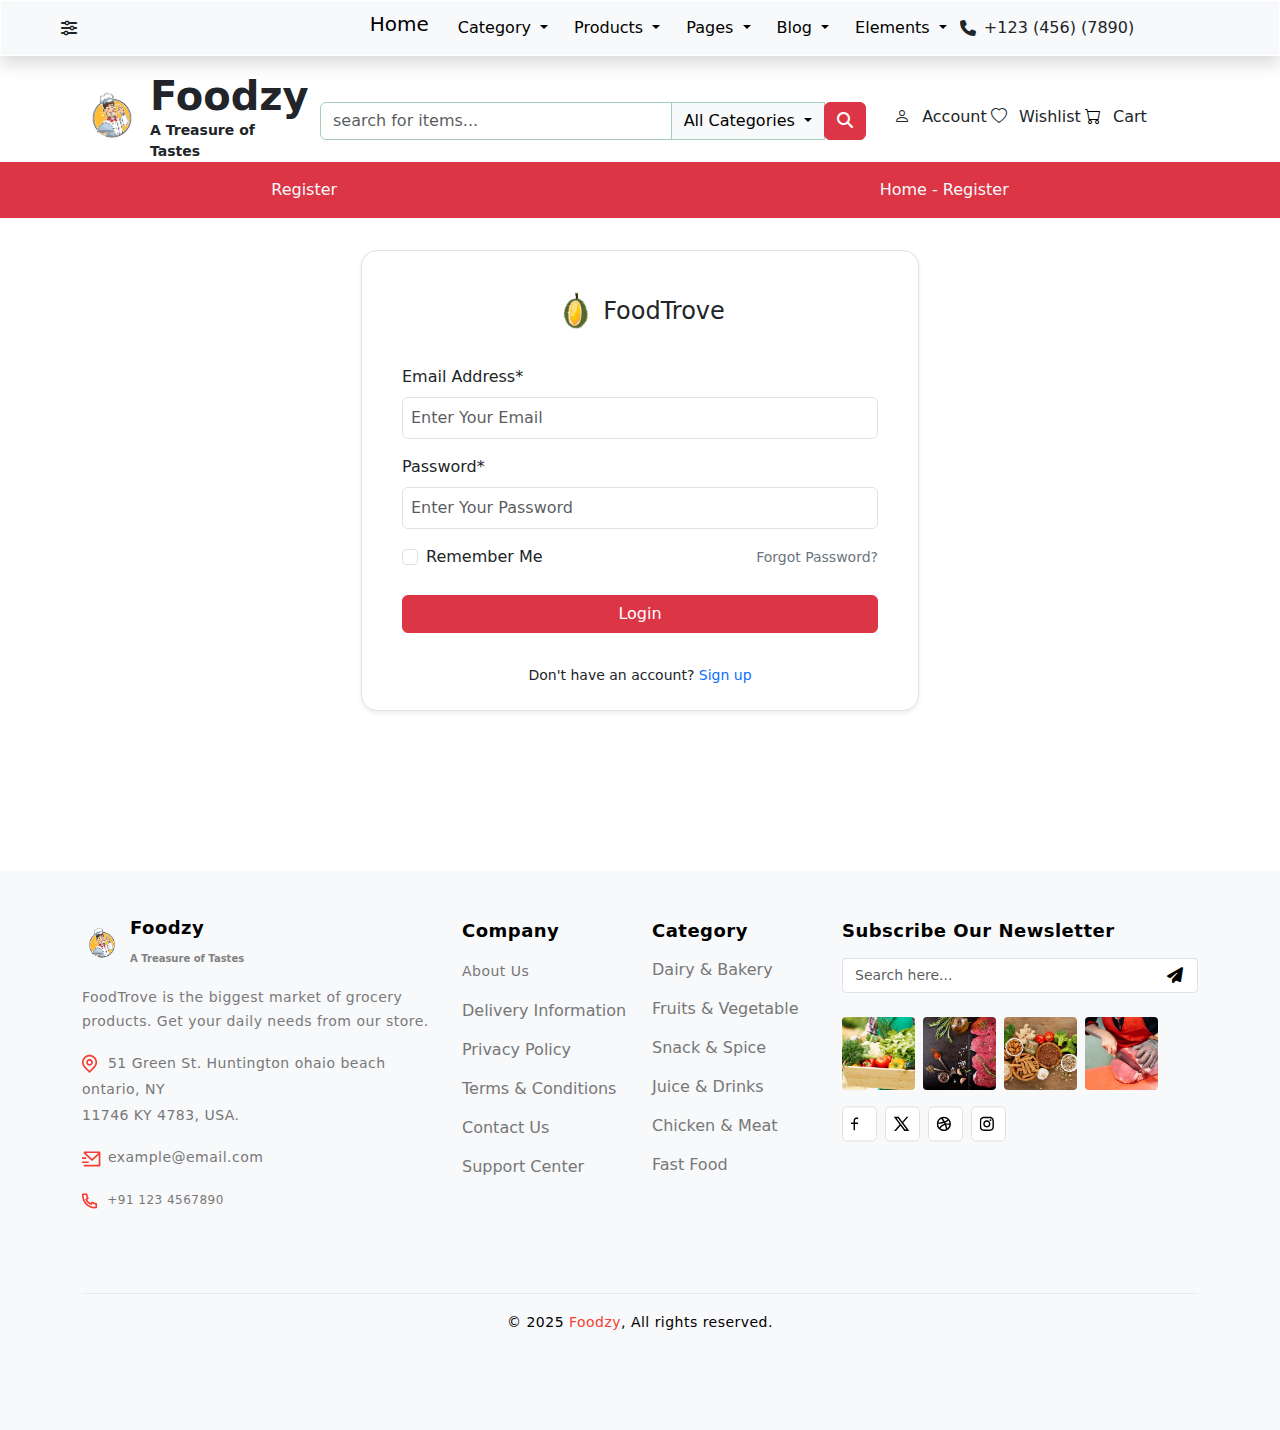
<file: html/login.html>
<!DOCTYPE html>
<html lang="en">

<head>
    <meta charset="UTF-8">
    <meta name="viewport" content="width=device-width, initial-scale=1.0">
    <link href="https://cdn.jsdelivr.net/npm/bootstrap-icons@1.10.5/font/bootstrap-icons.css" rel="stylesheet">

    <link rel="stylesheet" href="https://cdnjs.cloudflare.com/ajax/libs/font-awesome/6.5.0/css/all.min.css">
    <link rel="stylesheet" href="https://cdn.jsdelivr.net/npm/bootstrap@5.3.5/dist/css/bootstrap.min.css">
    <link rel="stylesheet" href="/stylecss/login.css">
    <title>LOGIN</title>
</head>

<body>
    <nav class="navbar navbar-expand-lg navbar-light bg-light shadow ">
        <div class="container-fluid  ">
            <div class="d-flex align-items-center justify-content-between">
              <div class="icon d-flex align-items-center">
                <i class="fa-solid fa-sliders ps-3"></i>
              </div>
          
              <button class="navbar-toggler" type="button" data-bs-toggle="collapse" data-bs-target="#navbarNavDarkDropdown"
                aria-controls="navbarNavDarkDropdown" aria-expanded="false" aria-label="Toggle navigation">
                <span class="navbar-toggler-icon"></span>
              </button>
            </div>
          
            <div class="home collapse navbar-collapse justify-content-center" id="navbarNavDarkDropdown">
              <ul class="navbar-nav text-center">
                <li class="nav-item">
                  <a class="navbar-brand" href="index.html">Home</a>
                </li>
                <li class="nav-item dropdown">
                  <button class="btn btn-light dropdown-toggle" data-bs-toggle="dropdown" aria-expanded="false">
                    Category
                  </button>
                  <ul class="dropdown-menu dropdown-menu-dark">
                    <li><a class="dropdown-item" href="home.html">home2</a></li>
                    <li><a class="dropdown-item" href="Findex.html">home3</a></li>
                    <li><a class="dropdown-item" href="demo.html">  blog</a> </li>
                    <li><a class="dropdown-item" href="About.html">About</a></li>
                    <li><a class="dropdown-item" href="checkout.html">check-out</a></li>
                    <li><a class="dropdown-item" href="details.html">details</a></li>
                    <li><a class="dropdown-item" href="login.html">login</a></li>
                    <li><a class="dropdown-item" href="signUp.html">signUp</a></li>
                    <li><a class="dropdown-item" href="Shop.html">Shop</a></li>
                    <li><a class="dropdown-item" href="faq.html">Faq</a></li>
                  </ul>
                </li>
                <li class="nav-item dropdown">
                  <button class="btn btn-light dropdown-toggle" data-bs-toggle="dropdown" aria-expanded="false">
                    Products
                  </button>
                  <ul class="dropdown-menu dropdown-menu-dark">
                    <li><a class="dropdown-item" href="#">Action</a></li>
                    <li><a class="dropdown-item" href="#">Another action</a></li>
                    <li><a class="dropdown-item" href="#">Something else here</a></li>
                  </ul>
                </li>
                <li class="nav-item dropdown">
                  <button class="btn btn-light dropdown-toggle" data-bs-toggle="dropdown" aria-expanded="false">
                    Pages
                  </button>
                  <ul class="dropdown-menu dropdown-menu-dark">
                    <li><a class="dropdown-item" href="faq.html">Faq</a></li>
                    <li><a class="dropdown-item" href="faq.html">Faq</a></li>
                    <li><a class="dropdown-item" href="#">Something else here</a></li>
                  </ul>
                </li>
                <li class="nav-item dropdown">
                  <button class="btn btn-light dropdown-toggle" data-bs-toggle="dropdown" aria-expanded="false">
                    Blog
                  </button>
                  <ul class="dropdown-menu dropdown-menu-dark">
                    <li><a class="dropdown-item" href="#">Action</a></li>
                    <li><a class="dropdown-item" href="#">Another action</a></li>
                    <li><a class="dropdown-item" href="#">Something else here</a></li>
                  </ul>
                </li>
                <li class="nav-item dropdown">
                  <button class="btn btn-light dropdown-toggle" data-bs-toggle="dropdown" aria-expanded="false">
                    Elements
                  </button>
                  <ul class="dropdown-menu dropdown-menu-dark">
                    <li><a class="dropdown-item" href="#">Action</a></li>
                    <li><a class="dropdown-item" href="#">Another action</a></li>
                    <li><a class="dropdown-item" href="#">Something else here</a></li>
                  </ul>
                </li>
              </ul>
          
              <div class="d-flex align-items-center justify-content-center mt-3 mt-lg-0">
                <i class="fa-solid fa-phone me-2"></i>
                <p class="mb-0">+123 (456) (7890)</p>
              </div>
            </div>
          </div>
          
      </nav>
    
      <div class="container">
        <div class="row align-items-center">
          
          <!-- Logo Section -->
          <div class="col-12 col-sm-6 col-md-4 col-lg-2 mt-3">
            <div class="d-flex align-items-center">
              <div>
                <img src="../img/0d3282405895e8ddeadc648b3d042146aa51c7b5.png" alt="logoo" style="width: 60px; height: 60px;" class="me-2">
              </div>
              <div>
                <h1 class="mb-0 fw-bold">Foodzy</h1>
                <p class="mb-0 fw-bold small">A Treasure of Tastes</p>
              </div>
            </div>
          </div>
      
          <!-- Search Section -->
          <div class="col-8 col-sm-8 col-md-6 col-lg-6  ms-5">
            <div class="input-group w-100 h-25 mt-4">
              <input type="search" class="form-control border border-success-subtle" placeholder="search for items...">
              <button class="btn btn-light dropdown-toggle border border-success-subtle" data-bs-toggle="dropdown" aria-expanded="false">
                All Categories
              </button>
              <ul class="dropdown-menu dropdown-menu-dark">
                <li><a class="dropdown-item" href="#">category one</a></li>
                <li><a class="dropdown-item" href="#">category two</a></li>
              </ul>
              <div class="input-group-append">
                <a href="#" class="btn btn-danger" type="button">
                  <i class="fa fa-search"></i>

                </a>
              </div>
            </div>
          </div>
      
          <!-- User Section -->
          <div class="col-12 col-sm-6 col-md-12 col-lg-3 mt-3">
            <div class="user my-4 d-flex align-items-center justify-content-center justify-content-lg-evenly flex-wrap">
              
                <span class="d-inline-flex align-items-center gap-1 mb-2 mb-lg-0">
                <i class="bi bi-person me-2"></i>Account
              </span>
      
              <span class="d-inline-flex align-items-center gap-1 mb-2 mb-lg-0">
                <i class="bi bi-heart me-2"></i>Wishlist
              </span>
      
              <span class="d-inline-flex align-items-center gap-1">
                <a class="text-decoration-none text-black" href="/html/card.html"><i class="bi bi-cart me-2"></a></i>Cart
              </span>
            </div>
            
          </div>
      
        </div>
      </div>
      
    <div class="d-flex justify-content-around bg-danger py-3 text-light">
        <span>Register</span>
        <span>Home - Register</span>
    </div>

    <section class="signUp mt-5">

        <div class="container d-flex justify-content-center ">
          <form class="row g-3 mx-auto w-50 w-md-100 w-lg-50 border rounded-4 p-4 shadow-sm bg-white">
            <!-- Logo & Title -->
            <div class="col-12 d-flex justify-content-center align-items-center mb-3">
              <img src="../img/Group.png" alt="Logo" class="me-2" style="width: 40px;">
              <h4 class="mb-0">FoodTrove</h4>
            </div>
          
            <!-- Email -->
            <div class="col-12 px-3">
              <label for="email" class="form-label">Email Address*</label>
              <input type="email" class="form-control p-2" id="email" placeholder="Enter Your Email" name="email" required>
            </div>
          
            <!-- Password -->
            <div class="col-12 px-3">
              <label for="password" class="form-label">Password*</label>
              <input type="password" class="form-control p-2" id="password" placeholder="Enter Your Password" name="password" required>
            </div>
          
            <!-- Remember Me -->
            <div class="col-12 d-flex justify-content-between align-items-center px-3">
              <div class="form-check">
                <input class="form-check-input" type="checkbox" id="agreeTerms">
                <label class="form-check-label" for="agreeTerms">Remember Me</label>
              </div>
              <a href="#" class="text-decoration-none text-secondary small">Forgot Password?</a>
            </div>
          
            <!-- Login Button -->
            <div class="col-12 text-center px-3">
              <button class="btn btn-danger w-100 mt-2" type="submit">Login</button>
            </div>
          
            <!-- Signup -->
            <div class="col-12 text-center">
              <p class="mt-3 mb-0 small">
                Don't have an account?
                <a href="#" class="text-decoration-none text-primary">Sign up</a>
              </p>
            </div>
          </form>
          

        </div>
    </section>

    <footer class="bg-light  py-5">
        <div class="container">
          <div class="row gy-4">
      
            <!-- Logo and Description -->
            <div class="col-md-4">
                <div class="d-flex align-items-center mb-3">
                  <img src="../img/0d3282405895e8ddeadc648b3d042146aa51c7b5.png" alt="Logo" class="rounded-3 me-2"  style="width: 40px; height: 40px;"/>
                  <div>
                    <h5 style="color: black; font-size: 18px;  font-weight: 700; line-height: 18.2px; letter-spacing: 0.48px;">Foodzy</h5>
                    <small style="color: #818181; font-size: 10px; font-weight: 600;">A Treasure of Tastes</small>
                  </div>
                </div>
                <p style="color: #7A7A7A; font-size: 14px;  font-weight: 400; line-height: 24.5px; letter-spacing: 0.48px;">
                  FoodTrove is the biggest market of grocery products. Get your daily needs from our store.
                </p>
                <p style="color: #777777; font-size: 14px;    font-weight: 400; line-height: 26px; letter-spacing: 0.48px;">
                    <svg width="21" height="25" viewBox="0 0 21 25" fill="none" xmlns="http://www.w3.org/2000/svg">
                        <path d="M7.52941 19.6364L11.6622 15.4868C12.4207 14.7395 12.9339 13.8583 13.2016 12.8432C13.4581 11.8504 13.4581 10.8577 13.2016 9.86489C12.9339 8.84981 12.4235 7.9658 11.6706 7.21286C10.9176 6.45992 10.0336 5.94959 9.01856 5.68188C8.02579 5.42532 7.03303 5.42532 6.04026 5.68188C5.02519 5.94959 4.14118 6.45992 3.38824 7.21286C2.63529 7.9658 2.12497 8.84981 1.85725 9.86489C1.6007 10.8577 1.6007 11.8504 1.85725 12.8432C2.12497 13.8583 2.63808 14.7395 3.3966 15.4868L7.52941 19.6364ZM7.52941 21.9956L2.20863 16.6748C1.23817 15.7155 0.585621 14.5777 0.25098 13.2615C-0.0836601 11.9899 -0.0836601 10.7182 0.25098 9.44659C0.585621 8.13033 1.23538 6.98977 2.20026 6.02489C3.16514 5.06001 4.30571 4.40467 5.62196 4.05887C6.89359 3.73539 8.16523 3.73539 9.43686 4.05887C10.7531 4.40467 11.8937 5.06001 12.8586 6.02489C13.8234 6.98977 14.4732 8.13033 14.8078 9.44659C15.1425 10.7182 15.1425 11.9899 14.8078 13.2615C14.4732 14.5777 13.8207 15.7155 12.8502 16.6748L7.52941 21.9956ZM7.52941 13.0272C7.83059 13.0272 8.10946 12.9519 8.36601 12.8014C8.62257 12.6508 8.82614 12.4472 8.97673 12.1906C9.12732 11.9341 9.20261 11.6552 9.20261 11.354C9.20261 11.0529 9.12732 10.774 8.97673 10.5174C8.82614 10.2609 8.62257 10.0573 8.36601 9.90672C8.10946 9.75613 7.83059 9.68083 7.52941 9.68083C7.22824 9.68083 6.94937 9.75613 6.69281 9.90672C6.43625 10.0573 6.23268 10.2609 6.08209 10.5174C5.9315 10.774 5.85621 11.0529 5.85621 11.354C5.85621 11.6552 5.9315 11.9341 6.08209 12.1906C6.23268 12.4472 6.43625 12.6508 6.69281 12.8014C6.94937 12.9519 7.22824 13.0272 7.52941 13.0272ZM7.52941 14.7004C6.92706 14.7004 6.36932 14.5499 5.85621 14.2487C5.34309 13.9475 4.93595 13.5404 4.63477 13.0272C4.33359 12.5141 4.18301 11.9536 4.18301 11.3457C4.18301 10.7377 4.33359 10.18 4.63477 9.67247C4.93595 9.16493 5.34309 8.76057 5.85621 8.4594C6.36932 8.15822 6.92706 8.00763 7.52941 8.00763C8.13176 8.00763 8.6895 8.15822 9.20261 8.4594C9.71573 8.76057 10.1229 9.16493 10.4241 9.67247C10.7252 10.18 10.8758 10.7377 10.8758 11.3457C10.8758 11.9536 10.7252 12.5141 10.4241 13.0272C10.1229 13.5404 9.71573 13.9475 9.20261 14.2487C8.6895 14.5499 8.13176 14.7004 7.52941 14.7004Z" fill="#F53E32"/>
                        </svg>
                        51 Green St. Huntington ohaio beach ontario, NY<br/>11746 KY 4783, USA.
                </p>
                <p style="color: #777777; font-size: 14px;  font-weight: 400; line-height: 26px; letter-spacing: 0.48px;">
                    <svg width="21" height="25" viewBox="0 0 21 25" fill="none" xmlns="http://www.w3.org/2000/svg">
                        <path d="M17.5686 5.38063C17.8029 5.38063 18.0009 5.4615 18.1626 5.62324C18.3244 5.78499 18.4052 5.98298 18.4052 6.21723V19.6029C18.4052 19.8371 18.3244 20.0351 18.1626 20.1968C18.0009 20.3586 17.8029 20.4395 17.5686 20.4395H2.5098C2.27556 20.4395 2.07756 20.3586 1.91582 20.1968C1.75407 20.0351 1.6732 19.8371 1.6732 19.6029V18.7663H16.732V8.97801L10.0392 15.0015L1.6732 7.47213V6.21723C1.6732 5.98298 1.75407 5.78499 1.91582 5.62324C2.07756 5.4615 2.27556 5.38063 2.5098 5.38063H17.5686ZM6.69281 15.4198V17.093H0V15.4198H6.69281ZM4.18301 11.2368V12.91H0V11.2368H4.18301ZM16.3639 7.05383H3.71451L10.0392 12.7427L16.3639 7.05383Z" fill="#F53E32"/>
                        </svg>
                        example@email.com
                </p>
                <p style="color: #777777; font-size: 12px;  font-weight: 400; line-height: 26px; letter-spacing: 0.48px;">
                    <svg width="21" height="25" viewBox="0 0 21 25" fill="none" xmlns="http://www.w3.org/2000/svg">
                        <path d="M5.32078 11.8057C5.7112 12.4973 6.18806 13.1248 6.75137 13.6881C7.31468 14.2514 7.94213 14.7283 8.63373 15.1187L9.36993 14.0813C9.49264 13.9028 9.65717 13.7913 9.86353 13.7466C10.0699 13.702 10.2679 13.7299 10.4575 13.8303C11.6511 14.4884 12.9283 14.8677 14.2892 14.9681C14.5011 14.9904 14.6824 15.0796 14.8329 15.2358C14.9835 15.392 15.0588 15.5816 15.0588 15.8047V19.5359C15.0588 19.7479 14.9863 19.9347 14.8413 20.0964C14.6963 20.2582 14.5178 20.3502 14.3059 20.3725C13.8597 20.4171 13.4135 20.4395 12.9673 20.4395C11.2049 20.4395 9.52052 20.0992 7.91425 19.4188C6.36375 18.7607 4.99172 17.8348 3.79817 16.6413C2.60462 15.4477 1.67878 14.0757 1.02065 12.5252C0.340218 10.9189 0 9.23457 0 7.47213C0 7.02595 0.0223094 6.57976 0.0669281 6.13357C0.0892375 5.92163 0.181264 5.74316 0.343007 5.59815C0.504749 5.45314 0.69159 5.38063 0.903529 5.38063H4.63477C4.85786 5.38063 5.04749 5.45592 5.20366 5.60651C5.35983 5.7571 5.44906 5.93836 5.47137 6.1503C5.57176 7.51117 5.95102 8.78839 6.60915 9.98194C6.70954 10.1716 6.73743 10.3696 6.69281 10.5759C6.64819 10.7823 6.53664 10.9468 6.35817 11.0695L5.32078 11.8057ZM3.21255 11.2536L4.80209 10.1158C4.3559 9.14534 4.04915 8.12468 3.88183 7.05383H1.6732V7.47213C1.6732 9.00033 1.9688 10.4672 2.56 11.8727C3.12889 13.2224 3.93481 14.4187 4.97778 15.4617C6.02074 16.5046 7.21708 17.3106 8.5668 17.8795C9.97229 18.4707 11.4391 18.7663 12.9673 18.7663H13.3856V16.5576C12.3148 16.3903 11.2941 16.0835 10.3237 15.6374L9.18588 17.2269C8.72854 17.0484 8.28235 16.8365 7.84732 16.5911L7.79712 16.5744C6.98283 16.1059 6.24105 15.537 5.57176 14.8677C4.90248 14.1984 4.33359 13.4566 3.8651 12.6423L3.84837 12.5921C3.60296 12.1571 3.39102 11.7109 3.21255 11.2536Z" fill="#F53E32"/>
                        </svg>
                        +91 123 4567890
                </p>
              </div>
              
      
            <!-- Company Links -->
            <div class="col-md-2">
                <h6 style="color: black; font-size: 18px;  font-weight: 700; line-height: 23.4px; letter-spacing: 0.48px;">Company</h6>
                <ul class="list-unstyled mt-3">
                  <li style="margin-bottom: 15px;"><a href="#" class="text-decoration-none" style="color: #777777; font-size: 14px; font-weight: 400; line-height: 26px; letter-spacing: 0.48px;">About Us</a></li>
                  <li style="margin-bottom: 15px;"><a href="#" class="text-decoration-none" style="color: #777777;">Delivery Information</a></li>
                  <li style="margin-bottom: 15px;"><a href="#" class="text-decoration-none" style="color: #777777;">Privacy Policy</a></li>
                  <li style="margin-bottom: 15px;"><a href="#" class="text-decoration-none" style="color: #777777;">Terms & Conditions</a></li>
                  <li style="margin-bottom: 15px;"><a href="#" class="text-decoration-none" style="color: #777777;">Contact Us</a></li>
                  <li><a href="#" class="text-decoration-none" style="color: #777777;">Support Center</a></li>
                </ul>
              </div>
              
      
            <!-- Category Links -->
            <div class="col-md-2">
              <h6 style="color: black; font-size: 18px;  font-weight: 700; line-height: 23.4px; letter-spacing: 0.48px;">Category</h6>
              <ul class="list-unstyled mt-3">
                <li style="margin-bottom: 15px;"><a href="#" class="text-decoration-none" style="color: #777777;">Dairy & Bakery</a></li>
                <li style="margin-bottom: 15px;"><a href="#" class="text-decoration-none" style="color: #777777;">Fruits & Vegetable</a></li>
                <li style="margin-bottom: 15px;"><a href="#" class="text-decoration-none" style="color: #777777;">Snack & Spice</a></li>
                <li style="margin-bottom: 15px;"><a href="#" class="text-decoration-none" style="color: #777777;">Juice & Drinks</a></li>
                <li style="margin-bottom: 15px;"><a href="#" class="text-decoration-none" style="color: #777777;">Chicken & Meat</a></li>
                <li style="margin-bottom: 15px;"><a href="#" class="text-decoration-none" style="color: #777777;">Fast Food</a></li>
              </ul>
            </div>
      
            <!-- Subscribe Section -->
            <div class="col-md-4">
                <h6 style="color: black; font-size: 18px;  font-weight: 700; line-height: 23.4px; letter-spacing: 0.48px;">Subscribe Our Newsletter</h6>
                
                <form class="mt-3 position-relative">
                    <input type="email" class="form-control  rounded-1 pe-5" placeholder="Search here..." style="color: #7A7A7A;  font-size: 14px; position: relative;">
                    
                    <i class="fas fa-paper-plane" style="position: absolute; right: 15px; top: 50%; transform: translateY(-50%); color: black; cursor: pointer;"></i>
                  </form>
                  <div class="d-flex flex-wrap gap-2 mt-4">
                    <img src="../img/81a86639cae1f7c01550d7d6dc0bb2f4632bee29.jpg" class="rounded-1" alt="Gallery" style="width: 73px; height: 73px;">
                    <img src="../img/988bdede94a2c74e04cee078f6a587949612ae98.jpg" class="rounded-1" alt="Gallery" style="width: 73px; height: 73px;">
                    <img src="../img/54ed978bcb73544cf5d9ac0b1a31c0e488e4fd3e.jpg" class="rounded-1" alt="Gallery" style="width: 73px; height: 73px;">
                    <img src="../img//ea3f9926014a5d72f6b0f486832b4229a0d3784a.jpg" class="rounded-1" alt="Gallery" style="width: 73px; height: 73px;">
                    <!-- <img src="./2eda24cc8621b1f569188e79c7b097e422b05909.jpg" class="rounded-1" alt="Gallery" style="width: 73px; height: 73px;"> -->
                </div>
                
                  
              
                <!-- Social Icons -->
                <div class="d-flex mt-3">
                  <a href="#" class="me-2 text-dark"><svg width="35" height="36" viewBox="0 0 35 36" fill="none" xmlns="http://www.w3.org/2000/svg">
                    <rect x="0.5" y="0.899902" width="34" height="34" rx="4.5" fill="white"/>
                    <rect x="0.5" y="0.899902" width="34" height="34" rx="4.5" stroke="#E1DFDF"/>
                    <g clip-path="url(#clip0_1_1651)">
                    <path d="M13 16.4832H16.1875L15.8333 17.8999H13V24.2749H11.5833V17.8999H8.75V16.4832H11.5833V15.1516C11.5833 14.5566 11.6117 14.0938 11.6683 13.7632C11.725 13.4893 11.8194 13.2249 11.9517 12.9699C12.2067 12.5071 12.5656 12.153 13.0283 11.9074C13.2739 11.7657 13.5383 11.6713 13.8217 11.6241C14.1522 11.558 14.615 11.5249 15.21 11.5249C15.5783 11.5249 15.8994 11.558 16.1733 11.6241V12.9416H15.21C14.7567 12.9416 14.4285 12.9557 14.2254 12.9841C14.0224 13.0124 13.8453 13.0691 13.6942 13.1541C13.4769 13.2674 13.3117 13.428 13.1983 13.6357C13.1228 13.7868 13.0708 13.9639 13.0425 14.167C13.0142 14.37 12.9953 14.6982 12.9858 15.1516V16.4832H13Z" fill="black"/>
                    </g>
                    <defs>
                    <clipPath id="clip0_1_1651">
                    <rect width="17.48" height="17" fill="white" transform="matrix(1 0 0 -1 8.75 26.3999)"/>
                    </clipPath>
                    </defs>
                    </svg>
                    </a>
                  <a href="#" class="me-2 text-dark"><svg width="35" height="36" viewBox="0 0 35 36" fill="none" xmlns="http://www.w3.org/2000/svg">
                    <rect x="0.5" y="0.899902" width="34" height="34" rx="4.5" fill="white"/>
                    <rect x="0.5" y="0.899902" width="34" height="34" rx="4.5" stroke="#E1DFDF"/>
                    <g clip-path="url(#clip0_1_1657)">
                    <path d="M13.7083 10.8167H8.75L14.6008 18.6226L9.06167 24.9834H10.9458L15.465 19.7842L19.375 24.9834H24.3333L18.2417 16.8517L23.4833 10.8167H21.6133L17.3633 15.6901L13.7083 10.8167ZM20.0833 23.5667L11.5833 12.2334H13L21.5 23.5667H20.0833Z" fill="black"/>
                    </g>
                    <defs>
                    <clipPath id="clip0_1_1657">
                    <rect width="17.48" height="17" fill="white" transform="matrix(1 0 0 -1 8.75 26.3999)"/>
                    </clipPath>
                    </defs>
                    </svg>
                    </a>
                  <a href="#" class="me-2 text-dark"><svg width="35" height="36" viewBox="0 0 35 36" fill="none" xmlns="http://www.w3.org/2000/svg">
                    <rect x="0.5" y="0.899902" width="34" height="34" rx="4.5" fill="white"/>
                    <rect x="0.5" y="0.899902" width="34" height="34" rx="4.5" stroke="#E1DFDF"/>
                    <g clip-path="url(#clip0_1_1663)">
                    <path d="M21.4858 17.6026C21.4575 17.0265 21.3489 16.4787 21.16 15.9592C20.9711 15.4398 20.7114 14.9581 20.3808 14.5142C20.1919 14.7126 19.9747 14.9203 19.7292 15.1376C19.0492 15.7042 18.2653 16.1765 17.3775 16.5542C17.5003 16.8092 17.6089 17.0453 17.7033 17.2626L17.7742 17.4609C18.7847 17.3476 19.885 17.3712 21.075 17.5317L21.4858 17.6026ZM14.8417 12.3184C14.9739 12.4978 15.1108 12.6962 15.2525 12.9134C15.7153 13.584 16.1356 14.2545 16.5133 14.9251L16.7542 15.3501C17.5853 15.0195 18.3031 14.5992 18.9075 14.0892C19.1247 13.9098 19.3136 13.7303 19.4742 13.5509C18.9736 13.1353 18.4164 12.8142 17.8025 12.5876C17.1697 12.3515 16.5133 12.2334 15.8333 12.2334C15.5028 12.2334 15.1722 12.2617 14.8417 12.3184ZM10.3508 16.4834C10.7947 16.474 11.2764 16.4456 11.7958 16.3984C12.9953 16.2851 14.1428 16.0915 15.2383 15.8176C14.8417 15.1187 14.4025 14.4103 13.9208 13.6926C13.7131 13.3809 13.5147 13.0881 13.3258 12.8142C12.5892 13.1826 11.9588 13.6855 11.4346 14.323C10.9104 14.9605 10.5492 15.6806 10.3508 16.4834ZM11.4275 21.4701C11.7392 21.0167 12.1122 20.5681 12.5467 20.1242C13.6422 19.0003 14.8606 18.2212 16.2017 17.7867L16.2442 17.7726C16.1214 17.5176 16.0081 17.2862 15.9042 17.0784C14.6575 17.4373 13.3117 17.6828 11.8667 17.8151C11.2528 17.8717 10.6861 17.9001 10.1667 17.9001C10.1667 18.5706 10.28 19.2128 10.5067 19.8267C10.7239 20.4217 11.0308 20.9695 11.4275 21.4701ZM17.9583 23.1559C17.8828 22.7403 17.7836 22.3059 17.6608 21.8526C17.4247 20.9081 17.1414 19.992 16.8108 19.1042C15.4508 19.5953 14.3081 20.3178 13.3825 21.2717C12.9953 21.6684 12.6836 22.0603 12.4475 22.4476C12.9292 22.8065 13.4581 23.0827 14.0342 23.2763C14.6103 23.4699 15.21 23.5667 15.8333 23.5667C16.57 23.5667 17.2783 23.4298 17.9583 23.1559ZM19.29 22.3909C19.8378 21.9659 20.2958 21.4583 20.6642 20.868C21.0325 20.2777 21.2781 19.6378 21.4008 18.9484C21.1269 18.8728 20.8342 18.8162 20.5225 18.7784C19.7386 18.6651 18.9878 18.6556 18.27 18.7501C18.5817 19.619 18.8461 20.502 19.0633 21.3992C19.1483 21.7487 19.2239 22.0792 19.29 22.3909ZM15.8333 24.9834C14.87 24.9834 13.9492 24.7992 13.0708 24.4309C12.2303 24.072 11.4818 23.5644 10.8254 22.908C10.169 22.2516 9.66139 21.5031 9.3025 20.6626C8.93417 19.7842 8.75 18.8634 8.75 17.9001C8.75 16.9367 8.93417 16.0159 9.3025 15.1376C9.66139 14.297 10.169 13.5485 10.8254 12.8921C11.4818 12.2358 12.2303 11.7281 13.0708 11.3692C13.9492 11.0009 14.87 10.8167 15.8333 10.8167C16.7967 10.8167 17.7175 11.0009 18.5958 11.3692C19.4364 11.7281 20.1849 12.2358 20.8413 12.8921C21.4976 13.5485 22.0053 14.297 22.3642 15.1376C22.7325 16.0159 22.9167 16.9367 22.9167 17.9001C22.9167 18.8634 22.7325 19.7842 22.3642 20.6626C22.0053 21.5031 21.4976 22.2516 20.8413 22.908C20.1849 23.5644 19.4364 24.072 18.5958 24.4309C17.7175 24.7992 16.7967 24.9834 15.8333 24.9834Z" fill="black"/>
                    </g>
                    <defs>
                    <clipPath id="clip0_1_1663">
                    <rect width="17.48" height="17" fill="white" transform="matrix(1 0 0 -1 8.75 26.3999)"/>
                    </clipPath>
                    </defs>
                    </svg>
                    </i></a>
                  <a href="#" class="me-2 text-dark"><svg width="35" height="36" viewBox="0 0 35 36" fill="none" xmlns="http://www.w3.org/2000/svg">
<rect x="0.5" y="0.899902" width="34" height="34" rx="4.5" fill="white"/>
<rect x="0.5" y="0.899902" width="34" height="34" rx="4.5" stroke="#E1DFDF"/>
<g clip-path="url(#clip0_1_1669)">
<path d="M15.8333 15.7751C15.4461 15.7751 15.0896 15.8695 14.7638 16.0584C14.4379 16.2473 14.1806 16.5046 13.9917 16.8305C13.8028 17.1563 13.7083 17.5128 13.7083 17.9001C13.7083 18.2873 13.8028 18.6438 13.9917 18.9696C14.1806 19.2955 14.4379 19.5528 14.7638 19.7417C15.0896 19.9306 15.4461 20.0251 15.8333 20.0251C16.2206 20.0251 16.5771 19.9306 16.9029 19.7417C17.2288 19.5528 17.4861 19.2955 17.675 18.9696C17.8639 18.6438 17.9583 18.2873 17.9583 17.9001C17.9583 17.5128 17.8639 17.1563 17.675 16.8305C17.4861 16.5046 17.2288 16.2473 16.9029 16.0584C16.5771 15.8695 16.2206 15.7751 15.8333 15.7751ZM15.8333 14.3584C16.4756 14.3584 17.0682 14.5166 17.6112 14.833C18.1543 15.1494 18.584 15.5791 18.9004 16.1221C19.2168 16.6652 19.375 17.2578 19.375 17.9001C19.375 18.5423 19.2168 19.1349 18.9004 19.678C18.584 20.221 18.1543 20.6508 17.6112 20.9671C17.0682 21.2835 16.4756 21.4417 15.8333 21.4417C15.1911 21.4417 14.5985 21.2835 14.0554 20.9671C13.5124 20.6508 13.0826 20.221 12.7663 19.678C12.4499 19.1349 12.2917 18.5423 12.2917 17.9001C12.2917 17.2578 12.4499 16.6652 12.7663 16.1221C13.0826 15.5791 13.5124 15.1494 14.0554 14.833C14.5985 14.5166 15.1911 14.3584 15.8333 14.3584ZM20.4375 14.1742C20.4375 14.4198 20.3501 14.6299 20.1754 14.8046C20.0007 14.9794 19.7929 15.0667 19.5521 15.0667C19.3113 15.0667 19.1035 14.9794 18.9288 14.8046C18.754 14.6299 18.6667 14.4221 18.6667 14.1813C18.6667 13.9405 18.754 13.7327 18.9288 13.558C19.1035 13.3833 19.3113 13.2959 19.5521 13.2959C19.7929 13.2959 20.0007 13.3833 20.1754 13.558C20.3501 13.7327 20.4375 13.9381 20.4375 14.1742ZM15.8333 12.2334C14.9644 12.2334 14.3742 12.2358 14.0625 12.2405C13.7508 12.2452 13.3919 12.257 12.9858 12.2759C12.4758 12.2948 12.0508 12.3703 11.7108 12.5026C11.4181 12.6159 11.1607 12.7835 10.9388 13.0055C10.7168 13.2274 10.5492 13.4848 10.4358 13.7776C10.3036 14.1176 10.2281 14.5426 10.2092 15.0526C10.1903 15.4398 10.1785 15.7869 10.1738 16.0938C10.169 16.4008 10.1667 17.0028 10.1667 17.9001C10.1667 18.769 10.169 19.3592 10.1738 19.6709C10.1785 19.9826 10.1903 20.3415 10.2092 20.7476C10.2281 21.2576 10.3036 21.6826 10.4358 22.0226C10.5492 22.3153 10.7168 22.5727 10.9388 22.7946C11.1607 23.0166 11.4181 23.1795 11.7108 23.2834C12.0508 23.4251 12.4758 23.5053 12.9858 23.5242C13.3731 23.5431 13.7201 23.5549 14.0271 23.5596C14.334 23.5644 14.9361 23.5667 15.8333 23.5667C16.7022 23.5667 17.2925 23.5644 17.6042 23.5596C17.9158 23.5549 18.2747 23.5431 18.6808 23.5242C19.1908 23.5053 19.6158 23.4298 19.9558 23.2976C20.2486 23.1842 20.506 23.0166 20.7279 22.7946C20.9499 22.5727 21.1128 22.3153 21.2167 22.0226C21.3583 21.6826 21.4386 21.2576 21.4575 20.7476C21.4764 20.3603 21.4882 20.0133 21.4929 19.7063C21.4976 19.3994 21.5 18.7973 21.5 17.9001C21.5 17.0312 21.4976 16.4409 21.4929 16.1292C21.4882 15.8176 21.4764 15.4587 21.4575 15.0526C21.4386 14.5426 21.3631 14.1176 21.2308 13.7776C21.1175 13.4848 20.9499 13.2274 20.7279 13.0055C20.506 12.7835 20.2486 12.6159 19.9558 12.5026C19.6158 12.3703 19.1908 12.2948 18.6808 12.2759C18.2936 12.257 17.9465 12.2452 17.6396 12.2405C17.3326 12.2358 16.7306 12.2334 15.8333 12.2334ZM15.8333 10.8167C16.7589 10.8167 17.3917 10.8215 17.7317 10.8309C18.015 10.8309 18.355 10.8403 18.7517 10.8592C19.4128 10.8876 19.9842 10.9962 20.4658 11.1851C20.9475 11.374 21.3678 11.6478 21.7267 12.0067C22.0856 12.3656 22.3594 12.7859 22.5483 13.2676C22.7372 13.7492 22.8458 14.3206 22.8742 14.9817C22.8931 15.3878 22.9025 15.7278 22.9025 16.0017C22.9119 16.3606 22.9167 16.9981 22.9167 17.9142C22.9167 18.8303 22.9119 19.4584 22.9025 19.7984C22.9025 20.0817 22.8931 20.4217 22.8742 20.8184C22.8458 21.4795 22.7372 22.0509 22.5483 22.5326C22.3594 23.0142 22.0856 23.4345 21.7267 23.7934C21.3678 24.1523 20.9475 24.4262 20.4658 24.6151C19.9842 24.804 19.4128 24.9126 18.7517 24.9409C18.3456 24.9598 18.0056 24.9692 17.7317 24.9692C17.3728 24.9787 16.7353 24.9834 15.8192 24.9834C14.9031 24.9834 14.275 24.9787 13.935 24.9692C13.6517 24.9692 13.3117 24.9598 12.915 24.9409C12.2539 24.9126 11.6825 24.804 11.2008 24.6151C10.7192 24.4262 10.2989 24.1523 9.94 23.7934C9.58111 23.4345 9.30722 23.0142 9.11833 22.5326C8.92944 22.0509 8.82083 21.4795 8.7925 20.8184C8.77361 20.4123 8.76417 20.0723 8.76417 19.7984C8.75472 19.4395 8.75 18.802 8.75 17.8859C8.75 16.9698 8.75472 16.3417 8.76417 16.0017C8.76417 15.7184 8.77361 15.3784 8.7925 14.9817C8.82083 14.3206 8.92944 13.7492 9.11833 13.2676C9.30722 12.7859 9.58111 12.3656 9.94 12.0067C10.2989 11.6478 10.7192 11.374 11.2008 11.1851C11.6825 10.9962 12.2539 10.8876 12.915 10.8592C13.3211 10.8403 13.6611 10.8309 13.935 10.8309C14.2939 10.8215 14.9267 10.8167 15.8333 10.8167Z" fill="black"/>
</g>
<defs>
<clipPath id="clip0_1_1669">
<rect width="17.48" height="17" fill="white" transform="matrix(1 0 0 -1 8.75 26.3999)"/>
</clipPath>
</defs>
</svg>
</a>
                </div>
              </div>
              
      
          </div>
      <div class=" py-5">
          <hr class="  border-success-subtle">
      
          <div class="text-center align-items-center">
            <small style="color: black; font-size: 14px;    font-weight: 400; line-height: 16.8px; letter-spacing: 0.48px; align-items: center;">
              &copy; 2025 <span style="color: #F53E32;">Foodzy</span>, All rights reserved.
            </small>
          </div>
        </div>
        </div>
      </footer>






    <script src="https://cdn.jsdelivr.net/npm/bootstrap@5.3.5/dist/js/bootstrap.bundle.min.js"></script>
</body>

</html>
</file>
<file: stylecss/blog.css>
.admin{
    color: #F53E32;
}

p{
    color: #7A7A7A;
}
.imgp{
    color: black;
}
.rednav{
    background-color: #F53E32;
}
</file>
<file: stylecss/card.css>
.table th, .table td {
    vertical-align: middle;
  }

  .ptable {
    background-color: #c8b789;
    color: #333;
  }
  .ptable thead {
    background-color: #ffeeba;
    color: #000;
  }

  .product-card {
    border: 1px solid #eee;
    /* padding: 20px; */
    border-radius: 15px;
    text-align: center;
    background-color: white;
    transition: box-shadow 0.3s ease;
  }
  .product-card:hover {
    box-shadow: 0 4px 10px rgba(0,0,0,0.1);
  }
  .product-card img {
   width: 100%;
   padding: 20px;
  }
  .btn-danger {
    background-color: #F53E32;
    border: none;
  }
  /* .quantity-control {
    width: 100px;
  } */
.rednav{

  background: #F53E32;
}
</file>
<file: stylecss/style.css>
body{
    margin: 0;
    padding: 0;
}
*{
    box-sizing: border-box;
}
nav{
    width: 100%;
    height: auto;
    padding: 10px 0px;
    background-color: white;
    border: 1px solid white;
}
nav ul{
    padding: 0;
    margin-left: 10rem;
}
nav ul li:hover a{
    color: #CBB777;
}
nav .icon{
    margin-left: 2rem;
}
.back {
    background-image: url(../img/Glow.jpg);
    background-position: center;
    background-size: cover;
    height: 100vh;
   
    
}
/* .category{
    margin-top: 5rem;
    width: 100%;
}
.category h6{
    letter-spacing: 3px;
}
.category .row div{
    width: 15rem;
    height: 15rem;
} */
/* .category .row img{
    background-color: lightgrey;
    border-radius: 50%;
    padding: 1rem;
} */
.sells{
    margin-top: 10rem;
}
.sells .main .slide{
    width: 20rem;
    height: 30rem;
    background-image: url(../img/slide.png);
    background-position: center;
    background-size: cover;
    border-radius: 5%;
    opacity: 80%;
}
.sells .main h3{
    margin-top: 5rem;
    margin-left: 2rem;
    width: 10rem;
}
.sells .main button{
    margin-top: 5rem;
    margin-left: 2rem ;
    
}
.sells h6:active{
    color: green;
}
.sells .main .card img{
   margin-top: 2rem;
}
.sells .main .card{
    position: relative;
}
.sells .main .card .mini{
    position: absolute;
    top: 0;
    left: 0;
    background-color: #3BB77E;
    color: white;
    padding: 10px;
    border-radius: 30px 0px;
}
.sells .main .card .mini2{
    position: absolute;
    top: 0;
    left: 0;
    background-color: #67BCEE;
    color: white;
    padding: 10px 25px;
    border-radius: 30px 0px;
}
.sells .main .card .mini3{
    position: absolute;
    top: 0;
    left: 0;
    background-color: #F59758;
    color: white;
    padding: 10px 20px;
    border-radius: 30px 0px;
}
.sells .main .card .mini4{
    position: absolute;
    top: 0;
    left: 0;
    background-color:#F74B81;
    color: white;
    padding: 10px 20px;
    border-radius: 30px 0px;
}
.sells .main .card .arrow{
    position: absolute;
    left: 1rem;
    top: 10rem;
    background-color: gainsboro;
    padding: 10px;
    border-radius: 50%;
    color: gray;
}


.dishes .ico .iconR{
    background-color: #F53E32;
    color: white;
}
.dishes .heart{
    border-radius: 0px 14px 0px 30px;
}
.deals h3{
    color: #253D4E;
}
.deals .row .price{
   bottom: 100px;
  width: 90%;
  left: 1rem;
}
.deals .row .price h6{
    color:#253D4E ;
}
.deal-card img {
    max-height: 200px;
    object-fit: cover;
  }

.why-icon {
    font-size: 24px;
    margin-right: 10px;
    color: #f39c12;
}


@media only screen and (max-width:992px){
    nav ul{
        padding: 0;
        margin-left: 0rem;
    }    
}
@media only screen and (max-width:992px){
    .stay .service{
        margin-bottom: 2rem;
    }  
}
</file>
<file: stylecss/login.css>
body{
    margin: 0;
    padding: 0;
}
*{
    box-sizing: border-box;
}
nav{
    width: 100%;
    height: auto;
    padding: 10px 0px;
    background-color: white;
    border: 1px solid white;
}
nav ul{
    padding: 0;
    margin-left: 10rem;
}
nav ul li:hover a{
    color: #CBB777;
}
nav .icon{
    margin-left: 2rem;
}
footer{
    margin-top: 10rem;
}
@media only screen and (max-width:992px){
    nav ul{
        padding: 0;
        margin-left: 0rem;
    }    
}
</file>
